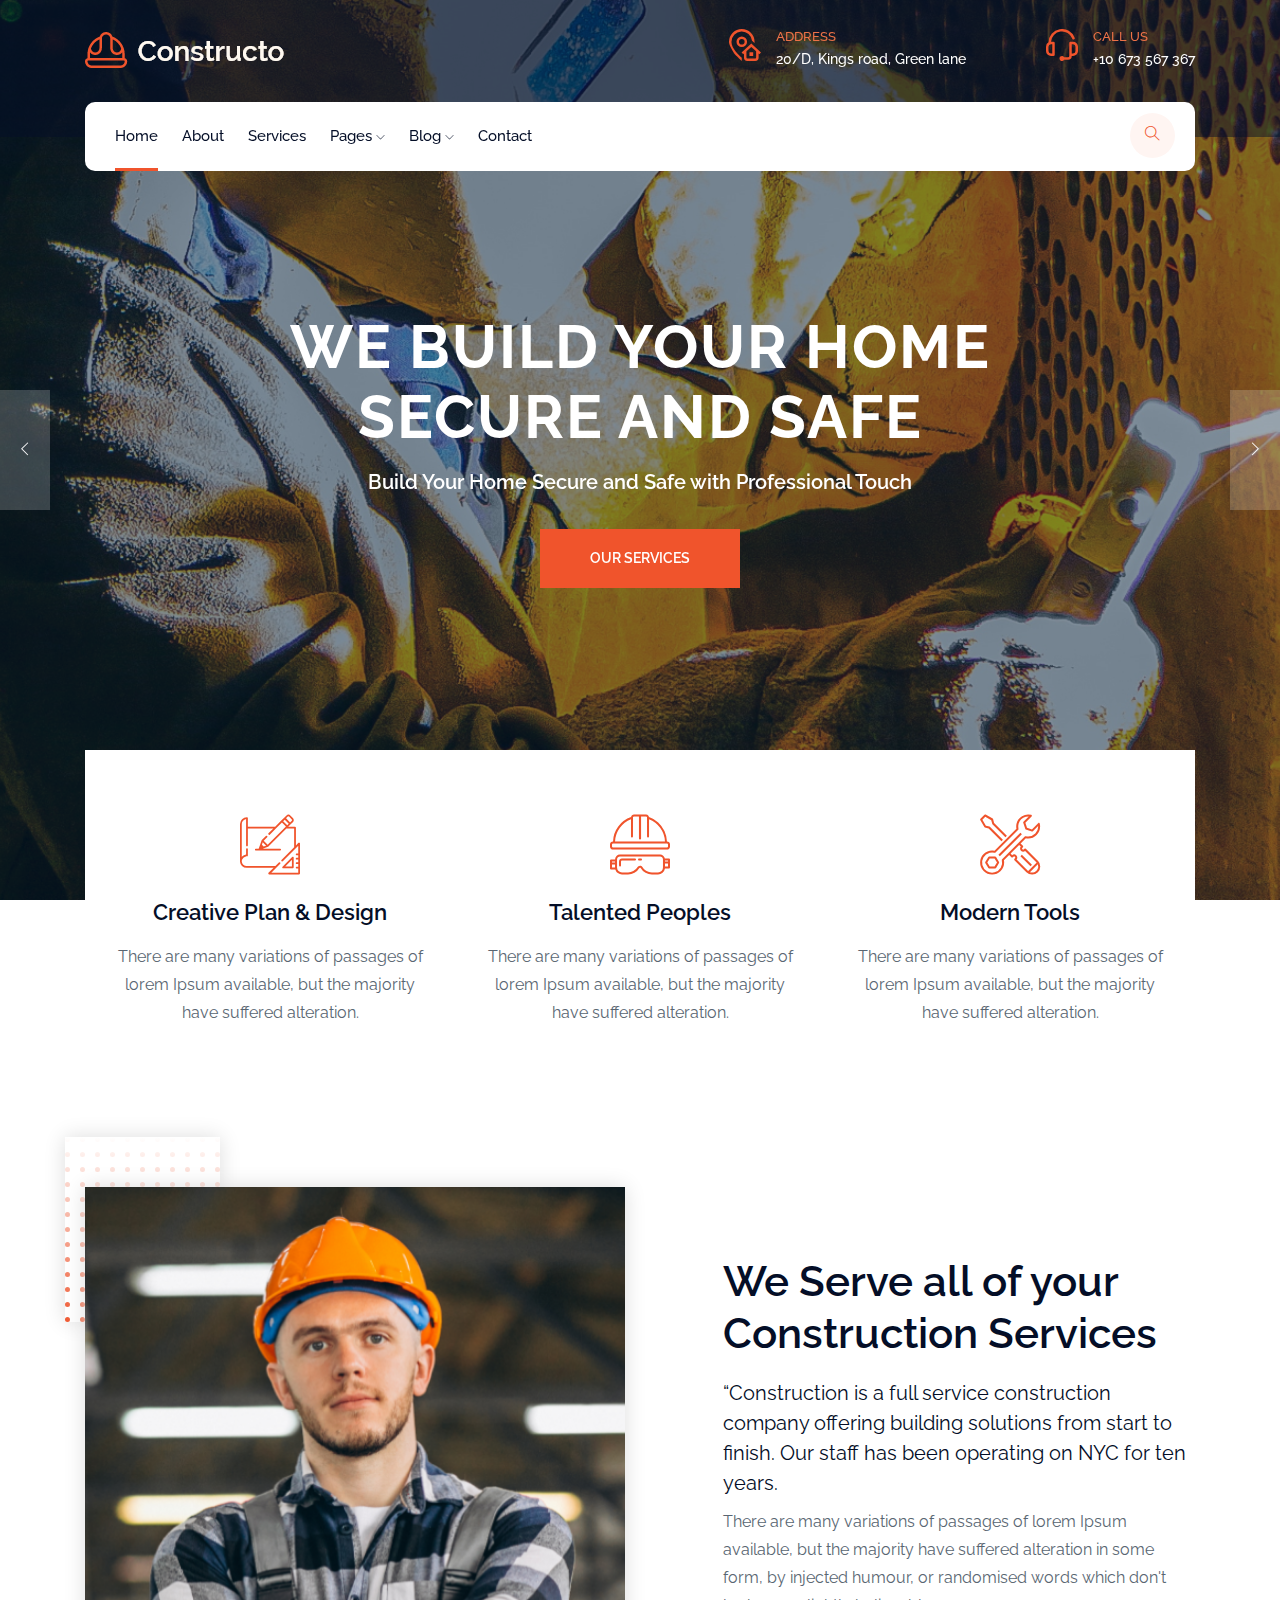
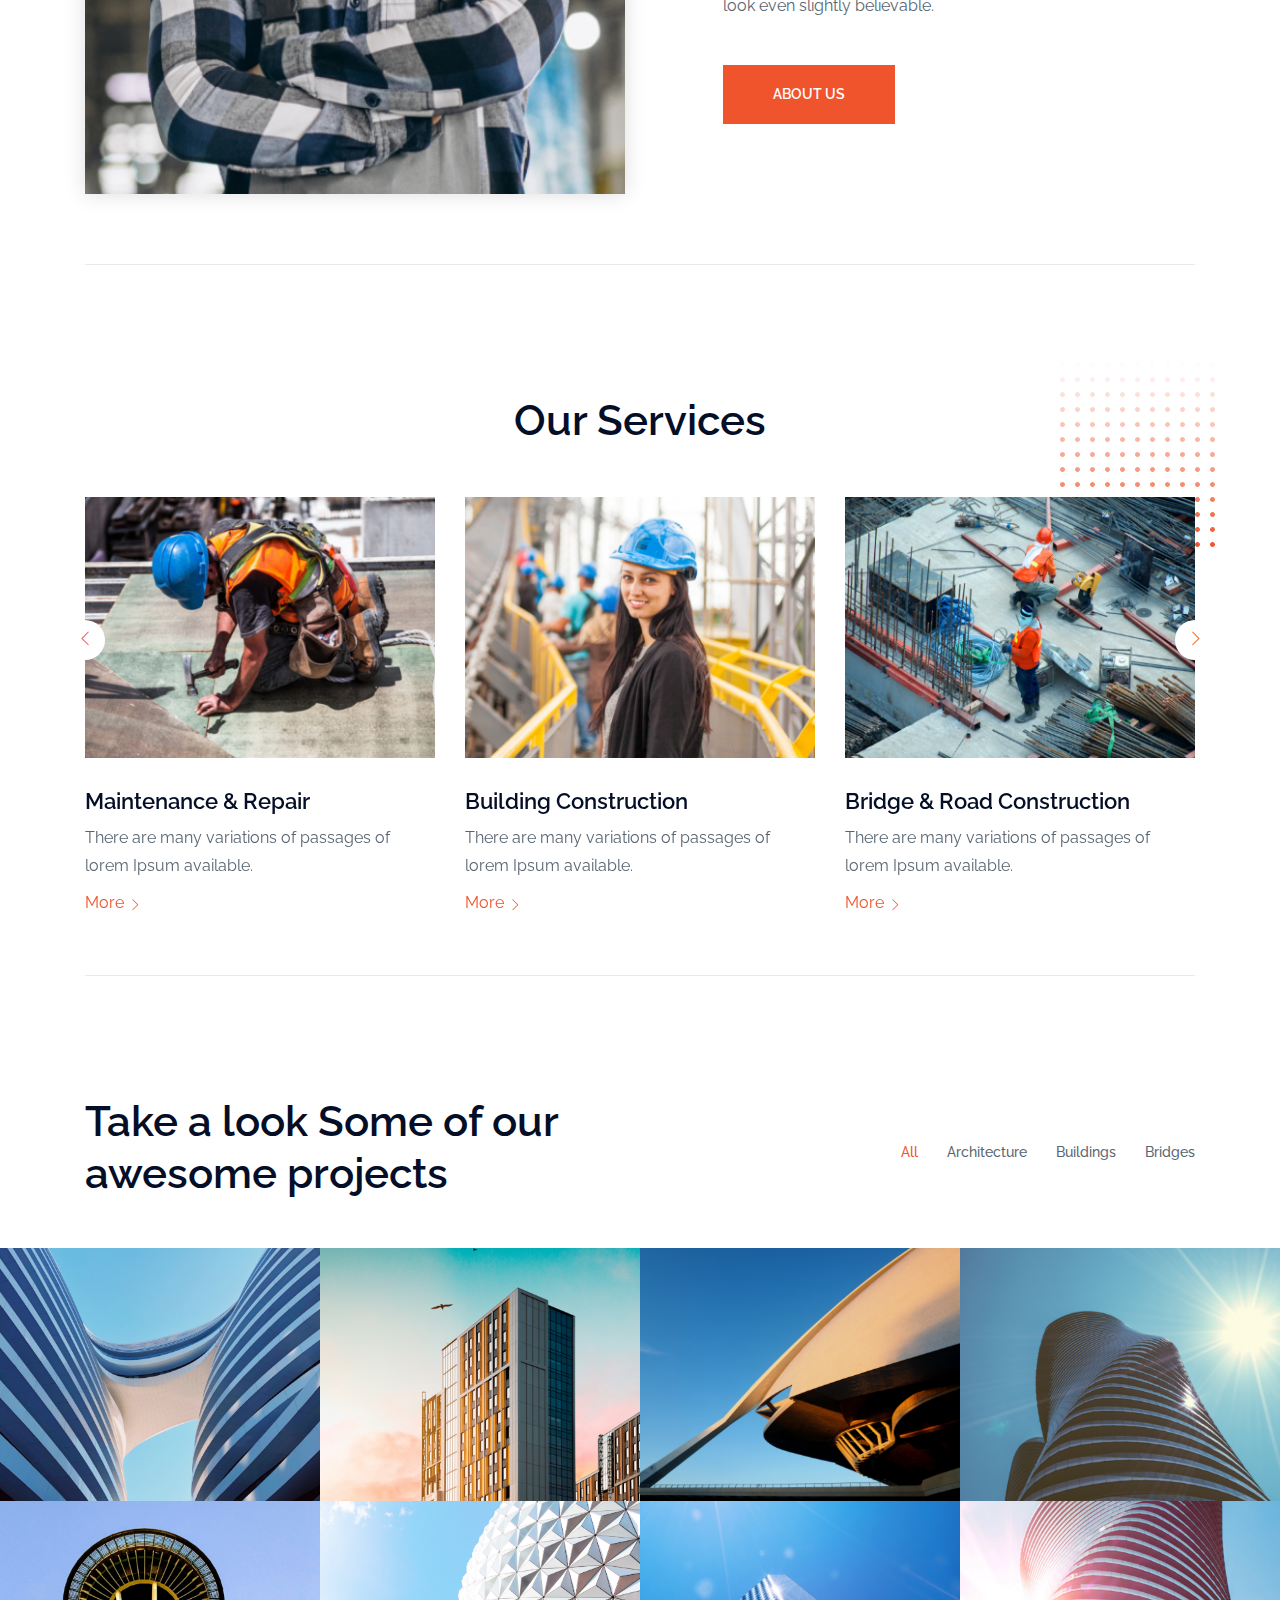
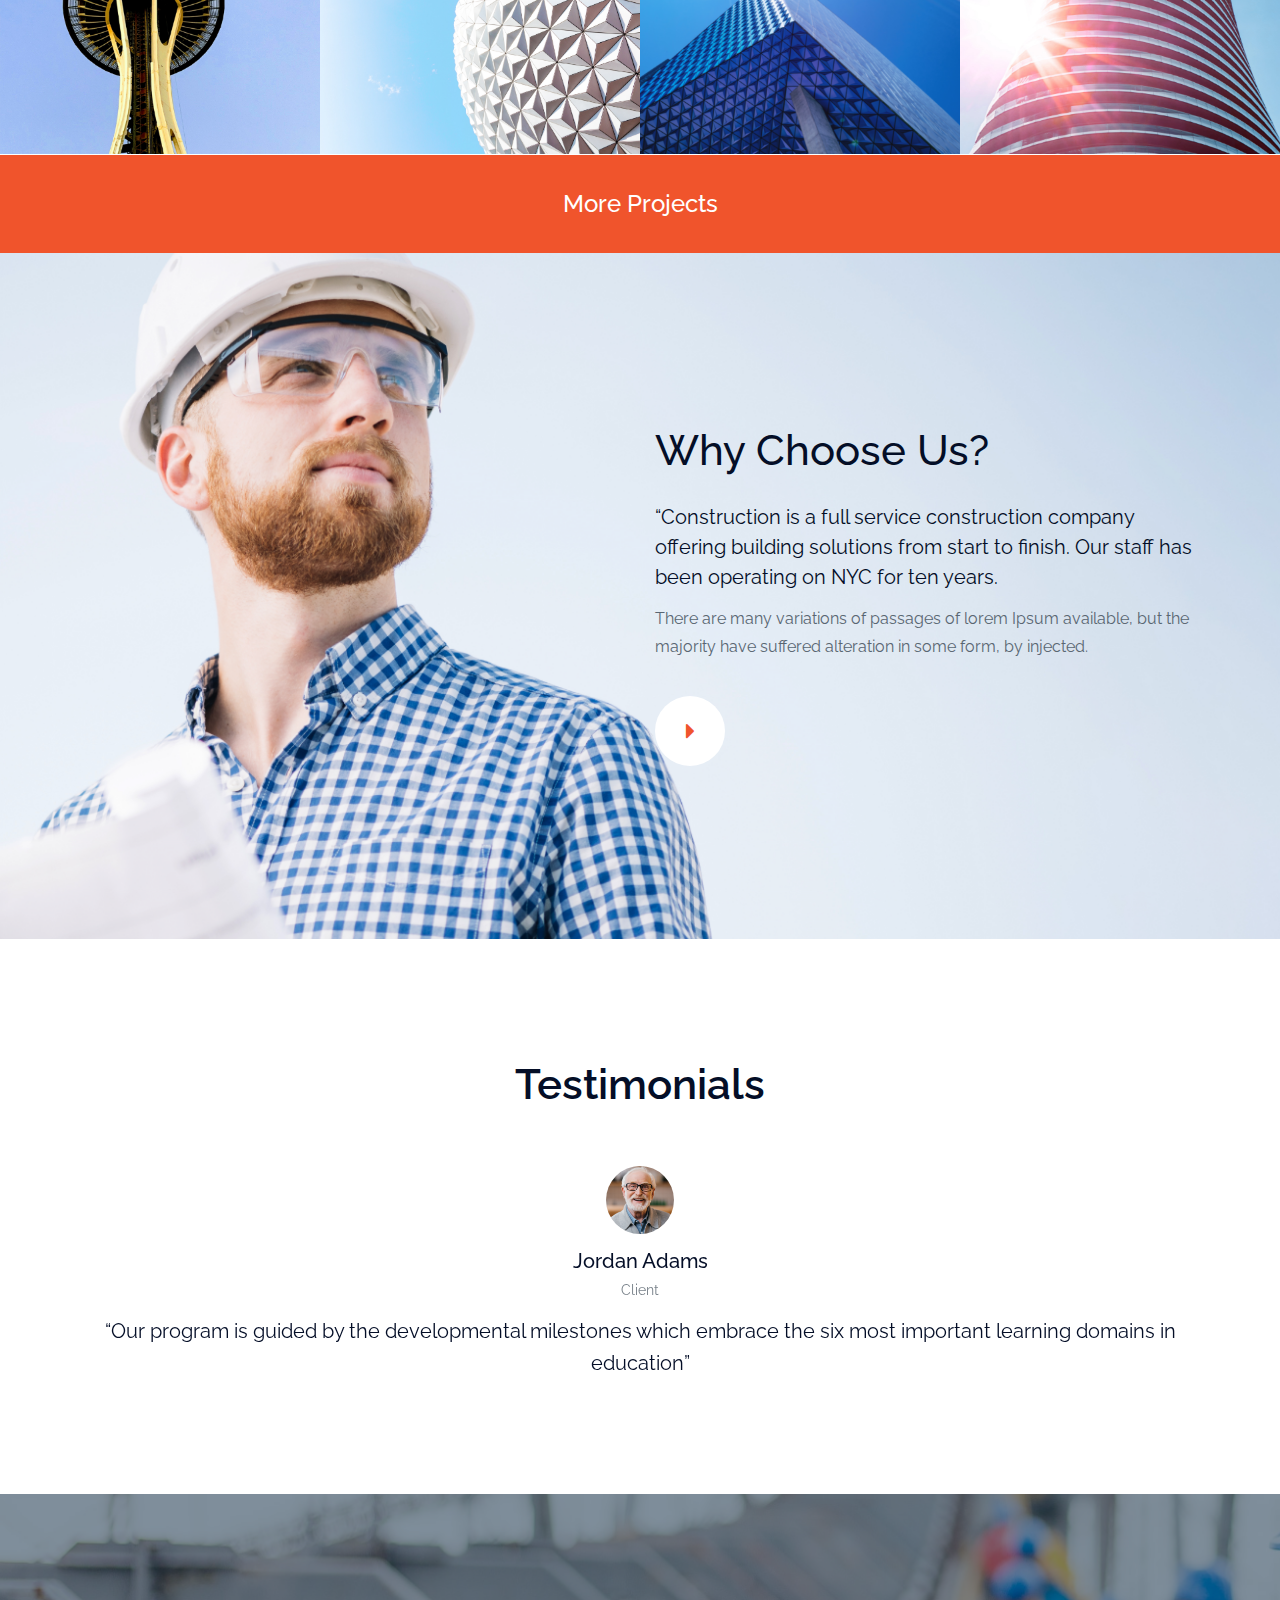
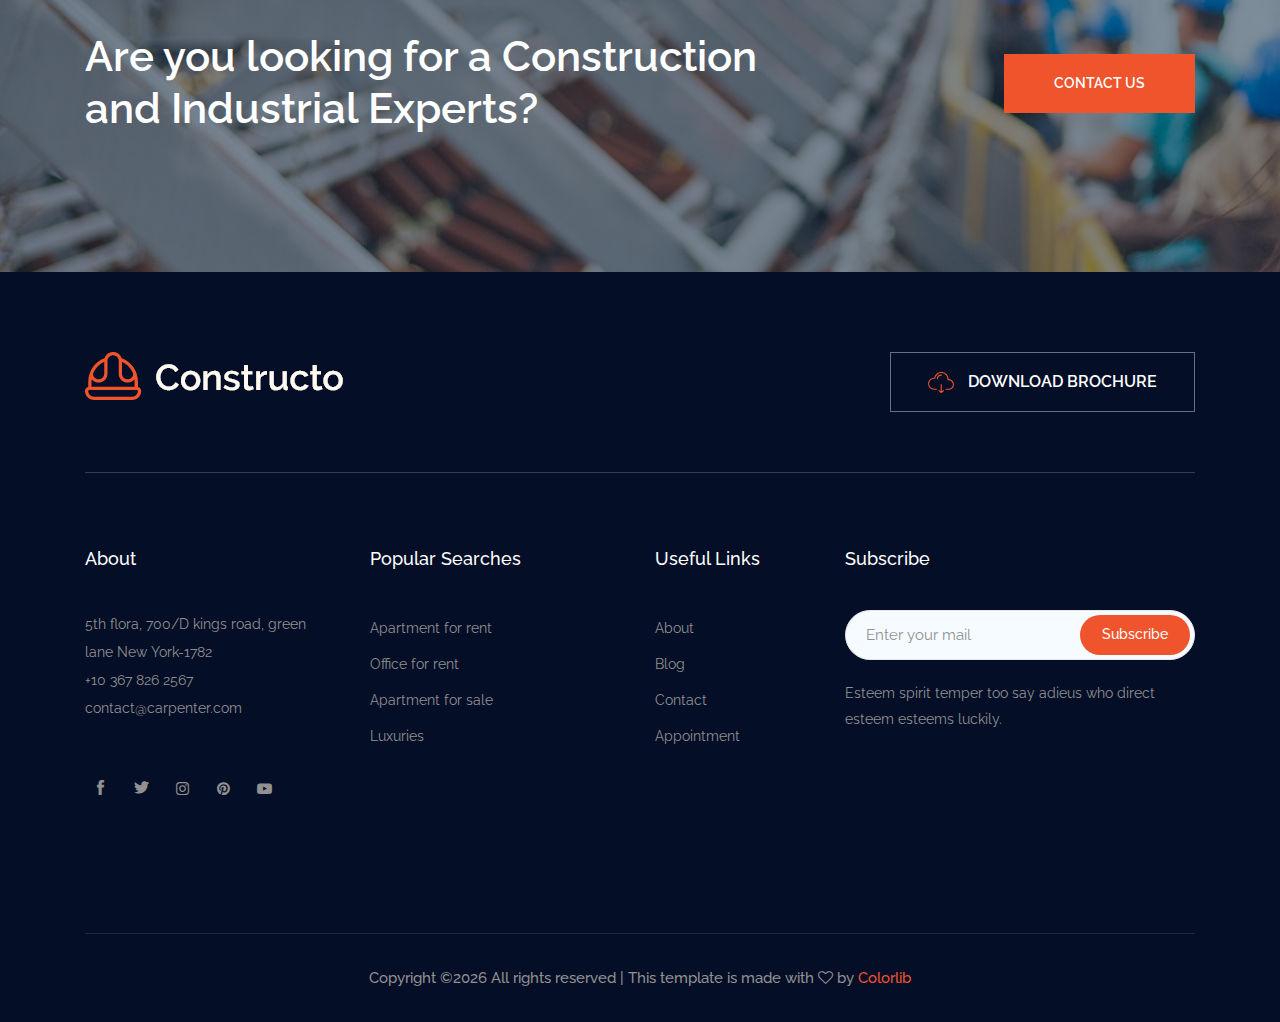
<file: tema1/index.html>
<!doctype html>
<html class="no-js" lang="es">

<head>
    <meta charset="utf-8">
    <meta http-equiv="x-ua-compatible" content="ie=edge">
    <title>constructo</title>
    <meta name="description" content="">
    <meta name="viewport" content="width=device-width, initial-scale=1">

    <!-- <link rel="manifest" href="site.webmanifest"> -->
    <link rel="shortcut icon" type="image/x-icon" href="img/favicon.png">
    <!-- Place favicon.ico in the root directory -->

    <!-- CSS here -->
    <link rel="stylesheet" href="css/bootstrap.min.css">
    <link rel="stylesheet" href="css/owl.carousel.min.css">
    <link rel="stylesheet" href="css/magnific-popup.css">
    <link rel="stylesheet" href="css/font-awesome.min.css">
    <link rel="stylesheet" href="css/themify-icons.css">
    <link rel="stylesheet" href="css/gijgo.css">
    <link rel="stylesheet" href="css/nice-select.css">
    <link rel="stylesheet" href="css/flaticon.css">
    <link rel="stylesheet" href="css/slicknav.css">

    <link rel="stylesheet" href="css/style.css">
    <!-- <link rel="stylesheet" href="css/responsive.css"> -->
</head>

<body>
    <!--[if lte IE 9]>
            <p class="browserupgrade">You are using an <strong>outdated</strong> browser. Please <a href="https://browsehappy.com/">upgrade your browser</a> to improve your experience and security.</p>
        <![endif]-->

    <!-- header-start -->
    <header>
        <div class="header-area ">
            <!-- <div class="header-top_area d-none d-lg-block">
                <div class="container">
                    <div class="row align-items-center">
                        <div class="col-xl-5 col-md-5 ">
                            <div class="header_left">
                                <p>Opening Hour: (10.00-07.00)</p>
                            </div>
                        </div>
                        <div class="col-xl-7 col-md-7">
                            <div class="header_right d-flex justify-content-end">
                                <a href="#" class="boxed-btn3">Get a Quote</a>
                            </div>

                        </div>
                    </div>
                </div>
            </div> -->
            <div class="address_bar d-none d-lg-block">
                <div class="container">
                    <div class="row justify-content-between align-items-center">
                        <div class="col-xl-3 col-lg-3">
                            <div class="logo">
                                <a href="index.html">
                                    <img src="img/logo.png" alt="">
                                </a>
                            </div>
                        </div>
                        <div class="col-lg-9">
                            <div class="address_menu d-flex justify-content-end">
                                <div class="single_address  d-flex">
                                    <div class="icon">
                                        <img src="img/icon/header-address.svg" alt="">
                                    </div>
                                    <div class="address_info">
                                        <h3>Address</h3>
                                        <p>20/D, Kings road, Green lane</p>
                                    </div>
                                </div>
                                <div class="single_address d-flex">
                                    <div class="icon">
                                        <img src="img/icon/headset.svg" alt="">
                                    </div>
                                    <div class="address_info">
                                        <h3>Call Us</h3>
                                        <p>+10 673 567 367</p>
                                    </div>
                                </div>
                            </div>
                        </div>
                    </div>
                </div>
            </div>
            <div id="sticky-header" class="main-header-area">
                <div class="container">
                    <div class="white_bg_bar">
                        <div class="row align-items-center">
                            <div class="col-12 d-lg-none">
                                <div class="logo ">
                                    <a href="#">
                                        <img src="img/logo.png" alt="">
                                    </a>
                                </div>
                            </div>
                            <div class="col-xl-8 col-lg-8">
                                <div class="main-menu  d-none d-lg-block">
                                    <nav>
                                        <ul id="navigation">
                                            <li><a class="active" href="index.html">home</a></li>
                                            <li><a href="about.html">About</a></li>
                                            <li><a href="services.html">Services</a></li>
                                            <li><a href="#">pages <i class="ti-angle-down"></i></a>
                                                <ul class="submenu">
                                                    <li><a href="project.html">project</a></li>
                                                    <li><a href="elements.html">elements</a></li>
                                                    <li><a href="project_details.html">project details</a></li>
                                                </ul>
                                            </li>
                                            <li><a href="#">blog <i class="ti-angle-down"></i></a>
                                                <ul class="submenu">
                                                    <li><a href="blog.html">blog</a></li>
                                                    <li><a href="single-blog.html">single-blog</a></li>
                                                </ul>
                                            </li>
                                            <li><a href="contact.html">Contact</a></li>
                                        </ul>
                                    </nav>
                                </div>
                            </div>
                            <div class="col-xl-4 col-lg-4 d-none d-lg-block">
                                <div class="Appointment d-flex justify-content-end">
                                    <div class="search_icon">
                                        <a data-toggle="modal" data-target="#exampleModalCenter" href="#">
                                            <i class="ti-search"></i>
                                        </a>
                                    </div>
                                </div>
                            </div>
                            <div class="col-12">
                                <div class="mobile_menu d-block d-lg-none">
                                </div>
                            </div>
                        </div>
                    </div>

                </div>
            </div>
        </div>
    </header>
    <!-- header-end -->

    <!-- slider_area_start -->
    <div class="slider_area">
        <div class="slider_active owl-carousel">
            <div class="single_slider  d-flex align-items-center slider_bg_1 overlay">
                <div class="container">
                    <div class="row align-items-center justify-content-center">
                        <div class="col-xl-9 col-md-9 col-md-12">
                            <div class="slider_text text-center">
                                <h3>We Build Your Home
                                    Secure and Safe</h3>
                                <p>Build Your Home Secure and Safe with Professional Touch</p>
                                <a href="services.html" class="boxed-btn3">Our Services</a>
                            </div>
                        </div>
                    </div>
                </div>
            </div>
            <div class="single_slider  d-flex align-items-center slider_bg_2 overlay">
                <div class="container">
                    <div class="row align-items-center justify-content-center">
                        <div class="col-xl-9 col-md-9 col-md-12">
                            <div class="slider_text text-center">
                                <h3>We Build Your Home
                                    Secure and Safe</h3>
                                <p>Build Your Home Secure and Safe with Professional Touch</p>
                                <a href="services.html" class="boxed-btn3">Our Services</a>
                            </div>
                        </div>
                    </div>
                </div>
            </div>
            <div class="single_slider  d-flex align-items-center slider_bg_1 overlay">
                <div class="container">
                    <div class="row align-items-center justify-content-center">
                        <div class="col-xl-9 col-md-9 col-md-12">
                            <div class="slider_text text-center">
                                <h3>We Build Your Home
                                    Secure and Safe</h3>
                                <p>Build Your Home Secure and Safe with Professional Touch</p>
                                <a href="services.html" class="boxed-btn3">Our Services</a>
                            </div>
                        </div>
                    </div>
                </div>
            </div>
        </div>
    </div>
    <!-- slider_area_end -->

    <!-- features_area_start -->
    <div class="features_area">
        <div class="container">
            <div class="row no-gutters">
                <div class="col-lg-4 col-md-4">
                    <div class="single_feature text-center">
                        <div class="icon">
                            <i class="flaticon-sketch"></i>
                        </div>
                        <h3>Creative Plan & Design</h3>
                        <p>There are many variations of passages of lorem Ipsum available, but the majority have
                            suffered alteration.</p>
                    </div>
                </div>
                <div class="col-lg-4 col-md-4">
                    <div class="single_feature text-center">
                        <div class="icon">
                            <i class="flaticon-helmet"></i>
                        </div>
                        <h3>Talented Peoples</h3>
                        <p>There are many variations of passages of lorem Ipsum available, but the majority have
                            suffered alteration.</p>
                    </div>
                </div>
                <div class="col-lg-4 col-md-4">
                    <div class="single_feature text-center">
                        <div class="icon">
                            <i class="flaticon-support"></i>
                        </div>
                        <h3>Modern Tools</h3>
                        <p>There are many variations of passages of lorem Ipsum available, but the majority have
                            suffered alteration.</p>
                    </div>
                </div>
            </div>
        </div>
    </div>
    <!-- features_area_end -->

    <!-- about_area_start  -->
    <div class="about_area">
        <div class="container">
            <div class="border_1px">
                <div class="row align-items-center">
                    <div class="col-xl-6  col-md-6">
                        <div class="about_thumb">
                            <img src="img/about/about.png" alt="">
                            <div class="pattern_img d-none d-lg-block">
                                <img src="img/pattern/pattern.svg" alt="">
                            </div>
                        </div>
                    </div>
                    <div class="col-xl-6 col-md-6">
                        <div class="about_info">
                            <h3>We Serve all of your <br>
                                Construction Services</h3>
                            <p class="first_para"> “Construction is a full service construction company offering
                                building solutions from start to finish. Our staff has been operating on NYC for ten
                                years.</p>
                            <p>There are many variations of passages of lorem Ipsum available, but the majority have
                                suffered alteration in some form, by injected humour, or randomised words which don't
                                look even slightly believable.</p>
                            <a href="about.html" class="boxed-btn3">About Us</a>
                        </div>
                    </div>
                </div>
            </div>

        </div>
    </div>
    <!-- about_area_end  -->

    <!-- service_area_start  -->
    <div class="service_area">
        <div class="container">
            <div class="row">
                <div class="col-xl-12">
                    <div class="section_title text-center mb-50">
                        <h3>Our Services</h3>
                    </div>
                </div>
            </div>
            <div class="border_bottom_1px position-relative">
                <div class="pattern_img d-none d-xl-block">
                    <img src="img/pattern/pattern.png" alt="">
                </div>
                <div class="row">
                    <div class="col-xl-12">
                        <div class="service_active owl-carousel">
                            <div class="single_service">
                                <div class="thumb">
                                    <img src="img/service/1.png" alt="">
                                </div>
                                <div class="service_info">
                                    <a href="#">
                                        <h3>maintenance & Repair </h3>
                                    </a>
                                    <p>There are many variations of passages of lorem Ipsum available.</p>
                                    <a class="d-flex align-items-center" href="#">More <i class="ti-angle-right"></i>
                                    </a>
                                </div>
                            </div>
                            <div class="single_service">
                                <div class="thumb">
                                    <img src="img/service/2.png" alt="">
                                </div>
                                <div class="service_info">
                                    <a href="#">
                                        <h3>Building Construction</h3>
                                    </a>
                                    <p>There are many variations of passages of lorem Ipsum available.</p>
                                    <a class="d-flex align-items-center" href="#">More <i class="ti-angle-right"></i>
                                    </a>
                                </div>
                            </div>
                            <div class="single_service">
                                <div class="thumb">
                                    <img src="img/service/3.png" alt="">
                                </div>
                                <div class="service_info">
                                    <a href="#">
                                        <h3>Bridge & Road Construction</h3>
                                    </a>
                                    <p>There are many variations of passages of lorem Ipsum available.</p>
                                    <a class="d-flex align-items-center" href="#">More <i class="ti-angle-right"></i>
                                    </a>
                                </div>
                            </div>
                            <div class="single_service">
                                <div class="thumb">
                                    <img src="img/service/1.png" alt="">
                                </div>
                                <div class="service_info">
                                    <a href="#">
                                        <h3>maintenance & Repair </h3>
                                    </a>
                                    <p>There are many variations of passages of lorem Ipsum available.</p>
                                    <a class="d-flex align-items-center" href="#">More <i class="ti-angle-right"></i>
                                    </a>
                                </div>
                            </div>
                        </div>
                    </div>
                </div>
            </div>

        </div>
    </div>
    <!-- service_area_end  -->

    <!-- gallery_area-START -->
    <div class="gallery_area">
        <div class="container">
            <div class="gallery_nav">
                <div class="row align-items-center">
                    <div class="col-lg-8 col-md-6">
                        <h3 class="gallery_title">Take a look Some of our <br>
                            awesome projects</h3>
                    </div>
                    <div class="col-lg-4 col-md-6">
                        <div class="portfolio-menu">
                            <button class="active" data-filter="*">All</button>
                            <button data-filter=".cat1">Architecture</button>
                            <button data-filter=".cat2">Buildings</button>
                            <button data-filter=".cat3">Bridges</button>
                        </div>
                    </div>
                </div>
            </div>
        </div>
        <div class="container-fluid p-0">
            <div class="row grid no-gutters">
                <div class="col-xl-3 col-lg-3 col-md-6 grid-item cat3 cat3">
                    <div class="single_gallery">
                        <div class="thumb">
                            <img src="img/gallery/1.png" alt="">
                        </div>
                        <div class="gallery_hover">
                            <div class="hover_inner d-flex align-items-center justify-content-between">
                                <h3>Maintenance & Repair</h3>
                                <div class="icon">
                                    <a href="project_details.html">
                                        <i class="ti-angle-right"></i>
                                    </a>
                                </div>
                            </div>
                        </div>
                    </div>
                </div>
                <div class="col-xl-3 col-lg-3 col-md-6 grid-item cat3">
                    <div class="single_gallery">
                        <div class="thumb">
                            <img src="img/gallery/2.png" alt="">
                        </div>
                        <div class="gallery_hover">
                            <div class="hover_inner d-flex align-items-center justify-content-between">
                                <h3>Maintenance & Repair</h3>
                                <div class="icon">
                                        <a href="project_details.html">
                                        <i class="ti-angle-right"></i>
                                    </a>
                                </div>
                            </div>
                        </div>
                    </div>
                </div>
                <div class="col-xl-3 col-lg-3 col-md-6 grid-item cat2">
                    <div class="single_gallery">
                        <div class="thumb">
                            <img src="img/gallery/3.png" alt="">
                        </div>
                        <div class="gallery_hover">
                            <div class="hover_inner d-flex align-items-center justify-content-between">
                                <h3>Maintenance & Repair</h3>
                                <div class="icon">
                                        <a href="project_details.html">
                                        <i class="ti-angle-right"></i>
                                    </a>
                                </div>
                            </div>
                        </div>
                    </div>
                </div>
                <div class="col-xl-3 col-lg-3 col-md-6 grid-item cat1 cat3">
                    <div class="single_gallery">
                        <div class="thumb">
                            <img src="img/gallery/4.png" alt="">
                        </div>
                        <div class="gallery_hover">
                            <div class="hover_inner d-flex align-items-center justify-content-between">
                                <h3>Maintenance & Repair</h3>
                                <div class="icon">
                                        <a href="project_details.html">
                                        <i class="ti-angle-right"></i>
                                    </a>
                                </div>
                            </div>
                        </div>
                    </div>
                </div>
                <div class="col-xl-3 col-lg-3 col-md-6 grid-item cat2 cat3 cat4">
                    <div class="single_gallery">
                        <div class="thumb">
                            <img src="img/gallery/5.png" alt="">
                        </div>
                        <div class="gallery_hover">
                            <div class="hover_inner d-flex align-items-center justify-content-between">
                                <h3>Maintenance & Repair</h3>
                                <div class="icon">
                                        <a href="project_details.html">
                                        <i class="ti-angle-right"></i>
                                    </a>
                                </div>
                            </div>
                        </div>
                    </div>
                </div>
                <div class="col-xl-3 col-lg-3 col-md-6 grid-item cat1 cat2">
                    <div class="single_gallery">
                        <div class="thumb">
                            <img src="img/gallery/6.png" alt="">
                        </div>
                        <div class="gallery_hover">
                            <div class="hover_inner d-flex align-items-center justify-content-between">
                                <h3>Maintenance & Repair</h3>
                                <div class="icon">
                                        <a href="project_details.html">
                                        <i class="ti-angle-right"></i>
                                    </a>
                                </div>
                            </div>
                        </div>
                    </div>
                </div>
                <div class="col-xl-3 col-lg-3 col-md-6 grid-item cat4 cat1">
                    <div class="single_gallery">
                        <div class="thumb">
                            <img src="img/gallery/7.png" alt="">
                        </div>
                        <div class="gallery_hover">
                            <div class="hover_inner d-flex align-items-center justify-content-between">
                                <h3>Maintenance & Repair</h3>
                                <div class="icon">
                                        <a href="project_details.html">
                                        <i class="ti-angle-right"></i>
                                    </a>
                                </div>
                            </div>
                        </div>
                    </div>
                </div>
                <div class="col-xl-3 col-lg-3 col-md-6 grid-item cat1 cat2 cat3 cat4">
                    <div class="single_gallery">
                        <div class="thumb">
                            <img src="img/gallery/8.png" alt="">
                        </div>
                        <div class="gallery_hover">
                            <div class="hover_inner d-flex align-items-center justify-content-between">
                                <h3>Maintenance & Repair</h3>
                                <div class="icon">
                                        <a href="project_details.html">
                                        <i class="ti-angle-right"></i>
                                    </a>
                                </div>
                            </div>
                        </div>
                    </div>
                </div>
            </div>
        </div>
    </div>
    <!-- gallery_area-END -->

    <!-- more_pro_btn_start  -->
    <a href="project.html" class="more_pro_btn">More Projects</a>
    <!-- more_pro_btn_end  -->

    <!-- chose_us_area start -->
    <div class="chose_us_area chose_bg_1">
        <div class="container">
            <div class="row justify-content-end">
                <div class="col-lg-6 col-md-8">
                    <div class="chose_info">
                        <h3>Why Choose Us?</h3>
                        <p class="lasrge_text">
                            “Construction is a full service construction company offering building solutions from start
                            to finish. Our staff has been operating on NYC for ten years.
                        </p>
                        <p>There are many variations of passages of lorem Ipsum available, but the majority have
                            suffered alteration in some form, by injected.</p>
                        <div class="icon_video">
                            <a class="popup-video" href="https://www.youtube.com/watch?v=Spi1vvZgLXw">
                                <i class="fa fa-caret-right"></i>
                            </a>
                        </div>
                    </div>
                </div>
            </div>
        </div>
    </div>
    <!-- chose_us_area end -->
    <div class="testimonial_area ">
        <div class="container">
            <div class="row">
                <div class="col-xl-12">
                        <div class="section_title text-center mb-55">
                                <h3>Testimonials</h3>
                            </div>
                </div>
            </div>
            <div class="row">
                <div class="col-xl-12">
                    <div class="testmonial_active owl-carousel">
                        <div class="single_carousel">
                            <div class="single_testmonial text-center">
                                <div class="testmonial_author">
                                    <div class="thumb">
                                        <img src="img/testimonial/1.png" alt="">
                                    </div>
                                    <h4>Jordan Adams</h4>
                                    <span>Client</span>
                                </div>
                                <p>“Our program is guided by the developmental milestones which embrace <br>
                                    the six most important learning domains in education”</p>
                            </div>
                        </div>
                        <div class="single_carousel">
                            <div class="single_testmonial text-center">
                                <div class="testmonial_author">
                                    <div class="thumb">
                                        <img src="img/testimonial/1.png" alt="">
                                    </div>
                                    <h4>Jordan Adams</h4>
                                    <span>Client</span>
                                </div>
                                <p>“Our program is guided by the developmental milestones which embrace <br>
                                    the six most important learning domains in education”</p>
                            </div>
                        </div>
                        <div class="single_carousel">
                            <div class="single_testmonial text-center">
                                <div class="testmonial_author">
                                    <div class="thumb">
                                        <img src="img/testimonial/1.png" alt="">
                                    </div>
                                    <h4>Jordan Adams</h4>
                                    <span>Client</span>
                                </div>
                                <p>“Our program is guided by the developmental milestones which embrace <br>
                                    the six most important learning domains in education”</p>
                            </div>
                        </div>
                    </div>
                </div>
            </div>
        </div>
    </div>
    <!-- contact_us_start  -->
    <div class="contact_us overlay">
        <div class="container">
            <div class="row align-items-center">
                <div class="col-lg-8 col-md-7">
                    <div class="contact_text">
                        <h3>Are you looking for a Construction
                            and Industrial Experts?</h3>
                    </div>
                </div>
                <div class="col-lg-4 col-md-5">
                    <div class="contact_btn">
                        <a class="boxed-btn3" href="contact.html">Contact Us</a>
                    </div>
                </div>
            </div>
        </div>
    </div>
    <!-- contact_us_end -->

    <!-- footer_start  -->
    <footer class="footer">
        <div class="download_brochure">
            <div class="container">
                <div class="bordered_1px">
                        <div class="row">
                                <div class="col-lg-6 col-md-6">
                                        <div class="footer_logo">
                                                <a href="#">
                                                    <img src="img/footer_logo.png" alt="">
                                                </a>
                                            </div>
                                </div>
                                <div class="col-lg-6 col-md-6">
                                    <div class="download_btn">
                                        <a href="#"> <img src="img/icon/down.svg" alt=""> Download Brochure</a>
                                    </div>
                                </div>
                            </div>
                </div>
                
            </div>
        </div>
        <div class="footer_top">
            <div class="container">
                <div class="row">
                    <div class="col-xl-3 col-md-6 col-lg-3 ">
                        <div class="footer_widget">
                                <h3 class="footer_title">
                                        About
                                </h3>
                            <p>5th flora, 700/D kings road, green <br> lane New York-1782 <br>
                                <a href="#">+10 367 826 2567</a> <br>
                                <a href="#">contact@carpenter.com</a>
                            </p>
                            <p>



                            </p>
                            <div class="socail_links">
                                <ul>
                                    <li>
                                        <a href="#">
                                            <i class="ti-facebook"></i>
                                        </a>
                                    </li>
                                    <li>
                                        <a href="#">
                                            <i class="ti-twitter-alt"></i>
                                        </a>
                                    </li>
                                    <li>
                                        <a href="#">
                                            <i class="fa fa-instagram"></i>
                                        </a>
                                    </li>
                                    <li>
                                        <a href="#">
                                            <i class="fa fa-pinterest"></i>
                                        </a>
                                    </li>
                                    <li>
                                        <a href="#">
                                            <i class="fa fa-youtube-play"></i>
                                        </a>
                                    </li>
                                </ul>
                            </div>

                        </div>
                    </div>
                    <div class="col-xl-2 col-md-6 col-lg-2">
                        <div class="footer_widget">
                            <h3 class="footer_title">
                                    Popular Searches
                            </h3>
                            <ul>
                                <li><a href="#">Apartment for rent </a></li>
                                <li><a href="#">Office for rent</a></li>
                                <li><a href="#"> Apartment for sale</a></li>
                                <li><a href="#"> Luxuries</a></li>
                            </ul>
                        </div>
                    </div>
                    <div class="col-xl-2 col-md-6 col-lg-2 offset-xl-1 offset-lg-1">
                        <div class="footer_widget">
                            <h3 class="footer_title">
                                Useful Links
                            </h3>
                            <ul>
                                <li><a href="#">About</a></li>
                                <li><a href="#">Blog</a></li>
                                <li><a href="#"> Contact</a></li>
                                <li><a href="#"> Appointment</a></li>
                            </ul>
                        </div>
                    </div>
                    <div class="col-xl-4 col-md-6 col-lg-4">
                        <div class="footer_widget">
                            <h3 class="footer_title">
                                Subscribe
                            </h3>
                            <form action="#" class="newsletter_form">
                                <input type="text" placeholder="Enter your mail">
                                <button type="submit">Subscribe</button>
                            </form>
                            <p class="newsletter_text">Esteem spirit temper too say adieus who direct esteem esteems
                                luckily.</p>
                        </div>
                    </div>
                </div>
            </div>
        </div>
        <div class="copy-right_text">
            <div class="container">
                <div class="footer_border"></div>
                <div class="row">
                    <div class="col-xl-12">
                        <p class="copy_right text-center">
                            <!-- Link back to Colorlib can't be removed. Template is licensed under CC BY 3.0. -->
Copyright &copy;<script>document.write(new Date().getFullYear());</script> All rights reserved | This template is made with <i class="fa fa-heart-o" aria-hidden="true"></i> by <a href="https://colorlib.com" target="_blank">Colorlib</a>
<!-- Link back to Colorlib can't be removed. Template is licensed under CC BY 3.0. -->
                        </p>
                    </div>
                </div>
            </div>
        </div>
    </footer>
    <!-- footer_end  -->

    <!-- JS here -->
    <script src="js/vendor/modernizr-3.5.0.min.js"></script>
    <script src="js/vendor/jquery-1.12.4.min.js"></script>
    <script src="js/popper.min.js"></script>
    <script src="js/bootstrap.min.js"></script>
    <script src="js/owl.carousel.min.js"></script>
    <script src="js/isotope.pkgd.min.js"></script>
    <script src="js/ajax-form.js"></script>
    <script src="js/waypoints.min.js"></script>
    <script src="js/jquery.counterup.min.js"></script>
    <script src="js/imagesloaded.pkgd.min.js"></script>
    <script src="js/scrollIt.js"></script>
    <script src="js/jquery.scrollUp.min.js"></script>
    <script src="js/wow.min.js"></script>
    <script src="js/gijgo.min.js"></script>
    <script src="js/nice-select.min.js"></script>
    <script src="js/jquery.slicknav.min.js"></script>
    <script src="js/jquery.magnific-popup.min.js"></script>
    <script src="js/plugins.js"></script>



    <!--contact js-->
    <script src="js/contact.js"></script>
    <script src="js/jquery.ajaxchimp.min.js"></script>
    <script src="js/jquery.form.js"></script>
    <script src="js/jquery.validate.min.js"></script>
    <script src="js/mail-script.js"></script>


    <script src="js/main.js"></script>

    
  
  <!-- Modal -->
  <div class="modal fade custom_search_pop" id="exampleModalCenter" tabindex="-1" role="dialog" aria-labelledby="exampleModalCenterTitle" aria-hidden="true">
        <div class="modal-dialog modal-dialog-centered" role="document">
          <div class="modal-content">
            <div class="serch_form">
                <input type="text" placeholder="search" >
                <button type="submit">search</button>
            </div>
          </div>
        </div>
      </div>
    <script>
        $('#datepicker').datepicker({
            iconsLibrary: 'fontawesome',
            icons: {
                rightIcon: '<span class="fa fa-calendar-o"></span>'
            }
        });
        $('#datepicker2').datepicker({
            iconsLibrary: 'fontawesome',
            icons: {
                rightIcon: '<span class="fa fa-calendar-o"></span>'
            }

        });
    </script>
</body>

</html>
</file>
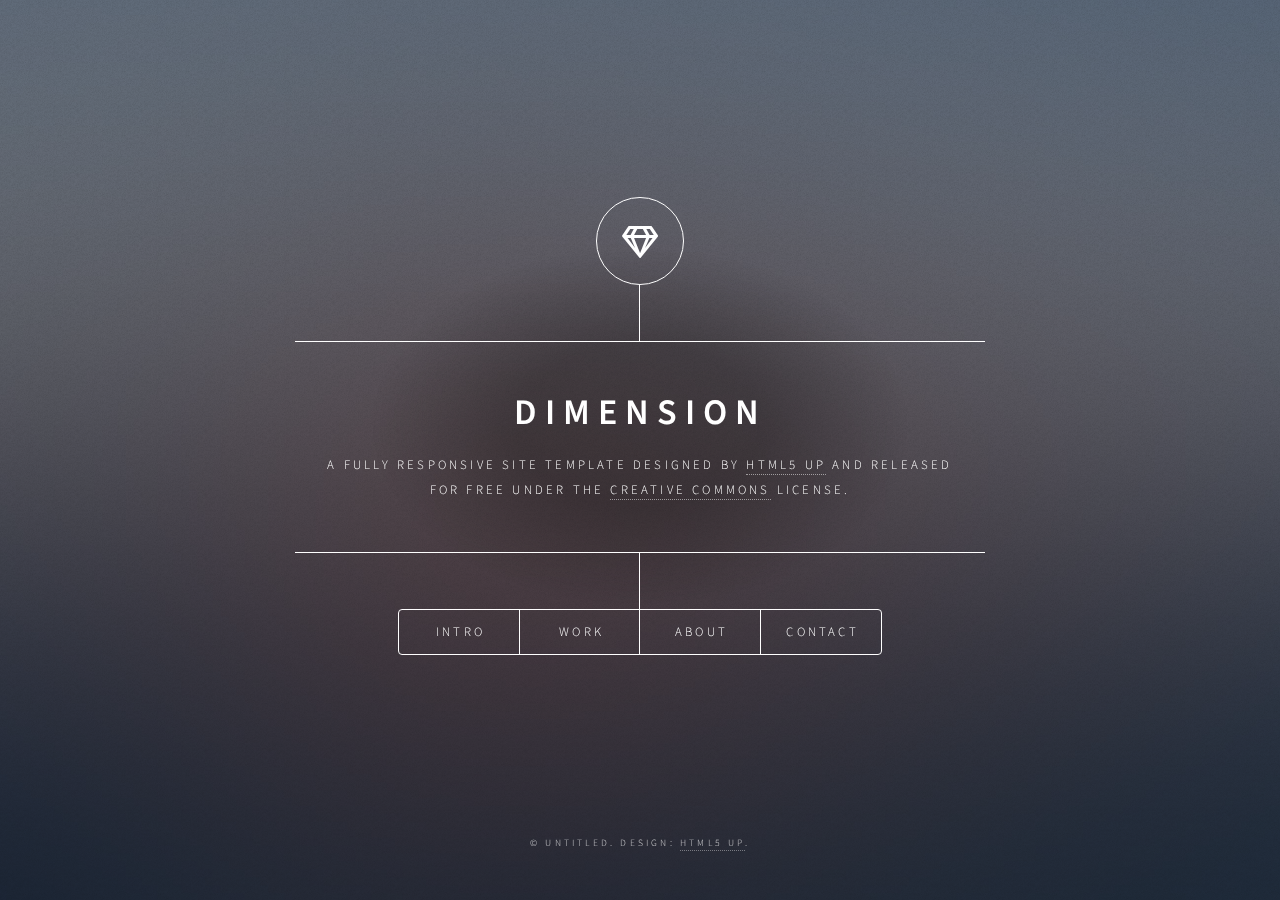
<file: tema2/index.html>
<!DOCTYPE HTML>
<!--
	Dimension by HTML5 UP
	html5up.net | @ajlkn
	Free for personal and commercial use under the CCA 3.0 license (html5up.net/license)
-->
<html>
	<head>
		<title>Dimension by HTML5 UP</title>
		<meta charset="utf-8" />
		<meta name="viewport" content="width=device-width, initial-scale=1, user-scalable=no" />
		<link rel="stylesheet" href="assets/css/main.css" />
		<noscript><link rel="stylesheet" href="assets/css/noscript.css" /></noscript>
	</head>
	<body class="is-preload">

		<!-- Wrapper -->
			<div id="wrapper">

				<!-- Header -->
					<header id="header">
						<div class="logo">
							<span class="icon fa-gem"></span>
						</div>
						<div class="content">
							<div class="inner">
								<h1>Dimension</h1>
								<p>A fully responsive site template designed by <a href="https://html5up.net">HTML5 UP</a> and released<br />
								for free under the <a href="https://html5up.net/license">Creative Commons</a> license.</p>
							</div>
						</div>
						<nav>
							<ul>
								<li><a href="#intro">Intro</a></li>
								<li><a href="#work">Work</a></li>
								<li><a href="#about">About</a></li>
								<li><a href="#contact">Contact</a></li>
								<!--<li><a href="#elements">Elements</a></li>-->
							</ul>
						</nav>
					</header>

				<!-- Main -->
					<div id="main">

						<!-- Intro -->
							<article id="intro">
								<h2 class="major">Intro</h2>
								<span class="image main"><img src="images/pic01.jpg" alt="" /></span>
								<p>Aenean ornare velit lacus, ac varius enim ullamcorper eu. Proin aliquam facilisis ante interdum congue. Integer mollis, nisl amet convallis, porttitor magna ullamcorper, amet egestas mauris. Ut magna finibus nisi nec lacinia. Nam maximus erat id euismod egestas. By the way, check out my <a href="#work">awesome work</a>.</p>
								<p>Lorem ipsum dolor sit amet, consectetur adipiscing elit. Duis dapibus rutrum facilisis. Class aptent taciti sociosqu ad litora torquent per conubia nostra, per inceptos himenaeos. Etiam tristique libero eu nibh porttitor fermentum. Nullam venenatis erat id vehicula viverra. Nunc ultrices eros ut ultricies condimentum. Mauris risus lacus, blandit sit amet venenatis non, bibendum vitae dolor. Nunc lorem mauris, fringilla in aliquam at, euismod in lectus. Pellentesque habitant morbi tristique senectus et netus et malesuada fames ac turpis egestas. In non lorem sit amet elit placerat maximus. Pellentesque aliquam maximus risus, vel sed vehicula.</p>
							</article>

						<!-- Work -->
							<article id="work">
								<h2 class="major">Work</h2>
								<span class="image main"><img src="images/pic02.jpg" alt="" /></span>
								<p>Adipiscing magna sed dolor elit. Praesent eleifend dignissim arcu, at eleifend sapien imperdiet ac. Aliquam erat volutpat. Praesent urna nisi, fringila lorem et vehicula lacinia quam. Integer sollicitudin mauris nec lorem luctus ultrices.</p>
								<p>Nullam et orci eu lorem consequat tincidunt vivamus et sagittis libero. Mauris aliquet magna magna sed nunc rhoncus pharetra. Pellentesque condimentum sem. In efficitur ligula tate urna. Maecenas laoreet massa vel lacinia pellentesque lorem ipsum dolor. Nullam et orci eu lorem consequat tincidunt. Vivamus et sagittis libero. Mauris aliquet magna magna sed nunc rhoncus amet feugiat tempus.</p>
							</article>

						<!-- About -->
							<article id="about">
								<h2 class="major">About</h2>
								<span class="image main"><img src="images/pic03.jpg" alt="" /></span>
								<p>Lorem ipsum dolor sit amet, consectetur et adipiscing elit. Praesent eleifend dignissim arcu, at eleifend sapien imperdiet ac. Aliquam erat volutpat. Praesent urna nisi, fringila lorem et vehicula lacinia quam. Integer sollicitudin mauris nec lorem luctus ultrices. Aliquam libero et malesuada fames ac ante ipsum primis in faucibus. Cras viverra ligula sit amet ex mollis mattis lorem ipsum dolor sit amet.</p>
							</article>

						<!-- Contact -->
							<article id="contact">
								<h2 class="major">Contact</h2>
								<form method="post" action="#">
									<div class="fields">
										<div class="field half">
											<label for="name">Name</label>
											<input type="text" name="name" id="name" />
										</div>
										<div class="field half">
											<label for="email">Email</label>
											<input type="text" name="email" id="email" />
										</div>
										<div class="field">
											<label for="message">Message</label>
											<textarea name="message" id="message" rows="4"></textarea>
										</div>
									</div>
									<ul class="actions">
										<li><input type="submit" value="Send Message" class="primary" /></li>
										<li><input type="reset" value="Reset" /></li>
									</ul>
								</form>
								<ul class="icons">
									<li><a href="#" class="icon brands fa-twitter"><span class="label">Twitter</span></a></li>
									<li><a href="#" class="icon brands fa-facebook-f"><span class="label">Facebook</span></a></li>
									<li><a href="#" class="icon brands fa-instagram"><span class="label">Instagram</span></a></li>
									<li><a href="#" class="icon brands fa-github"><span class="label">GitHub</span></a></li>
								</ul>
							</article>

						<!-- Elements -->
							<article id="elements">
								<h2 class="major">Elements</h2>

								<section>
									<h3 class="major">Text</h3>
									<p>This is <b>bold</b> and this is <strong>strong</strong>. This is <i>italic</i> and this is <em>emphasized</em>.
									This is <sup>superscript</sup> text and this is <sub>subscript</sub> text.
									This is <u>underlined</u> and this is code: <code>for (;;) { ... }</code>. Finally, <a href="#">this is a link</a>.</p>
									<hr />
									<h2>Heading Level 2</h2>
									<h3>Heading Level 3</h3>
									<h4>Heading Level 4</h4>
									<h5>Heading Level 5</h5>
									<h6>Heading Level 6</h6>
									<hr />
									<h4>Blockquote</h4>
									<blockquote>Fringilla nisl. Donec accumsan interdum nisi, quis tincidunt felis sagittis eget tempus euismod. Vestibulum ante ipsum primis in faucibus vestibulum. Blandit adipiscing eu felis iaculis volutpat ac adipiscing accumsan faucibus. Vestibulum ante ipsum primis in faucibus lorem ipsum dolor sit amet nullam adipiscing eu felis.</blockquote>
									<h4>Preformatted</h4>
									<pre><code>i = 0;

while (!deck.isInOrder()) {
    print 'Iteration ' + i;
    deck.shuffle();
    i++;
}

print 'It took ' + i + ' iterations to sort the deck.';</code></pre>
								</section>

								<section>
									<h3 class="major">Lists</h3>

									<h4>Unordered</h4>
									<ul>
										<li>Dolor pulvinar etiam.</li>
										<li>Sagittis adipiscing.</li>
										<li>Felis enim feugiat.</li>
									</ul>

									<h4>Alternate</h4>
									<ul class="alt">
										<li>Dolor pulvinar etiam.</li>
										<li>Sagittis adipiscing.</li>
										<li>Felis enim feugiat.</li>
									</ul>

									<h4>Ordered</h4>
									<ol>
										<li>Dolor pulvinar etiam.</li>
										<li>Etiam vel felis viverra.</li>
										<li>Felis enim feugiat.</li>
										<li>Dolor pulvinar etiam.</li>
										<li>Etiam vel felis lorem.</li>
										<li>Felis enim et feugiat.</li>
									</ol>
									<h4>Icons</h4>
									<ul class="icons">
										<li><a href="#" class="icon brands fa-twitter"><span class="label">Twitter</span></a></li>
										<li><a href="#" class="icon brands fa-facebook-f"><span class="label">Facebook</span></a></li>
										<li><a href="#" class="icon brands fa-instagram"><span class="label">Instagram</span></a></li>
										<li><a href="#" class="icon brands fa-github"><span class="label">Github</span></a></li>
									</ul>

									<h4>Actions</h4>
									<ul class="actions">
										<li><a href="#" class="button primary">Default</a></li>
										<li><a href="#" class="button">Default</a></li>
									</ul>
									<ul class="actions stacked">
										<li><a href="#" class="button primary">Default</a></li>
										<li><a href="#" class="button">Default</a></li>
									</ul>
								</section>

								<section>
									<h3 class="major">Table</h3>
									<h4>Default</h4>
									<div class="table-wrapper">
										<table>
											<thead>
												<tr>
													<th>Name</th>
													<th>Description</th>
													<th>Price</th>
												</tr>
											</thead>
											<tbody>
												<tr>
													<td>Item One</td>
													<td>Ante turpis integer aliquet porttitor.</td>
													<td>29.99</td>
												</tr>
												<tr>
													<td>Item Two</td>
													<td>Vis ac commodo adipiscing arcu aliquet.</td>
													<td>19.99</td>
												</tr>
												<tr>
													<td>Item Three</td>
													<td> Morbi faucibus arcu accumsan lorem.</td>
													<td>29.99</td>
												</tr>
												<tr>
													<td>Item Four</td>
													<td>Vitae integer tempus condimentum.</td>
													<td>19.99</td>
												</tr>
												<tr>
													<td>Item Five</td>
													<td>Ante turpis integer aliquet porttitor.</td>
													<td>29.99</td>
												</tr>
											</tbody>
											<tfoot>
												<tr>
													<td colspan="2"></td>
													<td>100.00</td>
												</tr>
											</tfoot>
										</table>
									</div>

									<h4>Alternate</h4>
									<div class="table-wrapper">
										<table class="alt">
											<thead>
												<tr>
													<th>Name</th>
													<th>Description</th>
													<th>Price</th>
												</tr>
											</thead>
											<tbody>
												<tr>
													<td>Item One</td>
													<td>Ante turpis integer aliquet porttitor.</td>
													<td>29.99</td>
												</tr>
												<tr>
													<td>Item Two</td>
													<td>Vis ac commodo adipiscing arcu aliquet.</td>
													<td>19.99</td>
												</tr>
												<tr>
													<td>Item Three</td>
													<td> Morbi faucibus arcu accumsan lorem.</td>
													<td>29.99</td>
												</tr>
												<tr>
													<td>Item Four</td>
													<td>Vitae integer tempus condimentum.</td>
													<td>19.99</td>
												</tr>
												<tr>
													<td>Item Five</td>
													<td>Ante turpis integer aliquet porttitor.</td>
													<td>29.99</td>
												</tr>
											</tbody>
											<tfoot>
												<tr>
													<td colspan="2"></td>
													<td>100.00</td>
												</tr>
											</tfoot>
										</table>
									</div>
								</section>

								<section>
									<h3 class="major">Buttons</h3>
									<ul class="actions">
										<li><a href="#" class="button primary">Primary</a></li>
										<li><a href="#" class="button">Default</a></li>
									</ul>
									<ul class="actions">
										<li><a href="#" class="button">Default</a></li>
										<li><a href="#" class="button small">Small</a></li>
									</ul>
									<ul class="actions">
										<li><a href="#" class="button primary icon solid fa-download">Icon</a></li>
										<li><a href="#" class="button icon solid fa-download">Icon</a></li>
									</ul>
									<ul class="actions">
										<li><span class="button primary disabled">Disabled</span></li>
										<li><span class="button disabled">Disabled</span></li>
									</ul>
								</section>

								<section>
									<h3 class="major">Form</h3>
									<form method="post" action="#">
										<div class="fields">
											<div class="field half">
												<label for="demo-name">Name</label>
												<input type="text" name="demo-name" id="demo-name" value="" placeholder="Jane Doe" />
											</div>
											<div class="field half">
												<label for="demo-email">Email</label>
												<input type="email" name="demo-email" id="demo-email" value="" placeholder="jane@untitled.tld" />
											</div>
											<div class="field">
												<label for="demo-category">Category</label>
												<select name="demo-category" id="demo-category">
													<option value="">-</option>
													<option value="1">Manufacturing</option>
													<option value="1">Shipping</option>
													<option value="1">Administration</option>
													<option value="1">Human Resources</option>
												</select>
											</div>
											<div class="field half">
												<input type="radio" id="demo-priority-low" name="demo-priority" checked>
												<label for="demo-priority-low">Low</label>
											</div>
											<div class="field half">
												<input type="radio" id="demo-priority-high" name="demo-priority">
												<label for="demo-priority-high">High</label>
											</div>
											<div class="field half">
												<input type="checkbox" id="demo-copy" name="demo-copy">
												<label for="demo-copy">Email me a copy</label>
											</div>
											<div class="field half">
												<input type="checkbox" id="demo-human" name="demo-human" checked>
												<label for="demo-human">Not a robot</label>
											</div>
											<div class="field">
												<label for="demo-message">Message</label>
												<textarea name="demo-message" id="demo-message" placeholder="Enter your message" rows="6"></textarea>
											</div>
										</div>
										<ul class="actions">
											<li><input type="submit" value="Send Message" class="primary" /></li>
											<li><input type="reset" value="Reset" /></li>
										</ul>
									</form>
								</section>

							</article>

					</div>

				<!-- Footer -->
					<footer id="footer">
						<p class="copyright">&copy; Untitled. Design: <a href="https://html5up.net">HTML5 UP</a>.</p>
					</footer>

			</div>

		<!-- BG -->
			<div id="bg"></div>

		<!-- Scripts -->
			<script src="assets/js/jquery.min.js"></script>
			<script src="assets/js/browser.min.js"></script>
			<script src="assets/js/breakpoints.min.js"></script>
			<script src="assets/js/util.js"></script>
			<script src="assets/js/main.js"></script>

	</body>
</html>
</file>
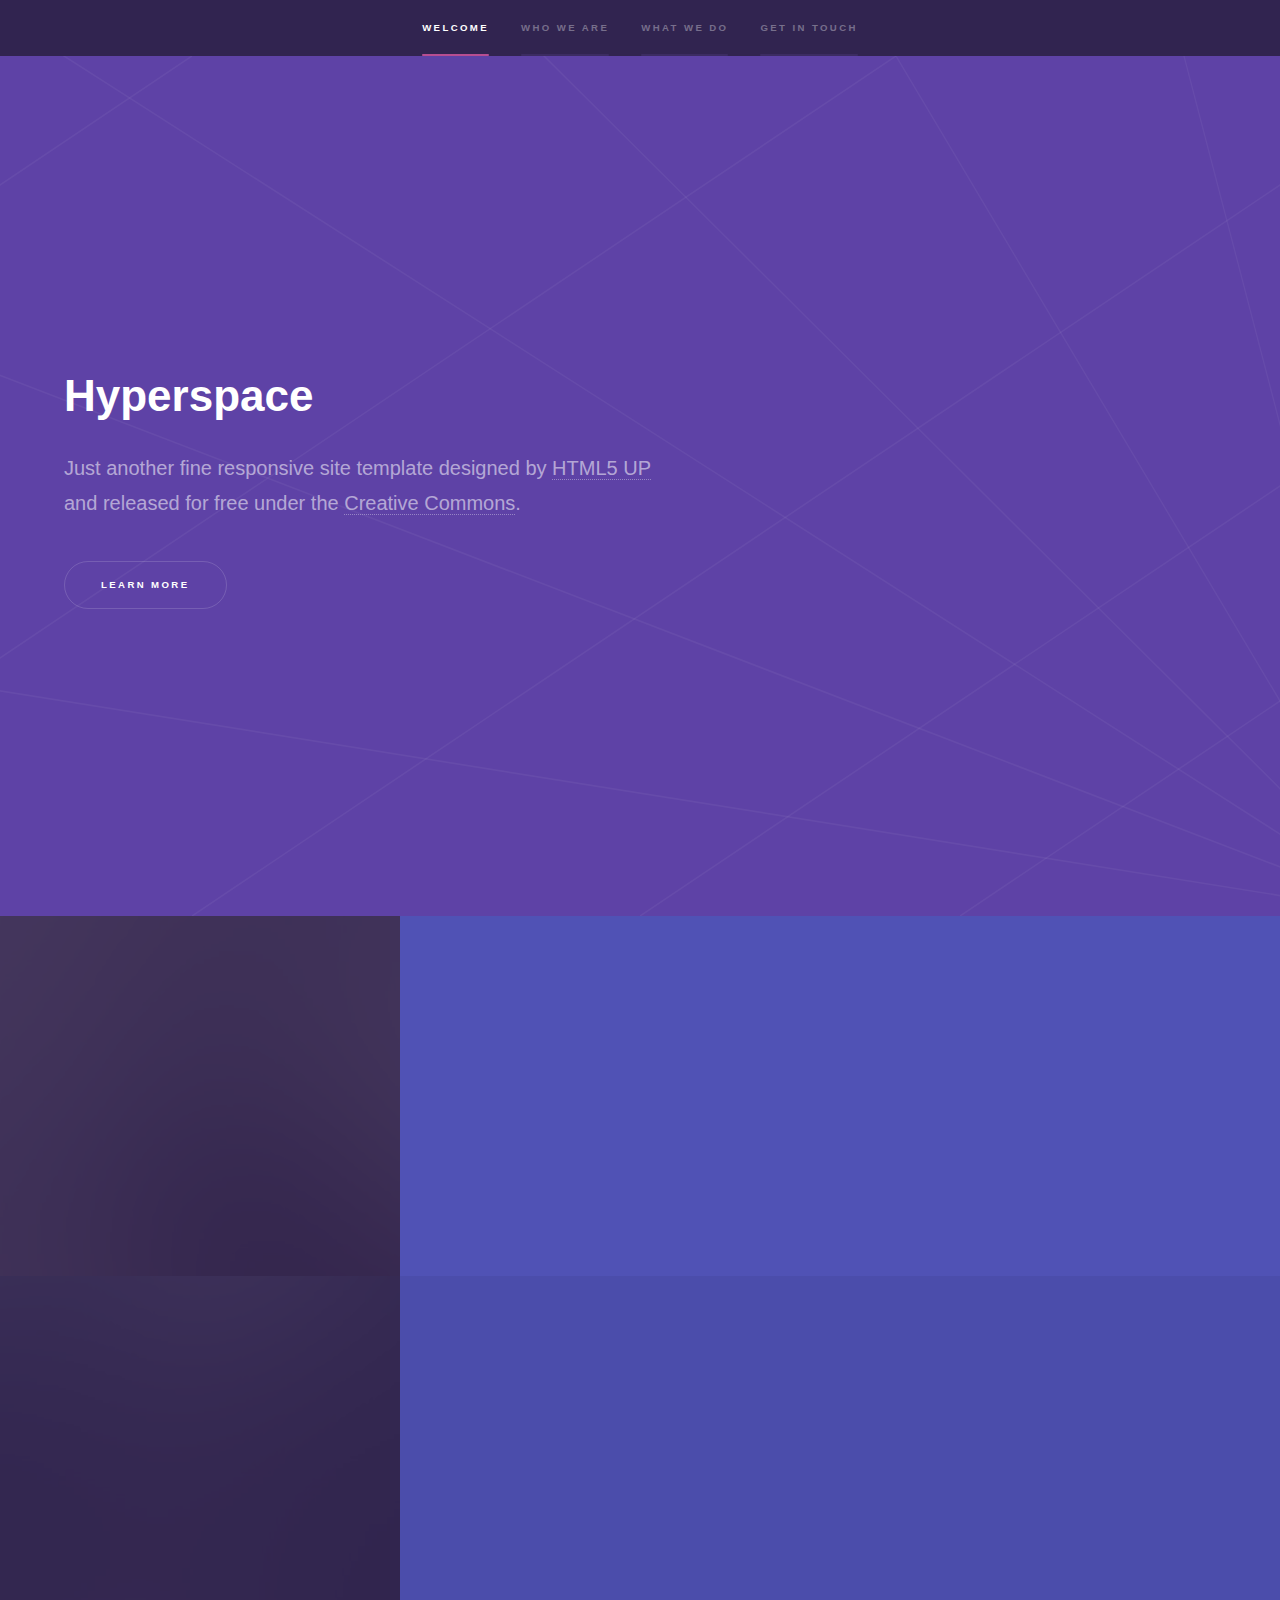
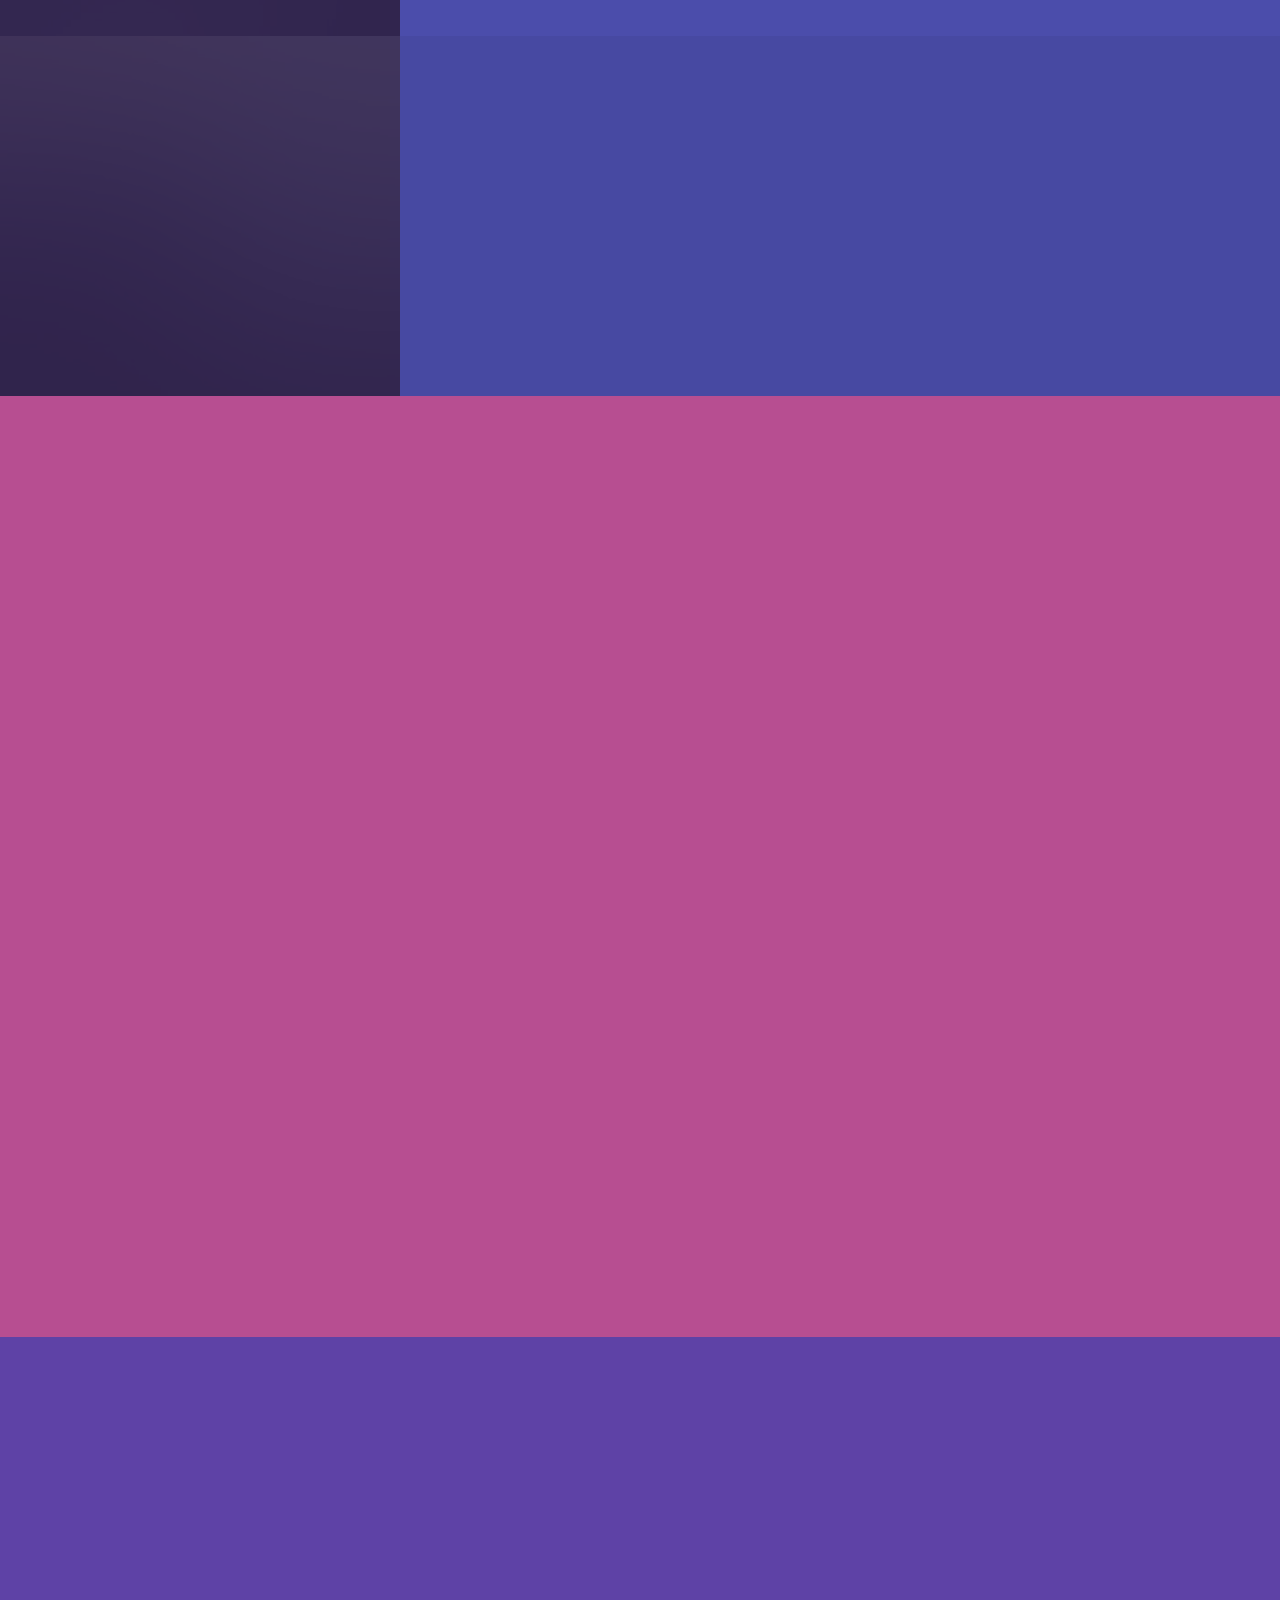
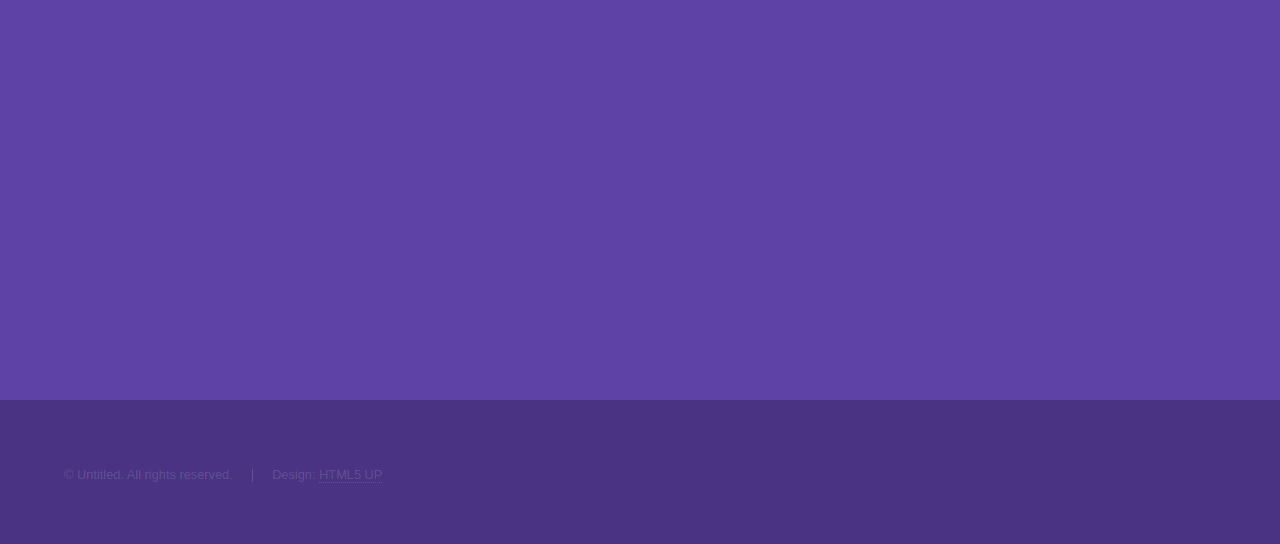
<file: tema3/index.html>
<!DOCTYPE HTML>
<!--
	Hyperspace by HTML5 UP
	html5up.net | @ajlkn
	Free for personal and commercial use under the CCA 3.0 license (html5up.net/license)
-->
<html>
	<head>
		<title>Hyperspace by HTML5 UP</title>
		<meta charset="utf-8" />
		<meta name="viewport" content="width=device-width, initial-scale=1, user-scalable=no" />
		<link rel="stylesheet" href="assets/css/main.css" />
		<noscript><link rel="stylesheet" href="assets/css/noscript.css" /></noscript>
	</head>
	<body class="is-preload">

		<!-- Sidebar -->
			<section id="sidebar">
				<div class="inner">
					<nav>
						<ul>
							<li><a href="#intro">Welcome</a></li>
							<li><a href="#one">Who we are</a></li>
							<li><a href="#two">What we do</a></li>
							<li><a href="#three">Get in touch</a></li>
						</ul>
					</nav>
				</div>
			</section>

		<!-- Wrapper -->
			<div id="wrapper">

				<!-- Intro -->
					<section id="intro" class="wrapper style1 fullscreen fade-up">
						<div class="inner">
							<h1>Hyperspace</h1>
							<p>Just another fine responsive site template designed by <a href="http://html5up.net">HTML5 UP</a><br />
							and released for free under the <a href="http://html5up.net/license">Creative Commons</a>.</p>
							<ul class="actions">
								<li><a href="#one" class="button scrolly">Learn more</a></li>
							</ul>
						</div>
					</section>

				<!-- One -->
					<section id="one" class="wrapper style2 spotlights">
						<section>
							<a href="#" class="image"><img src="images/pic01.jpg" alt="" data-position="center center" /></a>
							<div class="content">
								<div class="inner">
									<h2>Sed ipsum dolor</h2>
									<p>Phasellus convallis elit id ullamcorper pulvinar. Duis aliquam turpis mauris, eu ultricies erat malesuada quis. Aliquam dapibus.</p>
									<ul class="actions">
										<li><a href="generic.html" class="button">Learn more</a></li>
									</ul>
								</div>
							</div>
						</section>
						<section>
							<a href="#" class="image"><img src="images/pic02.jpg" alt="" data-position="top center" /></a>
							<div class="content">
								<div class="inner">
									<h2>Feugiat consequat</h2>
									<p>Phasellus convallis elit id ullamcorper pulvinar. Duis aliquam turpis mauris, eu ultricies erat malesuada quis. Aliquam dapibus.</p>
									<ul class="actions">
										<li><a href="generic.html" class="button">Learn more</a></li>
									</ul>
								</div>
							</div>
						</section>
						<section>
							<a href="#" class="image"><img src="images/pic03.jpg" alt="" data-position="25% 25%" /></a>
							<div class="content">
								<div class="inner">
									<h2>Ultricies aliquam</h2>
									<p>Phasellus convallis elit id ullamcorper pulvinar. Duis aliquam turpis mauris, eu ultricies erat malesuada quis. Aliquam dapibus.</p>
									<ul class="actions">
										<li><a href="generic.html" class="button">Learn more</a></li>
									</ul>
								</div>
							</div>
						</section>
					</section>

				<!-- Two -->
					<section id="two" class="wrapper style3 fade-up">
						<div class="inner">
							<h2>What we do</h2>
							<p>Phasellus convallis elit id ullamcorper pulvinar. Duis aliquam turpis mauris, eu ultricies erat malesuada quis. Aliquam dapibus, lacus eget hendrerit bibendum, urna est aliquam sem, sit amet imperdiet est velit quis lorem.</p>
							<div class="features">
								<section>
									<span class="icon solid major fa-code"></span>
									<h3>Lorem ipsum amet</h3>
									<p>Phasellus convallis elit id ullam corper amet et pulvinar. Duis aliquam turpis mauris, sed ultricies erat dapibus.</p>
								</section>
								<section>
									<span class="icon solid major fa-lock"></span>
									<h3>Aliquam sed nullam</h3>
									<p>Phasellus convallis elit id ullam corper amet et pulvinar. Duis aliquam turpis mauris, sed ultricies erat dapibus.</p>
								</section>
								<section>
									<span class="icon solid major fa-cog"></span>
									<h3>Sed erat ullam corper</h3>
									<p>Phasellus convallis elit id ullam corper amet et pulvinar. Duis aliquam turpis mauris, sed ultricies erat dapibus.</p>
								</section>
								<section>
									<span class="icon solid major fa-desktop"></span>
									<h3>Veroeros quis lorem</h3>
									<p>Phasellus convallis elit id ullam corper amet et pulvinar. Duis aliquam turpis mauris, sed ultricies erat dapibus.</p>
								</section>
								<section>
									<span class="icon solid major fa-link"></span>
									<h3>Urna quis bibendum</h3>
									<p>Phasellus convallis elit id ullam corper amet et pulvinar. Duis aliquam turpis mauris, sed ultricies erat dapibus.</p>
								</section>
								<section>
									<span class="icon major fa-gem"></span>
									<h3>Aliquam urna dapibus</h3>
									<p>Phasellus convallis elit id ullam corper amet et pulvinar. Duis aliquam turpis mauris, sed ultricies erat dapibus.</p>
								</section>
							</div>
							<ul class="actions">
								<li><a href="generic.html" class="button">Learn more</a></li>
							</ul>
						</div>
					</section>

				<!-- Three -->
					<section id="three" class="wrapper style1 fade-up">
						<div class="inner">
							<h2>Get in touch</h2>
							<p>Phasellus convallis elit id ullamcorper pulvinar. Duis aliquam turpis mauris, eu ultricies erat malesuada quis. Aliquam dapibus, lacus eget hendrerit bibendum, urna est aliquam sem, sit amet imperdiet est velit quis lorem.</p>
							<div class="split style1">
								<section>
									<form method="post" action="#">
										<div class="fields">
											<div class="field half">
												<label for="name">Name</label>
												<input type="text" name="name" id="name" />
											</div>
											<div class="field half">
												<label for="email">Email</label>
												<input type="text" name="email" id="email" />
											</div>
											<div class="field">
												<label for="message">Message</label>
												<textarea name="message" id="message" rows="5"></textarea>
											</div>
										</div>
										<ul class="actions">
											<li><a href="" class="button submit">Send Message</a></li>
										</ul>
									</form>
								</section>
								<section>
									<ul class="contact">
										<li>
											<h3>Address</h3>
											<span>12345 Somewhere Road #654<br />
											Nashville, TN 00000-0000<br />
											USA</span>
										</li>
										<li>
											<h3>Email</h3>
											<a href="#">user@untitled.tld</a>
										</li>
										<li>
											<h3>Phone</h3>
											<span>(000) 000-0000</span>
										</li>
										<li>
											<h3>Social</h3>
											<ul class="icons">
												<li><a href="#" class="icon brands fa-twitter"><span class="label">Twitter</span></a></li>
												<li><a href="#" class="icon brands fa-facebook-f"><span class="label">Facebook</span></a></li>
												<li><a href="#" class="icon brands fa-github"><span class="label">GitHub</span></a></li>
												<li><a href="#" class="icon brands fa-instagram"><span class="label">Instagram</span></a></li>
												<li><a href="#" class="icon brands fa-linkedin-in"><span class="label">LinkedIn</span></a></li>
											</ul>
										</li>
									</ul>
								</section>
							</div>
						</div>
					</section>

			</div>

		<!-- Footer -->
			<footer id="footer" class="wrapper style1-alt">
				<div class="inner">
					<ul class="menu">
						<li>&copy; Untitled. All rights reserved.</li><li>Design: <a href="http://html5up.net">HTML5 UP</a></li>
					</ul>
				</div>
			</footer>

		<!-- Scripts -->
			<script src="assets/js/jquery.min.js"></script>
			<script src="assets/js/jquery.scrollex.min.js"></script>
			<script src="assets/js/jquery.scrolly.min.js"></script>
			<script src="assets/js/browser.min.js"></script>
			<script src="assets/js/breakpoints.min.js"></script>
			<script src="assets/js/util.js"></script>
			<script src="assets/js/main.js"></script>

	</body>
</html>
</file>
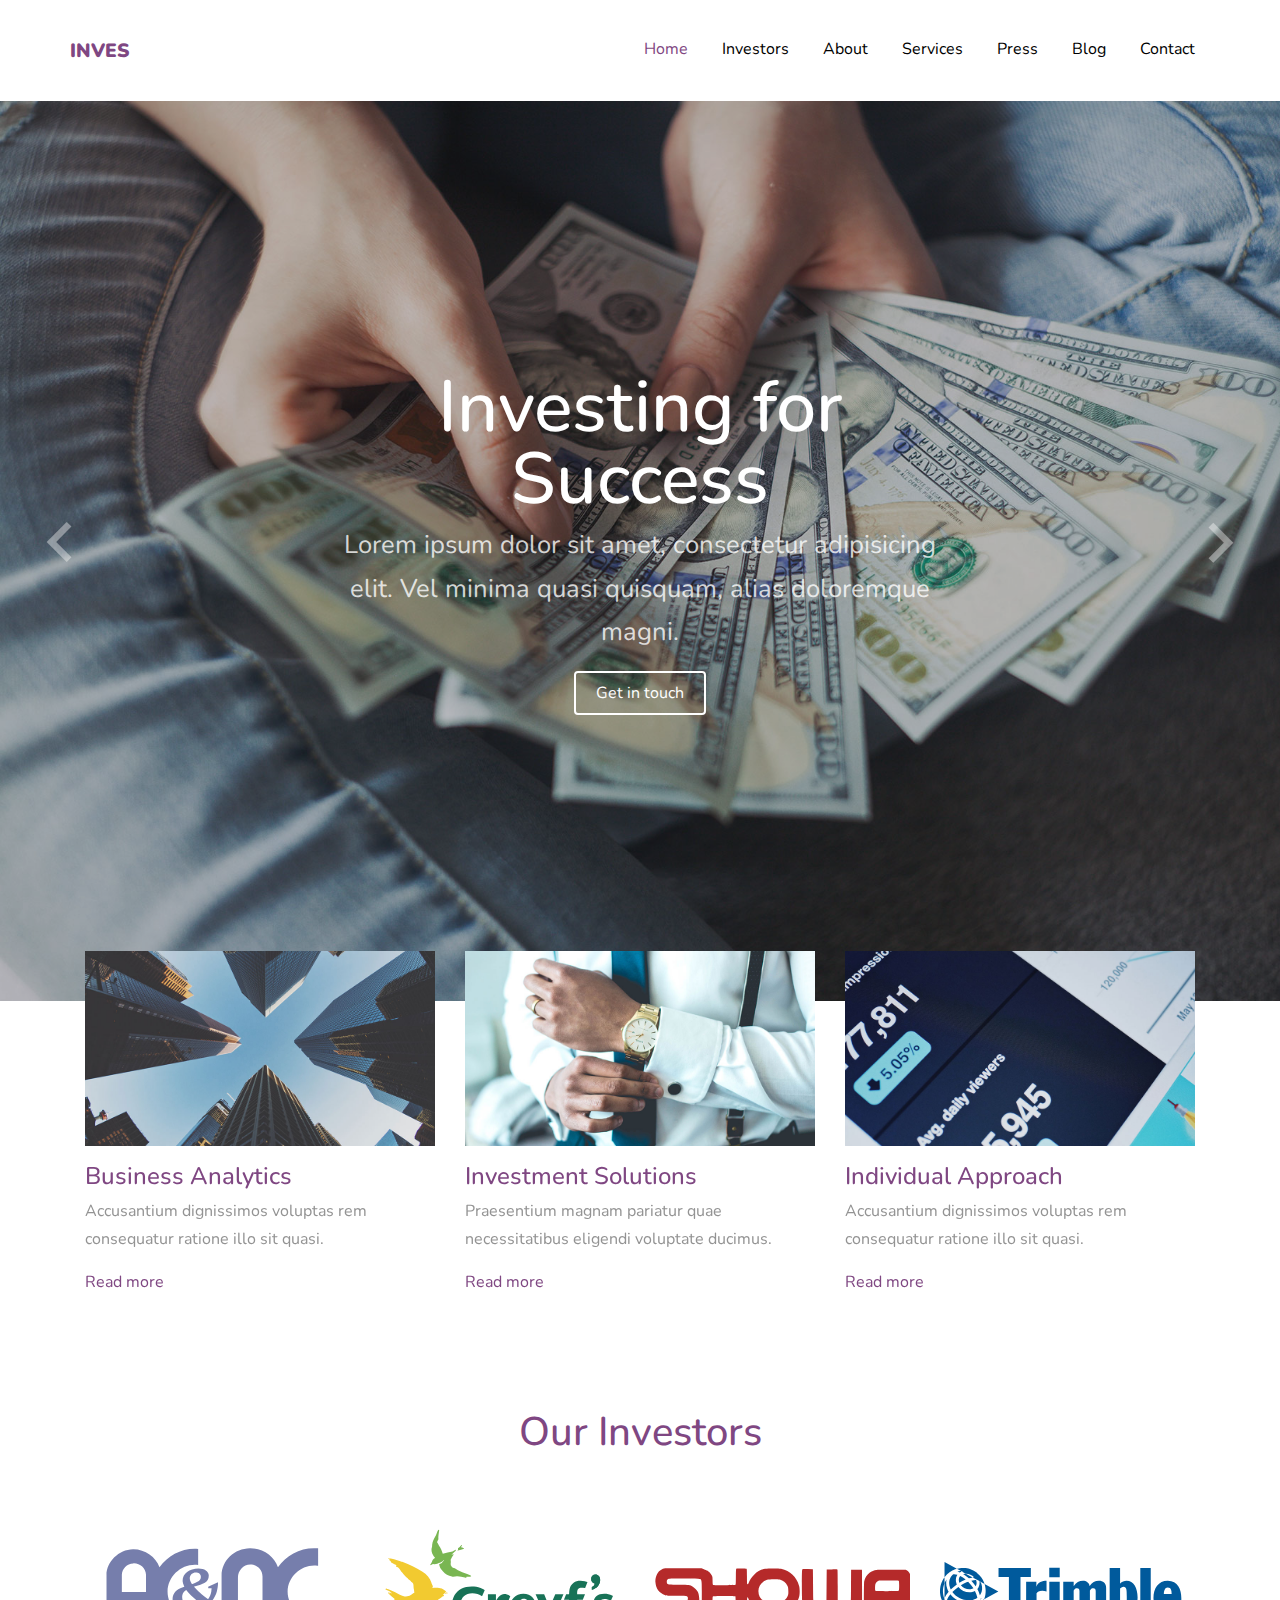
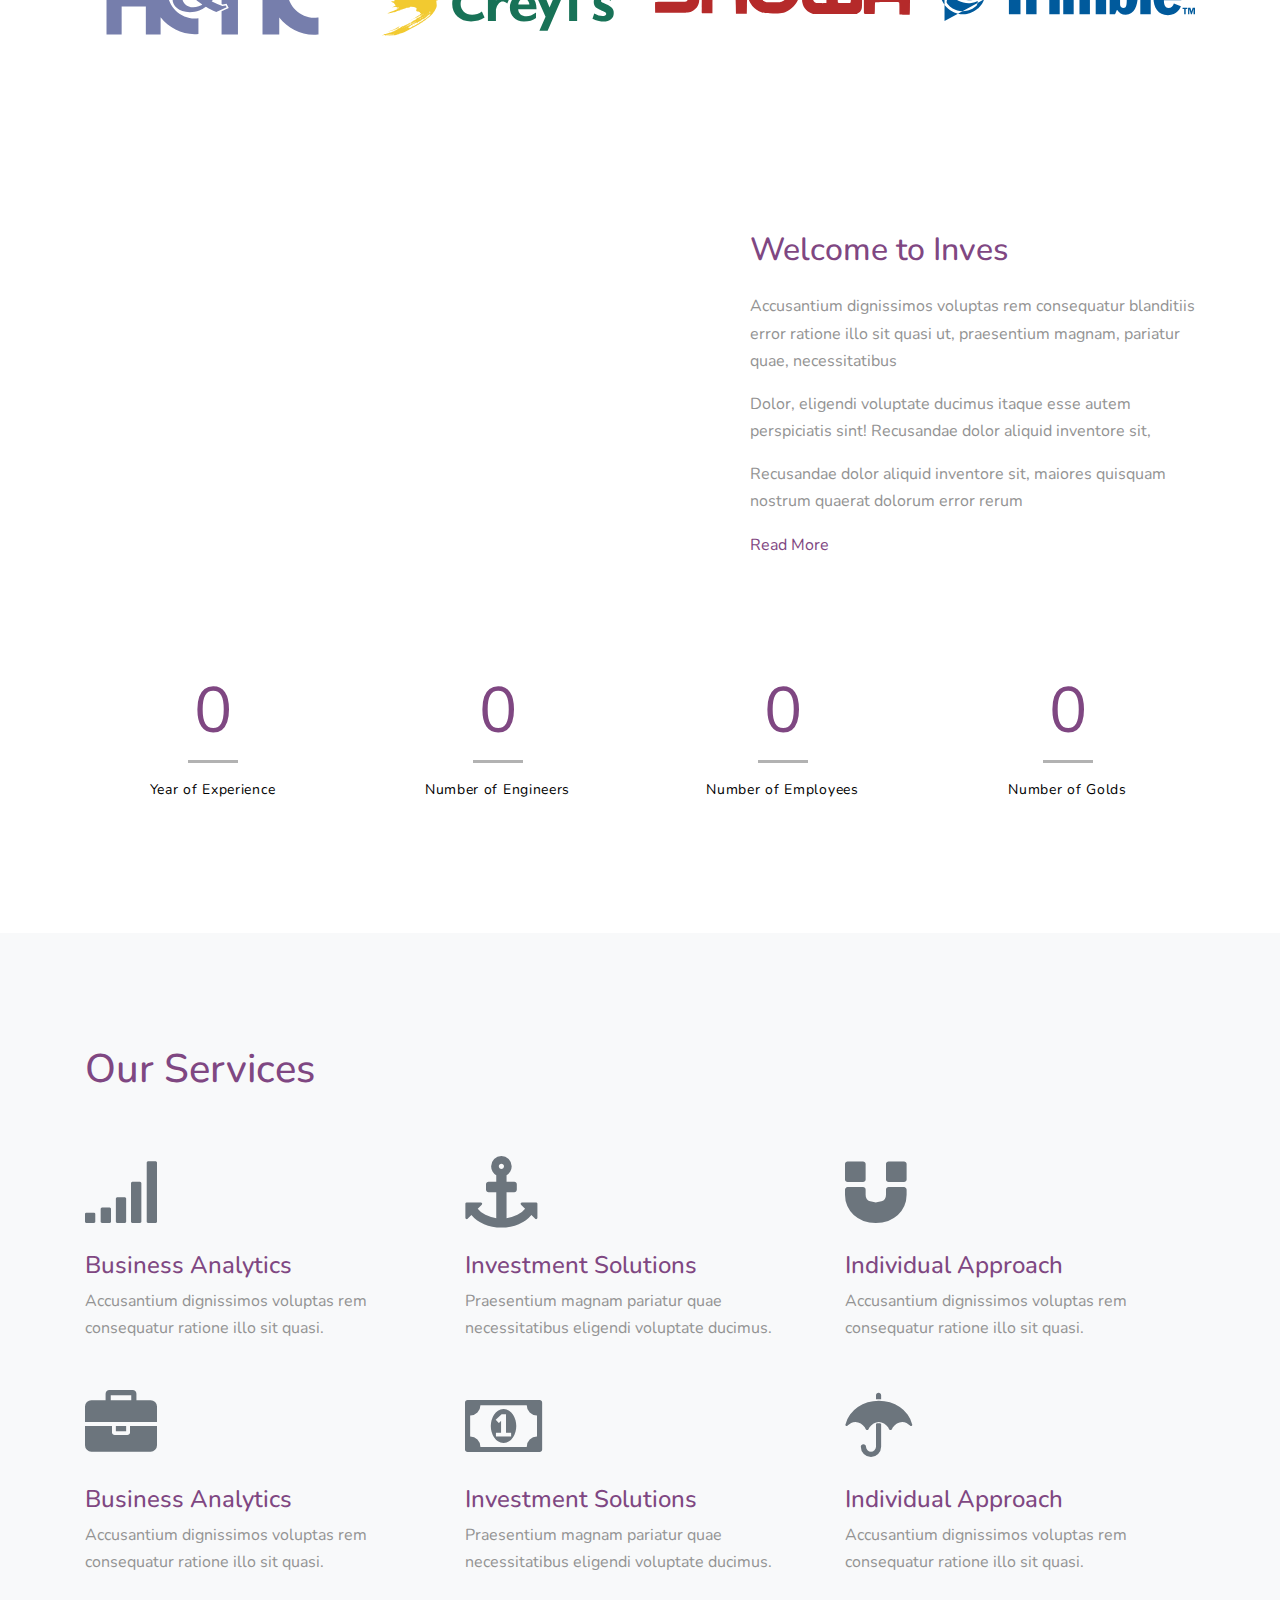
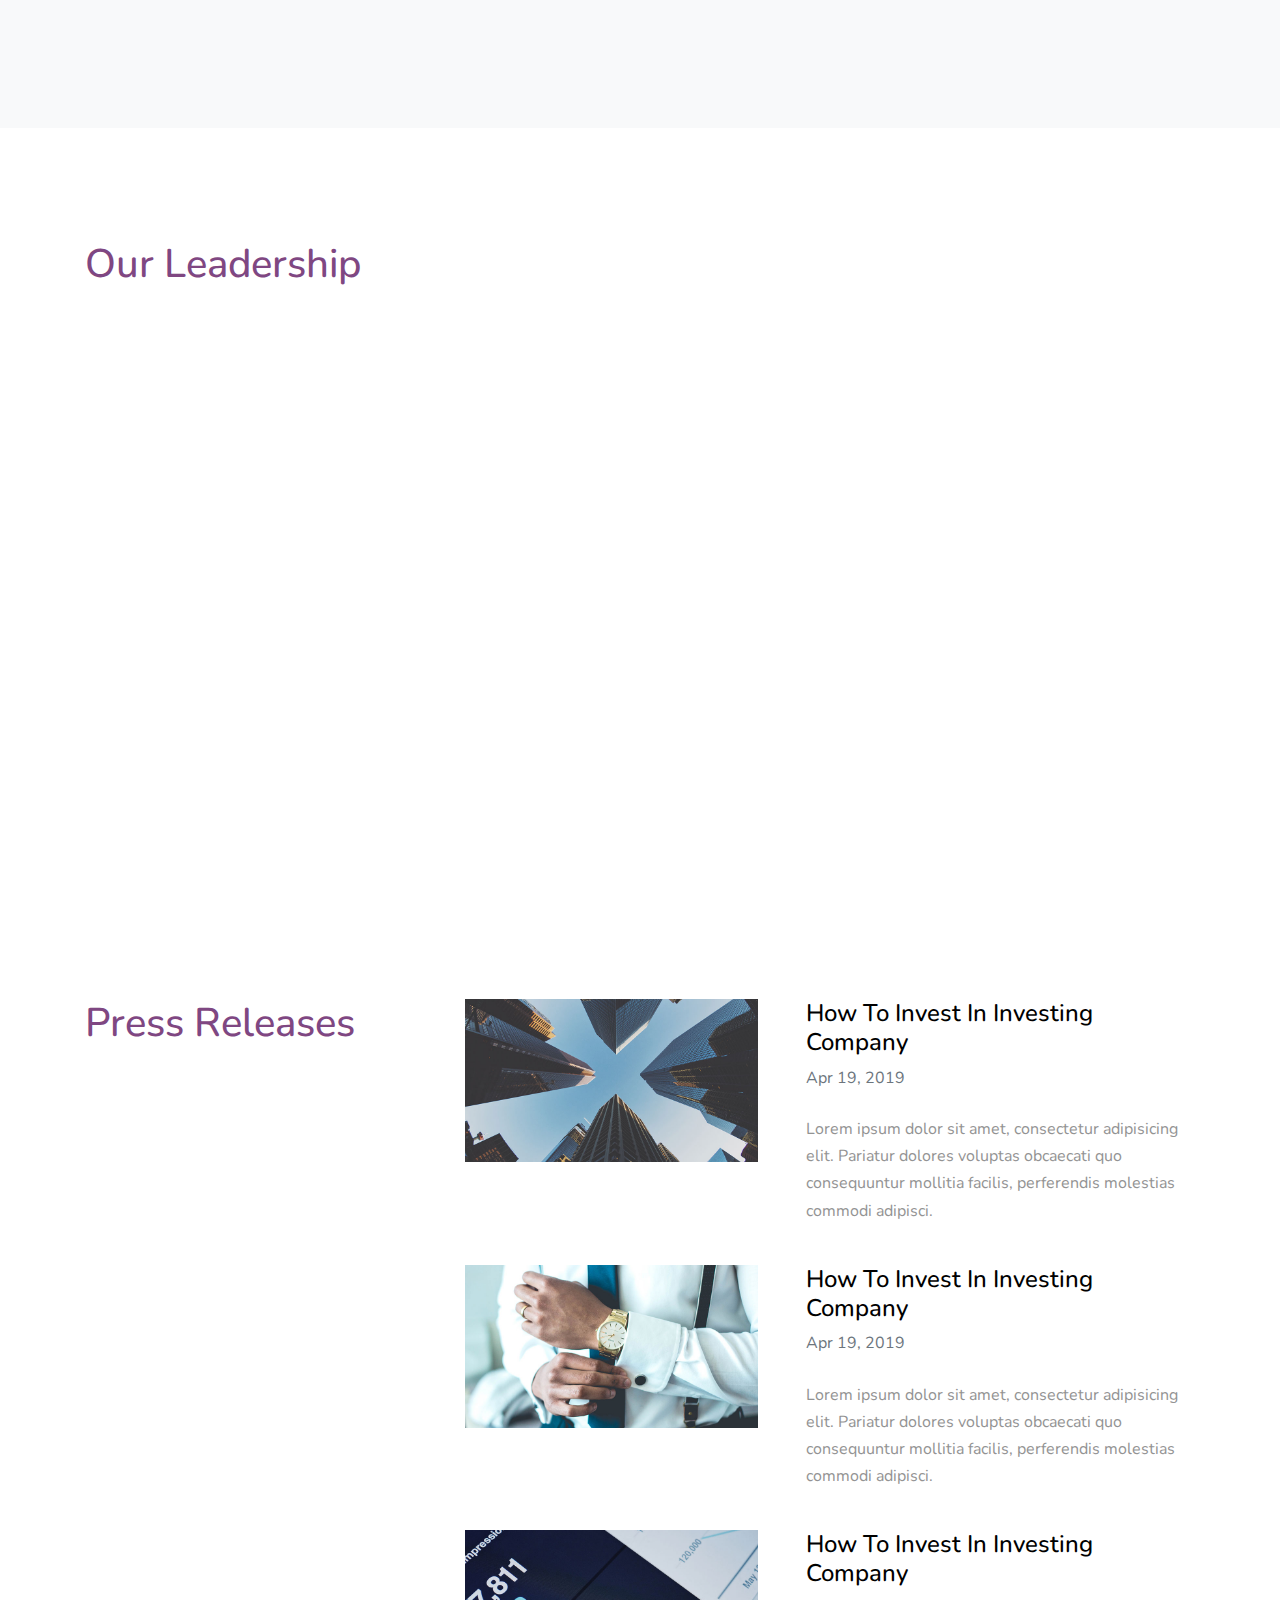
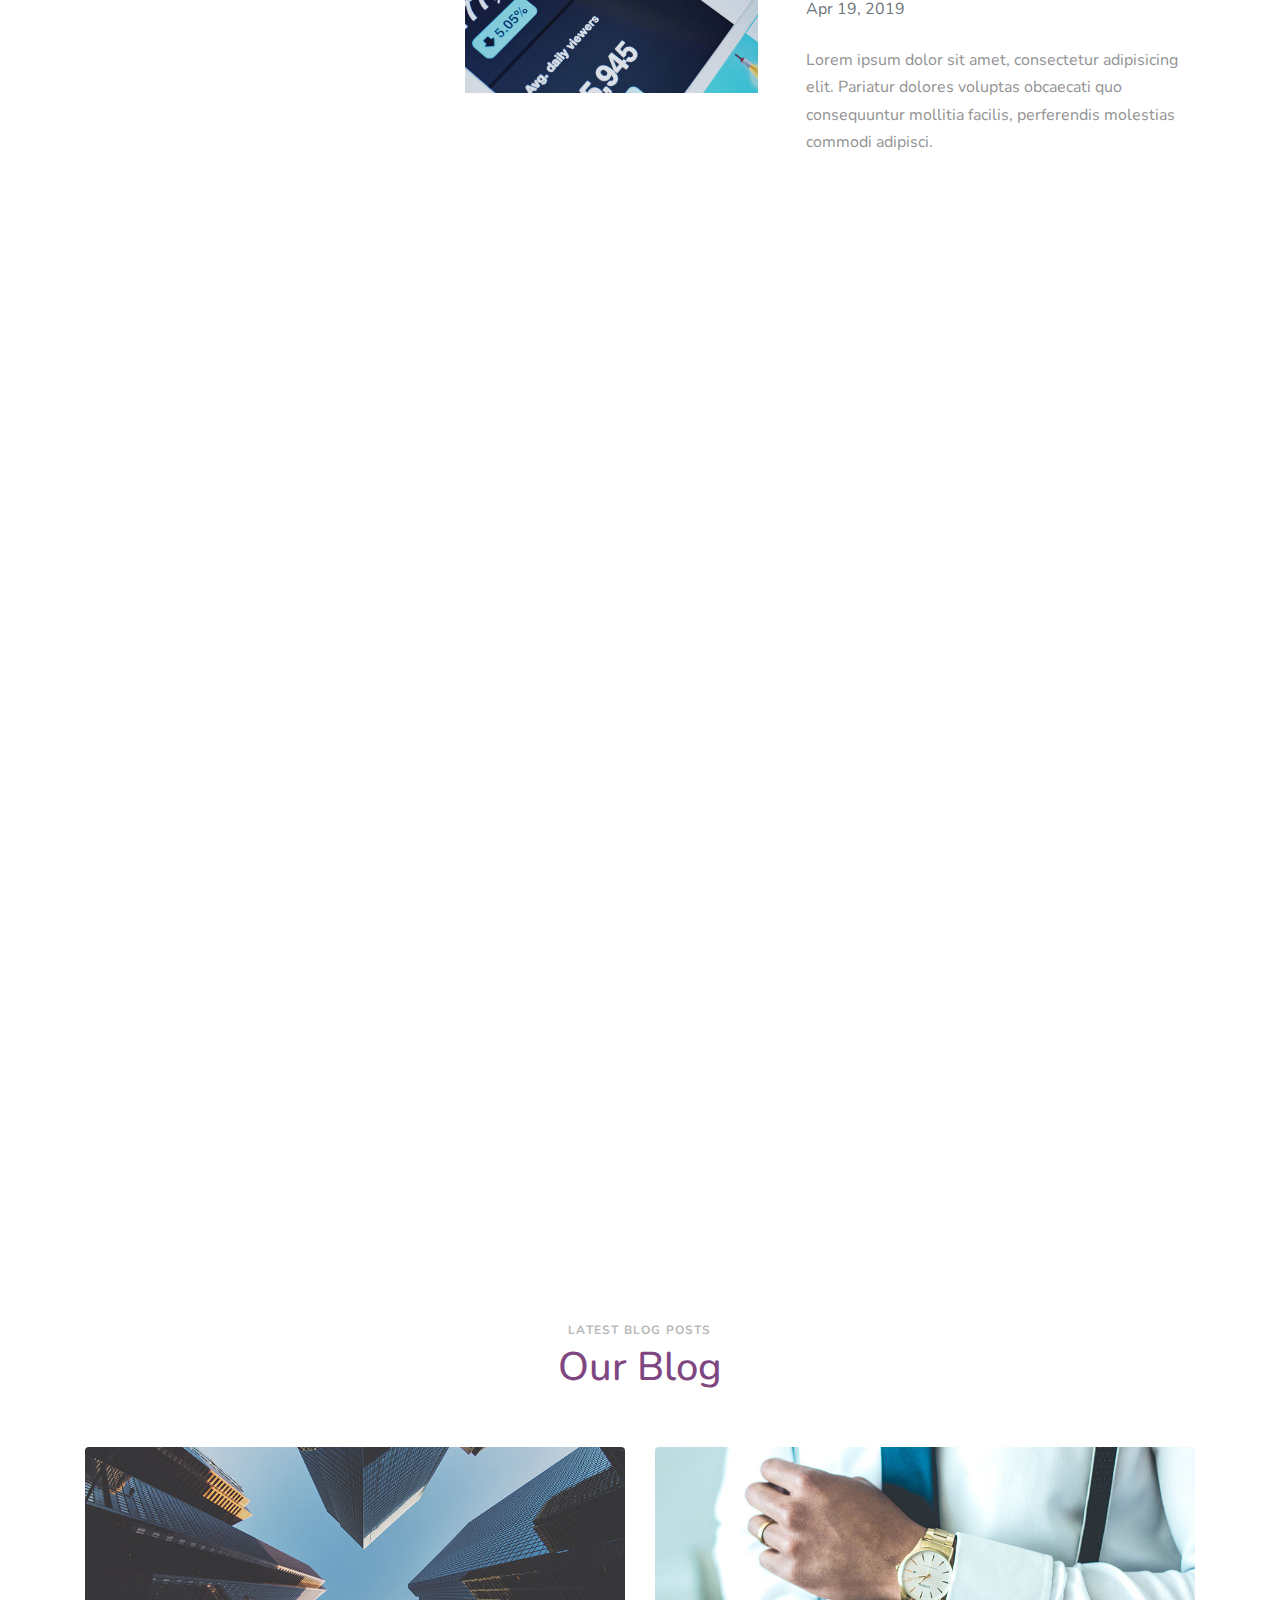
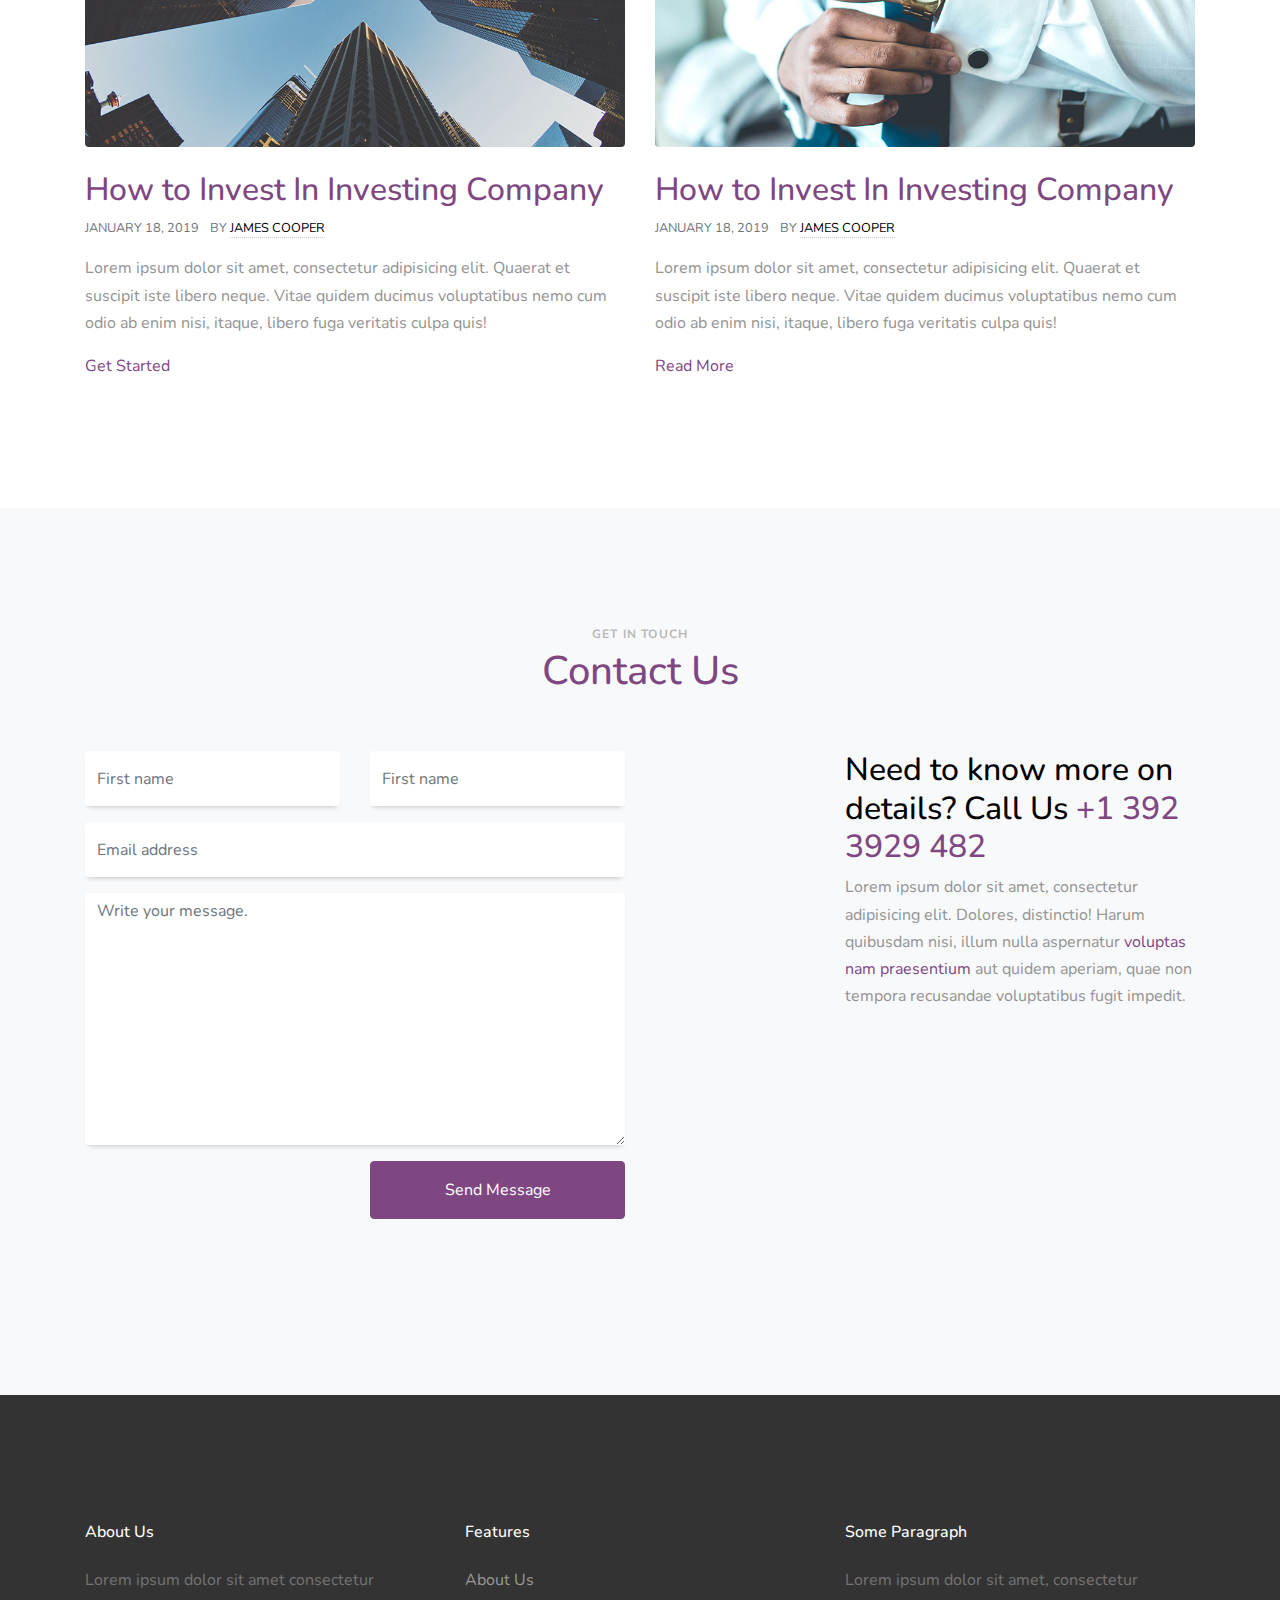
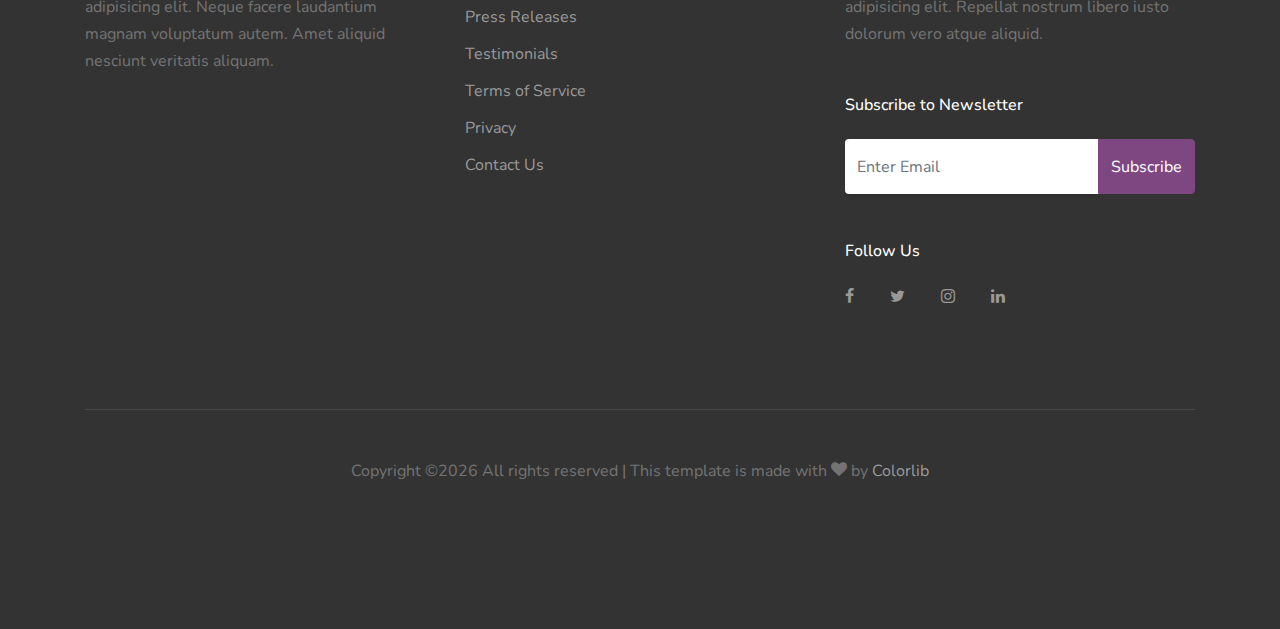
<file: tema4/index.html>
<!DOCTYPE html>
<html lang="en">
  <head>
    <title>Inves &mdash; Colorlib Website Template</title>
    <meta charset="utf-8">
    <meta name="viewport" content="width=device-width, initial-scale=1, shrink-to-fit=no">

    <link href="https://fonts.googleapis.com/css?family=Nunito:300,400,700" rel="stylesheet">

    <link rel="stylesheet" href="fonts/icomoon/style.css">

    <link rel="stylesheet" href="css/bootstrap.min.css">
    <link rel="stylesheet" href="css/magnific-popup.css">
    <link rel="stylesheet" href="css/jquery-ui.css">
    <link rel="stylesheet" href="css/owl.carousel.min.css">
    <link rel="stylesheet" href="css/owl.theme.default.min.css">

    <link rel="stylesheet" href="css/bootstrap-datepicker.css">

    <link rel="stylesheet" href="fonts/flaticon/font/flaticon.css">

    <link rel="stylesheet" href="css/aos.css">

    <link rel="stylesheet" href="css/style.css">
    
  </head>
  <body data-spy="scroll" data-target=".site-navbar-target" data-offset="300">
  
  <div class="site-wrap"  id="home-section">

    <div class="site-mobile-menu site-navbar-target">
      <div class="site-mobile-menu-header">
        <div class="site-mobile-menu-close mt-3">
          <span class="icon-close2 js-menu-toggle"></span>
        </div>
      </div>
      <div class="site-mobile-menu-body"></div>
    </div>
   
      
    <header class="site-navbar js-sticky-header site-navbar-target" role="banner">

      <div class="container">
        <div class="row align-items-center position-relative">
          
            
            <div class="site-logo">
              <a href="index.html" class="text-black"><span class="text-primary">Inves</a>
            </div>
            
              <nav class="site-navigation text-center ml-auto" role="navigation">

                <ul class="site-menu main-menu js-clone-nav ml-auto d-none d-lg-block">
                  <li><a href="#home-section" class="nav-link">Home</a></li>
                  <li><a href="#investors-section" class="nav-link">Investors</a></li>
                  <li><a href="#about-section" class="nav-link">About</a></li>
                  <li><a href="#services-section" class="nav-link">Services</a></li>
                  <li><a href="#press-section" class="nav-link">Press</a></li>
                  
                  
                  <li><a href="#blog-section" class="nav-link">Blog</a></li>
                  <li><a href="#contact-section" class="nav-link">Contact</a></li>
                </ul>
              </nav>
          
            

          <div class="toggle-button d-inline-block d-lg-none"><a href="#" class="site-menu-toggle py-5 js-menu-toggle text-black"><span class="icon-menu h3"></span></a></div>

        </div>
      </div>
      
    </header>
    
    <div class="owl-carousel slide-one-item">
      

      

      <div class="site-section-cover overlay img-bg-section" style="background-image: url('images/hero_1.jpg'); " >
        <div class="container">
          <div class="row align-items-center justify-content-center">
            <div class="col-md-12 col-lg-7 text-center">
              <h1>Investing for Success</h1>  
              <p>Lorem ipsum dolor sit amet, consectetur adipisicing elit. Vel minima quasi quisquam, alias doloremque magni.</p>
              <p><a href="#" class="btn btn-white-outline border-w-2 btn-md">Get in touch</a></p>
            </div>
          </div>
        </div>

      </div>

      <div class="site-section-cover overlay img-bg-section" style="background-image: url('images/hero_2.jpg'); " >
        <div class="container">
          <div class="row align-items-center justify-content-center">
            <div class="col-md-12 col-lg-7 text-center">
              <h1>Investment Consulting</h1>      
              <p>Lorem ipsum dolor sit amet, consectetur adipisicing elit. Vel minima quasi quisquam, alias doloremque magni.</p>    
              <p><a href="#" class="btn btn-white-outline border-w-2 btn-md">Get in touch</a></p>
            </div>
          </div>
        </div>

      </div>
      

    </div>
    
    
    <div class="pb-5" style="position: relative; z-index: 8;">
      <div class="container">
        <div class="row" style="margin-top: -50px;">
          <div class="col-md-6 col-lg-4 mb-4 mb-lg-0">
            <img src="images/img_1.jpg" alt="Image" class="img-fluid mb-3">
            <h3 class="text-primary h4 mb-2">Business Analytics</h3>
            <p>Accusantium dignissimos voluptas rem consequatur ratione illo sit quasi.</p>
            <p><a href="#">Read more</a></p>
          </div>
          <div class="col-md-6 col-lg-4 mb-4 mb-lg-0">
            <img src="images/img_2.jpg" alt="Image" class="img-fluid mb-3">
            <h3 class="text-primary h4 mb-2">Investment Solutions</h3>
            <p>Praesentium magnam pariatur quae necessitatibus eligendi voluptate ducimus.</p>
            <p><a href="#">Read more</a></p>
          </div>
          <div class="col-md-6 col-lg-4 mb-4 mb-lg-0">
            <img src="images/img_3.jpg" alt="Image" class="img-fluid mb-3">
            <h3 class="text-primary h4 mb-2">Individual Approach</h3>
            <p>Accusantium dignissimos voluptas rem consequatur ratione illo sit quasi.</p>
            <p><a href="#">Read more</a></p>
          </div>
        </div>
      </div>
    </div>

    <div class="pt-5" id="investors-section">
      <div class="container">
        <div class="row">
          <div class="col-12 text-center">
            <div class="block-heading-1">
              <h2>Our Investors</h2>
            </div>
          </div>
        </div>
        <div class="row align-items-center">
          <div class="col-md-3">
            <img src="images/ac-nc-67336.svg" alt="Image" class="img-fluid">
          </div>
          <div class="col-md-3">
            <img src="images/creyf-s.svg" alt="Image" class="img-fluid">
          </div>
          <div class="col-md-3">
            <img src="images/showa-3.svg" alt="Image" class="img-fluid">
          </div>
          <div class="col-md-3">
            <img src="images/trimble-2.svg" alt="Image" class="img-fluid">
          </div>
        </div>
      </div>
    </div>

    <div class="site-section" id="about-section">
      <div class="container">
        <div class="row mb-5">
          <div class="col-lg-6 mb-4">
            <figure class="block-img-video-1" data-aos="fade">
              <a href="https://vimeo.com/45830194" class="popup-vimeo">
                <span class="icon"><span class="icon-play"></span></span>
                <img src="images/hero_1.jpg" alt="Image" class="img-fluid">
              </a>
            </figure>
          </div>
          <div class="col-lg-5 ml-auto">
            <h2 class="text-primary mb-4">Welcome to Inves</h2>
            <p>Accusantium dignissimos voluptas rem consequatur blanditiis error ratione illo sit quasi ut, praesentium magnam, pariatur quae, necessitatibus</p>
            <p>Dolor, eligendi voluptate ducimus itaque esse autem perspiciatis sint! Recusandae dolor aliquid inventore sit,</p>
            <p>Recusandae dolor aliquid inventore sit, maiores quisquam nostrum quaerat dolorum error rerum</p>
            <p><a href="#">Read More</a></p>
          </div>
        </div>
        <div class="row">
          <div class="col-md-6 mb-4 col-lg-0 col-lg-3">
            <div class="block-counter-1">
              <span class="number"><span data-number="15">0</span></span>
              <span class="caption">Year of Experience</span>
            </div>
          </div>
          <div class="col-md-6 mb-4 col-lg-0 col-lg-3">
            <div class="block-counter-1">
              <span class="number"><span data-number="392">0</span></span>
              <span class="caption">Number of Engineers</span>
            </div>
          </div>
          <div class="col-md-6 mb-4 col-lg-0 col-lg-3">
            <div class="block-counter-1">
              <span class="number"><span data-number="3293">0</span></span>
              <span class="caption">Number of Employees</span>
            </div>
          </div>
          <div class="col-md-6 mb-4 col-lg-0 col-lg-3">
            <div class="block-counter-1">
              <span class="number"><span data-number="1212">0</span></span>
              <span class="caption">Number of Golds</span>
            </div>
          </div>
        </div>
      </div>
    </div>

    <div class="site-section bg-light" id="services-section">
      <div class="container">
        <div class="row mb-5">
          <div class="col-12">
            <div class="block-heading-1">
              <h2>Our Services</h2>
            </div>
          </div>
        </div>
        <div class="row">
          <div class="col-md-6 col-lg-4 mb-4">
            <span class="icon-signal d-block mb-3 display-3 text-secondary"></span>
            <h3 class="text-primary h4 mb-2">Business Analytics</h3>
            <p>Accusantium dignissimos voluptas rem consequatur ratione illo sit quasi.</p>
          </div>
          <div class="col-md-6 col-lg-4 mb-4">
            <span class="icon-anchor d-block mb-3 display-3 text-secondary"></span>
            <h3 class="text-primary h4 mb-2">Investment Solutions</h3>
            <p>Praesentium magnam pariatur quae necessitatibus eligendi voluptate ducimus.</p>
          </div>
          <div class="col-md-6 col-lg-4 mb-4">
            <span class="icon-magnet d-block mb-3 display-3 text-secondary"></span>
            <h3 class="text-primary h4 mb-2">Individual Approach</h3>
            <p>Accusantium dignissimos voluptas rem consequatur ratione illo sit quasi.</p>
          </div>

          <div class="col-md-6 col-lg-4 mb-4">
            <span class="icon-briefcase d-block mb-3 display-3 text-secondary"></span>
            <h3 class="text-primary h4 mb-2">Business Analytics</h3>
            <p>Accusantium dignissimos voluptas rem consequatur ratione illo sit quasi.</p>
          </div>
          <div class="col-md-6 col-lg-4 mb-4">
            <span class="icon-money d-block mb-3 display-3 text-secondary"></span>
            <h3 class="text-primary h4 mb-2">Investment Solutions</h3>
            <p>Praesentium magnam pariatur quae necessitatibus eligendi voluptate ducimus.</p>
          </div>
          <div class="col-md-6 col-lg-4 mb-4">
            <span class="icon-umbrella d-block mb-3 display-3 text-secondary"></span>
            <h3 class="text-primary h4 mb-2">Individual Approach</h3>
            <p>Accusantium dignissimos voluptas rem consequatur ratione illo sit quasi.</p>
          </div>

        </div>
      </div>
    </div>



    <div class="site-section" id="team-section">
      <div class="container">
        <div class="row mb-5">
          <div class="col-12">
            <div class="block-heading-1">
              <h2>Our Leadership</h2>
            </div>
          </div>
        </div>
        <div class="row">
          <div class="col-lg-4 col-md-6 mb-4 mb-lg-0" data-aos="fade-up">
            <div class="block-team-member-1 text-center rounded">
              <figure>
                <img src="images/person_1.jpg" alt="Image" class="img-fluid rounded-circle">
              </figure>
              <h3 class="font-size-20 text-white">Jean Smith</h3>
              <span class="d-block font-gray-5 letter-spacing-1 text-uppercase font-size-12 mb-3">Mining Expert</span>
              <p class="px-3 mb-3">Lorem ipsum dolor sit amet, consectetur adipisicing elit. Atque, repellat. At, soluta. Repellendus vero, consequuntur!</p>
              <div class="block-social-1">
                <a href="#" class="btn border-w-2 rounded primary-primary-outline--hover"><span class="icon-facebook"></span></a>
                <a href="#" class="btn border-w-2 rounded primary-primary-outline--hover"><span class="icon-twitter"></span></a>
                <a href="#" class="btn border-w-2 rounded primary-primary-outline--hover"><span class="icon-instagram"></span></a>
              </div>
            </div>
          </div>

          <div class="col-lg-4 col-md-6 mb-4 mb-lg-0" data-aos="fade-up" data-aos-delay="100">
            <div class="block-team-member-1 text-center rounded">
              <figure>
                <img src="images/person_2.jpg" alt="Image" class="img-fluid rounded-circle">
              </figure>
              <h3 class="font-size-20 text-white">Bob Carry</h3>
              <span class="d-block font-gray-5 letter-spacing-1 text-uppercase font-size-12 mb-3">Project Manager</span>
              <p class="px-3 mb-3">Lorem ipsum dolor sit amet, consectetur adipisicing elit. Nihil quia veritatis, nam quam obcaecati fuga.</p>
              <div class="block-social-1">
                <a href="#" class="btn border-w-2 rounded primary-primary-outline--hover"><span class="icon-facebook"></span></a>
                <a href="#" class="btn border-w-2 rounded primary-primary-outline--hover"><span class="icon-twitter"></span></a>
                <a href="#" class="btn border-w-2 rounded primary-primary-outline--hover"><span class="icon-instagram"></span></a>
              </div>
            </div>
          </div>

          <div class="col-lg-4 col-md-6 mb-4 mb-lg-0" data-aos="fade-up" data-aos-delay="200">
            <div class="block-team-member-1 text-center rounded">
              <figure>
                <img src="images/person_3.jpg" alt="Image" class="img-fluid rounded-circle">
              </figure>
              <h3 class="font-size-20 text-white">Ricky Fisher</h3>
              <span class="d-block font-gray-5 letter-spacing-1 text-uppercase font-size-12 mb-3">Engineer</span>
              <p class="px-3 mb-3">Lorem ipsum dolor sit amet, consectetur adipisicing elit. Quas quidem, laudantium, illum minus numquam voluptas?</p>
              <div class="block-social-1">
                <a href="#" class="btn border-w-2 rounded primary-primary-outline--hover"><span class="icon-facebook"></span></a>
                <a href="#" class="btn border-w-2 rounded primary-primary-outline--hover"><span class="icon-twitter"></span></a>
                <a href="#" class="btn border-w-2 rounded primary-primary-outline--hover"><span class="icon-instagram"></span></a>
              </div>
            </div>
          </div>
        </div>
      </div>
    </div>

    <div class="site-section" id="press-section">
      <div class="container">
        <div class="row">
          <div class="col-lg-4 mb-5 mb-lg-0">
            <div class="block-heading-1">
              <h2>Press Releases</h2>
            </div>
          </div>
          <div class="col-lg-8">
            <ul class="list-unstyled">
              <li class="mb-4 d-block d-md-flex">
                <div class="mr-5 mb-4">
                  <img src="images/img_1.jpg" alt="Image" class="img-fluid">
                </div>
                <div>
                  <h2 class="h4"><a href="press-single.html" class="text-black">How To Invest In Investing Company</a></h2>
                  <span class="d-block text-secondary mb-4">Apr 19, 2019</span>
                  <p>Lorem ipsum dolor sit amet, consectetur adipisicing elit. Pariatur dolores voluptas obcaecati quo consequuntur mollitia facilis, perferendis molestias commodi adipisci.</p>
                </div>
              </li>

              <li class="mb-4 d-block d-md-flex">
                <div class="mr-5 mb-4">
                  <img src="images/img_2.jpg" alt="Image" class="img-fluid">
                </div>
                <div>
                  <h2 class="h4"><a href="press-single.html" class="text-black">How To Invest In Investing Company</a></h2>
                  <span class="d-block text-secondary mb-4">Apr 19, 2019</span>
                  <p>Lorem ipsum dolor sit amet, consectetur adipisicing elit. Pariatur dolores voluptas obcaecati quo consequuntur mollitia facilis, perferendis molestias commodi adipisci.</p>
                </div>
              </li>

              <li class="mb-4 d-block d-md-flex">
                <div class="mr-5 mb-4">
                  <img src="images/img_3.jpg" alt="Image" class="img-fluid">
                </div>
                <div>
                  <h2 class="h4"><a href="press-single.html" class="text-black">How To Invest In Investing Company</a></h2>
                  <span class="d-block text-secondary mb-4">Apr 19, 2019</span>
                  <p>Lorem ipsum dolor sit amet, consectetur adipisicing elit. Pariatur dolores voluptas obcaecati quo consequuntur mollitia facilis, perferendis molestias commodi adipisci.</p>
                </div>
              </li>

            </ul>
          </div>
        </div>
      </div>
    </div>

    <div class="site-section block-13 overlay bg-image" id="testimonials-section" data-aos="fade" style="background-image: url('images/hero_1.jpg');">
      <div class="container">
        
        <div class="text-center mb-5">
          <div class="block-heading-1">
            <h2 class="text-white">Testimonial</h2>
          </div>
        </div>

        <div class="owl-carousel nonloop-block-13">
          <div>
            <div class="block-testimony-1 text-center">
              
              <blockquote class="mb-4">
                <p>&ldquo;Lorem ipsum dolor sit amet, consectetur adipisicing elit. Dolorem, fugit excepturi sapiente voluptatum nulla odio quaerat quibusdam tempore similique doloremque veritatis et cupiditate, maiores cumque repudiandae explicabo tempora deserunt consequuntur?&rdquo;</p>
              </blockquote>

              <figure>
                <img src="images/person_4.jpg" alt="Image" class="img-fluid rounded-circle mx-auto">
              </figure>
              <h3 class="font-size-20 text-white">Ricky Fisher</h3>
            </div>
          </div>

          <div>
            <div class="block-testimony-1 text-center">
              <blockquote class="mb-4">
                <p>&ldquo;Lorem ipsum dolor sit amet, consectetur adipisicing elit. Dolorem, fugit excepturi sapiente voluptatum nulla odio quaerat quibusdam tempore similique doloremque veritatis et cupiditate, maiores cumque repudiandae explicabo tempora deserunt consequuntur?&rdquo;</p>
              </blockquote>

              <figure>
                <img src="images/person_2.jpg" alt="Image" class="img-fluid rounded-circle mx-auto">
              </figure>
              <h3 class="font-size-20 text-white">Ken Davis</h3>
            </div>
          </div>

          <div>
            <div class="block-testimony-1 text-center">
              <blockquote class="mb-4">
                <p>&ldquo;Lorem ipsum dolor sit amet, consectetur adipisicing elit. Dolorem, fugit excepturi sapiente voluptatum nulla odio quaerat quibusdam tempore similique doloremque veritatis et cupiditate, maiores cumque repudiandae explicabo tempora deserunt consequuntur?&rdquo;</p>
              </blockquote>

              <figure>
                <img src="images/person_1.jpg" alt="Image" class="img-fluid rounded-circle mx-auto">
              </figure>
              <h3 class="font-size-20 text-white">Mellisa Griffin</h3>
            </div>
          </div>

          <div>
            <div class="block-testimony-1 text-center">
              <blockquote class="mb-4">
                <p>&ldquo;Lorem ipsum dolor sit amet, consectetur adipisicing elit. Dolorem, fugit excepturi sapiente voluptatum nulla odio quaerat quibusdam tempore similique doloremque veritatis et cupiditate, maiores cumque repudiandae explicabo tempora deserunt consequuntur?&rdquo;</p>
              </blockquote>

              <figure>
                <img src="images/person_3.jpg" alt="Image" class="img-fluid rounded-circle mx-auto">
              </figure>
              <h3 class="font-size-20 text-white">Robert Steward</h3>
            </div>
          </div>


        </div>

      </div>
    </div>

    <div class="site-section" id="blog-section">
      <div class="container">
        <div class="row">
          <div class="col-12 text-center mb-5">
            <div class="block-heading-1">
              <span>Latest Blog Posts</span>
              <h2>Our Blog</h2>
            </div>
          </div>
        </div>
        <div class="row">
          <div class="col-lg-6">
            <div>
              <a href="single.html" class="mb-4 d-block"><img src="images/img_1.jpg" alt="Image" class="img-fluid rounded"></a>
              <h2><a href="single.html">How to Invest In Investing Company</a></h2>
              <p class="text-muted mb-3 text-uppercase small"><span class="mr-2">January 18, 2019</span> By <a href="single.html" class="by">James Cooper</a></p>
              <p>Lorem ipsum dolor sit amet, consectetur adipisicing elit. Quaerat et suscipit iste libero neque. Vitae quidem ducimus voluptatibus nemo cum odio ab enim nisi, itaque, libero fuga veritatis culpa quis!</p>
              <p><a href="single.html">Get Started</a></p>
            </div>
          </div>
          <div class="col-lg-6">
            <div>
              <a href="single.html" class="mb-4 d-block"><img src="images/img_2.jpg" alt="Image" class="img-fluid rounded"></a>
              <h2><a href="single.html">How to Invest In Investing Company</a></h2>
              <p class="text-muted mb-3 text-uppercase small"><span class="mr-2">January 18, 2019</span> By <a href="single.html" class="by">James Cooper</a></p>
              <p>Lorem ipsum dolor sit amet, consectetur adipisicing elit. Quaerat et suscipit iste libero neque. Vitae quidem ducimus voluptatibus nemo cum odio ab enim nisi, itaque, libero fuga veritatis culpa quis!</p>
              <p><a href="single.html">Read More</a></p>
            </div>
          </div>

        </div>
      </div>
    </div>


    <div class="site-section bg-light" id="contact-section">
      <div class="container">
        <div class="row">
          <div class="col-12 text-center mb-5">
            <div class="block-heading-1">
              <span>Get In Touch</span>
              <h2>Contact Us</h2>
            </div>
          </div>
        </div>
        <div class="row">
          <div class="col-lg-6 mb-5">
            <form action="#" method="post">
              <div class="form-group row">
                <div class="col-md-6 mb-4 mb-lg-0">
                  <input type="text" class="form-control" placeholder="First name">
                </div>
                <div class="col-md-6">
                  <input type="text" class="form-control" placeholder="First name">
                </div>
              </div>

              <div class="form-group row">
                <div class="col-md-12">
                  <input type="text" class="form-control" placeholder="Email address">
                </div>
              </div>

              <div class="form-group row">
                <div class="col-md-12">
                  <textarea name="" id="" class="form-control" placeholder="Write your message." cols="30" rows="10"></textarea>
                </div>
              </div>
              <div class="form-group row">
                <div class="col-md-6 ml-auto">
                  <input type="submit" class="btn btn-block btn-primary text-white py-3 px-5" value="Send Message">
                </div>
              </div>
            </form>
          </div>
          <div class="col-lg-4 ml-auto">
            <h2 class="text-black">Need to know more on details? Call Us <a href="tel://13923929482">+1 392 3929 482</a></h2>
            <p>Lorem ipsum dolor sit amet, consectetur adipisicing elit. Dolores, distinctio! Harum quibusdam nisi, illum nulla aspernatur <a href="#">voluptas nam praesentium</a> aut quidem aperiam, quae non tempora recusandae voluptatibus fugit impedit.</p>
          </div>
        </div>
      </div>
    </div>


    <footer class="site-footer">
      <div class="container">
        <div class="row">
          <div class="col-md-6">
            <div class="row">
              <div class="col-md-8">
                <h2 class="footer-heading mb-4">About Us</h2>
                <p>Lorem ipsum dolor sit amet consectetur adipisicing elit. Neque facere laudantium magnam voluptatum autem. Amet aliquid nesciunt veritatis aliquam.</p>
              </div>
              <div class="col-md-4 ml-auto">
                <h2 class="footer-heading mb-4">Features</h2>
                <ul class="list-unstyled">
                  <li><a href="#">About Us</a></li>
                  <li><a href="#">Press Releases</a></li>
                  <li><a href="#">Testimonials</a></li>
                  <li><a href="#">Terms of Service</a></li>
                  <li><a href="#">Privacy</a></li>
                  <li><a href="#">Contact Us</a></li>
                </ul>
              </div>
              
            </div>
          </div>
          <div class="col-md-4 ml-auto">

            <div class="mb-5">
              <div class="mb-5">
                <h2 class="footer-heading mb-4">Some Paragraph</h2>
                <p>Lorem ipsum dolor sit amet, consectetur adipisicing elit. Repellat nostrum libero iusto dolorum vero atque aliquid.</p>
              </div>
              <h2 class="footer-heading mb-4">Subscribe to Newsletter</h2>
              <form action="#" method="post">
                <div class="input-group mb-3">
                  <input type="text" class="form-control border-secondary text-white bg-transparent" placeholder="Enter Email" aria-label="Enter Email" aria-describedby="button-addon2">
                  <div class="input-group-append">
                    <button class="btn btn-primary text-white" type="button" id="button-addon2">Subscribe</button>
                  </div>
                </div>
              </div>


              <h2 class="footer-heading mb-4">Follow Us</h2>
                <a href="#about-section" class="smoothscroll pl-0 pr-3"><span class="icon-facebook"></span></a>
                <a href="#" class="pl-3 pr-3"><span class="icon-twitter"></span></a>
                <a href="#" class="pl-3 pr-3"><span class="icon-instagram"></span></a>
                <a href="#" class="pl-3 pr-3"><span class="icon-linkedin"></span></a>
            </form>
          </div>
        </div>
        <div class="row pt-5 mt-5 text-center">
          <div class="col-md-12">
            <div class="border-top pt-5">
            <p>
            <!-- Link back to Colorlib can't be removed. Template is licensed under CC BY 3.0. -->
            Copyright &copy;<script>document.write(new Date().getFullYear());</script> All rights reserved | This template is made with <i class="icon-heart" aria-hidden="true"></i> by <a href="https://colorlib.com" target="_blank" >Colorlib</a>
            <!-- Link back to Colorlib can't be removed. Template is licensed under CC BY 3.0. -->
            </p>
            </div>
          </div>
          
        </div>
      </div>
    </footer>

  </div>

  <script src="js/jquery-3.3.1.min.js"></script>
  <script src="js/jquery-ui.js"></script>
  <script src="js/popper.min.js"></script>
  <script src="js/bootstrap.min.js"></script>
  <script src="js/owl.carousel.min.js"></script>
  <script src="js/jquery.magnific-popup.min.js"></script>
  <script src="js/jquery.sticky.js"></script>
  <script src="js/jquery.waypoints.min.js"></script>
  <script src="js/jquery.animateNumber.min.js"></script>
  <script src="js/aos.js"></script>

  <script src="js/main.js"></script>
    
  </body>
</html>
</file>
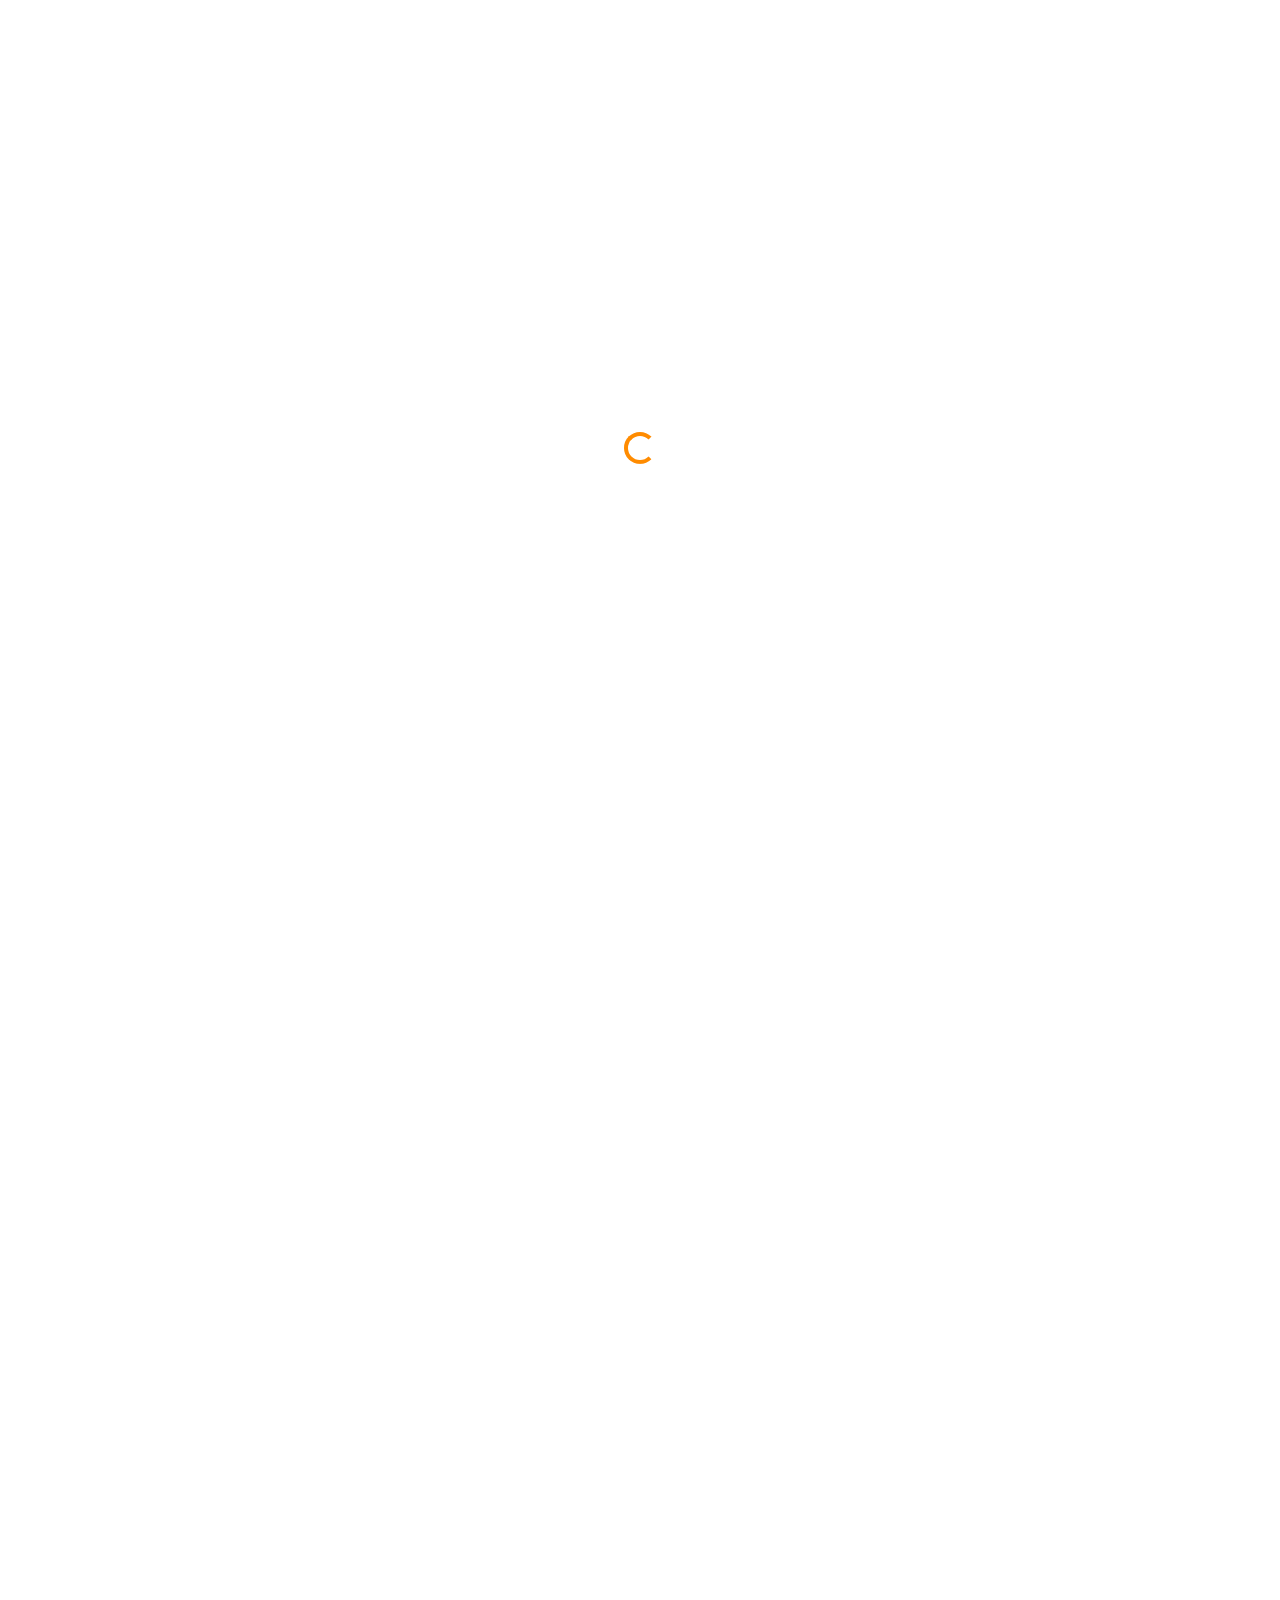
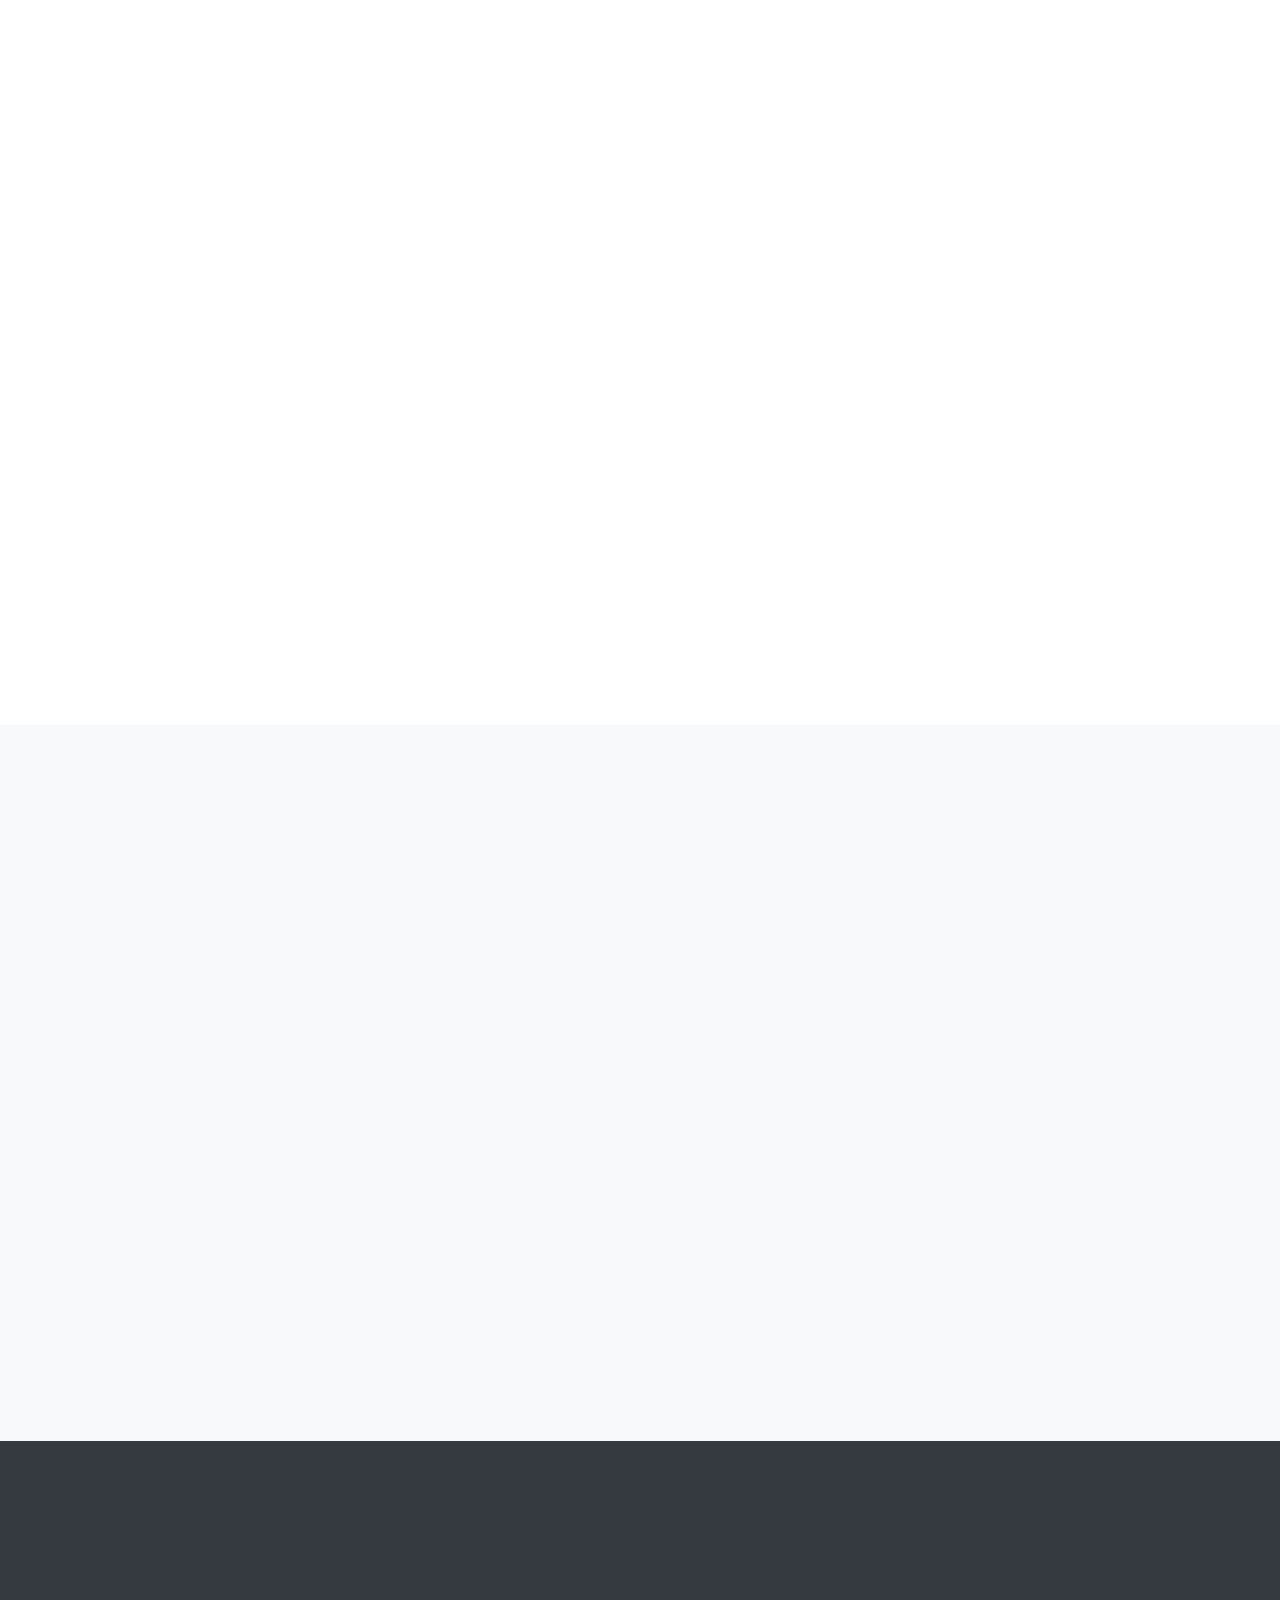
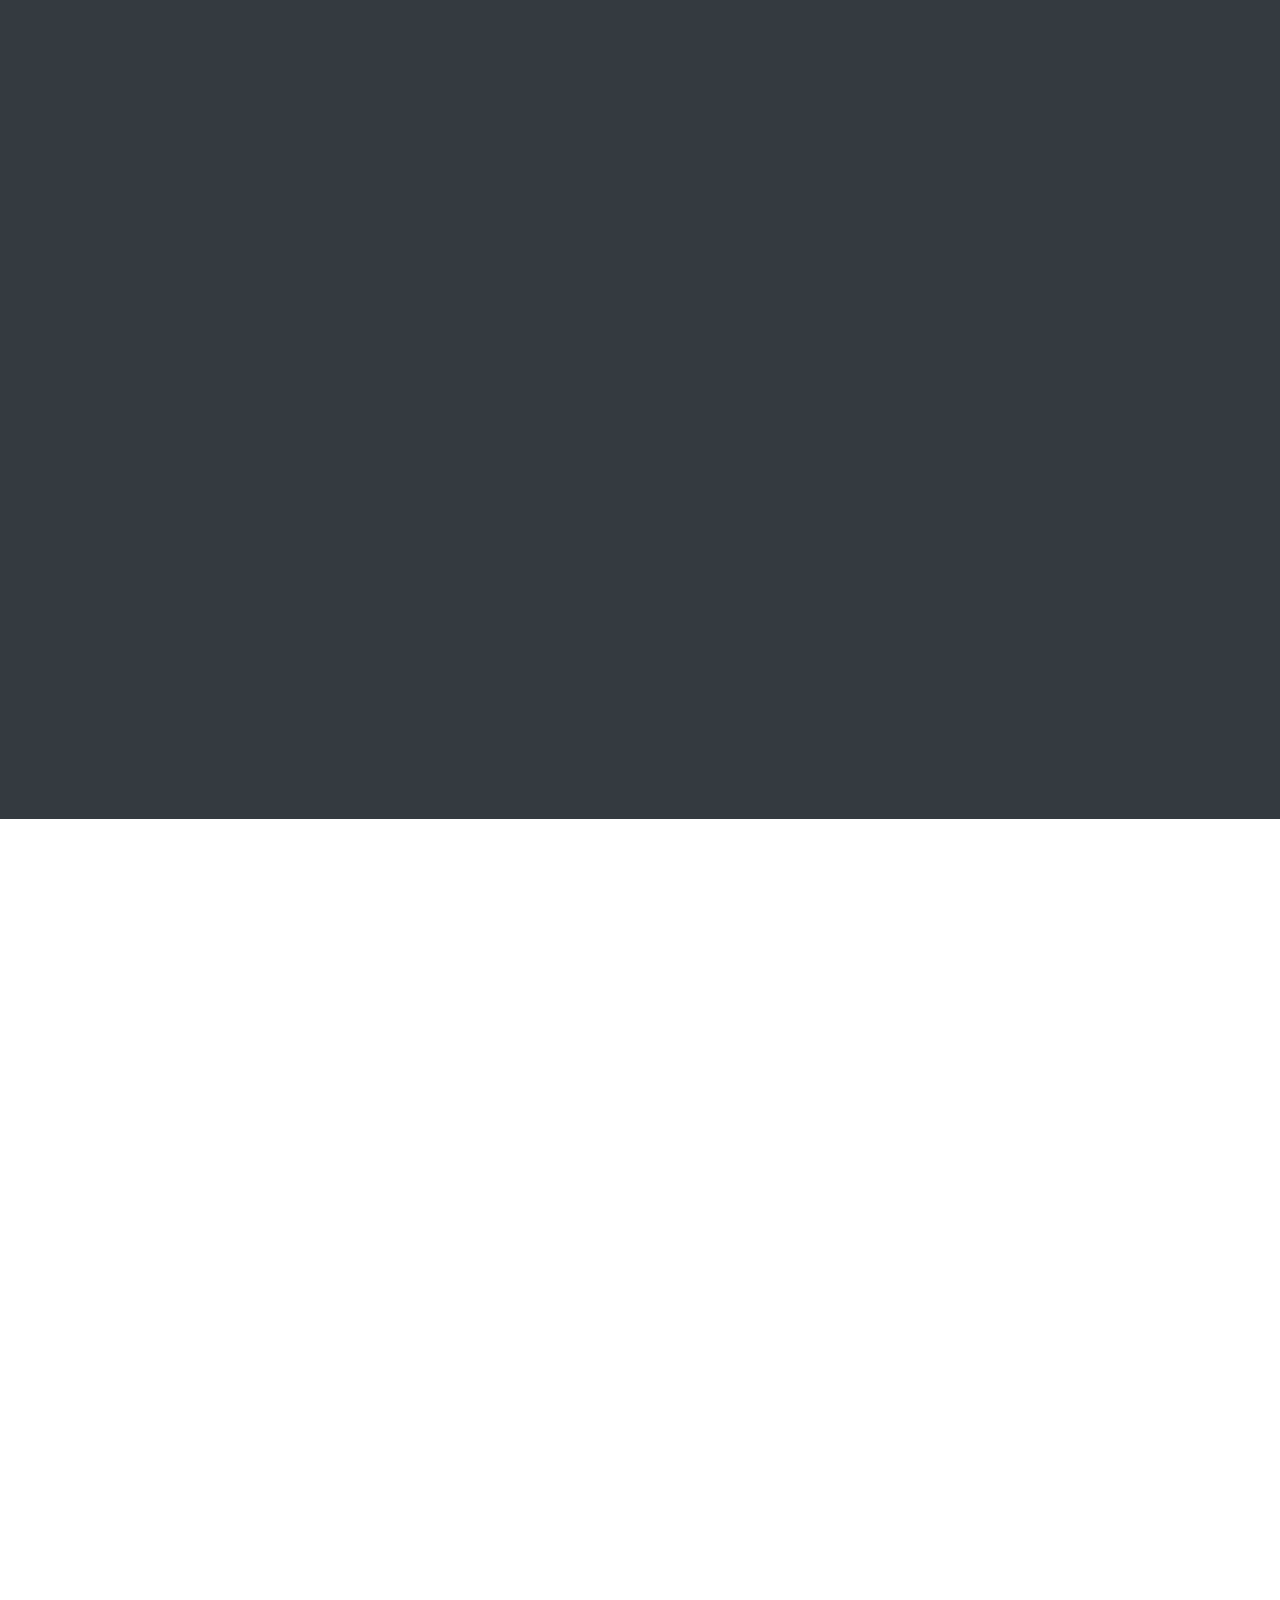
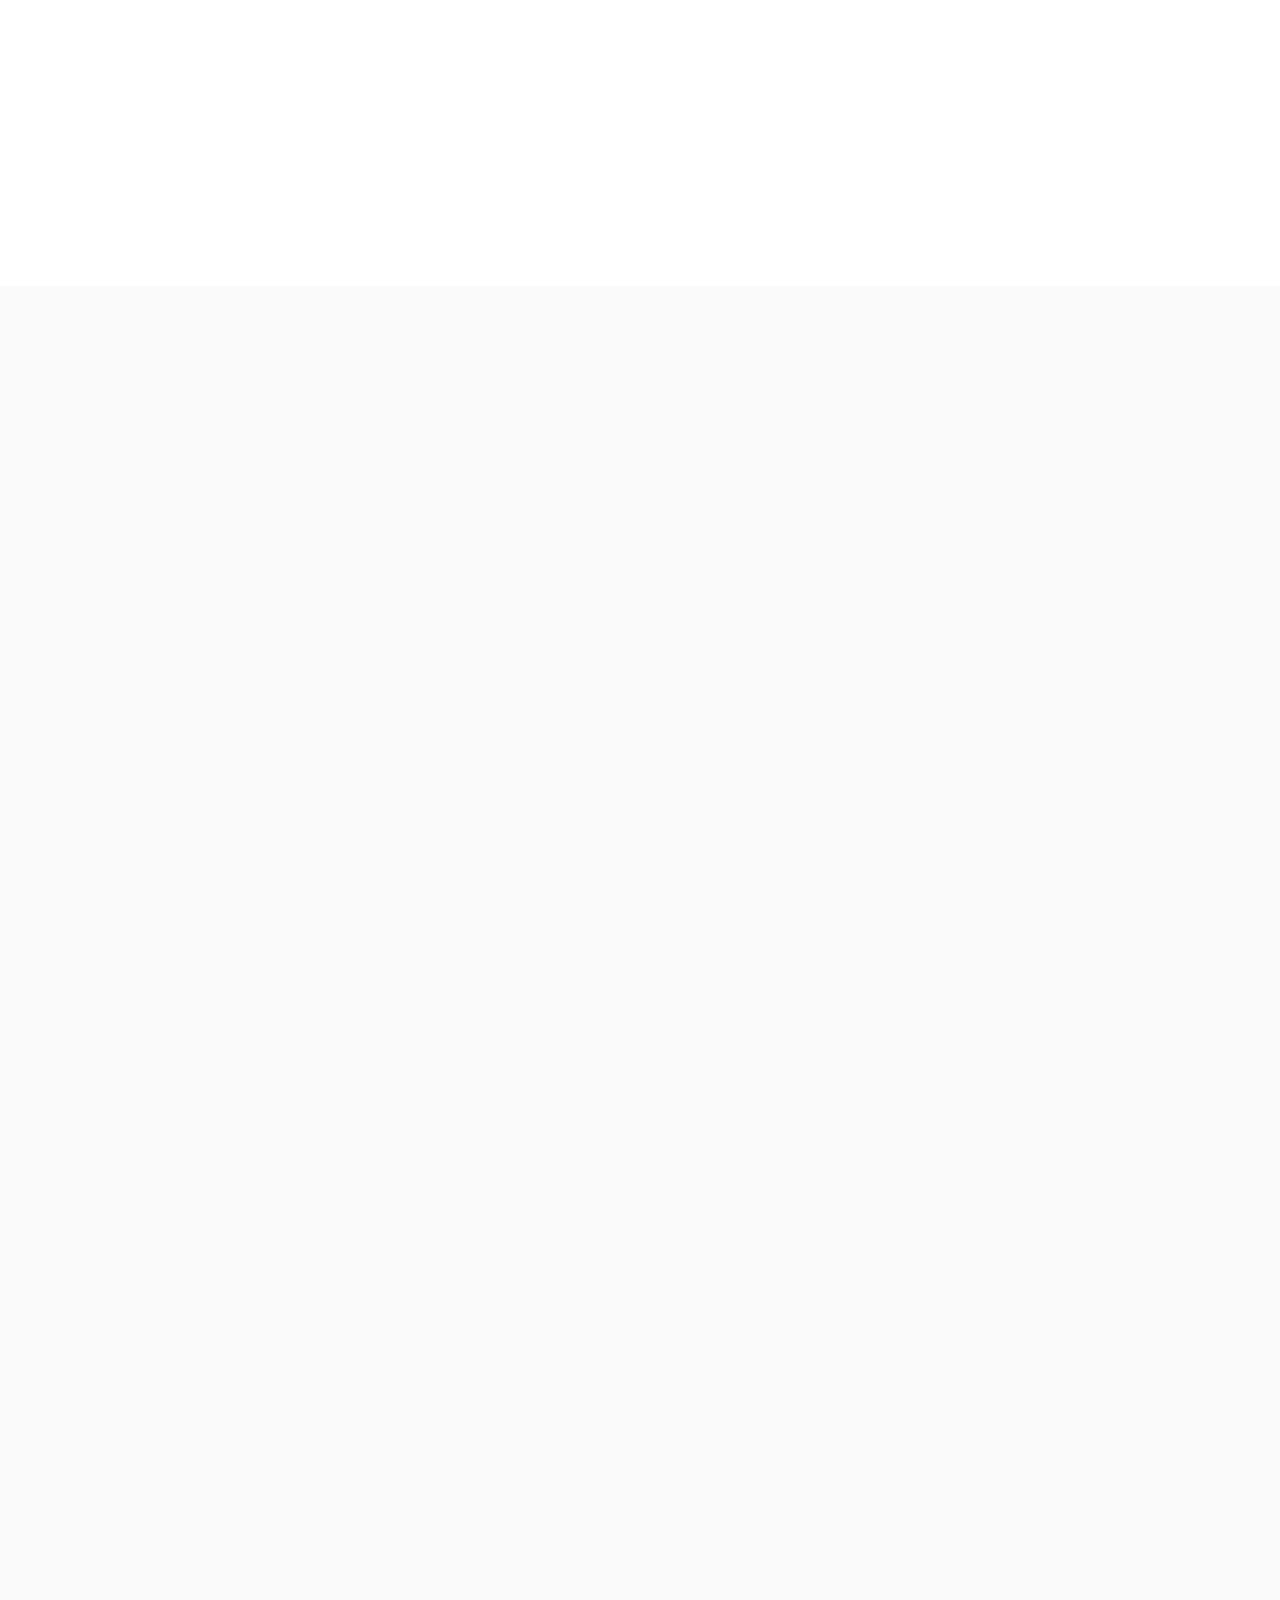
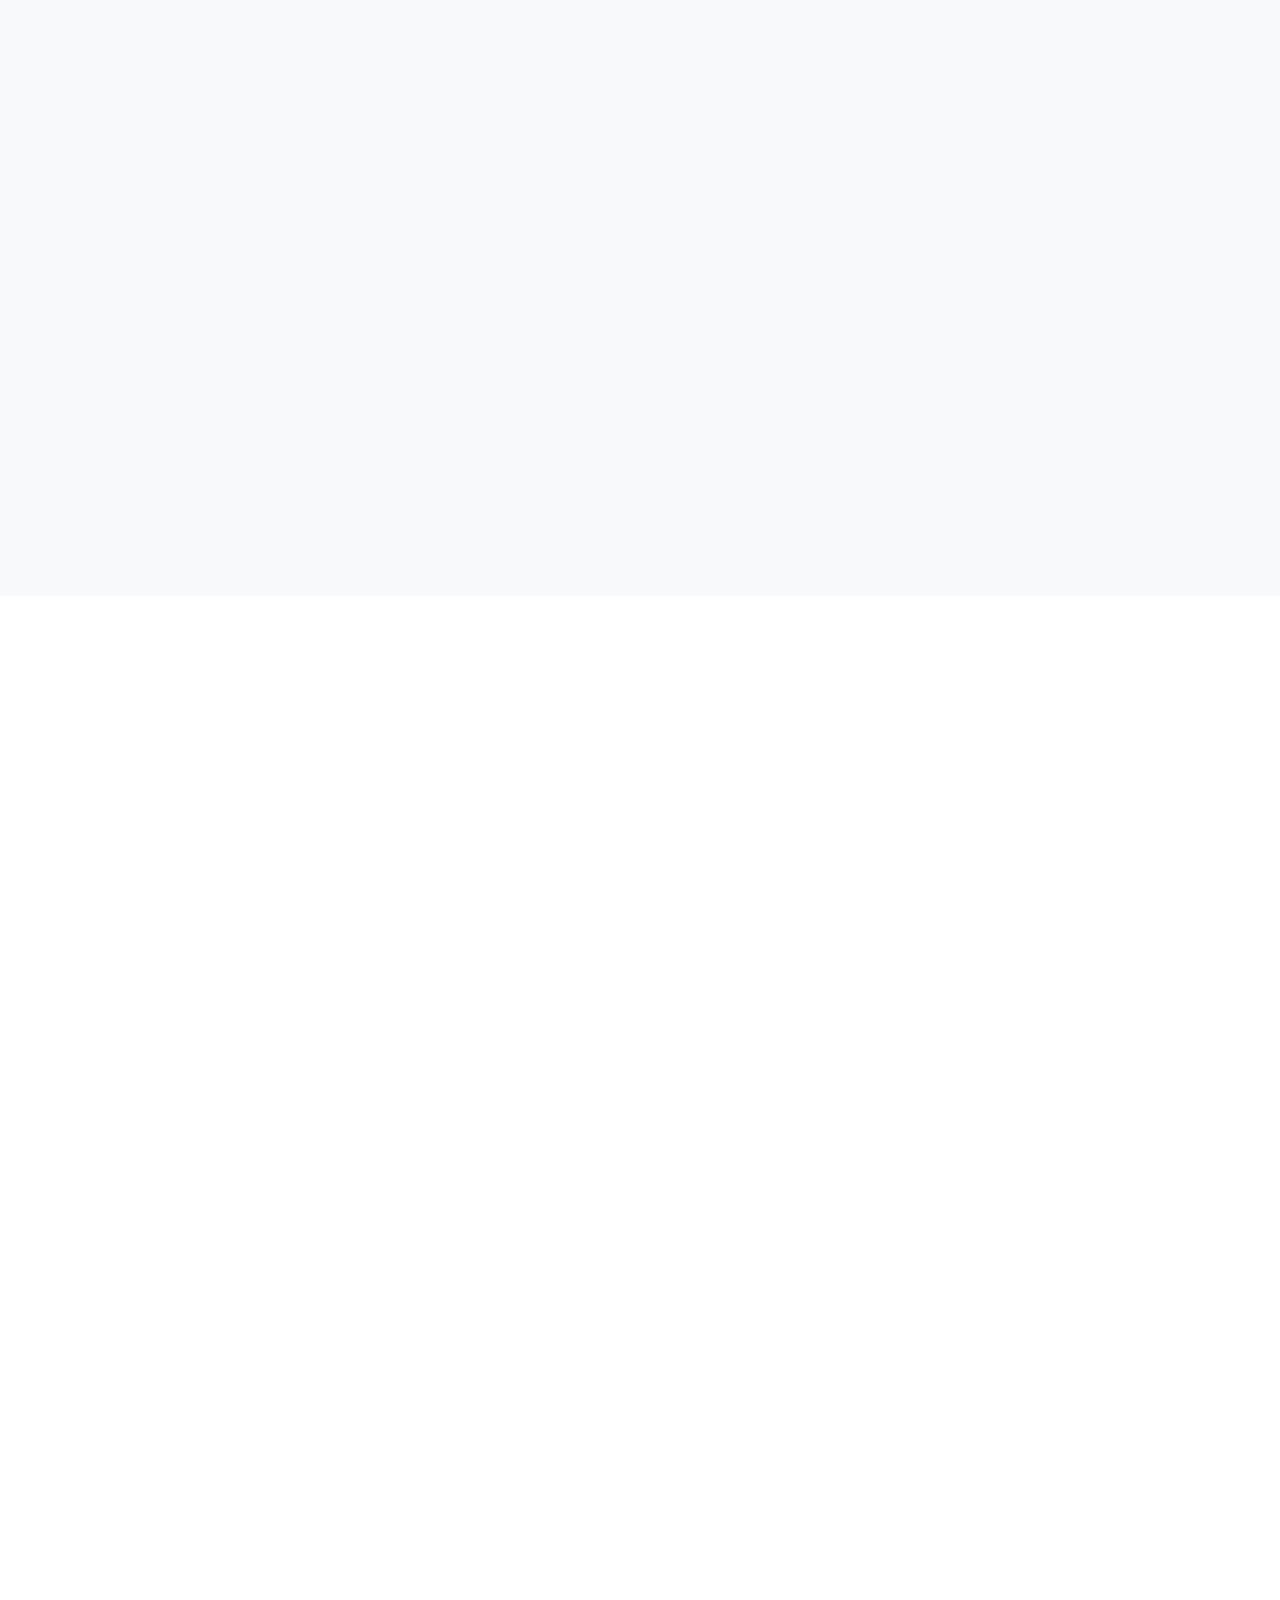
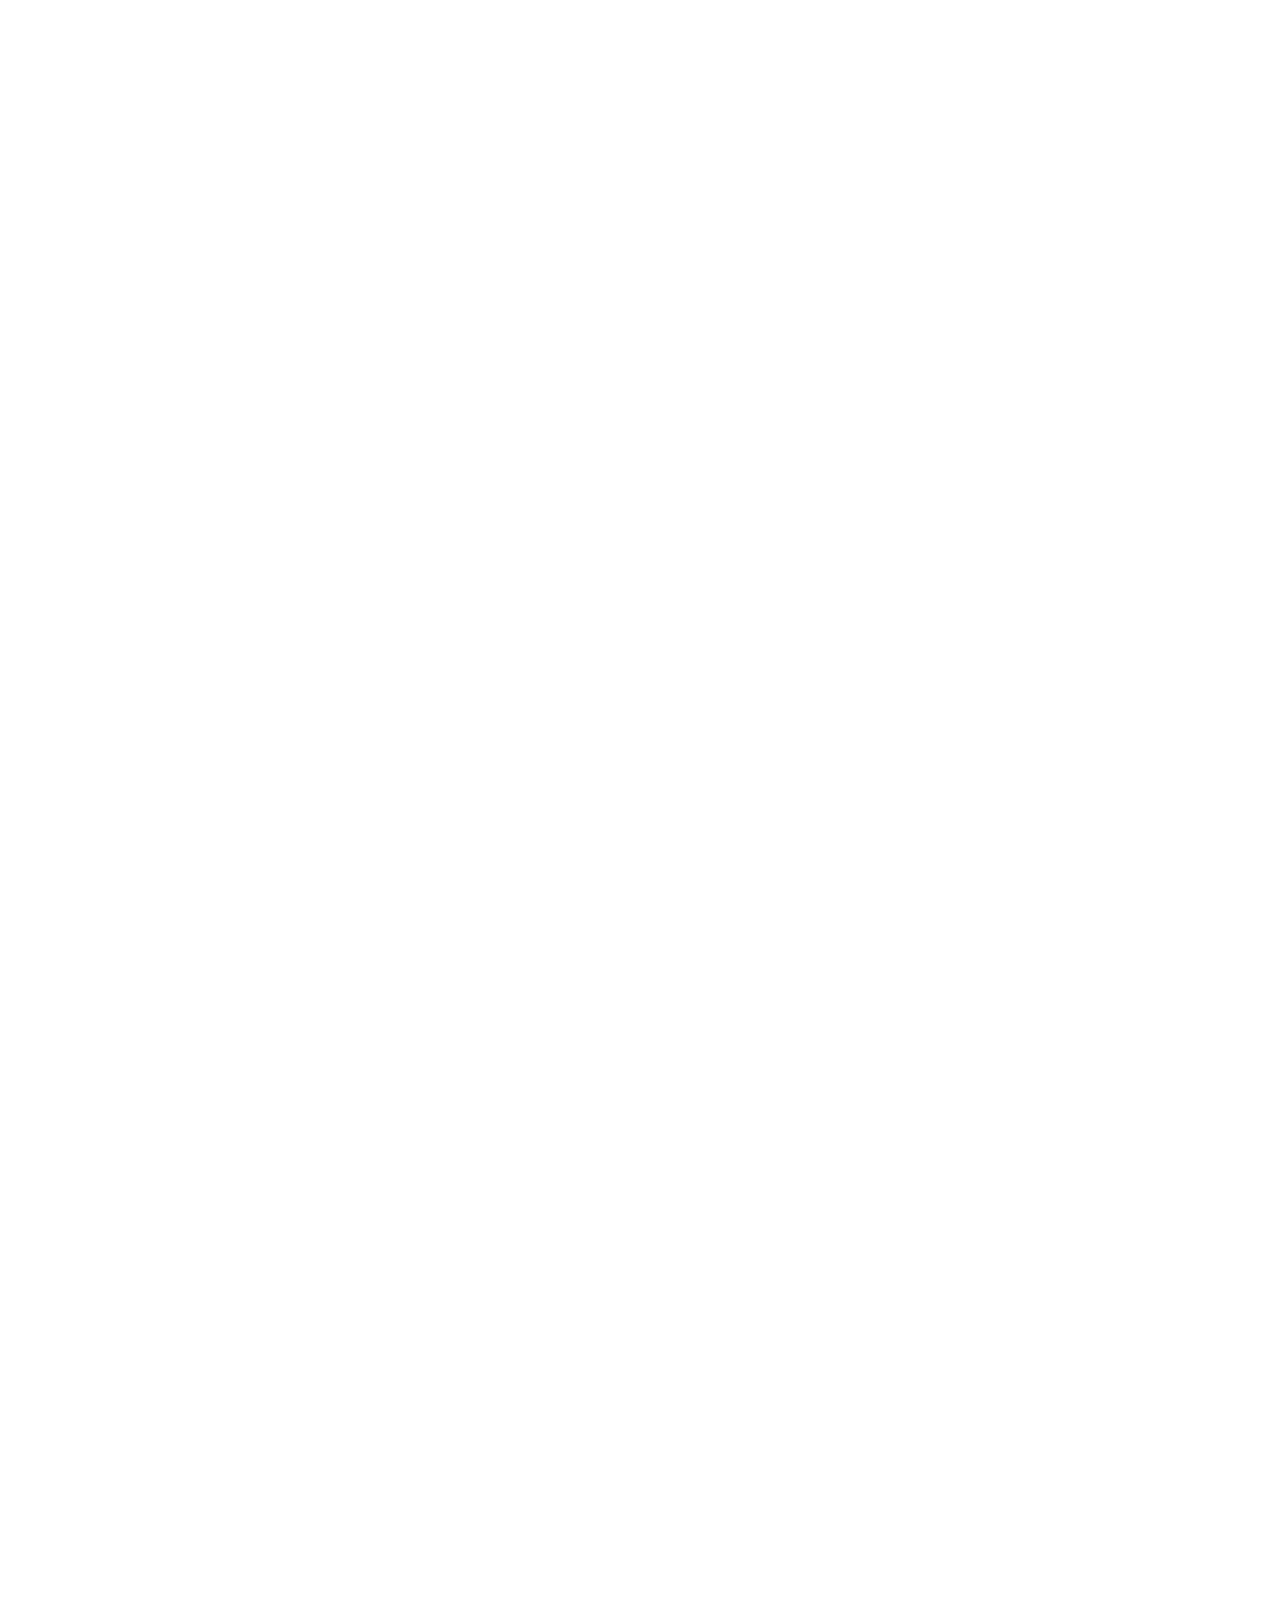
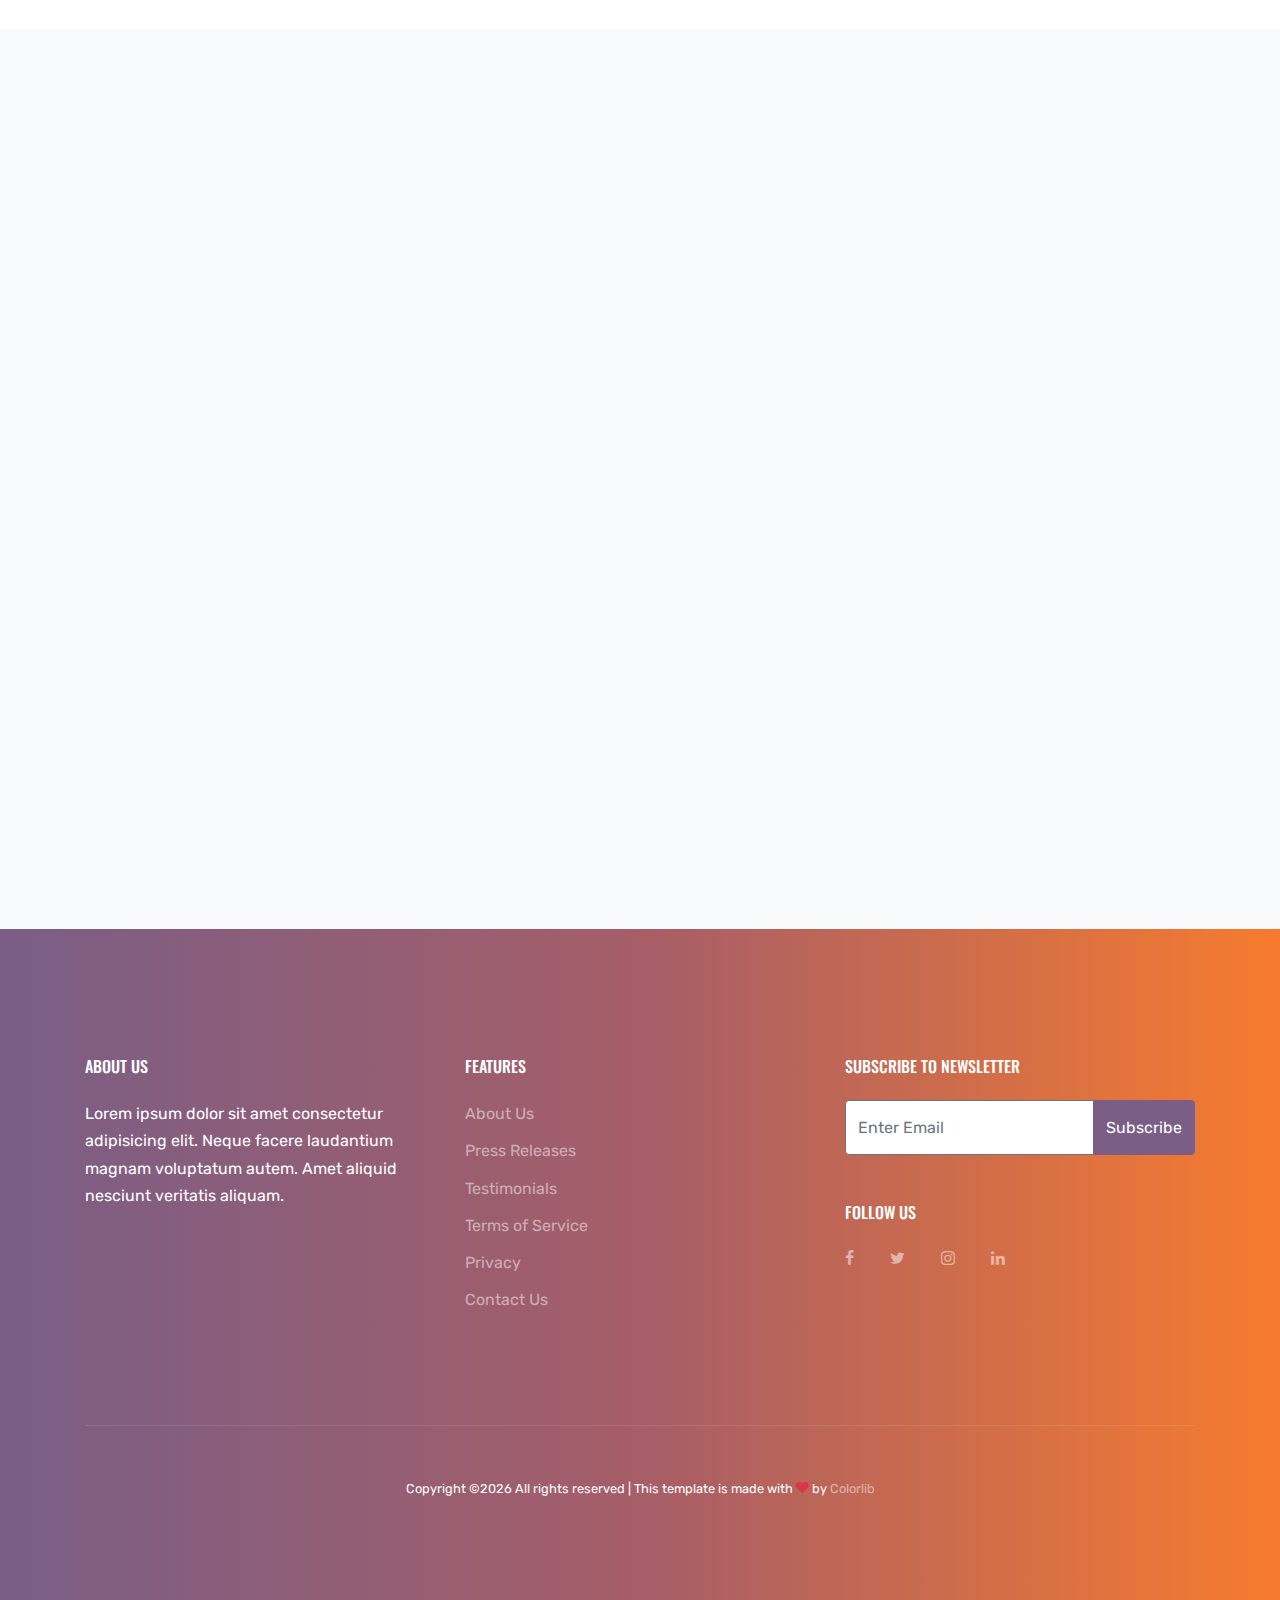
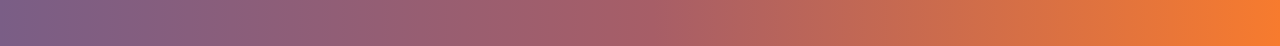
<file: tema6/index.html>
<!doctype html>
<html lang="en">
  <head>
    <title>Unearth &mdash; Website Template by Colorlib</title>
    <meta charset="utf-8">
    <meta name="viewport" content="width=device-width, initial-scale=1, shrink-to-fit=no">

    <link href="https://fonts.googleapis.com/css?family=Rubik:300,400,700|Oswald:400,700" rel="stylesheet">

    <link rel="stylesheet" href="fonts/icomoon/style.css">

    <link rel="stylesheet" href="css/bootstrap.min.css">
    <link rel="stylesheet" href="css/jquery.fancybox.min.css">
    <link rel="stylesheet" href="css/owl.carousel.min.css">
    <link rel="stylesheet" href="css/owl.theme.default.min.css">
    <link rel="stylesheet" href="fonts/flaticon/font/flaticon.css">
    <link rel="stylesheet" href="css/aos.css">

    <!-- MAIN CSS -->
    <link rel="stylesheet" href="css/style.css">
    
  </head>
  <body data-spy="scroll" data-target=".site-navbar-target" data-offset="300">

  <div id="overlayer"></div>
  <div class="loader">
    <div class="spinner-border text-primary" role="status">
      <span class="sr-only">Loading...</span>
    </div>
  </div>
  
  <div class="site-wrap"  id="home-section">

    <div class="site-mobile-menu site-navbar-target">
      <div class="site-mobile-menu-header">
        <div class="site-mobile-menu-close mt-3">
          <span class="icon-close2 js-menu-toggle"></span>
        </div>
      </div>
      <div class="site-mobile-menu-body"></div>
    </div>
   

    <div class="top-bar">
      <div class="container">
        <div class="row">
          <div class="col-12">
            <a href="#" class="text-white"><span class="mr-2 text-white icon-envelope-open-o"></span> <span class="d-none d-md-inline-block">info@yourdomain.com</span></a>
            <span class="mx-md-2 d-inline-block"></span>
            <a href="#" class="text-white"><span class="mr-2 text-white icon-phone"></span> <span class="d-none d-md-inline-block">1+ (234) 5678 9101</span></a>
            

            <div class="float-right">

            <a href="#" class="text-white"><span class="mr-2 text-white icon-twitter"></span> <span class="d-none d-md-inline-block">Twitter</span></a>
            <span class="mx-md-2 d-inline-block"></span>
            <a href="#" class="text-white"><span class="mr-2 text-white icon-instagram"></span> <span class="d-none d-md-inline-block">Instagram</span></a>

            </div>

          </div>
          
        </div>
        
      </div>
    </div>
      
    <header class="site-navbar js-sticky-header site-navbar-target" role="banner">

      <div class="container">
        <div class="row align-items-center position-relative">
          
            
            <div class="site-logo">
              <a href="index.html" class="text-black"><span class="text-primary">Unearth</a>
            </div>
            
            <div class="col-12">
              <nav class="site-navigation text-right ml-auto " role="navigation">

                <ul class="site-menu main-menu js-clone-nav ml-auto d-none d-lg-block">
                <li><a href="#home-section" class="nav-link">Home</a></li>
                <li><a href="#services-section" class="nav-link">Services</a></li>
              

                <li class="has-children">
                  <a href="#about-section" class="nav-link">About Us</a>
                  <ul class="dropdown arrow-top">
                    <li><a href="#team-section" class="nav-link">Team</a></li>
                    <li><a href="#pricing-section" class="nav-link">Pricing</a></li>
                    <li><a href="#faq-section" class="nav-link">FAQ</a></li>
                    <li class="has-children">
                      <a href="#">More Links</a>
                      <ul class="dropdown">
                        <li><a href="#">Menu One</a></li>
                        <li><a href="#">Menu Two</a></li>
                        <li><a href="#">Menu Three</a></li>
                      </ul>
                    </li>
                  </ul>
                </li>

                <li><a href="#press-section" class="nav-link">Press</a></li>
                
                <li><a href="#testimonials-section" class="nav-link">Testimonials</a></li>
                <li><a href="#blog-section" class="nav-link">Blog</a></li>
                <li><a href="#contact-section" class="nav-link">Contact</a></li>
              </ul>
              </nav>
          
            </div>

          <div class="toggle-button d-inline-block d-lg-none"><a href="#" class="site-menu-toggle py-5 js-menu-toggle text-black"><span class="icon-menu h3"></span></a></div>

        </div>
      </div>
      
    </header>
    
    <div class="owl-carousel slide-one-item">
      

      

      <div class="site-section-cover overlay img-bg-section" style="background-image: url('images/hero_3.jpg'); " >
        <div class="container">
          <div class="row align-items-center justify-content-center text-center">
            <div class="col-md-12 col-lg-7">
              <h1 data-aos="fade-up" data-aos-delay="">Welcome to UnEarth</h1>  
              <p class="mb-5" data-aos="fade-up" data-aos-delay="100">Lorem ipsum dolor sit amet, consectetur adipisicing elit. Molestiae, cumque vitae animi.</p>
              <p data-aos="fade-up" data-aos-delay="200"><a href="#" class="btn btn-outline-white border-w-2 btn-md">Get in touch</a></p>
            </div>
          </div>
        </div>

      </div>

      <div class="site-section-cover overlay img-bg-section" style="background-image: url('images/hero_2.jpg'); " >
        <div class="container">
          <div class="row align-items-center justify-content-center text-center">
            <div class="col-md-12 col-lg-8">
              <h1 data-aos="fade-up" data-aos-delay="">New Generation of Mining</h1>      
              <p class="mb-5" data-aos="fade-up" data-aos-delay="100">Lorem ipsum dolor sit amet, consectetur adipisicing elit. Est odit dolorum voluptates!</p>
              <p data-aos="fade-up" data-aos-delay="200"><a href="#" class="btn btn-outline-white border-w-2 btn-md">Get in touch</a></p>
            </div>
          </div>
        </div>

      </div>
      

    </div>
    
    <div class="site-section">
      <div class="block__73694 mb-2" id="services-section">
        <div class="container">
          <div class="row d-flex no-gutters align-items-stretch">

            <div class="col-12 col-lg-6 block__73422" style="background-image: url('images/img_1.jpg');" data-aos="fade-right" data-aos-delay="">
            </div>

            

            <div class="col-lg-5 ml-auto p-lg-5 mt-4 mt-lg-0" data-aos="fade-left" data-aos-delay="">
              <h2 class="mb-3 text-black">Land &amp; Property</h2>
              <p>Lorem ipsum dolor sit amet, consectetur adipisicing elit. Ducimus id dignissimos nemo minus perspiciatis ullam itaque voluptas iure vero, nesciunt unde odit aspernatur distinctio, maiores facere officiis. Cum, esse, iusto?</p>

              <p>Minus perspiciatis ullam itaque voluptas iure vero, nesciunt unde odit aspernatur distinctio, maiores facere officiis. Cum, esse, iusto?</p>

              <ul class="ul-check primary list-unstyled mt-5">
                <li>Lorem ipsum dolor.</li>
                <li>Quod, amet. Provident.</li>
                <li>Quo, adipisci, quis.</li>
                <li>Cumque perspiciatis, blanditiis?</li>
              </ul>

              
            </div>

          </div>
        </div>      
      </div>


      <div class="block__73694">
        <div class="container">
          <div class="row d-flex no-gutters align-items-stretch">

            <div class="col-12 col-lg-6 block__73422 order-lg-2" style="background-image: url('images/img_2.jpg');" data-aos="fade-left" data-aos-delay="">
            </div>

            

            <div class="col-lg-5 mr-auto p-lg-5 mt-4 mt-lg-0 order-lg-1" data-aos="fade-right" data-aos-delay="">
              <h2 class="mb-3 text-black">Surface Mining</h2>
              <p>Lorem ipsum dolor sit amet, consectetur adipisicing elit. Ducimus id dignissimos nemo minus perspiciatis ullam itaque voluptas iure vero, nesciunt unde odit aspernatur distinctio, maiores facere officiis. Cum, esse, iusto?</p>

              <p>Minus perspiciatis ullam itaque voluptas iure vero, nesciunt unde odit aspernatur distinctio, maiores facere officiis. Cum, esse, iusto?</p>

              <ul class="ul-check primary list-unstyled mt-5">
                <li>Lorem ipsum dolor.</li>
                <li>Quod, amet. Provident.</li>
                <li>Quo, adipisci, quis.</li>
                <li>Cumque perspiciatis, blanditiis?</li>
              </ul>

            </div>

          </div>
        </div>      
      </div>
    </div>

    <div class="site-section bg-light">
      <div class="container">
        <div class="row">
          <div class="col-md-6 col-lg-4 mb-4" data-aos="fade-up" data-aos-delay="">
            <div class="block__35630">
              <div class="icon mb-3">
                <span class="flaticon-mining"></span>
              </div>
              <h3 class="mb-3">Surface Mining</h3>
              Lorem ipsum dolor sit amet, consectetur adipisicing elit. Pariatur dolores voluptas obcaecati quo consequuntur mollitia facilis.
            </div>
          </div>
          <div class="col-md-6 col-lg-4 mb-4" data-aos="fade-up" data-aos-delay="100">
            <div class="block__35630">
              <div class="icon mb-3">
                <span class="flaticon-gold-ingots"></span>
              </div>
              <h3 class="mb-3">Gold Nuggets</h3>
              Lorem ipsum dolor sit amet, consectetur adipisicing elit. Pariatur dolores voluptas obcaecati quo consequuntur mollitia facilis.
            </div>
          </div>
          <div class="col-md-6 col-lg-4 mb-4" data-aos="fade-up" data-aos-delay="200">
            <div class="block__35630">
              <div class="icon mb-3">
                <span class="flaticon-wagon"></span>
              </div>
              <h3 class="mb-3">Soil Carrier</h3>
              Lorem ipsum dolor sit amet, consectetur adipisicing elit. Pariatur dolores voluptas obcaecati quo consequuntur mollitia facilis.
            </div>
          </div>

          <div class="col-md-6 col-lg-4 mb-4" data-aos="fade-up" data-aos-delay="">
            <div class="block__35630">
              <div class="icon mb-3">
                <span class="flaticon-refinery"></span>
              </div>
              <h3 class="mb-3">Gold Refinery</h3>
              Lorem ipsum dolor sit amet, consectetur adipisicing elit. Pariatur dolores voluptas obcaecati quo consequuntur mollitia facilis.
            </div>
          </div>
          <div class="col-md-6 col-lg-4 mb-4" data-aos="fade-up" data-aos-delay="100">
            <div class="block__35630">
              <div class="icon mb-3">
                <span class="flaticon-blacksmith"></span>
              </div>
              <h3 class="mb-3">Anvil Blacksmith</h3>
              Lorem ipsum dolor sit amet, consectetur adipisicing elit. Pariatur dolores voluptas obcaecati quo consequuntur mollitia facilis.
            </div>
          </div>
          <div class="col-md-6 col-lg-4 mb-4" data-aos="fade-up" data-aos-delay="200">
            <div class="block__35630">
              <div class="icon mb-3">
                <span class="flaticon-crucible"></span>
              </div>
              <h3 class="mb-3">Gold Melt Crucible</h3>
              Lorem ipsum dolor sit amet, consectetur adipisicing elit. Pariatur dolores voluptas obcaecati quo consequuntur mollitia facilis.
            </div>
          </div>
        </div>
      </div>
    </div>


    <div class="site-section bg-dark" id="about-section">
      <div class="container">
        <div class="row justify-content-center mb-4 block-img-video-1-wrap">
          <div class="col-md-12 mb-5">
            <figure class="block-img-video-1" data-aos="fade">
              <a href="https://vimeo.com/45830194" data-fancybox data-ratio="2">
                <span class="icon"><span class="icon-play"></span></span>
                <img src="images/hero_1.jpg" alt="Image" class="img-fluid">
              </a>
            </figure>
          </div>
        </div>
        <div class="row">
          <div class="col-12">
            <div class="row">
              <div class="col-6 col-md-6 mb-4 col-lg-0 col-lg-3" data-aos="fade-up" data-aos-delay="">
                <div class="block-counter-1">
                  <span class="number"><span data-number="30">0</span>+</span>
                  <span class="caption">Year of Experience</span>
                </div>
              </div>
              <div class="col-6 col-md-6 mb-4 col-lg-0 col-lg-3" data-aos="fade-up" data-aos-delay="100">
                <div class="block-counter-1">
                  <span class="number"><span data-number="300">0</span>+</span>
                  <span class="caption">Expert Engineers</span>
                </div>
              </div>
              <div class="col-6 col-md-6 mb-4 col-lg-0 col-lg-3" data-aos="fade-up" data-aos-delay="200">
                <div class="block-counter-1">
                  <span class="number"><span data-number="2000">0</span>+</span>
                  <span class="caption">Number of Employees</span>
                </div>
              </div>
              <div class="col-6 col-md-6 mb-4 col-lg-0 col-lg-3" data-aos="fade-up" data-aos-delay="300">
                <div class="block-counter-1">
                  <span class="number"><span data-number="1500">0</span>+</span>
                  <span class="caption">Number of Golds</span>
                </div>
              </div>
            </div>
          </div>
        </div>
      </div>
    </div>

    <div class="site-section" id="team-section">
      <div class="container">
        <div class="row mb-5 justify-content-center">
          <div class="col-md-7 text-center">
            <div class="block-heading-1" data-aos="fade-up" data-aos-delay="">
              <h2>Our Team</h2>
              <p>Lorem ipsum dolor sit amet, consectetur adipisicing elit. Facere at delectus laudantium, deserunt, atque eveniet. Voluptatem, fuga quos rerum inventore.</p>
            </div>
          </div>
        </div>
        <div class="row">
          <div class="col-lg-4 col-md-6 mb-4" data-aos="fade-up">
            <div class="block-team-member-1 text-center rounded">
              <figure>
                <img src="images/person_1.jpg" alt="Image" class="img-fluid rounded-circle">
              </figure>
              <h3 class="font-size-20 text-black">Jean Smith</h3>
              <span class="d-block font-gray-5 letter-spacing-1 text-uppercase font-size-12 mb-3">Mining Expert</span>
              <div class="block-social-1">
                <a href="#" class="btn border-w-2 rounded primary-primary-outline--hover"><span class="icon-facebook"></span></a>
                <a href="#" class="btn border-w-2 rounded primary-primary-outline--hover"><span class="icon-twitter"></span></a>
                <a href="#" class="btn border-w-2 rounded primary-primary-outline--hover"><span class="icon-instagram"></span></a>
              </div>
            </div>
          </div>

          <div class="col-lg-4 col-md-6 mb-4" data-aos="fade-up" data-aos-delay="100">
            <div class="block-team-member-1 text-center rounded">
              <figure>
                <img src="images/person_2.jpg" alt="Image" class="img-fluid rounded-circle">
              </figure>
              <h3 class="font-size-20 text-black">Bob Carry</h3>
              <span class="d-block font-gray-5 letter-spacing-1 text-uppercase font-size-12 mb-3">Project Manager</span>
              <div class="block-social-1">
                <a href="#" class="btn border-w-2 rounded primary-primary-outline--hover"><span class="icon-facebook"></span></a>
                <a href="#" class="btn border-w-2 rounded primary-primary-outline--hover"><span class="icon-twitter"></span></a>
                <a href="#" class="btn border-w-2 rounded primary-primary-outline--hover"><span class="icon-instagram"></span></a>
              </div>
            </div>
          </div>

          <div class="col-lg-4 col-md-6 mb-4" data-aos="fade-up" data-aos-delay="200">
            <div class="block-team-member-1 text-center rounded">
              <figure>
                <img src="images/person_1.jpg" alt="Image" class="img-fluid rounded-circle">
              </figure>
              <h3 class="font-size-20 text-black">Ricky Fisher</h3>
              <span class="d-block font-gray-5 letter-spacing-1 text-uppercase font-size-12 mb-3">Engineer</span>
              <div class="block-social-1">
                <a href="#" class="btn border-w-2 rounded primary-primary-outline--hover"><span class="icon-facebook"></span></a>
                <a href="#" class="btn border-w-2 rounded primary-primary-outline--hover"><span class="icon-twitter"></span></a>
                <a href="#" class="btn border-w-2 rounded primary-primary-outline--hover"><span class="icon-instagram"></span></a>
              </div>
            </div>
          </div>

          <div class="col-lg-4 col-md-6 mb-4" data-aos="fade-up">
            <div class="block-team-member-1 text-center rounded">
              <figure>
                <img src="images/person_2.jpg" alt="Image" class="img-fluid rounded-circle">
              </figure>
              <h3 class="font-size-20 text-black">Jean Smith</h3>
              <span class="d-block font-gray-5 letter-spacing-1 text-uppercase font-size-12 mb-3">Mining Expert</span>
              <div class="block-social-1">
                <a href="#" class="btn border-w-2 rounded primary-primary-outline--hover"><span class="icon-facebook"></span></a>
                <a href="#" class="btn border-w-2 rounded primary-primary-outline--hover"><span class="icon-twitter"></span></a>
                <a href="#" class="btn border-w-2 rounded primary-primary-outline--hover"><span class="icon-instagram"></span></a>
              </div>
            </div>
          </div>

          <div class="col-lg-4 col-md-6 mb-4" data-aos="fade-up" data-aos-delay="100">
            <div class="block-team-member-1 text-center rounded">
              <figure>
                <img src="images/person_1.jpg" alt="Image" class="img-fluid rounded-circle">
              </figure>
              <h3 class="font-size-20 text-black">Bob Carry</h3>
              <span class="d-block font-gray-5 letter-spacing-1 text-uppercase font-size-12 mb-3">Project Manager</span>
              <div class="block-social-1">
                <a href="#" class="btn border-w-2 rounded primary-primary-outline--hover"><span class="icon-facebook"></span></a>
                <a href="#" class="btn border-w-2 rounded primary-primary-outline--hover"><span class="icon-twitter"></span></a>
                <a href="#" class="btn border-w-2 rounded primary-primary-outline--hover"><span class="icon-instagram"></span></a>
              </div>
            </div>
          </div>

          <div class="col-lg-4 col-md-6 mb-4" data-aos="fade-up" data-aos-delay="200">
            <div class="block-team-member-1 text-center rounded">
              <figure>
                <img src="images/person_2.jpg" alt="Image" class="img-fluid rounded-circle">
              </figure>
              <h3 class="font-size-20 text-black">Ricky Fisher</h3>
              <span class="d-block font-gray-5 letter-spacing-1 text-uppercase font-size-12 mb-3">Engineer</span>
              <div class="block-social-1">
                <a href="#" class="btn border-w-2 rounded primary-primary-outline--hover"><span class="icon-facebook"></span></a>
                <a href="#" class="btn border-w-2 rounded primary-primary-outline--hover"><span class="icon-twitter"></span></a>
                <a href="#" class="btn border-w-2 rounded primary-primary-outline--hover"><span class="icon-instagram"></span></a>
              </div>
            </div>
          </div>
        </div>
      </div>
    </div>


    <section class="site-section bg-light" id="pricing-section">
      <div class="container">
        <div class="row mb-5 justify-content-center text-center">
          <div class="col-md-7">
            <div class="block-heading-1" data-aos="fade-up" data-aos-delay="">
              <h2>Pricing</h2>
              <p>Lorem ipsum dolor sit amet, consectetur adipisicing elit. Cumque quae temporibus tenetur vitae iusto suscipit alias, laudantium, porro unde tempora.</p>
            </div>
          </div>
        </div>
        <div class="row mb-5">
          <div class="col-md-6 mb-4 mb-lg-0 col-lg-4" data-aos="fade-up" data-aos-delay="">
            <div class="pricing">
              <h3 class="text-center text-black">Basic</h3>
              <div class="price text-center mb-4 ">
                <span><span>$47</span> / year</span>
              </div>
              <ul class="list-unstyled ul-check success mb-5">
                
                <li>Officia quaerat eaque neque</li>
                <li>Possimus aut consequuntur incidunt</li>
                <li class="remove">Lorem ipsum dolor sit amet</li>
                <li class="remove">Consectetur adipisicing elit</li>
                <li class="remove">Dolorum esse odio quas architecto sint</li>
              </ul>
              <p class="text-center">
                <a href="#" class="btn btn-secondary btn-md">Buy Now</a>
              </p>
            </div>
          </div>

          <div class="col-md-6 mb-4 mb-lg-0 col-lg-4" data-aos="fade-up" data-aos-delay="100">
            <div class="pricing">
              <h3 class="text-center text-black">Premium</h3>
              <div class="price text-center mb-4 ">
                <span><span>$200</span> / year</span>
              </div>
              <ul class="list-unstyled ul-check success mb-5">
                
                <li>Officia quaerat eaque neque</li>
                <li>Possimus aut consequuntur incidunt</li>
                <li>Lorem ipsum dolor sit amet</li>
                <li>Consectetur adipisicing elit</li>
                <li class="remove">Dolorum esse odio quas architecto sint</li>
              </ul>
              <p class="text-center">
                <a href="#" class="btn btn-primary btn-md text-white">Buy Now</a>
              </p>
            </div>
          </div>

          <div class="col-md-6 mb-4 mb-lg-0 col-lg-4" data-aos="fade-up" data-aos-delay="200">
            <div class="pricing">
              <h3 class="text-center text-black">Professional</h3>
              <div class="price text-center mb-4 ">
                <span><span>$750</span> / year</span>
              </div>
              <ul class="list-unstyled ul-check success mb-5">
                
                <li>Officia quaerat eaque neque</li>
                <li>Possimus aut consequuntur incidunt</li>
                <li>Lorem ipsum dolor sit amet</li>
                <li>Consectetur adipisicing elit</li>
                <li>Dolorum esse odio quas architecto sint</li>
              </ul>
              <p class="text-center">
                <a href="#" class="btn btn-secondary btn-md">Buy Now</a>
              </p>
            </div>
          </div>
        </div>
        
        <div class="row site-section" id="faq-section">
          <div class="col-12 text-center" data-aos="fade">
            <h2 class="section-title text-primary">Frequently Ask Questions</h2>
          </div>
        </div>
        <div class="row">
          <div class="col-lg-6">
            
            <div class="mb-5" data-aos="fade-up" data-aos-delay="100">
            <h3 class="text-black h4 mb-4">Can I accept both Paypal and Stripe?</h3>
            <p>Lorem ipsum dolor sit amet consectetur adipisicing elit. Aliquam assumenda eum blanditiis perferendis.</p>
            </div>
            
            <div class="mb-5" data-aos="fade-up" data-aos-delay="100">
              <h3 class="text-black h4 mb-4">What available is refund period?</h3>
              <p>Lorem ipsum dolor sit amet consectetur adipisicing elit. Aliquam assumenda eum blanditiis perferendis.</p>
            </div>

            <div class="mb-5" data-aos="fade-up" data-aos-delay="100">
            <h3 class="text-black h4 mb-4">Can I accept both Paypal and Stripe?</h3>
            <p>Lorem ipsum dolor sit amet consectetur adipisicing elit. Aliquam assumenda eum blanditiis perferendis.</p>
            </div>
            
            <div class="mb-5" data-aos="fade-up" data-aos-delay="100">
              <h3 class="text-black h4 mb-4">What available is refund period?</h3>
              <p>Lorem ipsum dolor sit amet consectetur adipisicing elit. Aliquam assumenda eum blanditiis perferendis.</p>
            </div>
          </div>
          <div class="col-lg-6">

            <div class="mb-5" data-aos="fade-up" data-aos-delay="100">
              <h3 class="text-black h4 mb-4">Where are you from?</h3>
              <p>Voluptatum nobis obcaecati perferendis dolor totam unde dolores quod maxime corporis officia et. Distinctio assumenda minima maiores.</p>
            </div>
            
            <div class="mb-5" data-aos="fade-up" data-aos-delay="100">
              <h3 class="text-black h4 mb-4">What is your opening time?</h3>
              <p>Lorem ipsum dolor sit amet consectetur adipisicing elit. Aliquam assumenda eum blanditiis perferendis.</p>
            </div>

            <div class="mb-5" data-aos="fade-up" data-aos-delay="100">
            <h3 class="text-black h4 mb-4">Can I accept both Paypal and Stripe?</h3>
            <p>Lorem ipsum dolor sit amet consectetur adipisicing elit. Aliquam assumenda eum blanditiis perferendis.</p>
            </div>
            
            <div class="mb-5" data-aos="fade-up" data-aos-delay="100">
              <h3 class="text-black h4 mb-4">What available is refund period?</h3>
              <p>Lorem ipsum dolor sit amet consectetur adipisicing elit. Aliquam assumenda eum blanditiis perferendis.</p>
            </div>
          </div>
        </div>
      </div>
    </section>

    
    <div class="site-section" id="press-section">
      <div class="container">
        <div class="row">
          <div class="col-lg-4 mb-5 mb-lg-0">
            <div class="block-heading-1" data-aos="fade-right" data-aos-delay="">
              <h2>Press</h2>
            </div>
          </div>
          <div class="col-lg-6">
            <ul class="list-unstyled">
              <li class="mb-5" data-aos="fade-right" data-aos-delay="">
                <span class="d-block text-muted mb-3">Apr 19, 2019</span>
                <h2 class="h4"><a href="press-single.html" class="text-black">How To Find Gold In Mining</a></h2>
                
                <p>Lorem ipsum dolor sit amet, consectetur adipisicing elit. Pariatur dolores voluptas obcaecati quo consequuntur mollitia facilis, perferendis molestias commodi adipisci.</p>
              </li>
              <li class="mb-5" data-aos="fade-right" data-aos-delay="100">
                <span class="d-block text-muted mb-3">Apr 19, 2019</span>
                <h2 class="h4"><a href="press-single.html" class="text-black">How To Find Gold In Mining</a></h2>
                
                <p>Lorem ipsum dolor sit amet, consectetur adipisicing elit. Pariatur dolores voluptas obcaecati quo consequuntur mollitia facilis, perferendis molestias commodi adipisci.</p>
              </li>
              <li class="mb-5" data-aos="fade-right" data-aos-delay="200">
                <span class="d-block text-muted mb-3">Apr 19, 2019</span>
                <h2 class="h4"><a href="press-single.html" class="text-black">How To Find Gold In Mining</a></h2>
                
                <p>Lorem ipsum dolor sit amet, consectetur adipisicing elit. Pariatur dolores voluptas obcaecati quo consequuntur mollitia facilis, perferendis molestias commodi adipisci.</p>
              </li>
            </ul>
          </div>
        </div>
      </div>
    </div>

    <div class="site-section bg-light block-13" id="testimonials-section" data-aos="fade">
      <div class="container">
        
        <div class="text-center mb-5">
          <div class="block-heading-1">
            <h2>Testimonial</h2>
          </div>
        </div>

        <div class="owl-carousel nonloop-block-13">
          <div>
            <div class="block-testimony-1 text-center">
              
              <blockquote class="mb-4">
                <p>&ldquo;Lorem ipsum dolor sit amet, consectetur adipisicing elit. Dolorem, fugit excepturi sapiente voluptatum nulla odio quaerat quibusdam tempore similique doloremque veritatis et cupiditate, maiores cumque repudiandae explicabo tempora deserunt consequuntur?&rdquo;</p>
              </blockquote>

              <figure>
                <img src="images/person_4.jpg" alt="Image" class="img-fluid rounded-circle mx-auto">
              </figure>
              <h3 class="font-size-20 text-black">Ricky Fisher</h3>
            </div>
          </div>

          <div>
            <div class="block-testimony-1 text-center">

              <figure>
                <img src="images/person_2.jpg" alt="Image" class="img-fluid rounded-circle mx-auto">
              </figure>
              <h3 class="font-size-20 mb-4 text-black">Ken Davis</h3>

              <blockquote class="mb-4">
                <p>&ldquo;Lorem ipsum dolor sit amet, consectetur adipisicing elit. Dolorem, fugit excepturi sapiente voluptatum nulla odio quaerat quibusdam tempore similique doloremque veritatis et cupiditate, maiores cumque repudiandae explicabo tempora deserunt consequuntur?&rdquo;</p>
              </blockquote>

              
            </div>
          </div>

          <div>
            <div class="block-testimony-1 text-center">
              

              <blockquote class="mb-4">
                <p>&ldquo;Lorem ipsum dolor sit amet, consectetur adipisicing elit. Dolorem, fugit excepturi sapiente voluptatum nulla odio quaerat quibusdam tempore similique doloremque veritatis et cupiditate, maiores cumque repudiandae explicabo tempora deserunt consequuntur?&rdquo;</p>
              </blockquote>

              <figure>
                <img src="images/person_1.jpg" alt="Image" class="img-fluid rounded-circle mx-auto">
              </figure>
              <h3 class="font-size-20 text-black">Mellisa Griffin</h3>

              
            </div>
          </div>

          <div>
            <div class="block-testimony-1 text-center">

              <figure>
                <img src="images/person_3.jpg" alt="Image" class="img-fluid rounded-circle mx-auto">
              </figure>
              <h3 class="font-size-20 mb-4 text-black">Robert Steward</h3>

              <blockquote class="mb-4">
                <p>&ldquo;Lorem ipsum dolor sit amet, consectetur adipisicing elit. Dolorem, fugit excepturi sapiente voluptatum nulla odio quaerat quibusdam tempore similique doloremque veritatis et cupiditate, maiores cumque repudiandae explicabo tempora deserunt consequuntur?&rdquo;</p>
              </blockquote>

              
            </div>
          </div>


        </div>

      </div>
    </div>

    <div class="site-section" id="blog-section">
      <div class="container">
        <div class="row">
          <div class="col-12 text-center mb-5">
            <div class="block-heading-1" data-aos="fade-up" data-aos-delay="">
              <span>Latest Blog Posts</span>
              <h2>Our Blog</h2>
            </div>
          </div>
        </div>
        <div class="row">
          <div class="col-md-6 col-lg-6" data-aos="fade-up" data-aos-delay="">
            <div>
              <a href="single.html" class="mb-4 d-block"><img src="images/hero_2.jpg" alt="Image" class="img-fluid rounded"></a>
              <h2><a href="single.html">How To Find Gold In Mining</a></h2>
              <p class="text-muted mb-3 text-uppercase small"><span class="mr-2">January 18, 2019</span> By <a href="single.html" class="by">James Cooper</a></p>
              <p>Lorem ipsum dolor sit amet, consectetur adipisicing elit. Quaerat et suscipit iste libero neque. Vitae quidem ducimus voluptatibus nemo cum odio ab enim nisi, itaque, libero fuga veritatis culpa quis!</p>
              <p><a href="single.html">Read More</a></p>
            </div>
          </div>
          <div class="col-md-6 col-lg-6" data-aos="fade-up" data-aos-delay="100">
            <div>
              <a href="single.html" class="mb-4 d-block"><img src="images/hero_3.jpg" alt="Image" class="img-fluid rounded"></a>
              <h2><a href="single.html">How To Find Gold In Mining</a></h2>
              <p class="text-muted mb-3 text-uppercase small"><span class="mr-2">January 18, 2019</span> By <a href="single.html" class="by">James Cooper</a></p>
              <p>Lorem ipsum dolor sit amet, consectetur adipisicing elit. Quaerat et suscipit iste libero neque. Vitae quidem ducimus voluptatibus nemo cum odio ab enim nisi, itaque, libero fuga veritatis culpa quis!</p>
              <p><a href="single.html">Read More</a></p>
            </div>
          </div>

        </div>
      </div>
    </div>


    <div class="site-section bg-light" id="contact-section">
      <div class="container">
        <div class="row">
          <div class="col-12 text-center mb-5" data-aos="fade-up" data-aos-delay="">
            <div class="block-heading-1">
              <span>Get In Touch</span>
              <h2>Contact Us</h2>
            </div>
          </div>
        </div>
        <div class="row">
          <div class="col-lg-6 mb-5" data-aos="fade-up" data-aos-delay="100">
            <form action="#" method="post">
              <div class="form-group row">
                <div class="col-md-6 mb-4 mb-lg-0">
                  <input type="text" class="form-control" placeholder="First name">
                </div>
                <div class="col-md-6">
                  <input type="text" class="form-control" placeholder="First name">
                </div>
              </div>

              <div class="form-group row">
                <div class="col-md-12">
                  <input type="text" class="form-control" placeholder="Email address">
                </div>
              </div>

              <div class="form-group row">
                <div class="col-md-12">
                  <textarea name="" id="" class="form-control" placeholder="Write your message." cols="30" rows="10"></textarea>
                </div>
              </div>
              <div class="form-group row">
                <div class="col-md-6 ml-auto">
                  <input type="submit" class="btn btn-block btn-primary text-white py-3 px-5" value="Send Message">
                </div>
              </div>
            </form>
          </div>
          <div class="col-lg-4 ml-auto" data-aos="fade-up" data-aos-delay="200">
            <h2 class="text-black">Need to know more on details. Get In Touch</h2>
            <p>Lorem ipsum dolor sit amet, consectetur adipisicing elit. Dolores, distinctio! Harum quibusdam nisi, illum nulla aspernatur aut quidem aperiam, quae non tempora recusandae voluptatibus fugit impedit.</p>
            <p><a href="#" class="btn btn-primary text-white">Get Started</a></p>
          </div>
        </div>
      </div>
    </div>


    <footer class="site-footer">
      <div class="container">
        <div class="row">
          <div class="col-md-6">
            <div class="row">
              <div class="col-md-8">
                <h2 class="footer-heading mb-4">About Us</h2>
                <p>Lorem ipsum dolor sit amet consectetur adipisicing elit. Neque facere laudantium magnam voluptatum autem. Amet aliquid nesciunt veritatis aliquam.</p>
              </div>
              <div class="col-md-4 ml-auto">
                <h2 class="footer-heading mb-4">Features</h2>
                <ul class="list-unstyled">
                  <li><a href="#">About Us</a></li>
                  <li><a href="#">Press Releases</a></li>
                  <li><a href="#">Testimonials</a></li>
                  <li><a href="#">Terms of Service</a></li>
                  <li><a href="#">Privacy</a></li>
                  <li><a href="#">Contact Us</a></li>
                </ul>
              </div>
              
            </div>
          </div>
          <div class="col-md-4 ml-auto">

            <div class="mb-5">
              <h2 class="footer-heading mb-4">Subscribe to Newsletter</h2>
              <form action="#" method="post" class="footer-suscribe-form">
                <div class="input-group mb-3">
                  <input type="text" class="form-control border-secondary text-white bg-transparent" placeholder="Enter Email" aria-label="Enter Email" aria-describedby="button-addon2">
                  <div class="input-group-append">
                    <button class="btn btn-primary text-white" type="button" id="button-addon2">Subscribe</button>
                  </div>
                </div>
              </div>


              <h2 class="footer-heading mb-4">Follow Us</h2>
                <a href="#about-section" class="smoothscroll pl-0 pr-3"><span class="icon-facebook"></span></a>
                <a href="#" class="pl-3 pr-3"><span class="icon-twitter"></span></a>
                <a href="#" class="pl-3 pr-3"><span class="icon-instagram"></span></a>
                <a href="#" class="pl-3 pr-3"><span class="icon-linkedin"></span></a>
            </form>
          </div>
        </div>
        <div class="row pt-5 mt-5 text-center">
          <div class="col-md-12">
            <div class="border-top pt-5">
            <p class="copyright"><small>
            <!-- Link back to Colorlib can't be removed. Template is licensed under CC BY 3.0. -->
            Copyright &copy;<script>document.write(new Date().getFullYear());</script> All rights reserved | This template is made with <i class="icon-heart text-danger" aria-hidden="true"></i> by <a href="https://colorlib.com" target="_blank" >Colorlib</a>
            <!-- Link back to Colorlib can't be removed. Template is licensed under CC BY 3.0. -->
            </small></p>
            </div>
          </div>
          
        </div>
      </div>
    </footer>

  </div>

  <script src="js/jquery-3.3.1.min.js"></script>
  <script src="js/popper.min.js"></script>
  <script src="js/bootstrap.min.js"></script>
  <script src="js/owl.carousel.min.js"></script>
  <script src="js/jquery.sticky.js"></script>
  <script src="js/jquery.waypoints.min.js"></script>
  <script src="js/jquery.animateNumber.min.js"></script>
  <script src="js/jquery.fancybox.min.js"></script>
  <script src="js/jquery.easing.1.3.js"></script>
  <script src="js/aos.js"></script>
  
  <script src="js/main.js"></script>
    
  </body>
</html>
</file>
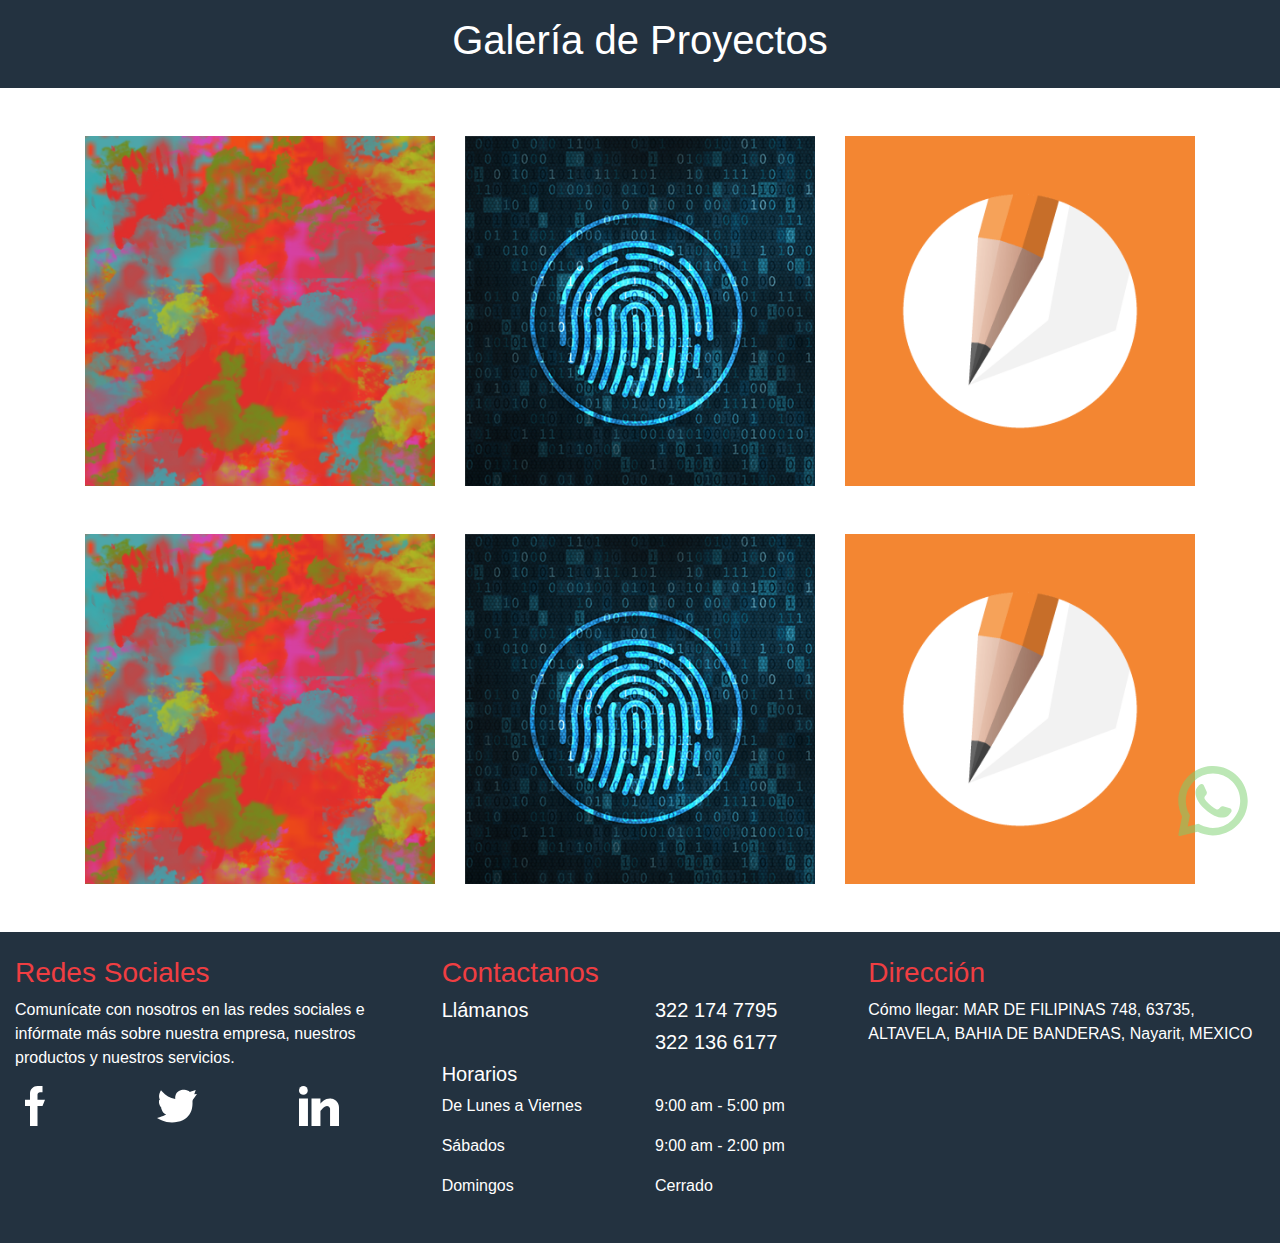
<file: assets/Proyectos.html>
<!DOCTYPE html>
<html lang="es">
<head>
    <meta charset="UTF-8" />
    <meta name="viewport" content="width=device-width, initial-scale=1.0" />
    <meta http-equiv="X-UA-Compatible" content="ie=edge" />
    <title>Saicom - Proyectos</title>
    <meta name="title" content="Saicom - Soluciones Tecnológicas" />
    <meta name="description"
        content="SAICOM Expertos en la integración de tecnologías de la información, soluciones de cableado, automatización y sistemas de seguridad." />
    <meta name="keywords"
        content="redes, cableado estructurado, wifi, cámaras de seguridad, instalación, puerto vallarta, wifi, automatización, internet, camaras, instalacion,  sistemas de seguridad, equipo de computo, instalacion camaras de seguridad" />
    <meta name="robots" content="index, follow" />
    <meta http-equiv="Content-Type" content="text/html; charset=utf-8" />
    <meta name="language" content="Spanish" />
    <meta name="author" content="https://www.jozaguts.dev" />
    <link rel="stylesheet" href="css/style.css" />
    <link rel="stylesheet" href="css/bootstrap.min.css" />
</head>
<body>
    <!--icon what's App-->
    <div class="whatsapp-container">
        <a href="https://wa.me/523221747795" class="text-dark text-decoration-none" target="_blank">
            <img src="img/whatsapp.svg" alt="What's App">
        </a>
    </div>
    <!--end icon what's App-->
    <section>
        <div class="featured-customers py-3" style="background-color: #233240;">
            <h1 class="text-center text-white">Galería de Proyectos</h1>
        </div>
        <div class="container mt-5">
            <div class="row">
            <div class="image-box mb-5">
                <img src="img/testimonios/1.png" alt="" />
            </div>
            <div class="image-box mb-5">
                <img src="img/testimonios/2.png" alt="" />
            </div>
            <div class="image-box mb-5">
                <img src="img/testimonios/3.png" alt="" />
            </div>
            <div class="image-box mb-5">
                <img src="img/testimonios/1.png" alt="" />
            </div>
            <div class="image-box mb-5">
                <img src="img/testimonios/2.png" alt="" />
            </div>
            <div class="image-box mb-5">
                <img src="img/testimonios/3.png" alt="" />
            </div>
            </div>
        </div>
    </section>
    <footer class="container-fluid pt-4 pb-4"><!--        footer zone-->
        <div class="row">
            <div class="col-12 col-sm-12 col-lg-4">
                <h3 class="text-third-color">Redes Sociales</h3>
                <p class="text-white">Comunícate con nosotros en las redes sociales e infórmate más sobre nuestra empresa, nuestros productos y nuestros servicios.</p>
                <div class="row">
                    <div class="col-4"><a href="https://www.facebook.com/saicomsoluciones/" target="_blank"> <img src="img/facebook.svg" width="40" height="40"  alt="Facebook"> </a></div>
                    <div class="col-4"><img src="img/twitter.svg" width="40" height="40" alt="Twitter"></div>
                    <div class="col-4"><img src="img/linkedin.svg" width="40" height="40" alt="Linkedin"></div>
                </div>
            </div>
            <div class="col-12 col-sm-12 col-lg-4">
                <h3 class="text-third-color">Contactanos</h3>
                <div class="row">
                    <div class="col-6"> <h5 class="text-white">Llámanos</h5> </div>
                    <div class="col-6"><p class="d-block text-white h5">322 174 7795</p> <p class="d-block text-white h5"> 322 136 6177</p></div>
                </div>
                <div class="row">
                    <div class="col-12">
                        <h5 class="text-white">Horarios</h5>
                    </div>
                    <div class="col-6">
                        <p class="text-white">De Lunes a Viernes</p>
                    </div>
                    <div class="col-6">
                        <p class="text-white">9:00 am - 5:00 pm</p>
                    </div>
                    <div class="col-6">
                        <p class="text-white">Sábados</p>
                    </div>
                    <div class="col-6">
                        <p class="text-white">9:00 am - 2:00 pm</p>
                    </div>
                    <div class="col-6">
                        <p class="text-white">Domingos</p>
                    </div>
                    <div class="col-6">
                        <p class="text-white">Cerrado</p>
                    </div>

                </div>

            </div>
            <div class="col-12 col-sm-12 col-lg-4">
                <h3 class="text-third-color">Dirección</h3>
                <p class="text-white">Cómo llegar: MAR DE FILIPINAS 748, 63735, ALTAVELA, BAHIA DE BANDERAS, Nayarit, MEXICO</p>
                <iframe src="https://www.google.com/maps/embed?pb=!1m18!1m12!1m3!1d3731.1107538077003!2d-105.27358418575967!3d20.74630460273824!2m3!1f0!2f0!3f0!3m2!1i1024!2i768!4f13.1!3m3!1m2!1s0x8421470672083c93%3A0xa496727b8782e0b7!2sSAICOM%20Soluciones%20Tecnologicas!5e0!3m2!1ses-419!2smx!4v1584553665399!5m2!1ses-419!2smx" class="maps" frameborder="0" style="border:0;" allowfullscreen="" aria-hidden="false" tabindex="0"></iframe>
            </div>
        </div>
    </footer> <!--end footer zone-->
    
    <script src="js/jquery.js"></script>
    <script src="js/main.js"></script>
    <script src="js/bootstrap.bundle.min.js"></script>
</body>
</html>
</file>
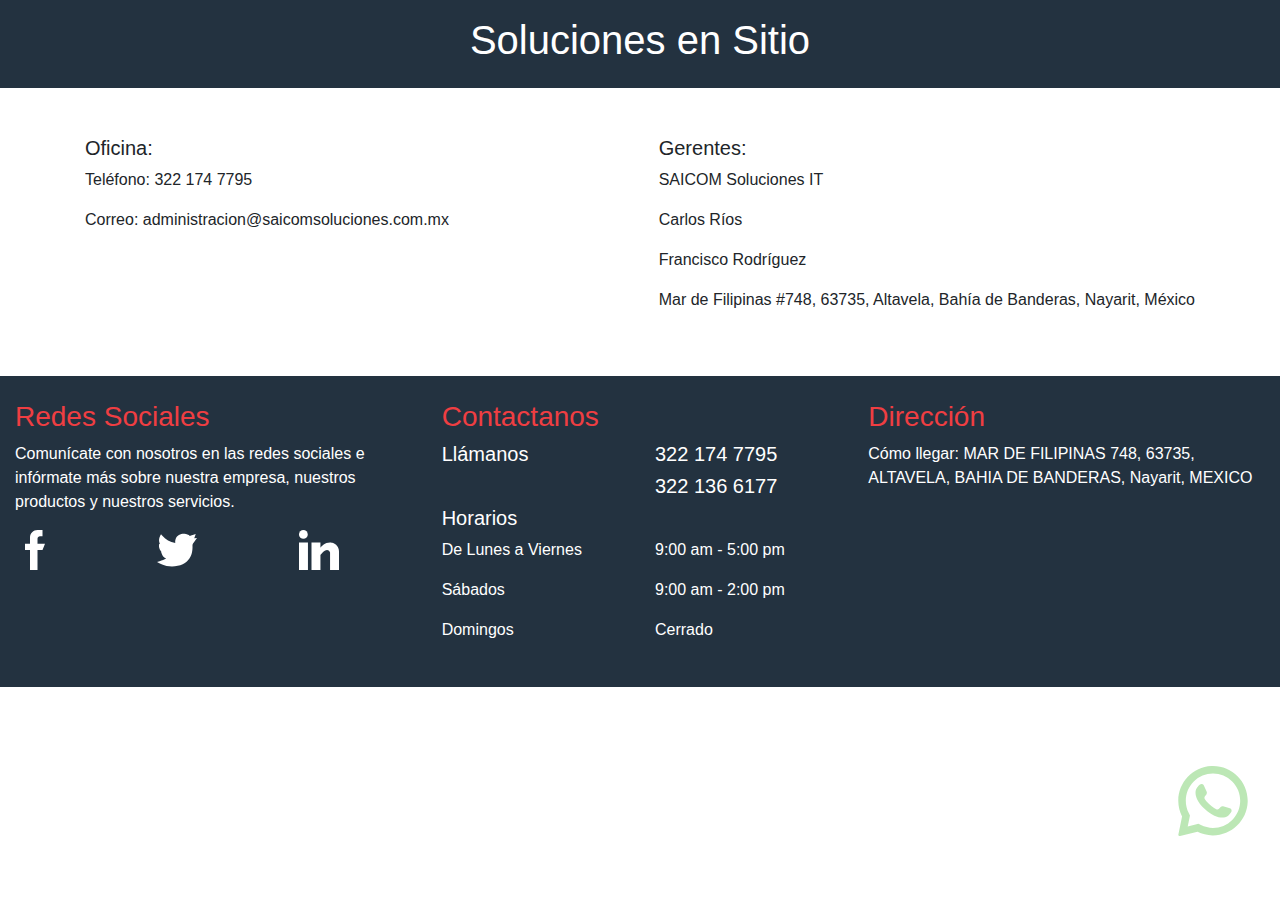
<file: assets/Soluciones.html>
<!DOCTYPE html>
<html lang="es">

<head>
    <meta charset="UTF-8" />
    <meta name="viewport" content="width=device-width, initial-scale=1.0" />
    <meta http-equiv="X-UA-Compatible" content="ie=edge" />
    <title>Saicom - Soluciones Tecnológicas</title>
    <meta name="title" content="Saicom - Soluciones en Sitio" />
    <meta name="description"
        content="SAICOM Expertos en la integración de tecnologías de la información, soluciones de cableado, automatización y sistemas de seguridad." />
    <meta name="keywords"
        content="redes, cableado estructurado, wifi, cámaras de seguridad, instalación, puerto vallarta, wifi, automatización, internet, camaras, instalacion,  sistemas de seguridad, equipo de computo, instalacion camaras de seguridad" />
    <meta name="robots" content="index, follow" />
    <meta http-equiv="Content-Type" content="text/html; charset=utf-8" />
    <meta name="language" content="Spanish" />
    <meta name="author" content="https://www.jozaguts.dev" />
    <link rel="stylesheet" href="css/style.css" />
    <link rel="stylesheet" href="css/bootstrap.min.css" />
    <link rel="stylesheet" href="css/owl.carousel.min.css">
</head>

<body>

<!--icon what's App-->
    <div class="whatsapp-container">
        <a href="https://wa.me/523221747795" class="text-dark text-decoration-none" target="_blank">
            <img src="img/whatsapp.svg" alt="What's App">
        </a>
    </div>
<!--end icon what's App-->

        <section>
            <div class="featured-customers py-3" style="background-color: #233240;">
                <h1 class=" text-center text-white">
                    Soluciones en Sitio
                </h1>
            </div>
            <div class="container clearfix my-5">
                <div class="float-left">
                    <h5>Oficina:</h5>
                    <p>Teléfono: 322 174 7795</p>
                    <p>Correo: administracion@saicomsoluciones.com.mx</p>
                </div>
                <div class="float-right">
                    <h5>Gerentes:</h5>
                    <p>SAICOM Soluciones IT</p>
                    <p>Carlos Ríos</p>
                    <p>Francisco Rodríguez</p>
                    <p>Mar de Filipinas #748, 63735, Altavela, Bahía de Banderas, Nayarit, México</p>
                </div>
            </div>
        </section>

        <footer class="container-fluid pt-4 pb-4"><!--        footer zone-->
            <div class="row">
                <div class="col-12 col-sm-12 col-lg-4">
                    <h3 class="text-third-color">Redes Sociales</h3>
                    <p class="text-white">Comunícate con nosotros en las redes sociales e infórmate más sobre nuestra empresa, nuestros productos y nuestros servicios.</p>
                    <div class="row">
                        <div class="col-4"><a href="https://www.facebook.com/saicomsoluciones/" target="_blank"> <img src="img/facebook.svg" width="40" height="40"  alt="Facebook"> </a></div>
                        <div class="col-4"><img src="img/twitter.svg" width="40" height="40" alt="Twitter"></div>
                        <div class="col-4"><img src="img/linkedin.svg" width="40" height="40" alt="Linkedin"></div>
                    </div>
                </div>
                <div class="col-12 col-sm-12 col-lg-4">
                    <h3 class="text-third-color">Contactanos</h3>
                    <div class="row">
                        <div class="col-6"> <h5 class="text-white">Llámanos</h5> </div>
                        <div class="col-6"><p class="d-block text-white h5">322 174 7795</p> <p class="d-block text-white h5"> 322 136 6177</p></div>
                    </div>
                    <div class="row">
                        <div class="col-12">
                            <h5 class="text-white">Horarios</h5>
                        </div>
                        <div class="col-6">
                            <p class="text-white">De Lunes a Viernes</p>
                        </div>
                        <div class="col-6">
                            <p class="text-white">9:00 am - 5:00 pm</p>
                        </div>
                        <div class="col-6">
                            <p class="text-white">Sábados</p>
                        </div>
                        <div class="col-6">
                            <p class="text-white">9:00 am - 2:00 pm</p>
                        </div>
                        <div class="col-6">
                            <p class="text-white">Domingos</p>
                        </div>
                        <div class="col-6">
                            <p class="text-white">Cerrado</p>
                        </div>

                    </div>

                </div>
                <div class="col-12 col-sm-12 col-lg-4">
                    <h3 class="text-third-color">Dirección</h3>
                    <p class="text-white">Cómo llegar: MAR DE FILIPINAS 748, 63735, ALTAVELA, BAHIA DE BANDERAS, Nayarit, MEXICO</p>
                    <iframe src="https://www.google.com/maps/embed?pb=!1m18!1m12!1m3!1d3731.1107538077003!2d-105.27358418575967!3d20.74630460273824!2m3!1f0!2f0!3f0!3m2!1i1024!2i768!4f13.1!3m3!1m2!1s0x8421470672083c93%3A0xa496727b8782e0b7!2sSAICOM%20Soluciones%20Tecnologicas!5e0!3m2!1ses-419!2smx!4v1584553665399!5m2!1ses-419!2smx" class="maps" frameborder="0" style="border:0;" allowfullscreen="" aria-hidden="false" tabindex="0"></iframe>
                </div>
            </div>
        </footer> <!--end footer zone-->
    </main>

    <script src="js/jquery.js"></script>
    <script src="js/owl.carousel.min.js"></script>
    <script src="js/bootstrap.bundle.min.js"></script>
    <script src="js/main.js"></script>

</body>

</html>
</file>
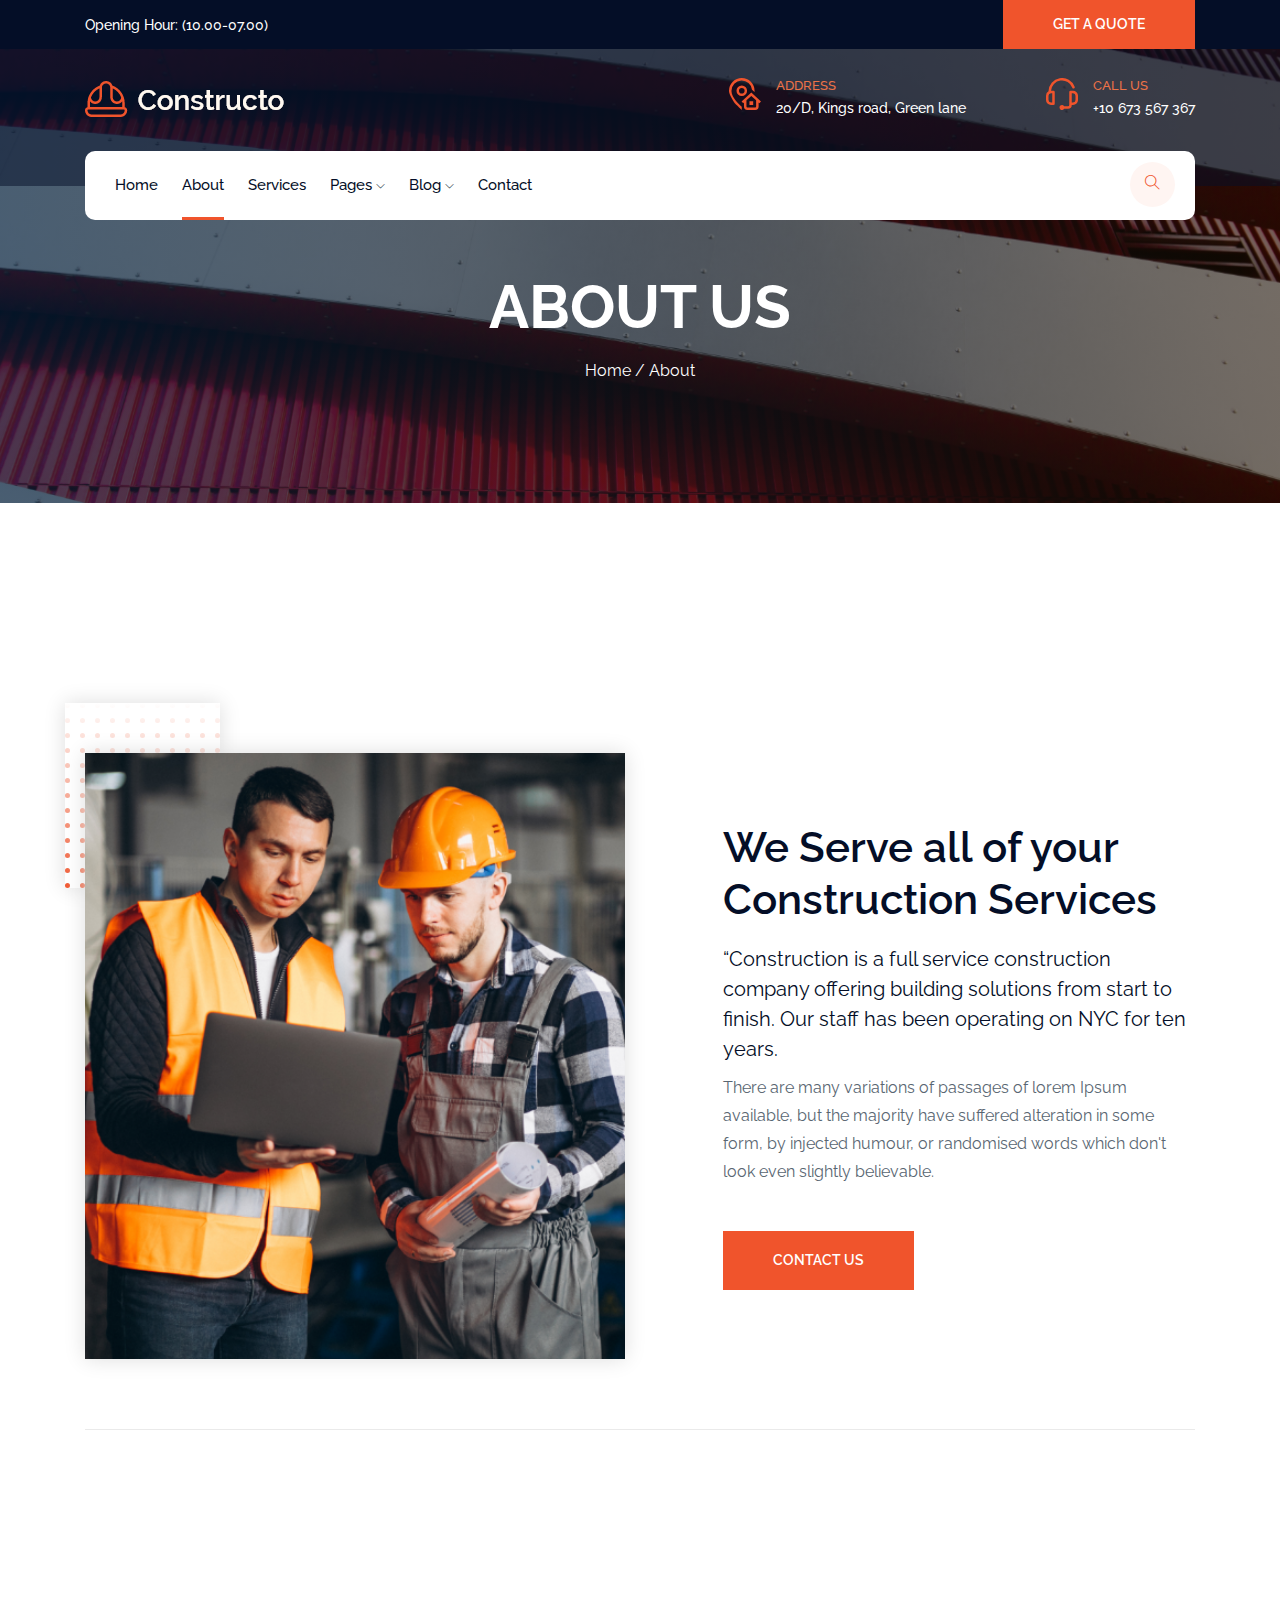
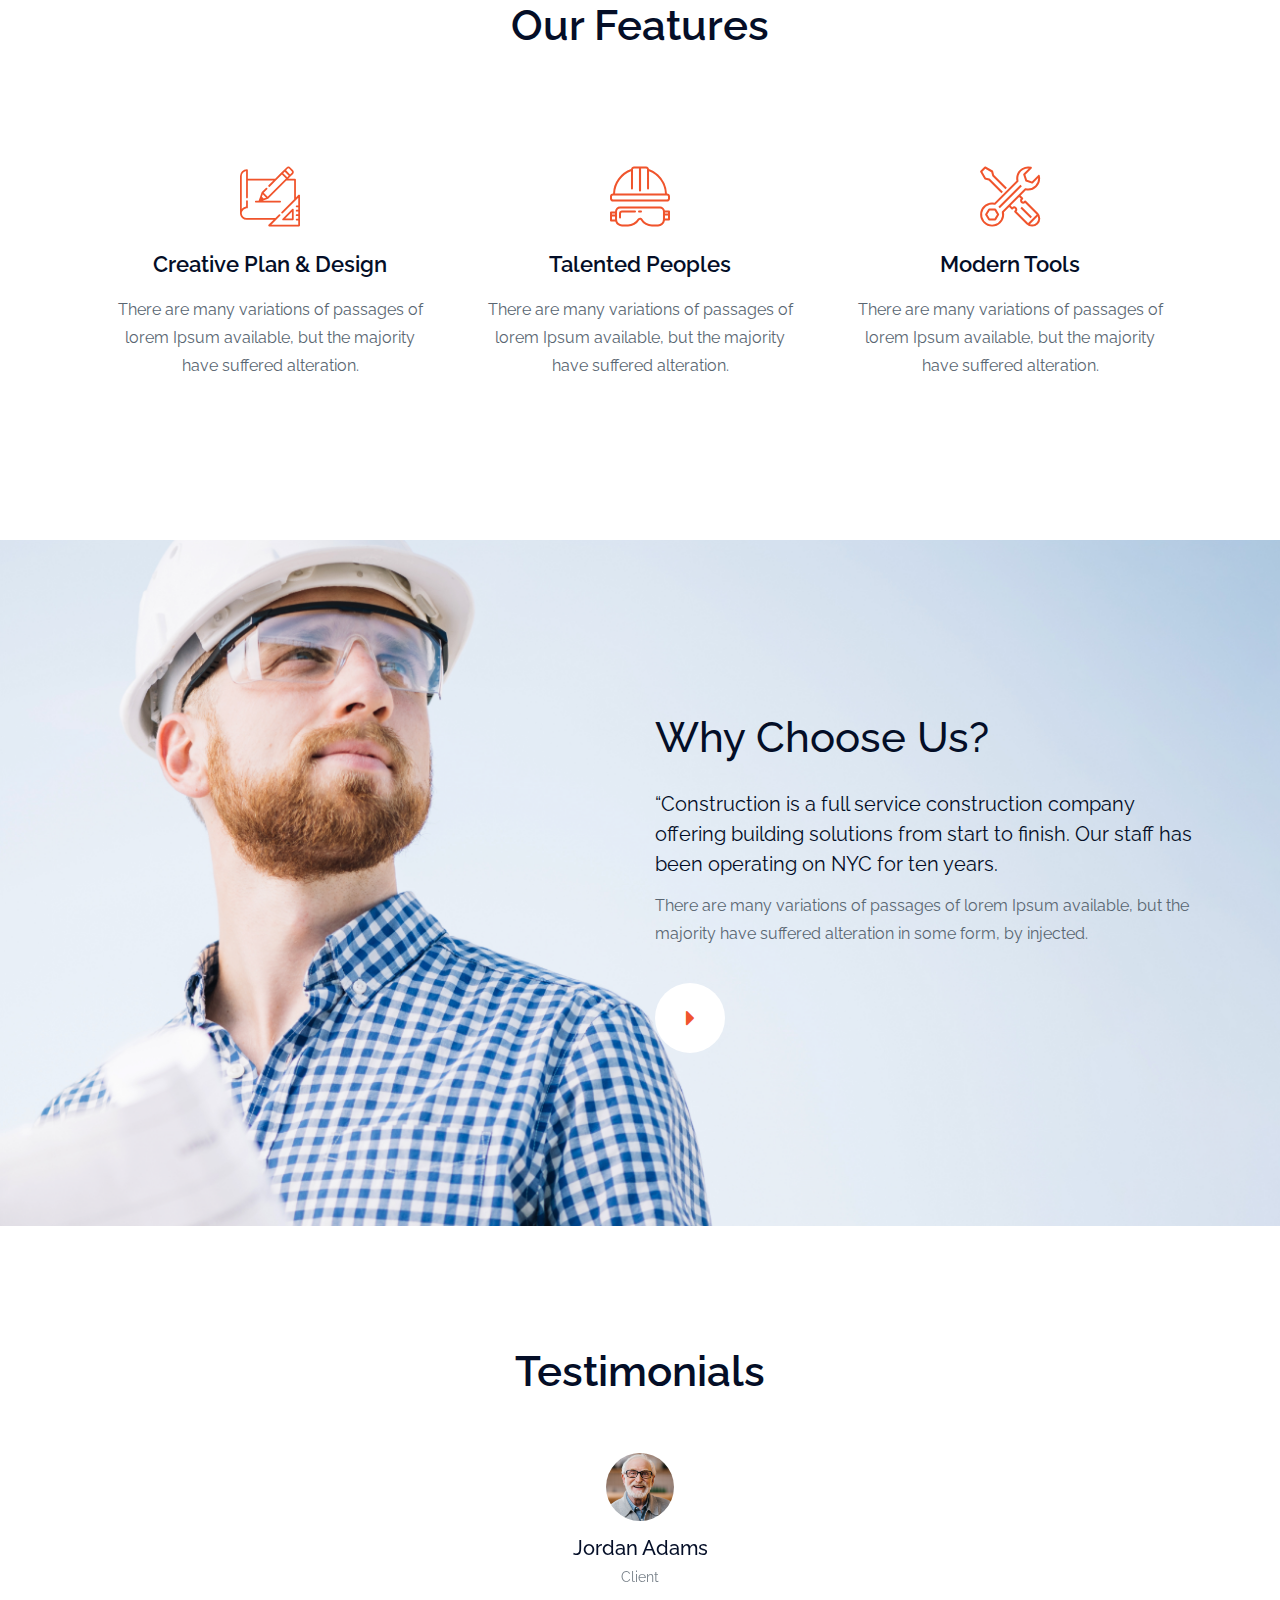
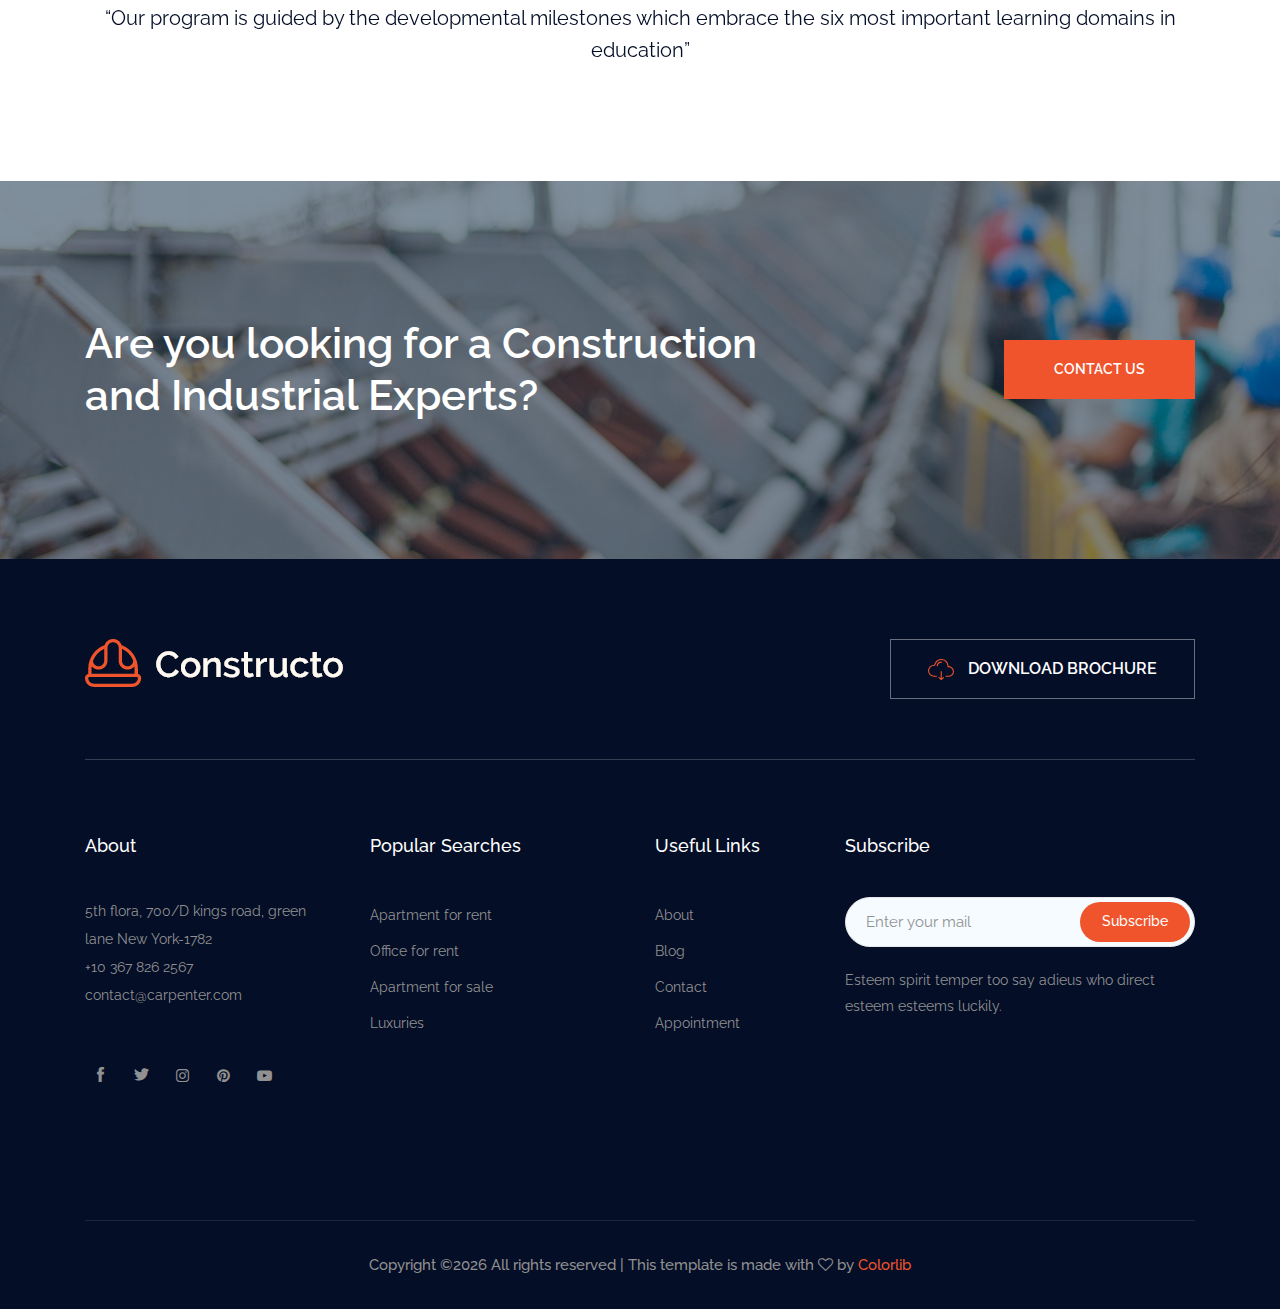
<file: tema1/about.html>
<!doctype html>
<html class="no-js" lang="zxx">

<head>
    <meta charset="utf-8">
    <meta http-equiv="x-ua-compatible" content="ie=edge">
    <title>constructo</title>
    <meta name="description" content="">
    <meta name="viewport" content="width=device-width, initial-scale=1">

    <!-- <link rel="manifest" href="site.webmanifest"> -->
    <link rel="shortcut icon" type="image/x-icon" href="img/favicon.png">
    <!-- Place favicon.ico in the root directory -->

    <!-- CSS here -->
    <link rel="stylesheet" href="css/bootstrap.min.css">
    <link rel="stylesheet" href="css/owl.carousel.min.css">
    <link rel="stylesheet" href="css/magnific-popup.css">
    <link rel="stylesheet" href="css/font-awesome.min.css">
    <link rel="stylesheet" href="css/themify-icons.css">
    <link rel="stylesheet" href="css/gijgo.css">
    <link rel="stylesheet" href="css/nice-select.css">
    <link rel="stylesheet" href="css/flaticon.css">
    <link rel="stylesheet" href="css/slicknav.css">

    <link rel="stylesheet" href="css/style.css">
    <!-- <link rel="stylesheet" href="css/responsive.css"> -->
</head>

<body>
    <!--[if lte IE 9]>
            <p class="browserupgrade">You are using an <strong>outdated</strong> browser. Please <a href="https://browsehappy.com/">upgrade your browser</a> to improve your experience and security.</p>
        <![endif]-->

    <!-- header-start -->
    <header>
        <div class="header-area ">
            <div class="header-top_area d-none d-lg-block">
                <div class="container">
                    <div class="row align-items-center">
                        <div class="col-xl-5 col-md-5 ">
                            <div class="header_left">
                                <p>Opening Hour: (10.00-07.00)</p>
                            </div>
                        </div>
                        <div class="col-xl-7 col-md-7">
                            <div class="header_right d-flex justify-content-end">
                                <a href="#" class="boxed-btn3">Get a Quote</a>
                            </div>

                        </div>
                    </div>
                </div>
            </div>
            <div class="address_bar d-none d-lg-block">
                <div class="container">
                    <div class="row justify-content-between align-items-center">
                        <div class="col-xl-3 col-lg-3">
                            <div class="logo">
                                <a href="index.html">
                                    <img src="img/logo.png" alt="">
                                </a>
                            </div>
                        </div>
                        <div class="col-lg-9">
                            <div class="address_menu d-flex justify-content-end">
                                <div class="single_address  d-flex">
                                    <div class="icon">
                                        <img src="img/icon/header-address.svg" alt="">
                                    </div>
                                    <div class="address_info">
                                        <h3>Address</h3>
                                        <p>20/D, Kings road, Green lane</p>
                                    </div>
                                </div>
                                <div class="single_address d-flex">
                                    <div class="icon">
                                        <img src="img/icon/headset.svg" alt="">
                                    </div>
                                    <div class="address_info">
                                        <h3>Call Us</h3>
                                        <p>+10 673 567 367</p>
                                    </div>
                                </div>
                            </div>
                        </div>
                    </div>
                </div>
            </div>
            <div id="sticky-header" class="main-header-area">
                <div class="container">
                    <div class="white_bg_bar">
                        <div class="row align-items-center">
                            <div class="col-12 d-lg-none">
                                <div class="logo ">
                                    <a href="#">
                                        <img src="img/logo.png" alt="">
                                    </a>
                                </div>
                            </div>
                            <div class="col-xl-8 col-lg-8">
                                <div class="main-menu  d-none d-lg-block">
                                    <nav>
                                        <ul id="navigation">
                                            <li><a  href="index.html">home</a></li>
                                            <li><a class="active" href="about.html">About</a></li>
                                            <li><a href="services.html">Services</a></li>
                                            <li><a href="#">pages <i class="ti-angle-down"></i></a>
                                                <ul class="submenu">
                                                        <li><a href="project.html">project</a></li>
                                                        <li><a href="elements.html">elements</a></li>
                                                        <li><a href="project_details.html">project details</a></li>
                                                </ul>
                                            </li>
                                            <li><a href="#">blog <i class="ti-angle-down"></i></a>
                                                <ul class="submenu">
                                                    <li><a href="blog.html">blog</a></li>
                                                    <li><a href="single-blog.html">single-blog</a></li>
                                                </ul>
                                            </li>
                                            <li><a href="contact.html">Contact</a></li>
                                        </ul>
                                    </nav>
                                </div>
                            </div>
                            <div class="col-xl-4 col-lg-4 d-none d-lg-block">
                                <div class="Appointment d-flex justify-content-end">
                                    <div class="search_icon">
                                        <a data-toggle="modal" data-target="#exampleModalCenter" href="#">
                                            <i class="ti-search"></i>
                                        </a>
                                    </div>
                                </div>
                            </div>
                            <div class="col-12">
                                <div class="mobile_menu d-block d-lg-none">
                                </div>
                            </div>
                        </div>
                    </div>

                </div>
            </div>
        </div>
    </header>
    <!-- header-end -->


  <!-- bradcam_area  -->
  <div class="bradcam_area bradcam_bg_2">
        <div class="container">
            <div class="row">
                <div class="col-xl-12">
                    <div class="bradcam_text text-center">
                        <h3>About Us</h3>
                        <p><a href="index.html">Home</a> / About</p>
                    </div>
                </div>
            </div>
        </div>
    </div>
    <!--/ bradcam_area  -->


    <!-- about_area_start  -->
    <div class="about_area add_padding">
        <div class="container">
            <div class="border_1px">
                <div class="row align-items-center">
                    <div class="col-xl-6  col-md-6">
                        <div class="about_thumb">
                            <img src="img/about/about2.png" alt="">
                            <div class="pattern_img d-none d-lg-block">
                                <img src="img/pattern/pattern.svg" alt="">
                            </div>
                        </div>
                    </div>
                    <div class="col-xl-6 col-md-6">
                        <div class="about_info">
                            <h3>We Serve all of your <br>
                                Construction Services</h3>
                            <p class="first_para"> “Construction is a full service construction company offering
                                building solutions from start to finish. Our staff has been operating on NYC for ten
                                years.</p>
                            <p>There are many variations of passages of lorem Ipsum available, but the majority have
                                suffered alteration in some form, by injected humour, or randomised words which don't
                                look even slightly believable.</p>
                            <a href="contact.html" class="boxed-btn3">Contact Us</a>
                        </div>
                    </div>
                </div>
            </div>

        </div>
    </div>
    <!-- about_area_end  -->
    <!-- features_area_start -->
    <div class="features_area add_padding">
            <div class="container">
                <div class="row">
                   <div class="col-xl-12">
                        <div class="section_title text-center mb-50">
                                <h3>Our Features</h3>
                            </div>
                   </div>
                </div>
                <div class="row no-gutters">
                    <div class="col-lg-4 col-md-4">
                        <div class="single_feature text-center">
                            <div class="icon">
                                <i class="flaticon-sketch"></i>
                            </div>
                            <h3>Creative Plan & Design</h3>
                            <p>There are many variations of passages of lorem Ipsum available, but the majority have
                                suffered alteration.</p>
                        </div>
                    </div>
                    <div class="col-lg-4 col-md-4">
                        <div class="single_feature text-center">
                            <div class="icon">
                                <i class="flaticon-helmet"></i>
                            </div>
                            <h3>Talented Peoples</h3>
                            <p>There are many variations of passages of lorem Ipsum available, but the majority have
                                suffered alteration.</p>
                        </div>
                    </div>
                    <div class="col-lg-4 col-md-4">
                        <div class="single_feature text-center">
                            <div class="icon">
                                <i class="flaticon-support"></i>
                            </div>
                            <h3>Modern Tools</h3>
                            <p>There are many variations of passages of lorem Ipsum available, but the majority have
                                suffered alteration.</p>
                        </div>
                    </div>
                </div>
            </div>
        </div>
        <!-- features_area_end -->


    <!-- chose_us_area start -->
    <div class="chose_us_area chose_bg_1">
        <div class="container">
            <div class="row justify-content-end">
                <div class="col-lg-6 col-md-8">
                    <div class="chose_info">
                        <h3>Why Choose Us?</h3>
                        <p class="lasrge_text">
                            “Construction is a full service construction company offering building solutions from start
                            to finish. Our staff has been operating on NYC for ten years.
                        </p>
                        <p>There are many variations of passages of lorem Ipsum available, but the majority have
                            suffered alteration in some form, by injected.</p>
                        <div class="icon_video">
                            <a class="popup-video" href="https://www.youtube.com/watch?v=Spi1vvZgLXw">
                                <i class="fa fa-caret-right"></i>
                            </a>
                        </div>
                    </div>
                </div>
            </div>
        </div>
    </div>
    <!-- chose_us_area end -->
    <div class="testimonial_area ">
            <div class="container">
                <div class="row">
                    <div class="col-xl-12">
                            <div class="section_title text-center mb-55">
                                    <h3>Testimonials</h3>
                                </div>
                    </div>
                </div>
                <div class="row">
                    <div class="col-xl-12">
                        <div class="testmonial_active owl-carousel">
                            <div class="single_carousel">
                                <div class="single_testmonial text-center">
                                    <div class="testmonial_author">
                                        <div class="thumb">
                                            <img src="img/testimonial/1.png" alt="">
                                        </div>
                                        <h4>Jordan Adams</h4>
                                        <span>Client</span>
                                    </div>
                                    <p>“Our program is guided by the developmental milestones which embrace <br>
                                        the six most important learning domains in education”</p>
                                </div>
                            </div>
                            <div class="single_carousel">
                                <div class="single_testmonial text-center">
                                    <div class="testmonial_author">
                                        <div class="thumb">
                                            <img src="img/testimonial/1.png" alt="">
                                        </div>
                                        <h4>Jordan Adams</h4>
                                        <span>Client</span>
                                    </div>
                                    <p>“Our program is guided by the developmental milestones which embrace <br>
                                        the six most important learning domains in education”</p>
                                </div>
                            </div>
                            <div class="single_carousel">
                                <div class="single_testmonial text-center">
                                    <div class="testmonial_author">
                                        <div class="thumb">
                                            <img src="img/testimonial/1.png" alt="">
                                        </div>
                                        <h4>Jordan Adams</h4>
                                        <span>Client</span>
                                    </div>
                                    <p>“Our program is guided by the developmental milestones which embrace <br>
                                        the six most important learning domains in education”</p>
                                </div>
                            </div>
                        </div>
                    </div>
                </div>
            </div>
        </div>
    <!-- contact_us_start  -->
    <div class="contact_us overlay">
            <div class="container">
                <div class="row align-items-center">
                    <div class="col-lg-8 col-md-7">
                        <div class="contact_text">
                            <h3>Are you looking for a Construction
                                and Industrial Experts?</h3>
                        </div>
                    </div>
                    <div class="col-lg-4 col-md-5">
                        <div class="contact_btn">
                            <a class="boxed-btn3" href="contact.html">Contact Us</a>
                        </div>
                    </div>
                </div>
            </div>
        </div>
        <!-- contact_us_end -->

    <!-- footer_start  -->
    <footer class="footer">
        <div class="download_brochure">
            <div class="container">
                <div class="bordered_1px">
                        <div class="row">
                                <div class="col-lg-6 col-md-6">
                                        <div class="footer_logo">
                                                <a href="#">
                                                    <img src="img/footer_logo.png" alt="">
                                                </a>
                                            </div>
                                </div>
                                <div class="col-lg-6 col-md-6">
                                    <div class="download_btn">
                                        <a href="#"> <img src="img/icon/down.svg" alt=""> Download Brochure</a>
                                    </div>
                                </div>
                            </div>
                </div>
                
            </div>
        </div>
        <div class="footer_top">
            <div class="container">
                <div class="row">
                    <div class="col-xl-3 col-md-6 col-lg-3 ">
                        <div class="footer_widget">
                                <h3 class="footer_title">
                                        About
                                </h3>
                            <p>5th flora, 700/D kings road, green <br> lane New York-1782 <br>
                                <a href="#">+10 367 826 2567</a> <br>
                                <a href="#">contact@carpenter.com</a>
                            </p>
                            <p>



                            </p>
                            <div class="socail_links">
                                <ul>
                                    <li>
                                        <a href="#">
                                            <i class="ti-facebook"></i>
                                        </a>
                                    </li>
                                    <li>
                                        <a href="#">
                                            <i class="ti-twitter-alt"></i>
                                        </a>
                                    </li>
                                    <li>
                                        <a href="#">
                                            <i class="fa fa-instagram"></i>
                                        </a>
                                    </li>
                                    <li>
                                        <a href="#">
                                            <i class="fa fa-pinterest"></i>
                                        </a>
                                    </li>
                                    <li>
                                        <a href="#">
                                            <i class="fa fa-youtube-play"></i>
                                        </a>
                                    </li>
                                </ul>
                            </div>

                        </div>
                    </div>
                    <div class="col-xl-2 col-md-6 col-lg-2">
                        <div class="footer_widget">
                            <h3 class="footer_title">
                                    Popular Searches
                            </h3>
                            <ul>
                                <li><a href="#">Apartment for rent </a></li>
                                <li><a href="#">Office for rent</a></li>
                                <li><a href="#"> Apartment for sale</a></li>
                                <li><a href="#"> Luxuries</a></li>
                            </ul>
                        </div>
                    </div>
                    <div class="col-xl-2 col-md-6 col-lg-2 offset-xl-1 offset-lg-1">
                        <div class="footer_widget">
                            <h3 class="footer_title">
                                Useful Links
                            </h3>
                            <ul>
                                <li><a href="#">About</a></li>
                                <li><a href="#">Blog</a></li>
                                <li><a href="#"> Contact</a></li>
                                <li><a href="#"> Appointment</a></li>
                            </ul>
                        </div>
                    </div>
                    <div class="col-xl-4 col-md-6 col-lg-4">
                        <div class="footer_widget">
                            <h3 class="footer_title">
                                Subscribe
                            </h3>
                            <form action="#" class="newsletter_form">
                                <input type="text" placeholder="Enter your mail">
                                <button type="submit">Subscribe</button>
                            </form>
                            <p class="newsletter_text">Esteem spirit temper too say adieus who direct esteem esteems
                                luckily.</p>
                        </div>
                    </div>
                </div>
            </div>
        </div>
        <div class="copy-right_text">
            <div class="container">
                <div class="footer_border"></div>
                <div class="row">
                    <div class="col-xl-12">
                        <p class="copy_right text-center">
                            <!-- Link back to Colorlib can't be removed. Template is licensed under CC BY 3.0. -->
Copyright &copy;<script>document.write(new Date().getFullYear());</script> All rights reserved | This template is made with <i class="fa fa-heart-o" aria-hidden="true"></i> by <a href="https://colorlib.com" target="_blank">Colorlib</a>
<!-- Link back to Colorlib can't be removed. Template is licensed under CC BY 3.0. -->
                        </p>
                    </div>
                </div>
            </div>
        </div>
    </footer>
    <!-- footer_end  -->

    <!-- JS here -->
    <script src="js/vendor/modernizr-3.5.0.min.js"></script>
    <script src="js/vendor/jquery-1.12.4.min.js"></script>
    <script src="js/popper.min.js"></script>
    <script src="js/bootstrap.min.js"></script>
    <script src="js/owl.carousel.min.js"></script>
    <script src="js/isotope.pkgd.min.js"></script>
    <script src="js/ajax-form.js"></script>
    <script src="js/waypoints.min.js"></script>
    <script src="js/jquery.counterup.min.js"></script>
    <script src="js/imagesloaded.pkgd.min.js"></script>
    <script src="js/scrollIt.js"></script>
    <script src="js/jquery.scrollUp.min.js"></script>
    <script src="js/wow.min.js"></script>
    <script src="js/gijgo.min.js"></script>
    <script src="js/nice-select.min.js"></script>
    <script src="js/jquery.slicknav.min.js"></script>
    <script src="js/jquery.magnific-popup.min.js"></script>
    <script src="js/plugins.js"></script>



    <!--contact js-->
    <script src="js/contact.js"></script>
    <script src="js/jquery.ajaxchimp.min.js"></script>
    <script src="js/jquery.form.js"></script>
    <script src="js/jquery.validate.min.js"></script>
    <script src="js/mail-script.js"></script>


    <script src="js/main.js"></script>

      <!-- Modal -->
  <div class="modal fade custom_search_pop" id="exampleModalCenter" tabindex="-1" role="dialog" aria-labelledby="exampleModalCenterTitle" aria-hidden="true">
        <div class="modal-dialog modal-dialog-centered" role="document">
          <div class="modal-content">
            <div class="serch_form">
                <input type="text" placeholder="search" >
                <button type="submit">search</button>
            </div>
          </div>
        </div>
      </div>
    <script>
        $('#datepicker').datepicker({
            iconsLibrary: 'fontawesome',
            icons: {
                rightIcon: '<span class="fa fa-calendar-o"></span>'
            }
        });
        $('#datepicker2').datepicker({
            iconsLibrary: 'fontawesome',
            icons: {
                rightIcon: '<span class="fa fa-calendar-o"></span>'
            }

        });
    </script>
</body>

</html>
</file>
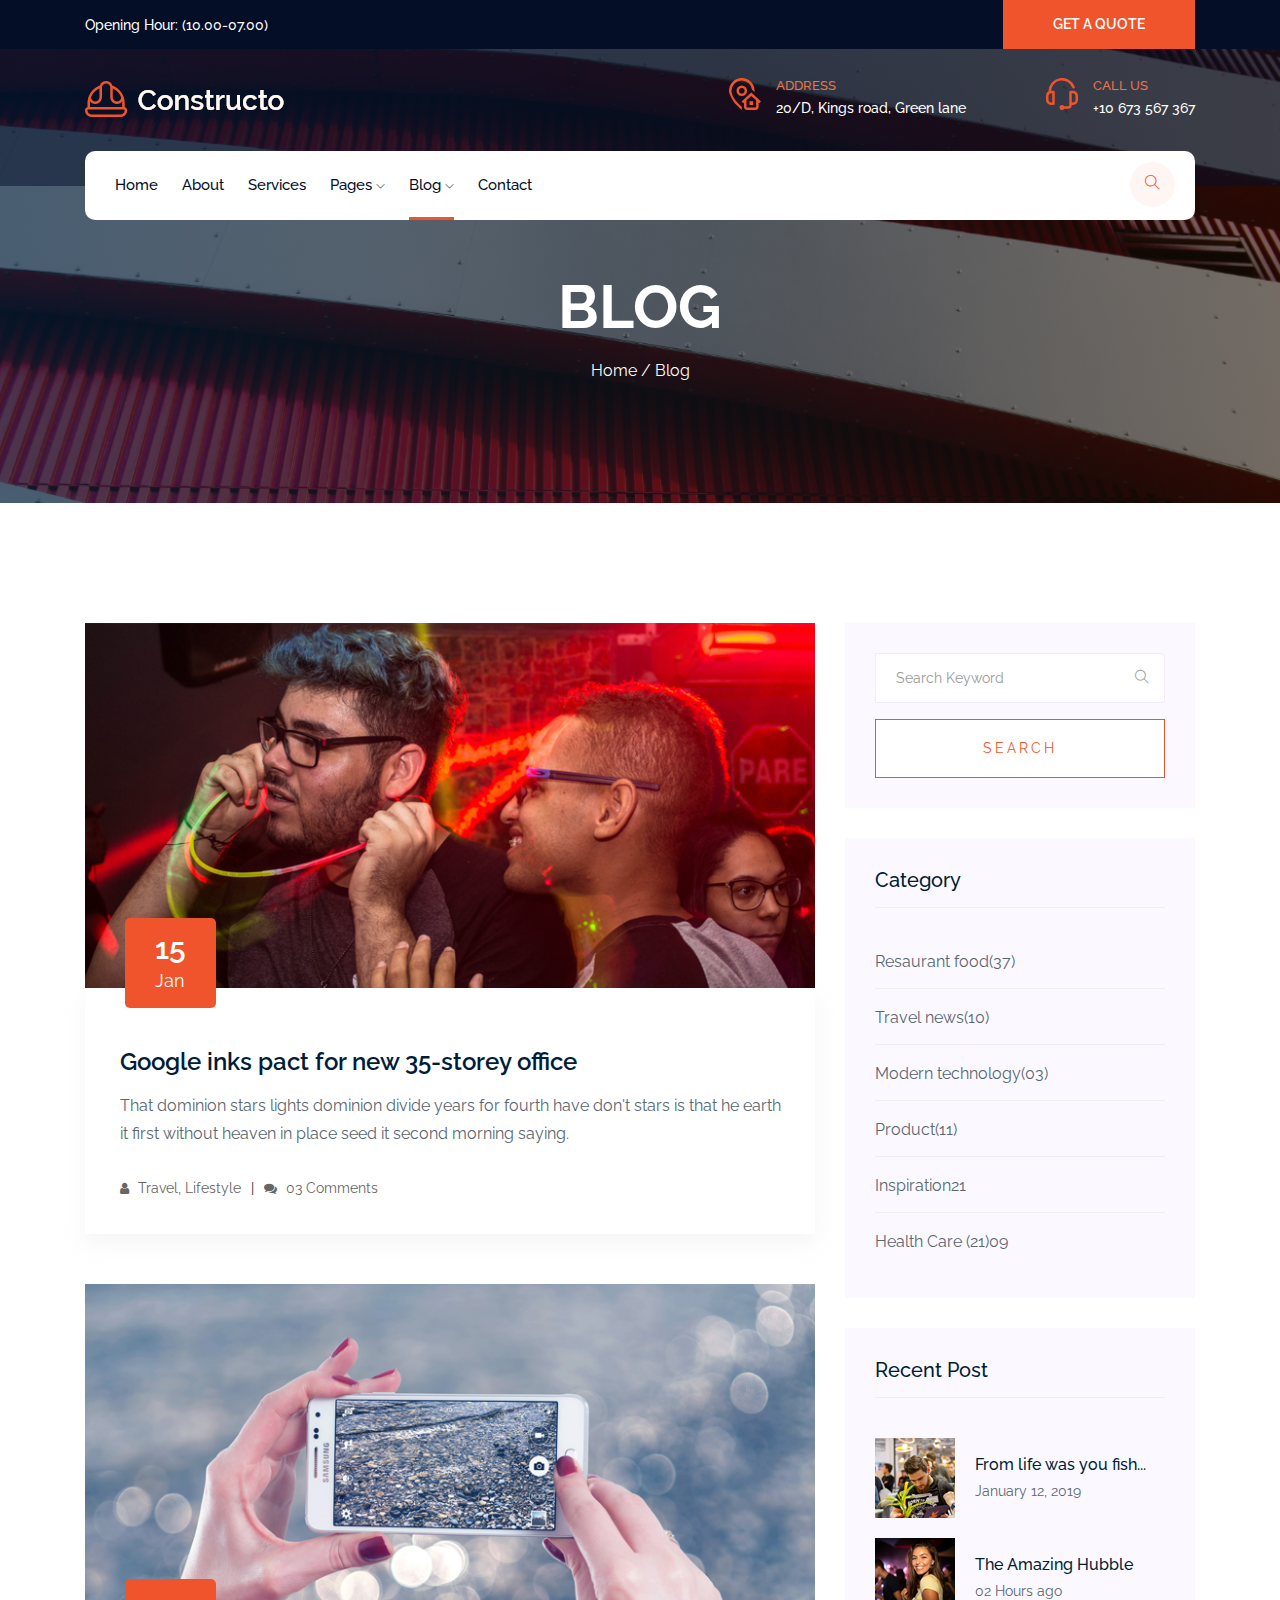
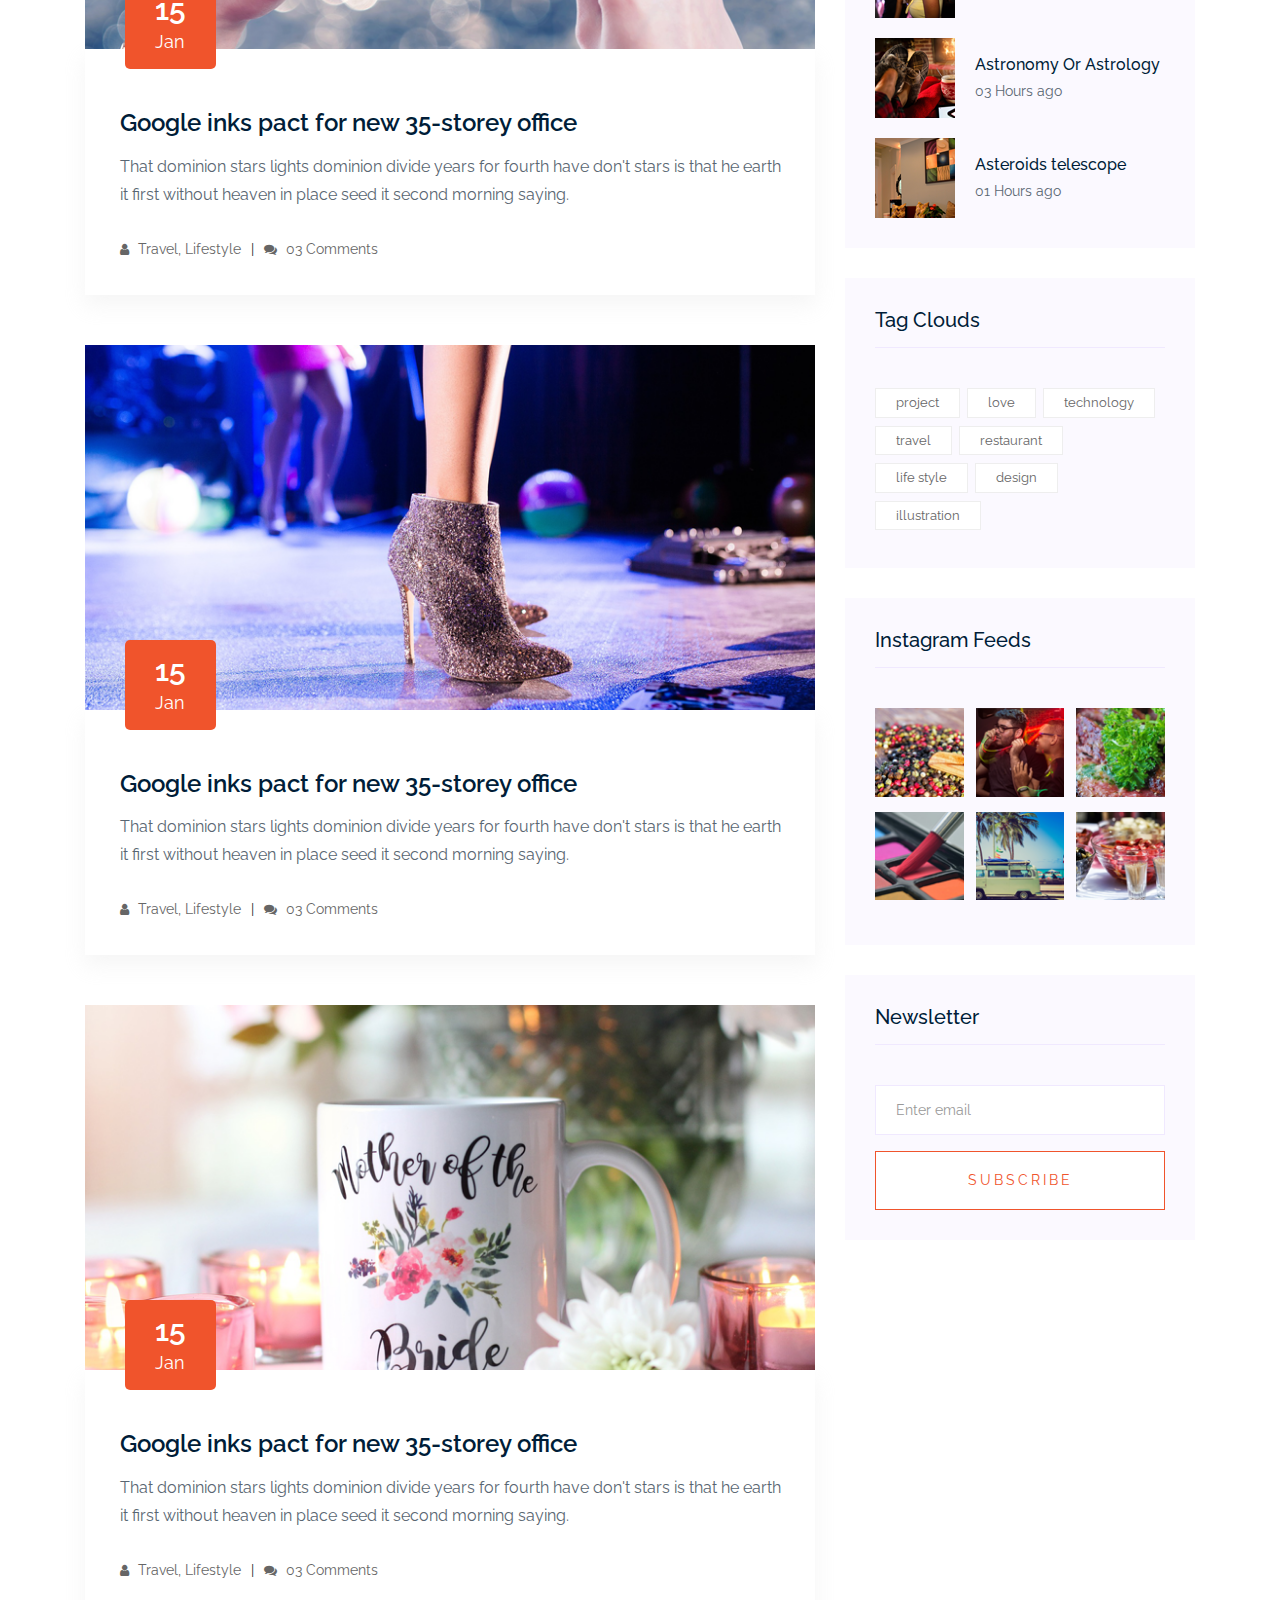
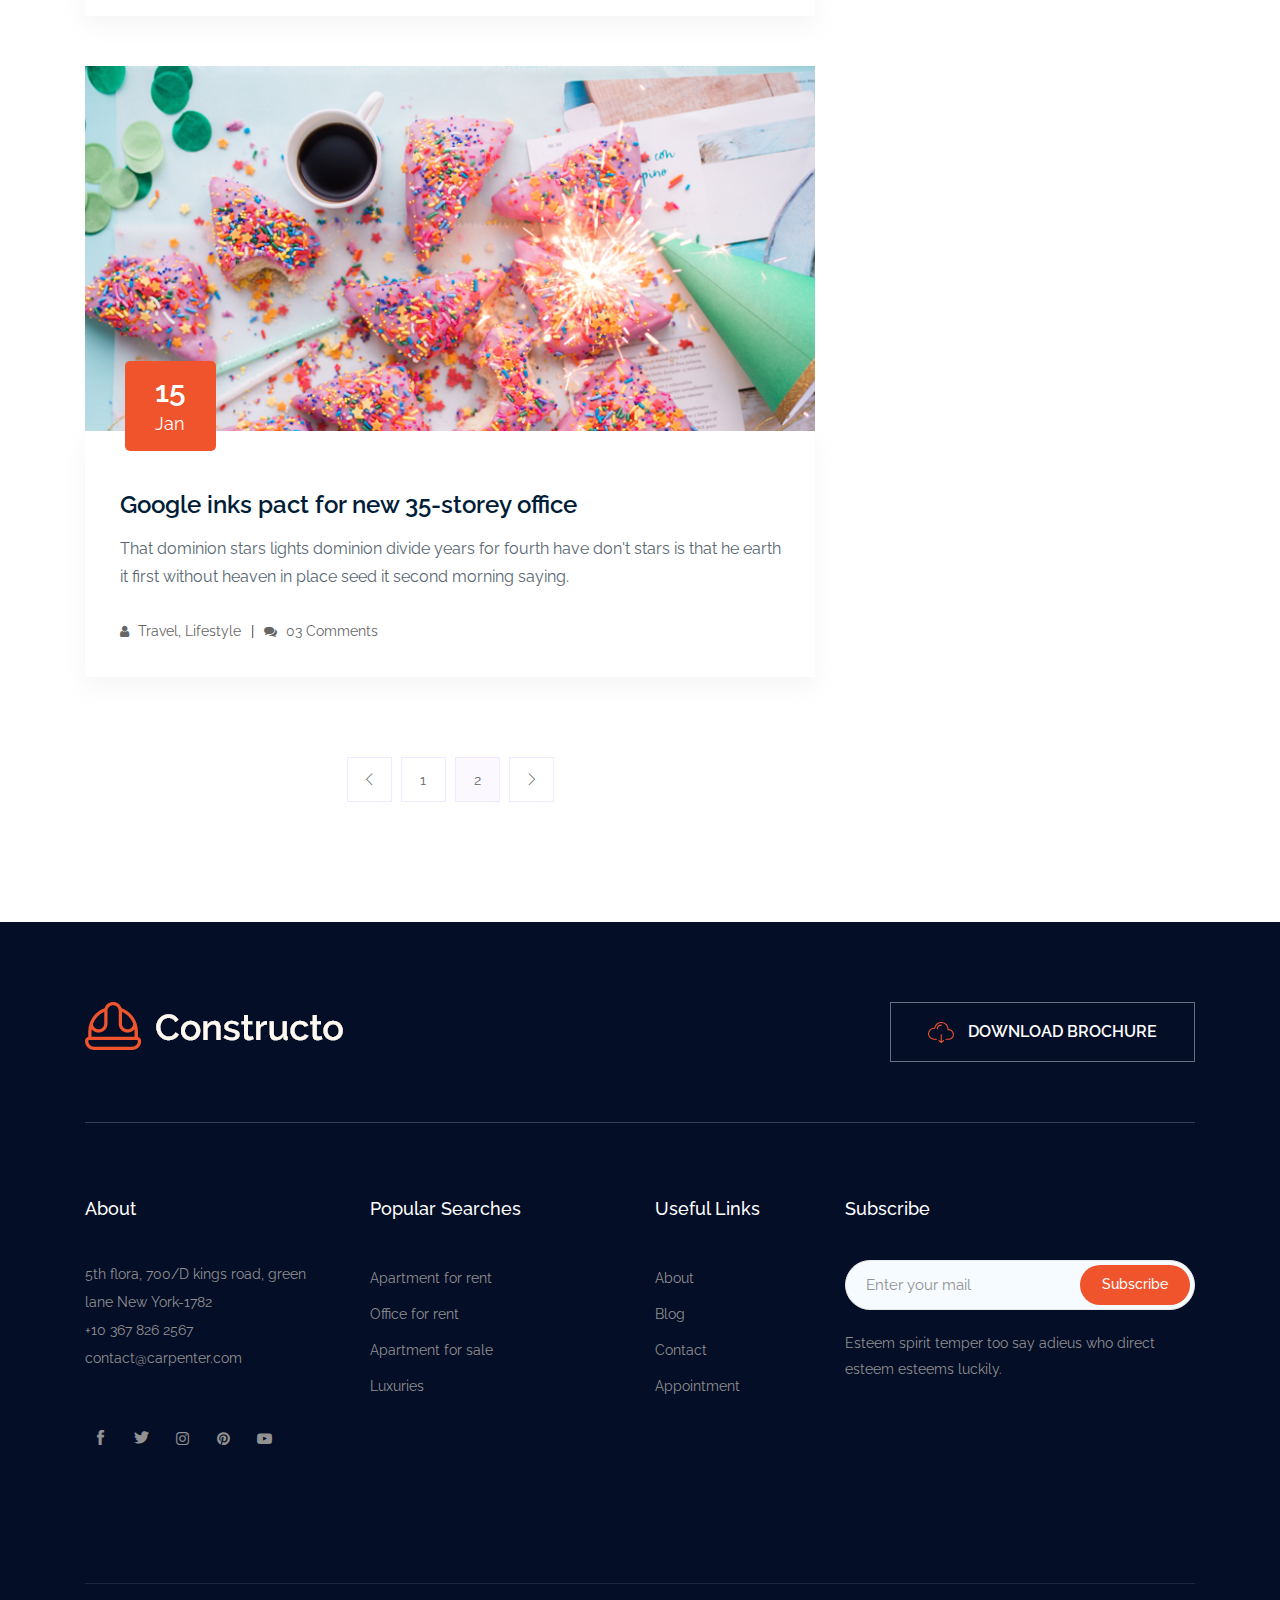
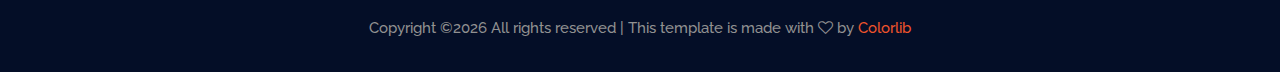
<file: tema1/blog.html>
<!doctype html>
<html class="no-js" lang="zxx">

<head>
    <meta charset="utf-8">
    <meta http-equiv="x-ua-compatible" content="ie=edge">
    <title>constructo</title>
    <meta name="description" content="">
    <meta name="viewport" content="width=device-width, initial-scale=1">

    <!-- <link rel="manifest" href="site.webmanifest"> -->
    <link rel="shortcut icon" type="image/x-icon" href="img/favicon.png">
    <!-- Place favicon.ico in the root directory -->

    <!-- CSS here -->
    <link rel="stylesheet" href="css/bootstrap.min.css">
    <link rel="stylesheet" href="css/owl.carousel.min.css">
    <link rel="stylesheet" href="css/magnific-popup.css">
    <link rel="stylesheet" href="css/font-awesome.min.css">
    <link rel="stylesheet" href="css/themify-icons.css">
    <link rel="stylesheet" href="css/nice-select.css">
    <link rel="stylesheet" href="css/flaticon.css">
    <link rel="stylesheet" href="css/gijgo.css">
    <link rel="stylesheet" href="css/animate.css">
    <link rel="stylesheet" href="css/slicknav.css">
    <link rel="stylesheet" href="css/style.css">
    <!-- <link rel="stylesheet" href="css/responsive.css"> -->
</head>

<body>
    <!--[if lte IE 9]>
            <p class="browserupgrade">You are using an <strong>outdated</strong> browser. Please <a href="https://browsehappy.com/">upgrade your browser</a> to improve your experience and security.</p>
        <![endif]-->

    <!-- header-start -->
    <header>
            <div class="header-area ">
                <div class="header-top_area d-none d-lg-block">
                    <div class="container">
                        <div class="row align-items-center">
                            <div class="col-xl-5 col-md-5 ">
                                <div class="header_left">
                                    <p>Opening Hour: (10.00-07.00)</p>
                                </div>
                            </div>
                            <div class="col-xl-7 col-md-7">
                                <div class="header_right d-flex justify-content-end">
                                    <a href="#" class="boxed-btn3">Get a Quote</a>
                                </div>
    
                            </div>
                        </div>
                    </div>
                </div>
                <div class="address_bar d-none d-lg-block">
                    <div class="container">
                        <div class="row justify-content-between align-items-center">
                            <div class="col-xl-3 col-lg-3">
                                <div class="logo">
                                    <a href="index.html">
                                        <img src="img/logo.png" alt="">
                                    </a>
                                </div>
                            </div>
                            <div class="col-lg-9">
                                <div class="address_menu d-flex justify-content-end">
                                    <div class="single_address  d-flex">
                                        <div class="icon">
                                            <img src="img/icon/header-address.svg" alt="">
                                        </div>
                                        <div class="address_info">
                                            <h3>Address</h3>
                                            <p>20/D, Kings road, Green lane</p>
                                        </div>
                                    </div>
                                    <div class="single_address d-flex">
                                        <div class="icon">
                                            <img src="img/icon/headset.svg" alt="">
                                        </div>
                                        <div class="address_info">
                                            <h3>Call Us</h3>
                                            <p>+10 673 567 367</p>
                                        </div>
                                    </div>
                                </div>
                            </div>
                        </div>
                    </div>
                </div>
                <div id="sticky-header" class="main-header-area">
                    <div class="container">
                        <div class="white_bg_bar">
                            <div class="row align-items-center">
                                <div class="col-12 d-lg-none">
                                    <div class="logo ">
                                        <a href="#">
                                            <img src="img/logo.png" alt="">
                                        </a>
                                    </div>
                                </div>
                                <div class="col-xl-8 col-lg-8">
                                    <div class="main-menu  d-none d-lg-block">
                                        <nav>
                                            <ul id="navigation">
                                                <li><a  href="index.html">home</a></li>
                                                <li><a href="about.html">About</a></li>
                                                <li><a href="services.html">Services</a></li>
                                                <li><a href="#">pages <i class="ti-angle-down"></i></a>
                                                    <ul class="submenu">
                                                        <li><a href="project.html">project</a></li>
                                                        <li><a href="elements.html">elements</a></li>
                                                        <li><a href="project_details.html">project details</a></li>
                                                    </ul>
                                                </li>
                                                <li><a class="active" href="#">blog <i class="ti-angle-down"></i></a>
                                                    <ul class="submenu">
                                                        <li><a href="blog.html">blog</a></li>
                                                        <li><a href="single-blog.html">single-blog</a></li>
                                                    </ul>
                                                </li>
                                                <li><a href="contact.html">Contact</a></li>
                                            </ul>
                                        </nav>
                                    </div>
                                </div>
                                <div class="col-xl-4 col-lg-4 d-none d-lg-block">
                                    <div class="Appointment d-flex justify-content-end">
                                        <div class="search_icon">
                                            <a data-toggle="modal" data-target="#exampleModalCenter" href="#">
                                                <i class="ti-search"></i>
                                            </a>
                                        </div>
                                    </div>
                                </div>
                                <div class="col-12">
                                    <div class="mobile_menu d-block d-lg-none">
                                    </div>
                                </div>
                            </div>
                        </div>
    
                    </div>
                </div>
            </div>
        </header>
        <!-- header-end -->
        <!-- bradcam_area  -->
        <div class="bradcam_area bradcam_bg_2">
            <div class="container">
                <div class="row">
                    <div class="col-xl-12">
                        <div class="bradcam_text text-center">
                            <h3>blog</h3>
                            <p><a href="blog.html">Home</a> / blog</p>
                        </div>
                    </div>
                </div>
            </div>
        </div>
        <!--/ bradcam_area  -->


    <!--================Blog Area =================-->
    <section class="blog_area section-padding">
        <div class="container">
            <div class="row">
                <div class="col-lg-8 mb-5 mb-lg-0">
                    <div class="blog_left_sidebar">
                        <article class="blog_item">
                            <div class="blog_item_img">
                                <img class="card-img rounded-0" src="img/blog/single_blog_1.png" alt="">
                                <a href="#" class="blog_item_date">
                                    <h3>15</h3>
                                    <p>Jan</p>
                                </a>
                            </div>

                            <div class="blog_details">
                                <a class="d-inline-block" href="single-blog.html">
                                    <h2>Google inks pact for new 35-storey office</h2>
                                </a>
                                <p>That dominion stars lights dominion divide years for fourth have don't stars is that
                                    he earth it first without heaven in place seed it second morning saying.</p>
                                <ul class="blog-info-link">
                                    <li><a href="#"><i class="fa fa-user"></i> Travel, Lifestyle</a></li>
                                    <li><a href="#"><i class="fa fa-comments"></i> 03 Comments</a></li>
                                </ul>
                            </div>
                        </article>

                        <article class="blog_item">
                            <div class="blog_item_img">
                                <img class="card-img rounded-0" src="img/blog/single_blog_2.png" alt="">
                                <a href="#" class="blog_item_date">
                                    <h3>15</h3>
                                    <p>Jan</p>
                                </a>
                            </div>

                            <div class="blog_details">
                                <a class="d-inline-block" href="single-blog.html">
                                    <h2>Google inks pact for new 35-storey office</h2>
                                </a>
                                <p>That dominion stars lights dominion divide years for fourth have don't stars is that
                                    he earth it first without heaven in place seed it second morning saying.</p>
                                <ul class="blog-info-link">
                                    <li><a href="#"><i class="fa fa-user"></i> Travel, Lifestyle</a></li>
                                    <li><a href="#"><i class="fa fa-comments"></i> 03 Comments</a></li>
                                </ul>
                            </div>
                        </article>

                        <article class="blog_item">
                            <div class="blog_item_img">
                                <img class="card-img rounded-0" src="img/blog/single_blog_3.png" alt="">
                                <a href="#" class="blog_item_date">
                                    <h3>15</h3>
                                    <p>Jan</p>
                                </a>
                            </div>

                            <div class="blog_details">
                                <a class="d-inline-block" href="single-blog.html">
                                    <h2>Google inks pact for new 35-storey office</h2>
                                </a>
                                <p>That dominion stars lights dominion divide years for fourth have don't stars is that
                                    he earth it first without heaven in place seed it second morning saying.</p>
                                <ul class="blog-info-link">
                                    <li><a href="#"><i class="fa fa-user"></i> Travel, Lifestyle</a></li>
                                    <li><a href="#"><i class="fa fa-comments"></i> 03 Comments</a></li>
                                </ul>
                            </div>
                        </article>

                        <article class="blog_item">
                            <div class="blog_item_img">
                                <img class="card-img rounded-0" src="img/blog/single_blog_4.png" alt="">
                                <a href="#" class="blog_item_date">
                                    <h3>15</h3>
                                    <p>Jan</p>
                                </a>
                            </div>

                            <div class="blog_details">
                                <a class="d-inline-block" href="single-blog.html">
                                    <h2>Google inks pact for new 35-storey office</h2>
                                </a>
                                <p>That dominion stars lights dominion divide years for fourth have don't stars is that
                                    he earth it first without heaven in place seed it second morning saying.</p>
                                <ul class="blog-info-link">
                                    <li><a href="#"><i class="fa fa-user"></i> Travel, Lifestyle</a></li>
                                    <li><a href="#"><i class="fa fa-comments"></i> 03 Comments</a></li>
                                </ul>
                            </div>
                        </article>

                        <article class="blog_item">
                            <div class="blog_item_img">
                                <img class="card-img rounded-0" src="img/blog/single_blog_5.png" alt="">
                                <a href="#" class="blog_item_date">
                                    <h3>15</h3>
                                    <p>Jan</p>
                                </a>
                            </div>

                            <div class="blog_details">
                                <a class="d-inline-block" href="single-blog.html">
                                    <h2>Google inks pact for new 35-storey office</h2>
                                </a>
                                <p>That dominion stars lights dominion divide years for fourth have don't stars is that
                                    he earth it first without heaven in place seed it second morning saying.</p>
                                <ul class="blog-info-link">
                                    <li><a href="#"><i class="fa fa-user"></i> Travel, Lifestyle</a></li>
                                    <li><a href="#"><i class="fa fa-comments"></i> 03 Comments</a></li>
                                </ul>
                            </div>
                        </article>

                        <nav class="blog-pagination justify-content-center d-flex">
                            <ul class="pagination">
                                <li class="page-item">
                                    <a href="#" class="page-link" aria-label="Previous">
                                        <i class="ti-angle-left"></i>
                                    </a>
                                </li>
                                <li class="page-item">
                                    <a href="#" class="page-link">1</a>
                                </li>
                                <li class="page-item active">
                                    <a href="#" class="page-link">2</a>
                                </li>
                                <li class="page-item">
                                    <a href="#" class="page-link" aria-label="Next">
                                        <i class="ti-angle-right"></i>
                                    </a>
                                </li>
                            </ul>
                        </nav>
                    </div>
                </div>
                <div class="col-lg-4">
                    <div class="blog_right_sidebar">
                        <aside class="single_sidebar_widget search_widget">
                            <form action="#">
                                <div class="form-group">
                                    <div class="input-group mb-3">
                                        <input type="text" class="form-control" placeholder='Search Keyword'
                                            onfocus="this.placeholder = ''"
                                            onblur="this.placeholder = 'Search Keyword'">
                                        <div class="input-group-append">
                                            <button class="btn" type="button"><i class="ti-search"></i></button>
                                        </div>
                                    </div>
                                </div>
                                <button class="button rounded-0 primary-bg text-white w-100 btn_1 boxed-btn"
                                    type="submit">Search</button>
                            </form>
                        </aside>

                        <aside class="single_sidebar_widget post_category_widget">
                            <h4 class="widget_title">Category</h4>
                            <ul class="list cat-list">
                                <li>
                                    <a href="#" class="d-flex">
                                        <p>Resaurant food</p>
                                        <p>(37)</p>
                                    </a>
                                </li>
                                <li>
                                    <a href="#" class="d-flex">
                                        <p>Travel news</p>
                                        <p>(10)</p>
                                    </a>
                                </li>
                                <li>
                                    <a href="#" class="d-flex">
                                        <p>Modern technology</p>
                                        <p>(03)</p>
                                    </a>
                                </li>
                                <li>
                                    <a href="#" class="d-flex">
                                        <p>Product</p>
                                        <p>(11)</p>
                                    </a>
                                </li>
                                <li>
                                    <a href="#" class="d-flex">
                                        <p>Inspiration</p>
                                        <p>21</p>
                                    </a>
                                </li>
                                <li>
                                    <a href="#" class="d-flex">
                                        <p>Health Care (21)</p>
                                        <p>09</p>
                                    </a>
                                </li>
                            </ul>
                        </aside>

                        <aside class="single_sidebar_widget popular_post_widget">
                            <h3 class="widget_title">Recent Post</h3>
                            <div class="media post_item">
                                <img src="img/post/post_1.png" alt="post">
                                <div class="media-body">
                                    <a href="single-blog.html">
                                        <h3>From life was you fish...</h3>
                                    </a>
                                    <p>January 12, 2019</p>
                                </div>
                            </div>
                            <div class="media post_item">
                                <img src="img/post/post_2.png" alt="post">
                                <div class="media-body">
                                    <a href="single-blog.html">
                                        <h3>The Amazing Hubble</h3>
                                    </a>
                                    <p>02 Hours ago</p>
                                </div>
                            </div>
                            <div class="media post_item">
                                <img src="img/post/post_3.png" alt="post">
                                <div class="media-body">
                                    <a href="single-blog.html">
                                        <h3>Astronomy Or Astrology</h3>
                                    </a>
                                    <p>03 Hours ago</p>
                                </div>
                            </div>
                            <div class="media post_item">
                                <img src="img/post/post_4.png" alt="post">
                                <div class="media-body">
                                    <a href="single-blog.html">
                                        <h3>Asteroids telescope</h3>
                                    </a>
                                    <p>01 Hours ago</p>
                                </div>
                            </div>
                        </aside>
                        <aside class="single_sidebar_widget tag_cloud_widget">
                            <h4 class="widget_title">Tag Clouds</h4>
                            <ul class="list">
                                <li>
                                    <a href="#">project</a>
                                </li>
                                <li>
                                    <a href="#">love</a>
                                </li>
                                <li>
                                    <a href="#">technology</a>
                                </li>
                                <li>
                                    <a href="#">travel</a>
                                </li>
                                <li>
                                    <a href="#">restaurant</a>
                                </li>
                                <li>
                                    <a href="#">life style</a>
                                </li>
                                <li>
                                    <a href="#">design</a>
                                </li>
                                <li>
                                    <a href="#">illustration</a>
                                </li>
                            </ul>
                        </aside>


                        <aside class="single_sidebar_widget instagram_feeds">
                            <h4 class="widget_title">Instagram Feeds</h4>
                            <ul class="instagram_row flex-wrap">
                                <li>
                                    <a href="#">
                                        <img class="img-fluid" src="img/post/post_5.png" alt="">
                                    </a>
                                </li>
                                <li>
                                    <a href="#">
                                        <img class="img-fluid" src="img/post/post_6.png" alt="">
                                    </a>
                                </li>
                                <li>
                                    <a href="#">
                                        <img class="img-fluid" src="img/post/post_7.png" alt="">
                                    </a>
                                </li>
                                <li>
                                    <a href="#">
                                        <img class="img-fluid" src="img/post/post_8.png" alt="">
                                    </a>
                                </li>
                                <li>
                                    <a href="#">
                                        <img class="img-fluid" src="img/post/post_9.png" alt="">
                                    </a>
                                </li>
                                <li>
                                    <a href="#">
                                        <img class="img-fluid" src="img/post/post_10.png" alt="">
                                    </a>
                                </li>
                            </ul>
                        </aside>


                        <aside class="single_sidebar_widget newsletter_widget">
                            <h4 class="widget_title">Newsletter</h4>

                            <form action="#">
                                <div class="form-group">
                                    <input type="email" class="form-control" onfocus="this.placeholder = ''"
                                        onblur="this.placeholder = 'Enter email'" placeholder='Enter email' required>
                                </div>
                                <button class="button rounded-0 primary-bg text-white w-100 btn_1 boxed-btn"
                                    type="submit">Subscribe</button>
                            </form>
                        </aside>
                    </div>
                </div>
            </div>
        </div>
    </section>
    <!--================Blog Area =================-->

    <!-- footer_start  -->
    <footer class="footer">
            <div class="download_brochure">
                <div class="container">
                    <div class="bordered_1px">
                            <div class="row">
                                    <div class="col-lg-6 col-md-6">
                                            <div class="footer_logo">
                                                    <a href="#">
                                                        <img src="img/footer_logo.png" alt="">
                                                    </a>
                                                </div>
                                    </div>
                                    <div class="col-lg-6 col-md-6">
                                        <div class="download_btn">
                                            <a href="#"> <img src="img/icon/down.svg" alt=""> Download Brochure</a>
                                        </div>
                                    </div>
                                </div>
                    </div>
                    
                </div>
            </div>
            <div class="footer_top">
                <div class="container">
                    <div class="row">
                        <div class="col-xl-3 col-md-6 col-lg-3 ">
                            <div class="footer_widget">
                                    <h3 class="footer_title">
                                            About
                                    </h3>
                                <p>5th flora, 700/D kings road, green <br> lane New York-1782 <br>
                                    <a href="#">+10 367 826 2567</a> <br>
                                    <a href="#">contact@carpenter.com</a>
                                </p>
                                <p>
    
    
    
                                </p>
                                <div class="socail_links">
                                    <ul>
                                        <li>
                                            <a href="#">
                                                <i class="ti-facebook"></i>
                                            </a>
                                        </li>
                                        <li>
                                            <a href="#">
                                                <i class="ti-twitter-alt"></i>
                                            </a>
                                        </li>
                                        <li>
                                            <a href="#">
                                                <i class="fa fa-instagram"></i>
                                            </a>
                                        </li>
                                        <li>
                                            <a href="#">
                                                <i class="fa fa-pinterest"></i>
                                            </a>
                                        </li>
                                        <li>
                                            <a href="#">
                                                <i class="fa fa-youtube-play"></i>
                                            </a>
                                        </li>
                                    </ul>
                                </div>
    
                            </div>
                        </div>
                        <div class="col-xl-2 col-md-6 col-lg-2">
                            <div class="footer_widget">
                                <h3 class="footer_title">
                                        Popular Searches
                                </h3>
                                <ul>
                                    <li><a href="#">Apartment for rent </a></li>
                                    <li><a href="#">Office for rent</a></li>
                                    <li><a href="#"> Apartment for sale</a></li>
                                    <li><a href="#"> Luxuries</a></li>
                                </ul>
                            </div>
                        </div>
                        <div class="col-xl-2 col-md-6 col-lg-2 offset-xl-1 offset-lg-1">
                            <div class="footer_widget">
                                <h3 class="footer_title">
                                    Useful Links
                                </h3>
                                <ul>
                                    <li><a href="#">About</a></li>
                                    <li><a href="#">Blog</a></li>
                                    <li><a href="#"> Contact</a></li>
                                    <li><a href="#"> Appointment</a></li>
                                </ul>
                            </div>
                        </div>
                        <div class="col-xl-4 col-md-6 col-lg-4">
                            <div class="footer_widget">
                                <h3 class="footer_title">
                                    Subscribe
                                </h3>
                                <form action="#" class="newsletter_form">
                                    <input type="text" placeholder="Enter your mail">
                                    <button type="submit">Subscribe</button>
                                </form>
                                <p class="newsletter_text">Esteem spirit temper too say adieus who direct esteem esteems
                                    luckily.</p>
                            </div>
                        </div>
                    </div>
                </div>
            </div>
            <div class="copy-right_text">
                <div class="container">
                    <div class="footer_border"></div>
                    <div class="row">
                        <div class="col-xl-12">
                            <p class="copy_right text-center">
                                <!-- Link back to Colorlib can't be removed. Template is licensed under CC BY 3.0. -->
Copyright &copy;<script>document.write(new Date().getFullYear());</script> All rights reserved | This template is made with <i class="fa fa-heart-o" aria-hidden="true"></i> by <a href="https://colorlib.com" target="_blank">Colorlib</a>
<!-- Link back to Colorlib can't be removed. Template is licensed under CC BY 3.0. -->
                            </p>
                        </div>
                    </div>
                </div>
            </div>
        </footer>
        <!-- footer_end  -->

  <!-- Modal -->
  <div class="modal fade custom_search_pop" id="exampleModalCenter" tabindex="-1" role="dialog" aria-labelledby="exampleModalCenterTitle" aria-hidden="true">
        <div class="modal-dialog modal-dialog-centered" role="document">
          <div class="modal-content">
            <div class="serch_form">
                <input type="text" placeholder="search" >
                <button type="submit">search</button>
            </div>
          </div>
        </div>
      </div>
    <!-- JS here -->
    <script src="js/vendor/modernizr-3.5.0.min.js"></script>
    <script src="js/vendor/jquery-1.12.4.min.js"></script>
    <script src="js/popper.min.js"></script>
    <script src="js/bootstrap.min.js"></script>
    <script src="js/owl.carousel.min.js"></script>
    <script src="js/isotope.pkgd.min.js"></script>
    <script src="js/ajax-form.js"></script>
    <script src="js/waypoints.min.js"></script>
    <script src="js/jquery.counterup.min.js"></script>
    <script src="js/imagesloaded.pkgd.min.js"></script>
    <script src="js/scrollIt.js"></script>
    <script src="js/jquery.scrollUp.min.js"></script>
    <script src="js/wow.min.js"></script>
    <script src="js/nice-select.min.js"></script>
    <script src="js/jquery.slicknav.min.js"></script>
    <script src="js/jquery.magnific-popup.min.js"></script>
    <script src="js/plugins.js"></script>
    <script src="js/gijgo.min.js"></script>

    <!--contact js-->
    <script src="js/contact.js"></script>
    <script src="js/jquery.ajaxchimp.min.js"></script>
    <script src="js/jquery.form.js"></script>
    <script src="js/jquery.validate.min.js"></script>
    <script src="js/mail-script.js"></script>

    <script src="js/main.js"></script>
    <script>
        $('#datepicker').datepicker({
            iconsLibrary: 'fontawesome',
            icons: {
             rightIcon: '<span class="fa fa-caret-down"></span>'
         }
        });
        $('#datepicker2').datepicker({
            iconsLibrary: 'fontawesome',
            icons: {
             rightIcon: '<span class="fa fa-caret-down"></span>'
         }

        });
    </script>
</body>
</html>
</file>
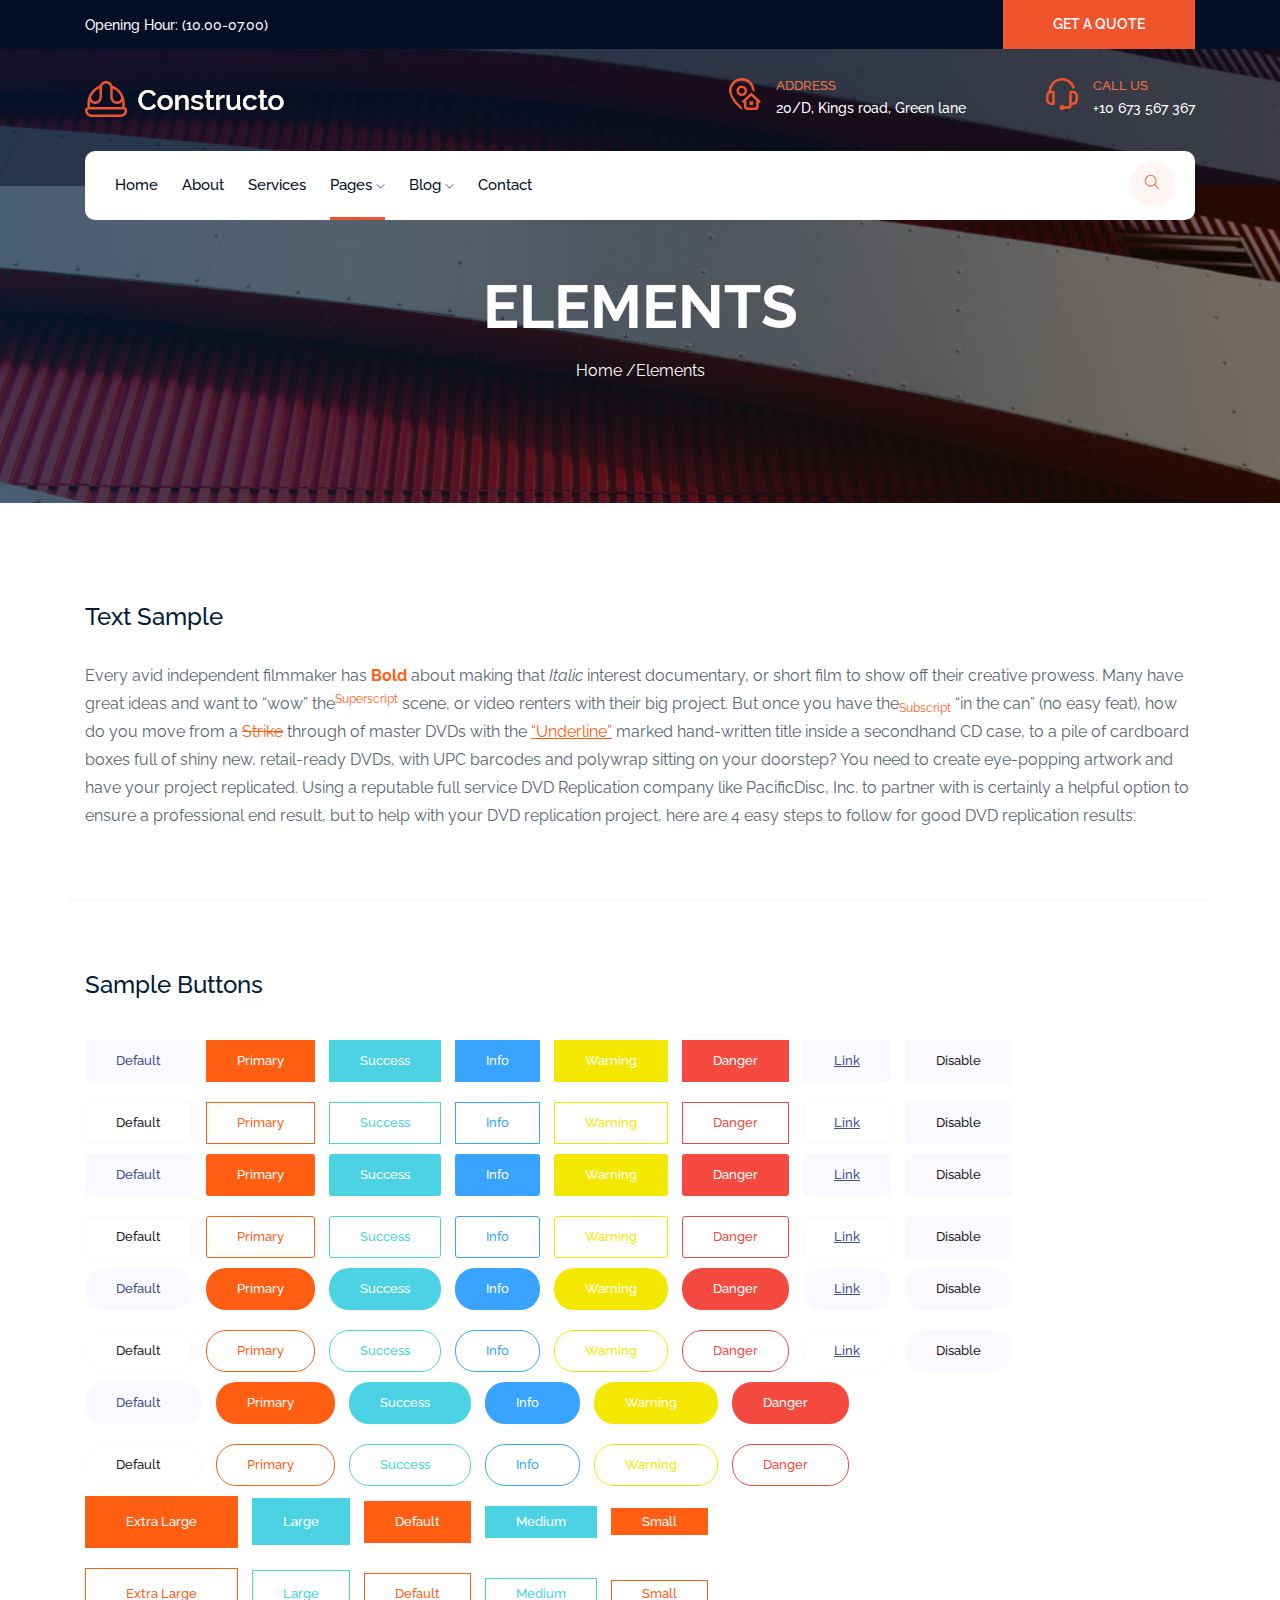
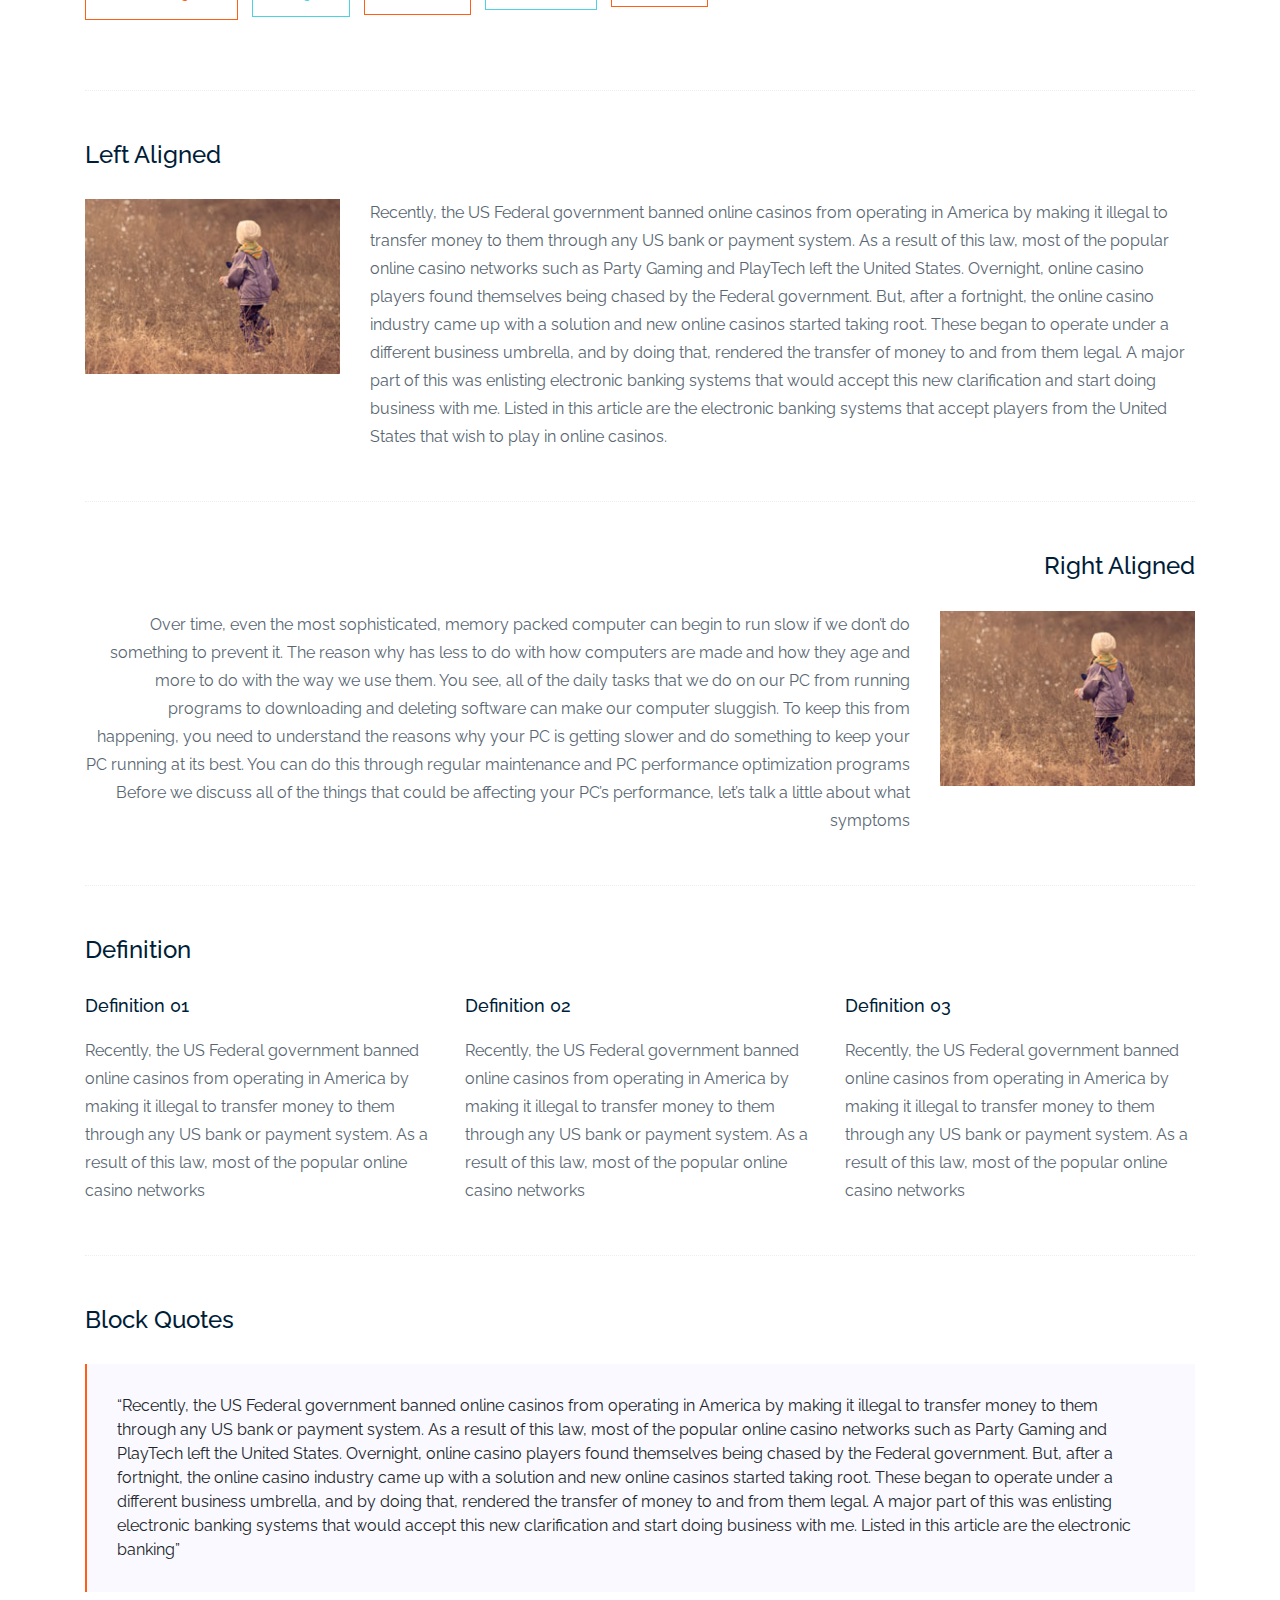
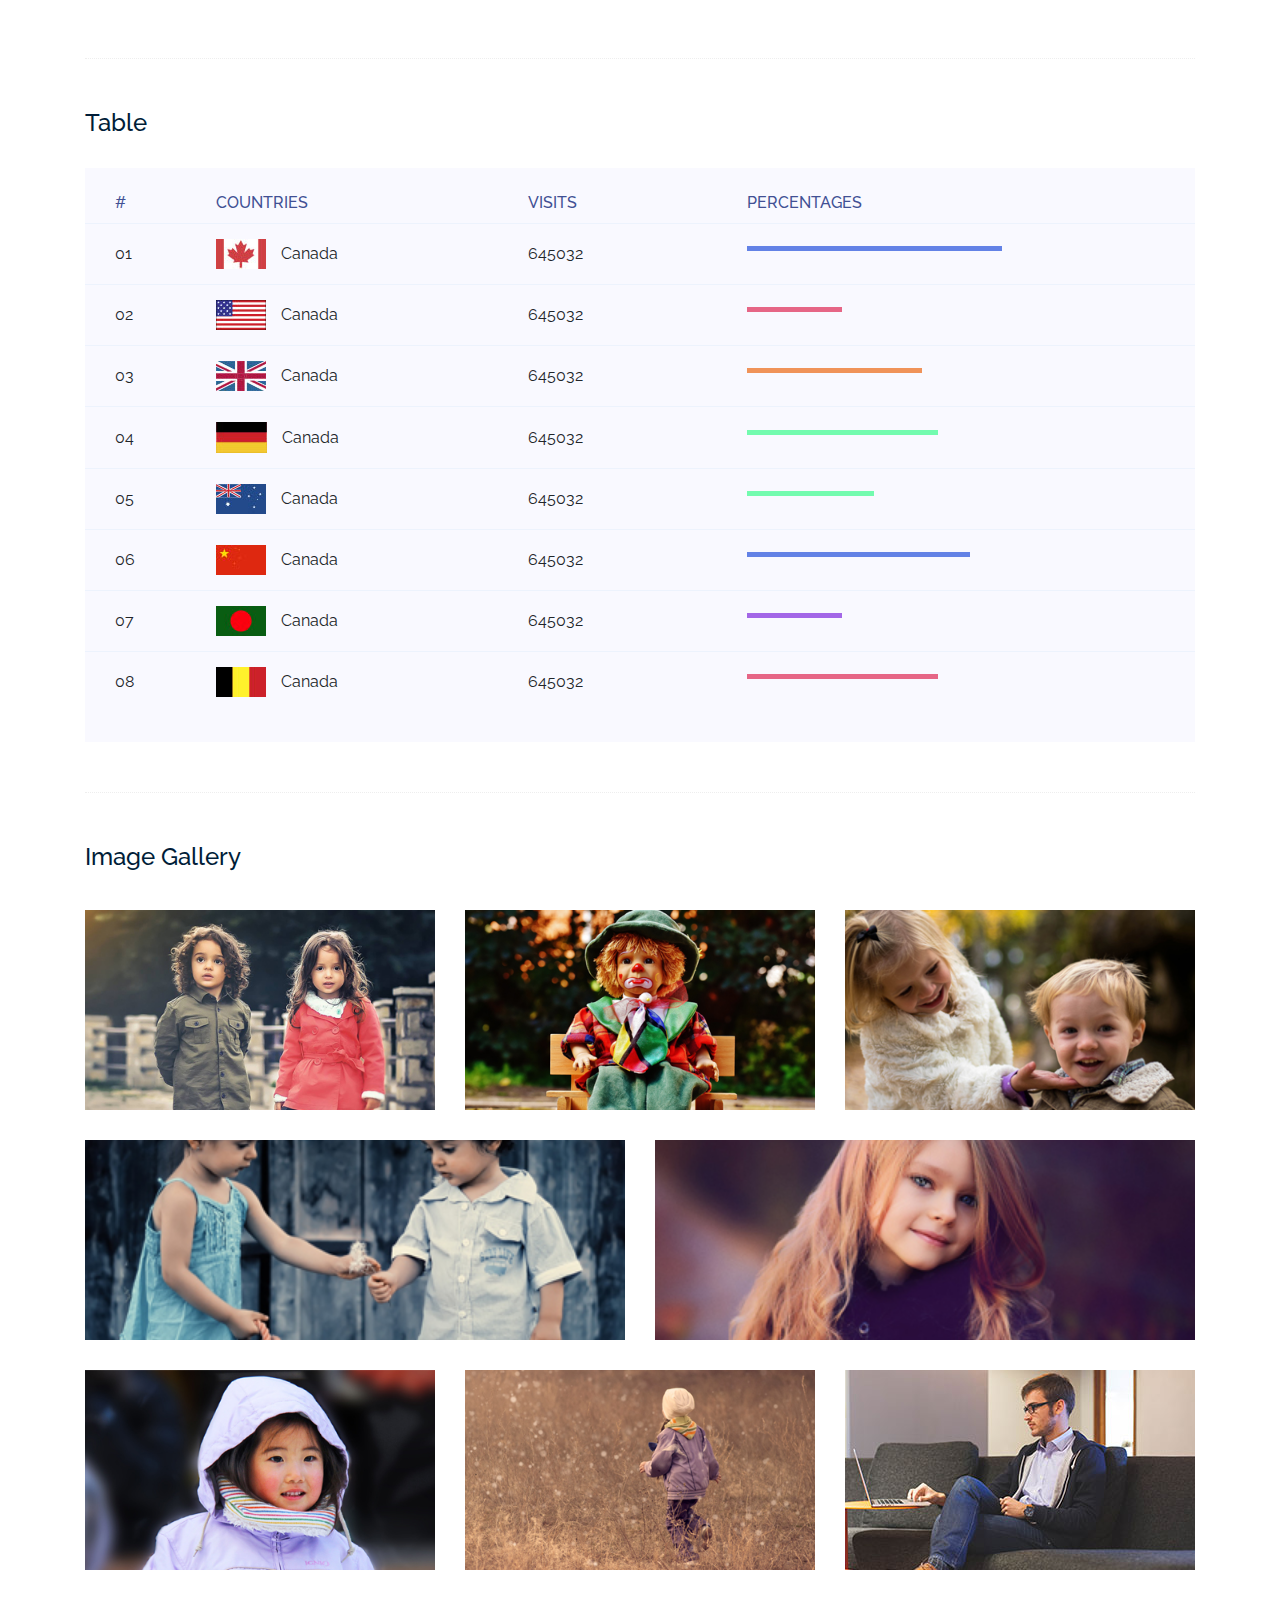
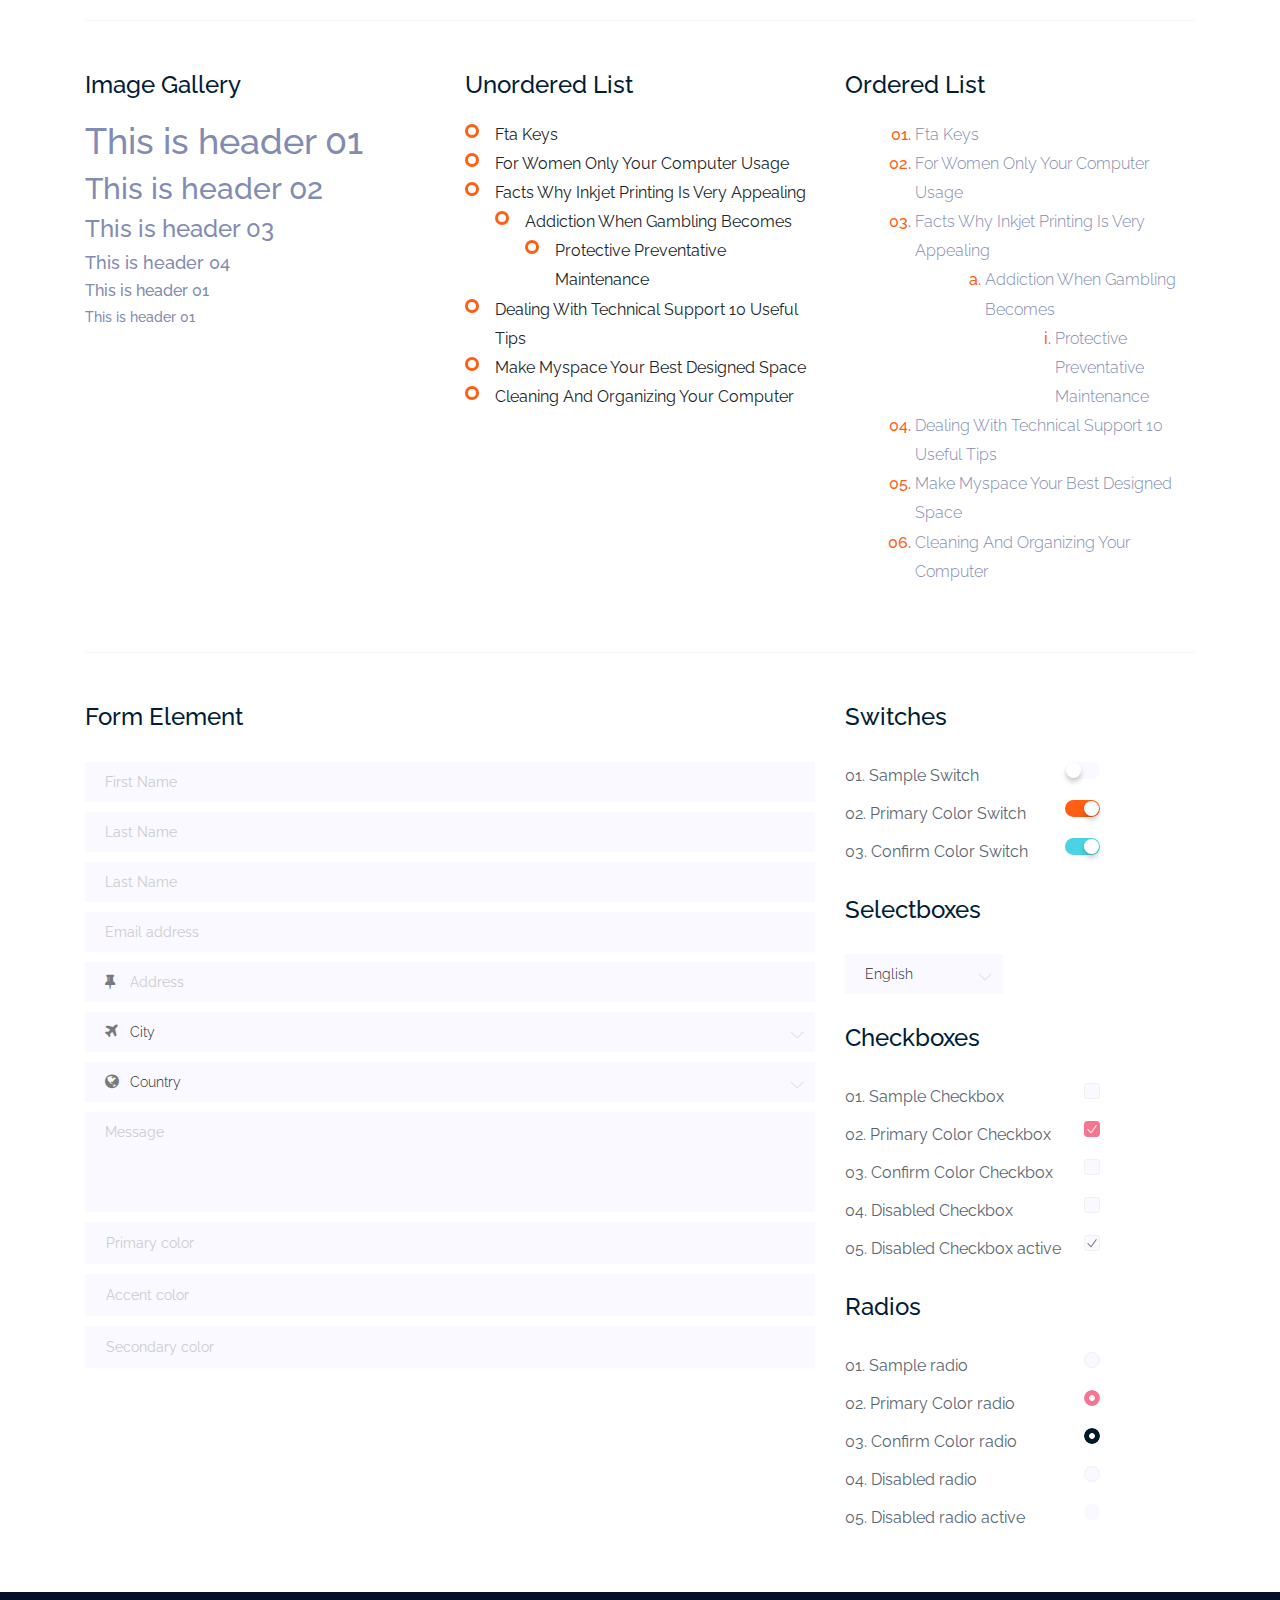
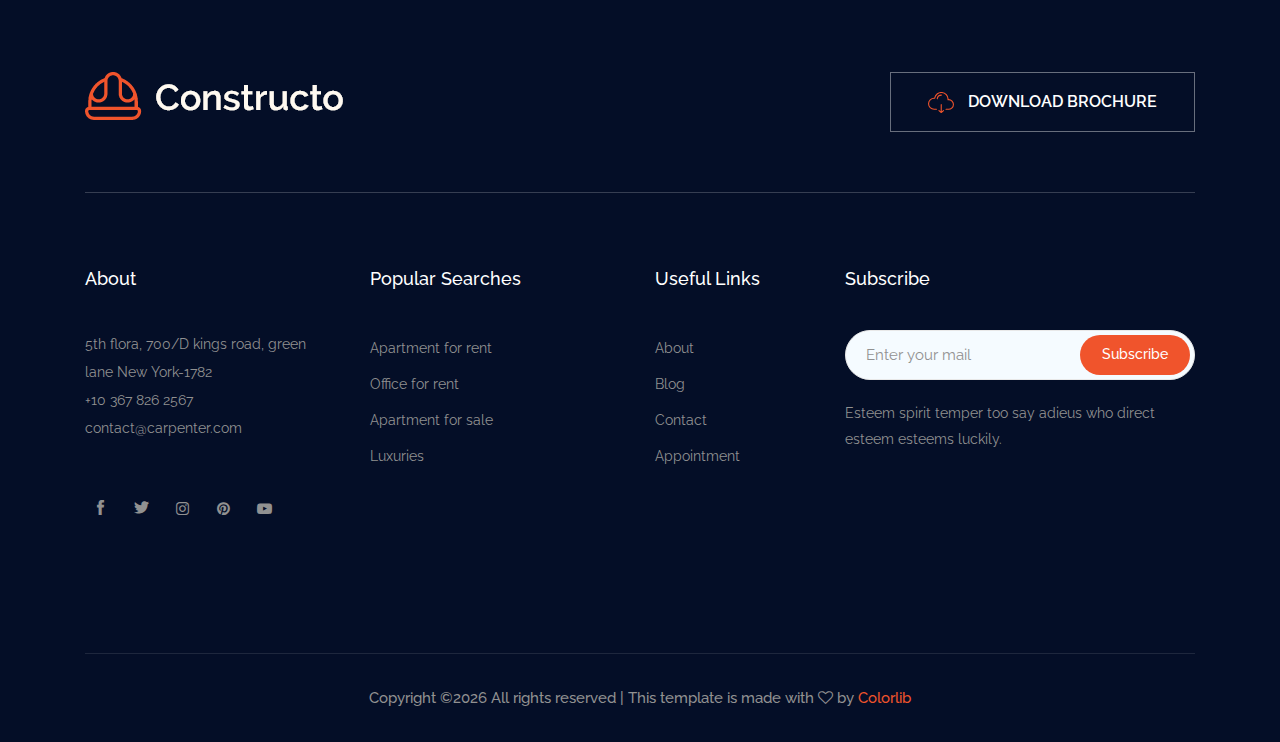
<file: tema1/elements.html>
<!doctype html>
<html class="no-js" lang="zxx">

<head>
	<meta charset="utf-8">
	<meta http-equiv="x-ua-compatible" content="ie=edge">
	<title>constructo</title>
	<meta name="description" content="">
	<meta name="viewport" content="width=device-width, initial-scale=1">

	<!-- <link rel="manifest" href="site.webmanifest"> -->
	<link rel="shortcut icon" type="image/x-icon" href="img/favicon.png">
	<!-- Place favicon.ico in the root directory -->

	<!-- CSS here -->
	<link rel="stylesheet" href="css/bootstrap.min.css">
	<link rel="stylesheet" href="css/owl.carousel.min.css">
	<link rel="stylesheet" href="css/magnific-popup.css">
	<link rel="stylesheet" href="css/font-awesome.min.css">
	<link rel="stylesheet" href="css/themify-icons.css">
	<link rel="stylesheet" href="css/nice-select.css">
	<link rel="stylesheet" href="css/flaticon.css">
	<link rel="stylesheet" href="css/gijgo.css">
	<link rel="stylesheet" href="css/animate.css">
	<link rel="stylesheet" href="css/slicknav.css">
	<link rel="stylesheet" href="css/style.css">
	<!-- <link rel="stylesheet" href="css/responsive.css"> -->
</head>

<body>
	<!--[if lte IE 9]>
            <p class="browserupgrade">You are using an <strong>outdated</strong> browser. Please <a href="https://browsehappy.com/">upgrade your browser</a> to improve your experience and security.</p>
        <![endif]-->

     <!-- header-start -->
     <header>
			<div class="header-area ">
				<div class="header-top_area d-none d-lg-block">
					<div class="container">
						<div class="row align-items-center">
							<div class="col-xl-5 col-md-5 ">
								<div class="header_left">
									<p>Opening Hour: (10.00-07.00)</p>
								</div>
							</div>
							<div class="col-xl-7 col-md-7">
								<div class="header_right d-flex justify-content-end">
									<a href="#" class="boxed-btn3">Get a Quote</a>
								</div>
	
							</div>
						</div>
					</div>
				</div>
				<div class="address_bar d-none d-lg-block">
					<div class="container">
						<div class="row justify-content-between align-items-center">
							<div class="col-xl-3 col-lg-3">
								<div class="logo">
									<a href="index.html">
										<img src="img/logo.png" alt="">
									</a>
								</div>
							</div>
							<div class="col-lg-9">
								<div class="address_menu d-flex justify-content-end">
									<div class="single_address  d-flex">
										<div class="icon">
											<img src="img/icon/header-address.svg" alt="">
										</div>
										<div class="address_info">
											<h3>Address</h3>
											<p>20/D, Kings road, Green lane</p>
										</div>
									</div>
									<div class="single_address d-flex">
										<div class="icon">
											<img src="img/icon/headset.svg" alt="">
										</div>
										<div class="address_info">
											<h3>Call Us</h3>
											<p>+10 673 567 367</p>
										</div>
									</div>
								</div>
							</div>
						</div>
					</div>
				</div>
				<div id="sticky-header" class="main-header-area">
					<div class="container">
						<div class="white_bg_bar">
							<div class="row align-items-center">
								<div class="col-12 d-lg-none">
									<div class="logo ">
										<a href="#">
											<img src="img/logo.png" alt="">
										</a>
									</div>
								</div>
								<div class="col-xl-8 col-lg-8">
									<div class="main-menu  d-none d-lg-block">
										<nav>
											<ul id="navigation">
												<li><a href="index.html">home</a></li>
												<li><a href="about.html">About</a></li>
												<li><a href="services.html">Services</a></li>
												<li><a class="active" href="#">pages <i class="ti-angle-down"></i></a>
													<ul class="submenu">
														<li><a href="project.html">project</a></li>
														<li><a href="elements.html">elements</a></li>
														<li><a href="project_details.html">project details</a></li>
													</ul>
												</li>
												<li><a href="#">blog <i class="ti-angle-down"></i></a>
													<ul class="submenu">
														<li><a href="blog.html">blog</a></li>
														<li><a href="single-blog.html">single-blog</a></li>
													</ul>
												</li>
												<li><a href="contact.html">Contact</a></li>
											</ul>
										</nav>
									</div>
								</div>
								<div class="col-xl-4 col-lg-4 d-none d-lg-block">
									<div class="Appointment d-flex justify-content-end">
										<div class="search_icon">
											<a data-toggle="modal" data-target="#exampleModalCenter" href="#">
												<i class="ti-search"></i>
											</a>
										</div>
									</div>
								</div>
								<div class="col-12">
									<div class="mobile_menu d-block d-lg-none">
									</div>
								</div>
							</div>
						</div>
	
					</div>
				</div>
			</div>
		</header>
		<!-- header-end -->
		<!-- bradcam_area  -->
		<div class="bradcam_area bradcam_bg_2">
			<div class="container">
				<div class="row">
					<div class="col-xl-12">
						<div class="bradcam_text text-center">
							<h3>elements</h3>
							<p><a href="index.html">Home</a> /elements </p>
						</div>
					</div>
				</div>
			</div>
		</div>
		<!--/ bradcam_area  -->

	<!-- Start Sample Area -->
	<section class="sample-text-area">
		<div class="container box_1170">
			<h3 class="text-heading">Text Sample</h3>
			<p class="sample-text">
				Every avid independent filmmaker has <b>Bold</b> about making that <i>Italic</i> interest documentary,
				or short
				film to show off their creative prowess. Many have great ideas and want to “wow”
				the<sup>Superscript</sup> scene,
				or video renters with their big project. But once you have the<sub>Subscript</sub> “in the can” (no easy
				feat), how
				do you move from a <del>Strike</del> through of master DVDs with the <u>“Underline”</u> marked
				hand-written title
				inside a secondhand CD case, to a pile of cardboard boxes full of shiny new, retail-ready DVDs, with UPC
				barcodes
				and polywrap sitting on your doorstep? You need to create eye-popping artwork and have your project
				replicated.
				Using a reputable full service DVD Replication company like PacificDisc, Inc. to partner with is
				certainly a
				helpful option to ensure a professional end result, but to help with your DVD replication project, here
				are 4 easy
				steps to follow for good DVD replication results:

			</p>
		</div>
	</section>
	<!-- End Sample Area -->

	<!-- Start Button -->
	<section class="button-area">
		<div class="container box_1170 border-top-generic">
			<h3 class="text-heading">Sample Buttons</h3>
			<div class="button-group-area">
				<a href="#" class="genric-btn default">Default</a>
				<a href="#" class="genric-btn primary">Primary</a>
				<a href="#" class="genric-btn success">Success</a>
				<a href="#" class="genric-btn info">Info</a>
				<a href="#" class="genric-btn warning">Warning</a>
				<a href="#" class="genric-btn danger">Danger</a>
				<a href="#" class="genric-btn link">Link</a>
				<a href="#" class="genric-btn disable">Disable</a>
			</div>
			<div class="button-group-area mt-10">
				<a href="#" class="genric-btn default-border">Default</a>
				<a href="#" class="genric-btn primary-border">Primary</a>
				<a href="#" class="genric-btn success-border">Success</a>
				<a href="#" class="genric-btn info-border">Info</a>
				<a href="#" class="genric-btn warning-border">Warning</a>
				<a href="#" class="genric-btn danger-border">Danger</a>
				<a href="#" class="genric-btn link-border">Link</a>
				<a href="#" class="genric-btn disable">Disable</a>
			</div>
			<div class="button-group-area mt-40">
				<a href="#" class="genric-btn default radius">Default</a>
				<a href="#" class="genric-btn primary radius">Primary</a>
				<a href="#" class="genric-btn success radius">Success</a>
				<a href="#" class="genric-btn info radius">Info</a>
				<a href="#" class="genric-btn warning radius">Warning</a>
				<a href="#" class="genric-btn danger radius">Danger</a>
				<a href="#" class="genric-btn link radius">Link</a>
				<a href="#" class="genric-btn disable radius">Disable</a>
			</div>
			<div class="button-group-area mt-10">
				<a href="#" class="genric-btn default-border radius">Default</a>
				<a href="#" class="genric-btn primary-border radius">Primary</a>
				<a href="#" class="genric-btn success-border radius">Success</a>
				<a href="#" class="genric-btn info-border radius">Info</a>
				<a href="#" class="genric-btn warning-border radius">Warning</a>
				<a href="#" class="genric-btn danger-border radius">Danger</a>
				<a href="#" class="genric-btn link-border radius">Link</a>
				<a href="#" class="genric-btn disable radius">Disable</a>
			</div>
			<div class="button-group-area mt-40">
				<a href="#" class="genric-btn default circle">Default</a>
				<a href="#" class="genric-btn primary circle">Primary</a>
				<a href="#" class="genric-btn success circle">Success</a>
				<a href="#" class="genric-btn info circle">Info</a>
				<a href="#" class="genric-btn warning circle">Warning</a>
				<a href="#" class="genric-btn danger circle">Danger</a>
				<a href="#" class="genric-btn link circle">Link</a>
				<a href="#" class="genric-btn disable circle">Disable</a>
			</div>
			<div class="button-group-area mt-10">
				<a href="#" class="genric-btn default-border circle">Default</a>
				<a href="#" class="genric-btn primary-border circle">Primary</a>
				<a href="#" class="genric-btn success-border circle">Success</a>
				<a href="#" class="genric-btn info-border circle">Info</a>
				<a href="#" class="genric-btn warning-border circle">Warning</a>
				<a href="#" class="genric-btn danger-border circle">Danger</a>
				<a href="#" class="genric-btn link-border circle">Link</a>
				<a href="#" class="genric-btn disable circle">Disable</a>
			</div>
			<div class="button-group-area mt-40">
				<a href="#" class="genric-btn default circle arrow">Default<span class="lnr lnr-arrow-right"></span></a>
				<a href="#" class="genric-btn primary circle arrow">Primary<span class="lnr lnr-arrow-right"></span></a>
				<a href="#" class="genric-btn success circle arrow">Success<span class="lnr lnr-arrow-right"></span></a>
				<a href="#" class="genric-btn info circle arrow">Info<span class="lnr lnr-arrow-right"></span></a>
				<a href="#" class="genric-btn warning circle arrow">Warning<span class="lnr lnr-arrow-right"></span></a>
				<a href="#" class="genric-btn danger circle arrow">Danger<span class="lnr lnr-arrow-right"></span></a>
			</div>
			<div class="button-group-area mt-10">
				<a href="#" class="genric-btn default-border circle arrow">Default<span
						class="lnr lnr-arrow-right"></span></a>
				<a href="#" class="genric-btn primary-border circle arrow">Primary<span
						class="lnr lnr-arrow-right"></span></a>
				<a href="#" class="genric-btn success-border circle arrow">Success<span
						class="lnr lnr-arrow-right"></span></a>
				<a href="#" class="genric-btn info-border circle arrow">Info<span
						class="lnr lnr-arrow-right"></span></a>
				<a href="#" class="genric-btn warning-border circle arrow">Warning<span
						class="lnr lnr-arrow-right"></span></a>
				<a href="#" class="genric-btn danger-border circle arrow">Danger<span
						class="lnr lnr-arrow-right"></span></a>
			</div>
			<div class="button-group-area mt-40">
				<a href="#" class="genric-btn primary e-large">Extra Large</a>
				<a href="#" class="genric-btn success large">Large</a>
				<a href="#" class="genric-btn primary">Default</a>
				<a href="#" class="genric-btn success medium">Medium</a>
				<a href="#" class="genric-btn primary small">Small</a>
			</div>
			<div class="button-group-area mt-10">
				<a href="#" class="genric-btn primary-border e-large">Extra Large</a>
				<a href="#" class="genric-btn success-border large">Large</a>
				<a href="#" class="genric-btn primary-border">Default</a>
				<a href="#" class="genric-btn success-border medium">Medium</a>
				<a href="#" class="genric-btn primary-border small">Small</a>
			</div>
		</div>
	</section>
	<!-- End Button -->

	<!-- Start Align Area -->
	<div class="whole-wrap">
		<div class="container box_1170">
			<div class="section-top-border">
				<h3 class="mb-30">Left Aligned</h3>
				<div class="row">
					<div class="col-md-3">
						<img src="img/elements/d.jpg" alt="" class="img-fluid">
					</div>
					<div class="col-md-9 mt-sm-20">
						<p>Recently, the US Federal government banned online casinos from operating in America by making
							it illegal to
							transfer money to them through any US bank or payment system. As a result of this law, most
							of the popular
							online casino networks such as Party Gaming and PlayTech left the United States. Overnight,
							online casino
							players found themselves being chased by the Federal government. But, after a fortnight, the
							online casino
							industry came up with a solution and new online casinos started taking root. These began to
							operate under a
							different business umbrella, and by doing that, rendered the transfer of money to and from
							them legal. A major
							part of this was enlisting electronic banking systems that would accept this new
							clarification and start doing
							business with me. Listed in this article are the electronic banking systems that accept
							players from the United
							States that wish to play in online casinos.</p>
					</div>
				</div>
			</div>
			<div class="section-top-border text-right">
				<h3 class="mb-30">Right Aligned</h3>
				<div class="row">
					<div class="col-md-9">
						<p class="text-right">Over time, even the most sophisticated, memory packed computer can begin
							to run slow if we
							don’t do something to prevent it. The reason why has less to do with how computers are made
							and how they age and
							more to do with the way we use them. You see, all of the daily tasks that we do on our PC
							from running programs
							to downloading and deleting software can make our computer sluggish. To keep this from
							happening, you need to
							understand the reasons why your PC is getting slower and do something to keep your PC
							running at its best. You
							can do this through regular maintenance and PC performance optimization programs</p>
						<p class="text-right">Before we discuss all of the things that could be affecting your PC’s
							performance, let’s
							talk a little about what symptoms</p>
					</div>
					<div class="col-md-3">
						<img src="img/elements/d.jpg" alt="" class="img-fluid">
					</div>
				</div>
			</div>
			<div class="section-top-border">
				<h3 class="mb-30">Definition</h3>
				<div class="row">
					<div class="col-md-4">
						<div class="single-defination">
							<h4 class="mb-20">Definition 01</h4>
							<p>Recently, the US Federal government banned online casinos from operating in America by
								making it illegal to
								transfer money to them through any US bank or payment system. As a result of this law,
								most of the popular
								online casino networks</p>
						</div>
					</div>
					<div class="col-md-4">
						<div class="single-defination">
							<h4 class="mb-20">Definition 02</h4>
							<p>Recently, the US Federal government banned online casinos from operating in America by
								making it illegal to
								transfer money to them through any US bank or payment system. As a result of this law,
								most of the popular
								online casino networks</p>
						</div>
					</div>
					<div class="col-md-4">
						<div class="single-defination">
							<h4 class="mb-20">Definition 03</h4>
							<p>Recently, the US Federal government banned online casinos from operating in America by
								making it illegal to
								transfer money to them through any US bank or payment system. As a result of this law,
								most of the popular
								online casino networks</p>
						</div>
					</div>
				</div>
			</div>
			<div class="section-top-border">
				<h3 class="mb-30">Block Quotes</h3>
				<div class="row">
					<div class="col-lg-12">
						<blockquote class="generic-blockquote">
							“Recently, the US Federal government banned online casinos from operating in America by
							making it illegal to
							transfer money to them through any US bank or payment system. As a result of this law, most
							of the popular
							online casino networks such as Party Gaming and PlayTech left the United States. Overnight,
							online casino
							players found themselves being chased by the Federal government. But, after a fortnight, the
							online casino
							industry came up with a solution and new online casinos started taking root. These began to
							operate under a
							different business umbrella, and by doing that, rendered the transfer of money to and from
							them legal. A major
							part of this was enlisting electronic banking systems that would accept this new
							clarification and start doing
							business with me. Listed in this article are the electronic banking”
						</blockquote>
					</div>
				</div>
			</div>
			<div class="section-top-border">
				<h3 class="mb-30">Table</h3>
				<div class="progress-table-wrap">
					<div class="progress-table">
						<div class="table-head">
							<div class="serial">#</div>
							<div class="country">Countries</div>
							<div class="visit">Visits</div>
							<div class="percentage">Percentages</div>
						</div>
						<div class="table-row">
							<div class="serial">01</div>
							<div class="country"> <img src="img/elements/f1.jpg" alt="flag">Canada</div>
							<div class="visit">645032</div>
							<div class="percentage">
								<div class="progress">
									<div class="progress-bar color-1" role="progressbar" style="width: 80%"
										aria-valuenow="80" aria-valuemin="0" aria-valuemax="100"></div>
								</div>
							</div>
						</div>
						<div class="table-row">
							<div class="serial">02</div>
							<div class="country"> <img src="img/elements/f2.jpg" alt="flag">Canada</div>
							<div class="visit">645032</div>
							<div class="percentage">
								<div class="progress">
									<div class="progress-bar color-2" role="progressbar" style="width: 30%"
										aria-valuenow="30" aria-valuemin="0" aria-valuemax="100"></div>
								</div>
							</div>
						</div>
						<div class="table-row">
							<div class="serial">03</div>
							<div class="country"> <img src="img/elements/f3.jpg" alt="flag">Canada</div>
							<div class="visit">645032</div>
							<div class="percentage">
								<div class="progress">
									<div class="progress-bar color-3" role="progressbar" style="width: 55%"
										aria-valuenow="55" aria-valuemin="0" aria-valuemax="100"></div>
								</div>
							</div>
						</div>
						<div class="table-row">
							<div class="serial">04</div>
							<div class="country"> <img src="img/elements/f4.jpg" alt="flag">Canada</div>
							<div class="visit">645032</div>
							<div class="percentage">
								<div class="progress">
									<div class="progress-bar color-4" role="progressbar" style="width: 60%"
										aria-valuenow="60" aria-valuemin="0" aria-valuemax="100"></div>
								</div>
							</div>
						</div>
						<div class="table-row">
							<div class="serial">05</div>
							<div class="country"> <img src="img/elements/f5.jpg" alt="flag">Canada</div>
							<div class="visit">645032</div>
							<div class="percentage">
								<div class="progress">
									<div class="progress-bar color-5" role="progressbar" style="width: 40%"
										aria-valuenow="40" aria-valuemin="0" aria-valuemax="100"></div>
								</div>
							</div>
						</div>
						<div class="table-row">
							<div class="serial">06</div>
							<div class="country"> <img src="img/elements/f6.jpg" alt="flag">Canada</div>
							<div class="visit">645032</div>
							<div class="percentage">
								<div class="progress">
									<div class="progress-bar color-6" role="progressbar" style="width: 70%"
										aria-valuenow="70" aria-valuemin="0" aria-valuemax="100"></div>
								</div>
							</div>
						</div>
						<div class="table-row">
							<div class="serial">07</div>
							<div class="country"> <img src="img/elements/f7.jpg" alt="flag">Canada</div>
							<div class="visit">645032</div>
							<div class="percentage">
								<div class="progress">
									<div class="progress-bar color-7" role="progressbar" style="width: 30%"
										aria-valuenow="30" aria-valuemin="0" aria-valuemax="100"></div>
								</div>
							</div>
						</div>
						<div class="table-row">
							<div class="serial">08</div>
							<div class="country"> <img src="img/elements/f8.jpg" alt="flag">Canada</div>
							<div class="visit">645032</div>
							<div class="percentage">
								<div class="progress">
									<div class="progress-bar color-8" role="progressbar" style="width: 60%"
										aria-valuenow="60" aria-valuemin="0" aria-valuemax="100"></div>
								</div>
							</div>
						</div>
					</div>
				</div>
			</div>
			<div class="section-top-border">
				<h3>Image Gallery</h3>
				<div class="row gallery-item">
					<div class="col-md-4">
						<a href="img/elements/g1.jpg" class="img-pop-up">
							<div class="single-gallery-image" style="background: url(img/elements/g1.jpg);"></div>
						</a>
					</div>
					<div class="col-md-4">
						<a href="img/elements/g2.jpg" class="img-pop-up">
							<div class="single-gallery-image" style="background: url(img/elements/g2.jpg);"></div>
						</a>
					</div>
					<div class="col-md-4">
						<a href="img/elements/g3.jpg" class="img-pop-up">
							<div class="single-gallery-image" style="background: url(img/elements/g3.jpg);"></div>
						</a>
					</div>
					<div class="col-md-6">
						<a href="img/elements/g4.jpg" class="img-pop-up">
							<div class="single-gallery-image" style="background: url(img/elements/g4.jpg);"></div>
						</a>
					</div>
					<div class="col-md-6">
						<a href="img/elements/g5.jpg" class="img-pop-up">
							<div class="single-gallery-image" style="background: url(img/elements/g5.jpg);"></div>
						</a>
					</div>
					<div class="col-md-4">
						<a href="img/elements/g6.jpg" class="img-pop-up">
							<div class="single-gallery-image" style="background: url(img/elements/g6.jpg);"></div>
						</a>
					</div>
					<div class="col-md-4">
						<a href="img/elements/g7.jpg" class="img-pop-up">
							<div class="single-gallery-image" style="background: url(img/elements/g7.jpg);"></div>
						</a>
					</div>
					<div class="col-md-4">
						<a href="img/elements/g8.jpg" class="img-pop-up">
							<div class="single-gallery-image" style="background: url(img/elements/g8.jpg);"></div>
						</a>
					</div>
				</div>
			</div>
			<div class="section-top-border">
				<div class="row">
					<div class="col-md-4">
						<h3 class="mb-20">Image Gallery</h3>
						<div class="typography">
							<h1>This is header 01</h1>
							<h2>This is header 02</h2>
							<h3>This is header 03</h3>
							<h4>This is header 04</h4>
							<h5>This is header 01</h5>
							<h6>This is header 01</h6>
						</div>
					</div>
					<div class="col-md-4 mt-sm-30">
						<h3 class="mb-20">Unordered List</h3>
						<div class="">
							<ul class="unordered-list">
								<li>Fta Keys</li>
								<li>For Women Only Your Computer Usage</li>
								<li>Facts Why Inkjet Printing Is Very Appealing
									<ul>
										<li>Addiction When Gambling Becomes
											<ul>
												<li>Protective Preventative Maintenance</li>
											</ul>
										</li>
									</ul>
								</li>
								<li>Dealing With Technical Support 10 Useful Tips</li>
								<li>Make Myspace Your Best Designed Space</li>
								<li>Cleaning And Organizing Your Computer</li>
							</ul>
						</div>
					</div>
					<div class="col-md-4 mt-sm-30">
						<h3 class="mb-20">Ordered List</h3>
						<div class="">
							<ol class="ordered-list">
								<li><span>Fta Keys</span></li>
								<li><span>For Women Only Your Computer Usage</span></li>
								<li><span>Facts Why Inkjet Printing Is Very Appealing</span>
									<ol class="ordered-list-alpha">
										<li><span>Addiction When Gambling Becomes</span>
											<ol class="ordered-list-roman">
												<li><span>Protective Preventative Maintenance</span></li>
											</ol>
										</li>
									</ol>
								</li>
								<li><span>Dealing With Technical Support 10 Useful Tips</span></li>
								<li><span>Make Myspace Your Best Designed Space</span></li>
								<li><span>Cleaning And Organizing Your Computer</span></li>
							</ol>
						</div>
					</div>
				</div>
			</div>
			<div class="section-top-border">
				<div class="row">
					<div class="col-lg-8 col-md-8">
						<h3 class="mb-30">Form Element</h3>
						<form action="#">
							<div class="mt-10">
								<input type="text" name="first_name" placeholder="First Name"
									onfocus="this.placeholder = ''" onblur="this.placeholder = 'First Name'" required
									class="single-input">
							</div>
							<div class="mt-10">
								<input type="text" name="last_name" placeholder="Last Name"
									onfocus="this.placeholder = ''" onblur="this.placeholder = 'Last Name'" required
									class="single-input">
							</div>
							<div class="mt-10">
								<input type="text" name="last_name" placeholder="Last Name"
									onfocus="this.placeholder = ''" onblur="this.placeholder = 'Last Name'" required
									class="single-input">
							</div>
							<div class="mt-10">
								<input type="email" name="EMAIL" placeholder="Email address"
									onfocus="this.placeholder = ''" onblur="this.placeholder = 'Email address'" required
									class="single-input">
							</div>
							<div class="input-group-icon mt-10">
								<div class="icon"><i class="fa fa-thumb-tack" aria-hidden="true"></i></div>
								<input type="text" name="address" placeholder="Address" onfocus="this.placeholder = ''"
									onblur="this.placeholder = 'Address'" required class="single-input">
							</div>
							<div class="input-group-icon mt-10">
								<div class="icon"><i class="fa fa-plane" aria-hidden="true"></i></div>
								<div class="form-select" id="default-select"">
											<select>
												<option value=" 1">City</option>
									<option value="1">Dhaka</option>
									<option value="1">Dilli</option>
									<option value="1">Newyork</option>
									<option value="1">Islamabad</option>
									</select>
								</div>
							</div>
							<div class="input-group-icon mt-10">
								<div class="icon"><i class="fa fa-globe" aria-hidden="true"></i></div>
								<div class="form-select" id="default-select"">
											<select>
												<option value=" 1">Country</option>
									<option value="1">Bangladesh</option>
									<option value="1">India</option>
									<option value="1">England</option>
									<option value="1">Srilanka</option>
									</select>
								</div>
							</div>

							<div class="mt-10">
								<textarea class="single-textarea" placeholder="Message" onfocus="this.placeholder = ''"
									onblur="this.placeholder = 'Message'" required></textarea>
							</div>
							<!-- For Gradient Border Use -->
							<!-- <div class="mt-10">
										<div class="primary-input">
											<input id="primary-input" type="text" name="first_name" placeholder="Primary color" onfocus="this.placeholder = ''" onblur="this.placeholder = 'Primary color'">
											<label for="primary-input"></label>
										</div>
									</div> -->
							<div class="mt-10">
								<input type="text" name="first_name" placeholder="Primary color"
									onfocus="this.placeholder = ''" onblur="this.placeholder = 'Primary color'" required
									class="single-input-primary">
							</div>
							<div class="mt-10">
								<input type="text" name="first_name" placeholder="Accent color"
									onfocus="this.placeholder = ''" onblur="this.placeholder = 'Accent color'" required
									class="single-input-accent">
							</div>
							<div class="mt-10">
								<input type="text" name="first_name" placeholder="Secondary color"
									onfocus="this.placeholder = ''" onblur="this.placeholder = 'Secondary color'"
									required class="single-input-secondary">
							</div>
						</form>
					</div>
					<div class="col-lg-3 col-md-4 mt-sm-30">
						<div class="single-element-widget">
							<h3 class="mb-30">Switches</h3>
							<div class="switch-wrap d-flex justify-content-between">
								<p>01. Sample Switch</p>
								<div class="primary-switch">
									<input type="checkbox" id="default-switch">
									<label for="default-switch"></label>
								</div>
							</div>
							<div class="switch-wrap d-flex justify-content-between">
								<p>02. Primary Color Switch</p>
								<div class="primary-switch">
									<input type="checkbox" id="primary-switch" checked>
									<label for="primary-switch"></label>
								</div>
							</div>
							<div class="switch-wrap d-flex justify-content-between">
								<p>03. Confirm Color Switch</p>
								<div class="confirm-switch">
									<input type="checkbox" id="confirm-switch" checked>
									<label for="confirm-switch"></label>
								</div>
							</div>
						</div>
						<div class="single-element-widget mt-30">
							<h3 class="mb-30">Selectboxes</h3>
							<div class="default-select" id="default-select"">
										<select>
											<option value=" 1">English</option>
								<option value="1">Spanish</option>
								<option value="1">Arabic</option>
								<option value="1">Portuguise</option>
								<option value="1">Bengali</option>
								</select>
							</div>
						</div>
						<div class="single-element-widget mt-30">
							<h3 class="mb-30">Checkboxes</h3>
							<div class="switch-wrap d-flex justify-content-between">
								<p>01. Sample Checkbox</p>
								<div class="primary-checkbox">
									<input type="checkbox" id="default-checkbox">
									<label for="default-checkbox"></label>
								</div>
							</div>
							<div class="switch-wrap d-flex justify-content-between">
								<p>02. Primary Color Checkbox</p>
								<div class="primary-checkbox">
									<input type="checkbox" id="primary-checkbox" checked>
									<label for="primary-checkbox"></label>
								</div>
							</div>
							<div class="switch-wrap d-flex justify-content-between">
								<p>03. Confirm Color Checkbox</p>
								<div class="confirm-checkbox">
									<input type="checkbox" id="confirm-checkbox">
									<label for="confirm-checkbox"></label>
								</div>
							</div>
							<div class="switch-wrap d-flex justify-content-between">
								<p>04. Disabled Checkbox</p>
								<div class="disabled-checkbox">
									<input type="checkbox" id="disabled-checkbox" disabled>
									<label for="disabled-checkbox"></label>
								</div>
							</div>
							<div class="switch-wrap d-flex justify-content-between">
								<p>05. Disabled Checkbox active</p>
								<div class="disabled-checkbox">
									<input type="checkbox" id="disabled-checkbox-active" checked disabled>
									<label for="disabled-checkbox-active"></label>
								</div>
							</div>
						</div>
						<div class="single-element-widget mt-30">
							<h3 class="mb-30">Radios</h3>
							<div class="switch-wrap d-flex justify-content-between">
								<p>01. Sample radio</p>
								<div class="primary-radio">
									<input type="checkbox" id="default-radio">
									<label for="default-radio"></label>
								</div>
							</div>
							<div class="switch-wrap d-flex justify-content-between">
								<p>02. Primary Color radio</p>
								<div class="primary-radio">
									<input type="checkbox" id="primary-radio" checked>
									<label for="primary-radio"></label>
								</div>
							</div>
							<div class="switch-wrap d-flex justify-content-between">
								<p>03. Confirm Color radio</p>
								<div class="confirm-radio">
									<input type="checkbox" id="confirm-radio" checked>
									<label for="confirm-radio"></label>
								</div>
							</div>
							<div class="switch-wrap d-flex justify-content-between">
								<p>04. Disabled radio</p>
								<div class="disabled-radio">
									<input type="checkbox" id="disabled-radio" disabled>
									<label for="disabled-radio"></label>
								</div>
							</div>
							<div class="switch-wrap d-flex justify-content-between">
								<p>05. Disabled radio active</p>
								<div class="disabled-radio">
									<input type="checkbox" id="disabled-radio-active" checked disabled>
									<label for="disabled-radio-active"></label>
								</div>
							</div>
						</div>
					</div>
				</div>
			</div>
		</div>
	</div>
	<!-- End Align Area -->


    <!-- footer_start  -->
    <footer class="footer">
			<div class="download_brochure">
				<div class="container">
					<div class="bordered_1px">
							<div class="row">
									<div class="col-lg-6 col-md-6">
											<div class="footer_logo">
													<a href="#">
														<img src="img/footer_logo.png" alt="">
													</a>
												</div>
									</div>
									<div class="col-lg-6 col-md-6">
										<div class="download_btn">
											<a href="#"> <img src="img/icon/down.svg" alt=""> Download Brochure</a>
										</div>
									</div>
								</div>
					</div>
					
				</div>
			</div>
			<div class="footer_top">
				<div class="container">
					<div class="row">
						<div class="col-xl-3 col-md-6 col-lg-3 ">
							<div class="footer_widget">
									<h3 class="footer_title">
											About
									</h3>
								<p>5th flora, 700/D kings road, green <br> lane New York-1782 <br>
									<a href="#">+10 367 826 2567</a> <br>
									<a href="#">contact@carpenter.com</a>
								</p>
								<p>
	
	
	
								</p>
								<div class="socail_links">
									<ul>
										<li>
											<a href="#">
												<i class="ti-facebook"></i>
											</a>
										</li>
										<li>
											<a href="#">
												<i class="ti-twitter-alt"></i>
											</a>
										</li>
										<li>
											<a href="#">
												<i class="fa fa-instagram"></i>
											</a>
										</li>
										<li>
											<a href="#">
												<i class="fa fa-pinterest"></i>
											</a>
										</li>
										<li>
											<a href="#">
												<i class="fa fa-youtube-play"></i>
											</a>
										</li>
									</ul>
								</div>
	
							</div>
						</div>
						<div class="col-xl-2 col-md-6 col-lg-2">
							<div class="footer_widget">
								<h3 class="footer_title">
										Popular Searches
								</h3>
								<ul>
									<li><a href="#">Apartment for rent </a></li>
									<li><a href="#">Office for rent</a></li>
									<li><a href="#"> Apartment for sale</a></li>
									<li><a href="#"> Luxuries</a></li>
								</ul>
							</div>
						</div>
						<div class="col-xl-2 col-md-6 col-lg-2 offset-xl-1 offset-lg-1">
							<div class="footer_widget">
								<h3 class="footer_title">
									Useful Links
								</h3>
								<ul>
									<li><a href="#">About</a></li>
									<li><a href="#">Blog</a></li>
									<li><a href="#"> Contact</a></li>
									<li><a href="#"> Appointment</a></li>
								</ul>
							</div>
						</div>
						<div class="col-xl-4 col-md-6 col-lg-4">
							<div class="footer_widget">
								<h3 class="footer_title">
									Subscribe
								</h3>
								<form action="#" class="newsletter_form">
									<input type="text" placeholder="Enter your mail">
									<button type="submit">Subscribe</button>
								</form>
								<p class="newsletter_text">Esteem spirit temper too say adieus who direct esteem esteems
									luckily.</p>
							</div>
						</div>
					</div>
				</div>
			</div>
			<div class="copy-right_text">
				<div class="container">
					<div class="footer_border"></div>
					<div class="row">
						<div class="col-xl-12">
							<p class="copy_right text-center">
								<!-- Link back to Colorlib can't be removed. Template is licensed under CC BY 3.0. -->
Copyright &copy;<script>document.write(new Date().getFullYear());</script> All rights reserved | This template is made with <i class="fa fa-heart-o" aria-hidden="true"></i> by <a href="https://colorlib.com" target="_blank">Colorlib</a>
<!-- Link back to Colorlib can't be removed. Template is licensed under CC BY 3.0. -->
							</p>
						</div>
					</div>
				</div>
			</div>
		</footer>
		<!-- footer_end  -->
  <!-- Modal -->
  <div class="modal fade custom_search_pop" id="exampleModalCenter" tabindex="-1" role="dialog" aria-labelledby="exampleModalCenterTitle" aria-hidden="true">
        <div class="modal-dialog modal-dialog-centered" role="document">
          <div class="modal-content">
            <div class="serch_form">
                <input type="text" placeholder="search" >
                <button type="submit">search</button>
            </div>
          </div>
        </div>
      </div>
	<!-- JS here -->
	<script src="js/vendor/modernizr-3.5.0.min.js"></script>
	<script src="js/vendor/jquery-1.12.4.min.js"></script>
	<script src="js/popper.min.js"></script>
	<script src="js/bootstrap.min.js"></script>
	<script src="js/owl.carousel.min.js"></script>
	<script src="js/isotope.pkgd.min.js"></script>
	<script src="js/ajax-form.js"></script>
	<script src="js/waypoints.min.js"></script>
	<script src="js/jquery.counterup.min.js"></script>
	<script src="js/imagesloaded.pkgd.min.js"></script>
	<script src="js/scrollIt.js"></script>
	<script src="js/jquery.scrollUp.min.js"></script>
	<script src="js/wow.min.js"></script>
	<script src="js/nice-select.min.js"></script>
	<script src="js/jquery.slicknav.min.js"></script>
	<script src="js/jquery.magnific-popup.min.js"></script>
	<script src="js/plugins.js"></script>
	<script src="js/gijgo.min.js"></script>

	<!--contact js-->
	<script src="js/contact.js"></script>
	<script src="js/jquery.ajaxchimp.min.js"></script>
	<script src="js/jquery.form.js"></script>
	<script src="js/jquery.validate.min.js"></script>
	<script src="js/mail-script.js"></script>

	<script src="js/main.js"></script>
    <script>
        $('#datepicker').datepicker({
            iconsLibrary: 'fontawesome',
            icons: {
             rightIcon: '<span class="fa fa-caret-down"></span>'
         }
        });
        $('#datepicker2').datepicker({
            iconsLibrary: 'fontawesome',
            icons: {
             rightIcon: '<span class="fa fa-caret-down"></span>'
         }

        });
    </script>
</body>
</html>
</file>
<file: tema1/css/themify-icons.css>
@font-face {
	font-family: 'themify';
	src:url('../fonts/themify.eot?-fvbane');
	src:url('../fonts/themify.eot?#iefix-fvbane') format('embedded-opentype'),
		url('../fonts/themify.woff?-fvbane') format('woff'),
		url('../fonts/themify.ttf?-fvbane') format('truetype'),
		url('../fonts/themify.svg?-fvbane#themify') format('svg');
	font-weight: normal;
	font-style: normal;
}

[class^="ti-"], [class*=" ti-"] {
	font-family: 'themify';
	/* speak: none; */
	font-style: normal;
	font-weight: normal;
	font-variant: normal;
	text-transform: none;
	line-height: 1;

	/* Better Font Rendering =========== */
	-webkit-font-smoothing: antialiased;
	-moz-osx-font-smoothing: grayscale;
}

.ti-wand:before {
	content: "\e600";
}
.ti-volume:before {
	content: "\e601";
}
.ti-user:before {
	content: "\e602";
}
.ti-unlock:before {
	content: "\e603";
}
.ti-unlink:before {
	content: "\e604";
}
.ti-trash:before {
	content: "\e605";
}
.ti-thought:before {
	content: "\e606";
}
.ti-target:before {
	content: "\e607";
}
.ti-tag:before {
	content: "\e608";
}
.ti-tablet:before {
	content: "\e609";
}
.ti-star:before {
	content: "\e60a";
}
.ti-spray:before {
	content: "\e60b";
}
.ti-signal:before {
	content: "\e60c";
}
.ti-shopping-cart:before {
	content: "\e60d";
}
.ti-shopping-cart-full:before {
	content: "\e60e";
}
.ti-settings:before {
	content: "\e60f";
}
.ti-search:before {
	content: "\e610";
}
.ti-zoom-in:before {
	content: "\e611";
}
.ti-zoom-out:before {
	content: "\e612";
}
.ti-cut:before {
	content: "\e613";
}
.ti-ruler:before {
	content: "\e614";
}
.ti-ruler-pencil:before {
	content: "\e615";
}
.ti-ruler-alt:before {
	content: "\e616";
}
.ti-bookmark:before {
	content: "\e617";
}
.ti-bookmark-alt:before {
	content: "\e618";
}
.ti-reload:before {
	content: "\e619";
}
.ti-plus:before {
	content: "\e61a";
}
.ti-pin:before {
	content: "\e61b";
}
.ti-pencil:before {
	content: "\e61c";
}
.ti-pencil-alt:before {
	content: "\e61d";
}
.ti-paint-roller:before {
	content: "\e61e";
}
.ti-paint-bucket:before {
	content: "\e61f";
}
.ti-na:before {
	content: "\e620";
}
.ti-mobile:before {
	content: "\e621";
}
.ti-minus:before {
	content: "\e622";
}
.ti-medall:before {
	content: "\e623";
}
.ti-medall-alt:before {
	content: "\e624";
}
.ti-marker:before {
	content: "\e625";
}
.ti-marker-alt:before {
	content: "\e626";
}
.ti-arrow-up:before {
	content: "\e627";
}
.ti-arrow-right:before {
	content: "\e628";
}
.ti-arrow-left:before {
	content: "\e629";
}
.ti-arrow-down:before {
	content: "\e62a";
}
.ti-lock:before {
	content: "\e62b";
}
.ti-location-arrow:before {
	content: "\e62c";
}
.ti-link:before {
	content: "\e62d";
}
.ti-layout:before {
	content: "\e62e";
}
.ti-layers:before {
	content: "\e62f";
}
.ti-layers-alt:before {
	content: "\e630";
}
.ti-key:before {
	content: "\e631";
}
.ti-import:before {
	content: "\e632";
}
.ti-image:before {
	content: "\e633";
}
.ti-heart:before {
	content: "\e634";
}
.ti-heart-broken:before {
	content: "\e635";
}
.ti-hand-stop:before {
	content: "\e636";
}
.ti-hand-open:before {
	content: "\e637";
}
.ti-hand-drag:before {
	content: "\e638";
}
.ti-folder:before {
	content: "\e639";
}
.ti-flag:before {
	content: "\e63a";
}
.ti-flag-alt:before {
	content: "\e63b";
}
.ti-flag-alt-2:before {
	content: "\e63c";
}
.ti-eye:before {
	content: "\e63d";
}
.ti-export:before {
	content: "\e63e";
}
.ti-exchange-vertical:before {
	content: "\e63f";
}
.ti-desktop:before {
	content: "\e640";
}
.ti-cup:before {
	content: "\e641";
}
.ti-crown:before {
	content: "\e642";
}
.ti-comments:before {
	content: "\e643";
}
.ti-comment:before {
	content: "\e644";
}
.ti-comment-alt:before {
	content: "\e645";
}
.ti-close:before {
	content: "\e646";
}
.ti-clip:before {
	content: "\e647";
}
.ti-angle-up:before {
	content: "\e648";
}
.ti-angle-right:before {
	content: "\e649";
}
.ti-angle-left:before {
	content: "\e64a";
}
.ti-angle-down:before {
	content: "\e64b";
}
.ti-check:before {
	content: "\e64c";
}
.ti-check-box:before {
	content: "\e64d";
}
.ti-camera:before {
	content: "\e64e";
}
.ti-announcement:before {
	content: "\e64f";
}
.ti-brush:before {
	content: "\e650";
}
.ti-briefcase:before {
	content: "\e651";
}
.ti-bolt:before {
	content: "\e652";
}
.ti-bolt-alt:before {
	content: "\e653";
}
.ti-blackboard:before {
	content: "\e654";
}
.ti-bag:before {
	content: "\e655";
}
.ti-move:before {
	content: "\e656";
}
.ti-arrows-vertical:before {
	content: "\e657";
}
.ti-arrows-horizontal:before {
	content: "\e658";
}
.ti-fullscreen:before {
	content: "\e659";
}
.ti-arrow-top-right:before {
	content: "\e65a";
}
.ti-arrow-top-left:before {
	content: "\e65b";
}
.ti-arrow-circle-up:before {
	content: "\e65c";
}
.ti-arrow-circle-right:before {
	content: "\e65d";
}
.ti-arrow-circle-left:before {
	content: "\e65e";
}
.ti-arrow-circle-down:before {
	content: "\e65f";
}
.ti-angle-double-up:before {
	content: "\e660";
}
.ti-angle-double-right:before {
	content: "\e661";
}
.ti-angle-double-left:before {
	content: "\e662";
}
.ti-angle-double-down:before {
	content: "\e663";
}
.ti-zip:before {
	content: "\e664";
}
.ti-world:before {
	content: "\e665";
}
.ti-wheelchair:before {
	content: "\e666";
}
.ti-view-list:before {
	content: "\e667";
}
.ti-view-list-alt:before {
	content: "\e668";
}
.ti-view-grid:before {
	content: "\e669";
}
.ti-uppercase:before {
	content: "\e66a";
}
.ti-upload:before {
	content: "\e66b";
}
.ti-underline:before {
	content: "\e66c";
}
.ti-truck:before {
	content: "\e66d";
}
.ti-timer:before {
	content: "\e66e";
}
.ti-ticket:before {
	content: "\e66f";
}
.ti-thumb-up:before {
	content: "\e670";
}
.ti-thumb-down:before {
	content: "\e671";
}
.ti-text:before {
	content: "\e672";
}
.ti-stats-up:before {
	content: "\e673";
}
.ti-stats-down:before {
	content: "\e674";
}
.ti-split-v:before {
	content: "\e675";
}
.ti-split-h:before {
	content: "\e676";
}
.ti-smallcap:before {
	content: "\e677";
}
.ti-shine:before {
	content: "\e678";
}
.ti-shift-right:before {
	content: "\e679";
}
.ti-shift-left:before {
	content: "\e67a";
}
.ti-shield:before {
	content: "\e67b";
}
.ti-notepad:before {
	content: "\e67c";
}
.ti-server:before {
	content: "\e67d";
}
.ti-quote-right:before {
	content: "\e67e";
}
.ti-quote-left:before {
	content: "\e67f";
}
.ti-pulse:before {
	content: "\e680";
}
.ti-printer:before {
	content: "\e681";
}
.ti-power-off:before {
	content: "\e682";
}
.ti-plug:before {
	content: "\e683";
}
.ti-pie-chart:before {
	content: "\e684";
}
.ti-paragraph:before {
	content: "\e685";
}
.ti-panel:before {
	content: "\e686";
}
.ti-package:before {
	content: "\e687";
}
.ti-music:before {
	content: "\e688";
}
.ti-music-alt:before {
	content: "\e689";
}
.ti-mouse:before {
	content: "\e68a";
}
.ti-mouse-alt:before {
	content: "\e68b";
}
.ti-money:before {
	content: "\e68c";
}
.ti-microphone:before {
	content: "\e68d";
}
.ti-menu:before {
	content: "\e68e";
}
.ti-menu-alt:before {
	content: "\e68f";
}
.ti-map:before {
	content: "\e690";
}
.ti-map-alt:before {
	content: "\e691";
}
.ti-loop:before {
	content: "\e692";
}
.ti-location-pin:before {
	content: "\e693";
}
.ti-list:before {
	content: "\e694";
}
.ti-light-bulb:before {
	content: "\e695";
}
.ti-Italic:before {
	content: "\e696";
}
.ti-info:before {
	content: "\e697";
}
.ti-infinite:before {
	content: "\e698";
}
.ti-id-badge:before {
	content: "\e699";
}
.ti-hummer:before {
	content: "\e69a";
}
.ti-home:before {
	content: "\e69b";
}
.ti-help:before {
	content: "\e69c";
}
.ti-headphone:before {
	content: "\e69d";
}
.ti-harddrives:before {
	content: "\e69e";
}
.ti-harddrive:before {
	content: "\e69f";
}
.ti-gift:before {
	content: "\e6a0";
}
.ti-game:before {
	content: "\e6a1";
}
.ti-filter:before {
	content: "\e6a2";
}
.ti-files:before {
	content: "\e6a3";
}
.ti-file:before {
	content: "\e6a4";
}
.ti-eraser:before {
	content: "\e6a5";
}
.ti-envelope:before {
	content: "\e6a6";
}
.ti-download:before {
	content: "\e6a7";
}
.ti-direction:before {
	content: "\e6a8";
}
.ti-direction-alt:before {
	content: "\e6a9";
}
.ti-dashboard:before {
	content: "\e6aa";
}
.ti-control-stop:before {
	content: "\e6ab";
}
.ti-control-shuffle:before {
	content: "\e6ac";
}
.ti-control-play:before {
	content: "\e6ad";
}
.ti-control-pause:before {
	content: "\e6ae";
}
.ti-control-forward:before {
	content: "\e6af";
}
.ti-control-backward:before {
	content: "\e6b0";
}
.ti-cloud:before {
	content: "\e6b1";
}
.ti-cloud-up:before {
	content: "\e6b2";
}
.ti-cloud-down:before {
	content: "\e6b3";
}
.ti-clipboard:before {
	content: "\e6b4";
}
.ti-car:before {
	content: "\e6b5";
}
.ti-calendar:before {
	content: "\e6b6";
}
.ti-book:before {
	content: "\e6b7";
}
.ti-bell:before {
	content: "\e6b8";
}
.ti-basketball:before {
	content: "\e6b9";
}
.ti-bar-chart:before {
	content: "\e6ba";
}
.ti-bar-chart-alt:before {
	content: "\e6bb";
}
.ti-back-right:before {
	content: "\e6bc";
}
.ti-back-left:before {
	content: "\e6bd";
}
.ti-arrows-corner:before {
	content: "\e6be";
}
.ti-archive:before {
	content: "\e6bf";
}
.ti-anchor:before {
	content: "\e6c0";
}
.ti-align-right:before {
	content: "\e6c1";
}
.ti-align-left:before {
	content: "\e6c2";
}
.ti-align-justify:before {
	content: "\e6c3";
}
.ti-align-center:before {
	content: "\e6c4";
}
.ti-alert:before {
	content: "\e6c5";
}
.ti-alarm-clock:before {
	content: "\e6c6";
}
.ti-agenda:before {
	content: "\e6c7";
}
.ti-write:before {
	content: "\e6c8";
}
.ti-window:before {
	content: "\e6c9";
}
.ti-widgetized:before {
	content: "\e6ca";
}
.ti-widget:before {
	content: "\e6cb";
}
.ti-widget-alt:before {
	content: "\e6cc";
}
.ti-wallet:before {
	content: "\e6cd";
}
.ti-video-clapper:before {
	content: "\e6ce";
}
.ti-video-camera:before {
	content: "\e6cf";
}
.ti-vector:before {
	content: "\e6d0";
}
.ti-themify-logo:before {
	content: "\e6d1";
}
.ti-themify-favicon:before {
	content: "\e6d2";
}
.ti-themify-favicon-alt:before {
	content: "\e6d3";
}
.ti-support:before {
	content: "\e6d4";
}
.ti-stamp:before {
	content: "\e6d5";
}
.ti-split-v-alt:before {
	content: "\e6d6";
}
.ti-slice:before {
	content: "\e6d7";
}
.ti-shortcode:before {
	content: "\e6d8";
}
.ti-shift-right-alt:before {
	content: "\e6d9";
}
.ti-shift-left-alt:before {
	content: "\e6da";
}
.ti-ruler-alt-2:before {
	content: "\e6db";
}
.ti-receipt:before {
	content: "\e6dc";
}
.ti-pin2:before {
	content: "\e6dd";
}
.ti-pin-alt:before {
	content: "\e6de";
}
.ti-pencil-alt2:before {
	content: "\e6df";
}
.ti-palette:before {
	content: "\e6e0";
}
.ti-more:before {
	content: "\e6e1";
}
.ti-more-alt:before {
	content: "\e6e2";
}
.ti-microphone-alt:before {
	content: "\e6e3";
}
.ti-magnet:before {
	content: "\e6e4";
}
.ti-line-double:before {
	content: "\e6e5";
}
.ti-line-dotted:before {
	content: "\e6e6";
}
.ti-line-dashed:before {
	content: "\e6e7";
}
.ti-layout-width-full:before {
	content: "\e6e8";
}
.ti-layout-width-default:before {
	content: "\e6e9";
}
.ti-layout-width-default-alt:before {
	content: "\e6ea";
}
.ti-layout-tab:before {
	content: "\e6eb";
}
.ti-layout-tab-window:before {
	content: "\e6ec";
}
.ti-layout-tab-v:before {
	content: "\e6ed";
}
.ti-layout-tab-min:before {
	content: "\e6ee";
}
.ti-layout-slider:before {
	content: "\e6ef";
}
.ti-layout-slider-alt:before {
	content: "\e6f0";
}
.ti-layout-sidebar-right:before {
	content: "\e6f1";
}
.ti-layout-sidebar-none:before {
	content: "\e6f2";
}
.ti-layout-sidebar-left:before {
	content: "\e6f3";
}
.ti-layout-placeholder:before {
	content: "\e6f4";
}
.ti-layout-menu:before {
	content: "\e6f5";
}
.ti-layout-menu-v:before {
	content: "\e6f6";
}
.ti-layout-menu-separated:before {
	content: "\e6f7";
}
.ti-layout-menu-full:before {
	content: "\e6f8";
}
.ti-layout-media-right-alt:before {
	content: "\e6f9";
}
.ti-layout-media-right:before {
	content: "\e6fa";
}
.ti-layout-media-overlay:before {
	content: "\e6fb";
}
.ti-layout-media-overlay-alt:before {
	content: "\e6fc";
}
.ti-layout-media-overlay-alt-2:before {
	content: "\e6fd";
}
.ti-layout-media-left-alt:before {
	content: "\e6fe";
}
.ti-layout-media-left:before {
	content: "\e6ff";
}
.ti-layout-media-center-alt:before {
	content: "\e700";
}
.ti-layout-media-center:before {
	content: "\e701";
}
.ti-layout-list-thumb:before {
	content: "\e702";
}
.ti-layout-list-thumb-alt:before {
	content: "\e703";
}
.ti-layout-list-post:before {
	content: "\e704";
}
.ti-layout-list-large-image:before {
	content: "\e705";
}
.ti-layout-line-solid:before {
	content: "\e706";
}
.ti-layout-grid4:before {
	content: "\e707";
}
.ti-layout-grid3:before {
	content: "\e708";
}
.ti-layout-grid2:before {
	content: "\e709";
}
.ti-layout-grid2-thumb:before {
	content: "\e70a";
}
.ti-layout-cta-right:before {
	content: "\e70b";
}
.ti-layout-cta-left:before {
	content: "\e70c";
}
.ti-layout-cta-center:before {
	content: "\e70d";
}
.ti-layout-cta-btn-right:before {
	content: "\e70e";
}
.ti-layout-cta-btn-left:before {
	content: "\e70f";
}
.ti-layout-column4:before {
	content: "\e710";
}
.ti-layout-column3:before {
	content: "\e711";
}
.ti-layout-column2:before {
	content: "\e712";
}
.ti-layout-accordion-separated:before {
	content: "\e713";
}
.ti-layout-accordion-merged:before {
	content: "\e714";
}
.ti-layout-accordion-list:before {
	content: "\e715";
}
.ti-ink-pen:before {
	content: "\e716";
}
.ti-info-alt:before {
	content: "\e717";
}
.ti-help-alt:before {
	content: "\e718";
}
.ti-headphone-alt:before {
	content: "\e719";
}
.ti-hand-point-up:before {
	content: "\e71a";
}
.ti-hand-point-right:before {
	content: "\e71b";
}
.ti-hand-point-left:before {
	content: "\e71c";
}
.ti-hand-point-down:before {
	content: "\e71d";
}
.ti-gallery:before {
	content: "\e71e";
}
.ti-face-smile:before {
	content: "\e71f";
}
.ti-face-sad:before {
	content: "\e720";
}
.ti-credit-card:before {
	content: "\e721";
}
.ti-control-skip-forward:before {
	content: "\e722";
}
.ti-control-skip-backward:before {
	content: "\e723";
}
.ti-control-record:before {
	content: "\e724";
}
.ti-control-eject:before {
	content: "\e725";
}
.ti-comments-smiley:before {
	content: "\e726";
}
.ti-brush-alt:before {
	content: "\e727";
}
.ti-youtube:before {
	content: "\e728";
}
.ti-vimeo:before {
	content: "\e729";
}
.ti-twitter:before {
	content: "\e72a";
}
.ti-time:before {
	content: "\e72b";
}
.ti-tumblr:before {
	content: "\e72c";
}
.ti-skype:before {
	content: "\e72d";
}
.ti-share:before {
	content: "\e72e";
}
.ti-share-alt:before {
	content: "\e72f";
}
.ti-rocket:before {
	content: "\e730";
}
.ti-pinterest:before {
	content: "\e731";
}
.ti-new-window:before {
	content: "\e732";
}
.ti-microsoft:before {
	content: "\e733";
}
.ti-list-ol:before {
	content: "\e734";
}
.ti-linkedin:before {
	content: "\e735";
}
.ti-layout-sidebar-2:before {
	content: "\e736";
}
.ti-layout-grid4-alt:before {
	content: "\e737";
}
.ti-layout-grid3-alt:before {
	content: "\e738";
}
.ti-layout-grid2-alt:before {
	content: "\e739";
}
.ti-layout-column4-alt:before {
	content: "\e73a";
}
.ti-layout-column3-alt:before {
	content: "\e73b";
}
.ti-layout-column2-alt:before {
	content: "\e73c";
}
.ti-instagram:before {
	content: "\e73d";
}
.ti-google:before {
	content: "\e73e";
}
.ti-github:before {
	content: "\e73f";
}
.ti-flickr:before {
	content: "\e740";
}
.ti-facebook:before {
	content: "\e741";
}
.ti-dropbox:before {
	content: "\e742";
}
.ti-dribbble:before {
	content: "\e743";
}
.ti-apple:before {
	content: "\e744";
}
.ti-android:before {
	content: "\e745";
}
.ti-save:before {
	content: "\e746";
}
.ti-save-alt:before {
	content: "\e747";
}
.ti-yahoo:before {
	content: "\e748";
}
.ti-wordpress:before {
	content: "\e749";
}
.ti-vimeo-alt:before {
	content: "\e74a";
}
.ti-twitter-alt:before {
	content: "\e74b";
}
.ti-tumblr-alt:before {
	content: "\e74c";
}
.ti-trello:before {
	content: "\e74d";
}
.ti-stack-overflow:before {
	content: "\e74e";
}
.ti-soundcloud:before {
	content: "\e74f";
}
.ti-sharethis:before {
	content: "\e750";
}
.ti-sharethis-alt:before {
	content: "\e751";
}
.ti-reddit:before {
	content: "\e752";
}
.ti-pinterest-alt:before {
	content: "\e753";
}
.ti-microsoft-alt:before {
	content: "\e754";
}
.ti-linux:before {
	content: "\e755";
}
.ti-jsfiddle:before {
	content: "\e756";
}
.ti-joomla:before {
	content: "\e757";
}
.ti-html5:before {
	content: "\e758";
}
.ti-flickr-alt:before {
	content: "\e759";
}
.ti-email:before {
	content: "\e75a";
}
.ti-drupal:before {
	content: "\e75b";
}
.ti-dropbox-alt:before {
	content: "\e75c";
}
.ti-css3:before {
	content: "\e75d";
}
.ti-rss:before {
	content: "\e75e";
}
.ti-rss-alt:before {
	content: "\e75f";
}
</file>
<file: tema1/css/gijgo.css>
.gj-button {
    background-color: #f5f5f5;
    border: 1px solid #ddd;
    color: #000;
    border-radius: 3px;
    padding: 6px 10px;
    cursor: pointer;
}

.gj-unselectable {
    -webkit-touch-callout: none;
    -webkit-user-select: none;
    -khtml-user-select: none;
    -moz-user-select: none;
    -ms-user-select: none;
    user-select: none;
}

.gj-row {
    display: -webkit-box;
    display: -ms-flexbox;
    display: flex;
    -ms-flex-wrap: wrap;
    flex-wrap: wrap;
}

.gj-margin-left-5 {
    margin-left: 5px;
}

.gj-margin-left-10 {
    margin-left: 10px;
}

.gj-width-full {
    width: 100%;
}

.gj-cursor-pointer {
    cursor: pointer;
}

.gj-text-align-center {
    text-align: center;
}

.gj-font-size-16 {
    font-size: 16px;
}

.gj-hidden {
    display: none;
}

/** Material Design */
.gj-button-md {
    background: 0 0;
    border: none;
    border-radius: 2px;
    color: rgba(0, 0, 0, 0.87);
    position: relative;
    height: 36px;
    margin: 0;
    min-width: 64px;
    padding: 0 16px;
    display: inline-block;
    font-family: "Roboto","Helvetica","Arial",sans-serif;
    font-size: 1rem;
    font-weight: 500;
    text-transform: uppercase;
    letter-spacing: 0;
    overflow: hidden;
    will-change: box-shadow;
    transition: box-shadow .2s cubic-bezier(.4,0,1,1),background-color .2s cubic-bezier(.4,0,.2,1),color .2s cubic-bezier(.4,0,.2,1);
    outline: none;
    cursor: pointer;
    text-decoration: none;
    text-align: center;
    line-height: 36px;
    vertical-align: middle;
    overflow: hidden;
    -webkit-user-select: none;
    -moz-user-select: none;
    -ms-user-select: none;
    user-select: none;
}

.gj-button-md:hover {
    background-color: rgba(158,158,158,.2);
}

.gj-button-md:disabled {
    color: rgba(0,0,0,.26);
    background: 0 0;
}

.gj-button-md .material-icons,
.gj-button-md .gj-icon {
    vertical-align: middle;
    /*font-size: 1.3rem;
    margin-right: 4px;*/
}

.gj-button-md.gj-button-md-icon {
    width: 24px;
    height: 31px;
    min-width: 24px;
    padding: 0px;
    display: table;
}

.gj-button-md.gj-button-md-icon .material-icons,
.gj-button-md.gj-button-md-icon .gj-icon {
    display: table-cell;
    margin-right: 0px;
    width: 24px;
    height: 24px;
}

.gj-button-md.active {
    background-color: rgba(158,158,158,.4);
}

.gj-button-md-group {
    position: relative;
    display: inline-block;
    vertical-align: middle;
}

.gj-textbox-md {
    border: none;
    border-bottom: 1px solid rgba(0,0,0,.42);
    display: block;
    font-family: "Helvetica","Arial",sans-serif;
    font-size: 16px;
    line-height: 16px;
    padding: 4px 0px;
    margin: 0;
    width: 100%;
    background: 0 0;
    text-align: left;
    color: rgba(0,0,0,.87);
}

.gj-textbox-md:focus,
.gj-textbox-md:active {
    border-bottom: 2px solid rgba(0,0,0,.42);
    outline: none;
}

.gj-textbox-md::placeholder {
    color: #8e8e8e;
}

.gj-textbox-md:-ms-input-placeholder {
    color: #8e8e8e;
}

.gj-textbox-md::-ms-input-placeholder {
    color: #8e8e8e;
}

.gj-md-spacer-24 {
    min-width: 24px;
    width: 24px;
    display: inline-block;
}

.gj-md-spacer-32 {
    min-width: 32px;
    width: 32px;
    display: inline-block;
}

.gj-modal {
    position: fixed;
    top: 0;
    right: 0;
    bottom: 0;
    left: 0;
    z-index: 1203;
    display: none;
    overflow: hidden;
    -webkit-overflow-scrolling: touch;
    outline: 0;
    background-color: rgba(0, 0, 0, 0.54118);
    transition: 200ms ease opacity;
    will-change: opacity;
}

/* List */
ul.gj-list li [data-role="wrapper"] {
    display: table;
    width: 100%;
}

ul.gj-list li [data-role="checkbox"] {
    display: table-cell;
    vertical-align:middle;
    text-align:center;
}

ul.gj-list li [data-role="image"] {
    display: table-cell;
    vertical-align:middle;
    text-align:center;
}

ul.gj-list li [data-role="display"] {
    display: table-cell;
    vertical-align:middle;
    cursor: pointer;
}

ul.gj-list li [data-role="display"]:empty:before {
  content: "\200b"; /* unicode zero width space character */
}

/* List - Bootstrap */
ul.gj-list-bootstrap {
    padding-left: 0px;
    margin-bottom: 0px;
}

ul.gj-list-bootstrap li {
    padding: 0px;
}

ul.gj-list-bootstrap li [data-role="wrapper"] {
    padding: 0px 10px;
}

ul.gj-list-bootstrap li [data-role="checkbox"] {
    width: 24px;
    padding: 3px;
}

ul.gj-list-bootstrap li [data-role="image"] {
    width: 24px;
    height: 24px;
}

ul.gj-list-bootstrap li [data-role="display"] {
    padding: 8px 0px 8px 4px;
}

.list-group-item.active ul li, .list-group-item.active:focus ul li, .list-group-item.active:hover ul li {
    text-shadow: none;
    color:initial;
}

/* List - Material Design */
ul.gj-list-md {
    padding: 0px;
    list-style: none;
    list-style-type: none;
    line-height: 24px;
    letter-spacing: 0;
    color: #616161; /* Gray 700 */
}

ul.gj-list-md li {
    display: list-item;
    list-style-type: none;
    padding: 0px;
    min-height: unset;
    box-sizing: border-box;
    align-items: center;
    cursor: default;
    overflow: hidden;

    font-family: "Roboto","Helvetica","Arial",sans-serif;
    font-size: 16px;
    font-weight: 400;
    letter-spacing: .04em;
    line-height: 1;
    
    -webkit-flex-direction: row;
    -ms-flex-direction: row;
    flex-direction: row;
    -webkit-flex-wrap: nowrap;
    -ms-flex-wrap: nowrap;
    flex-wrap: nowrap;
}

ul.gj-list-md li [data-role="checkbox"] {
    height: 24px;
    width: 24px;
}

ul.gj-list-md li [data-role="image"] {
    height: 24px;
    width: 24px;
}

ul.gj-list-md li [data-role="display"] {
    padding: 8px 0px 8px 5px;
    order: 0;
    flex-grow: 2;
    text-decoration: none;
    box-sizing: border-box;
    align-items: center;
    text-align: left;
    color: rgba(0,0,0,.87);
}

ul.gj-list-md li.disabled>[data-role="wrapper"]>[data-role="display"] {
    color: #9E9E9E; /* Gray 500 */
}

.gj-list-md-active {
    background: #e0e0e0;
    color: #3f51b5;
}


/* Picker */
.gj-picker {
    position: absolute;
    z-index: 1203;
    background-color: #fff;
}

.gj-picker .selected {
    color: #fff;
}

/* Material Design */
.gj-picker-md {
    font-family: "Roboto","Helvetica","Arial",sans-serif;
    font-size: 16px;
    font-weight: 400;
    letter-spacing: .04em;
    line-height: 1;
    color: rgba(0,0,0,.87);
    border: 1px solid #E0E0E0;
}

.gj-modal .gj-picker-md {
    border: 0px;
}

.gj-picker-md [role="header"] {
    color: rgba(255, 255, 255, 0.54);
    display: flex;
    background: #2196f3;
    align-items: baseline;
    user-select: none;
    justify-content: center;
}

.gj-picker-md [role="footer"] {
    float: right;
    padding: 10px;
}

.gj-picker-md [role="footer"] button.gj-button-md {
    color: #2196f3;
    font-weight: bold;
    font-size: 13px;
}

/* Bootstrap */
.gj-picker-bootstrap {
    border-radius: 4px;
    border: 1px solid #E0E0E0;
}

.gj-picker-bootstrap .selected {
    color: #888;
}

.gj-picker-bootstrap [role="header"] {
    background: #eee;
    color: #AAA;
}
@font-face {
    font-family: 'gijgo-material';
    src: url('../fonts/gijgo-material.eot?235541');
    src: url('../fonts/gijgo-material.eot?235541#iefix') format('embedded-opentype'), url('../fonts/gijgo-material.ttf?235541') format('truetype'), url('../fonts/gijgo-material.woff?235541') format('woff'), url('../fonts/gijgo-material.svg?235541#gijgo-material') format('svg');
    font-weight: normal;
    font-style: normal;
}

.gj-icon {
    /* use !important to prevent issues with browser extensions that change fonts */
    font-family: 'gijgo-material' !important;
    font-size: 24px;
    speak: none;
    font-style: normal;
    font-weight: normal;
    font-variant: normal;
    text-transform: none;
    line-height: 1;
    /* Enable Ligatures ================ */
    letter-spacing: 0;
    -webkit-font-feature-settings: "liga";
    -moz-font-feature-settings: "liga=1";
    -moz-font-feature-settings: "liga";
    -ms-font-feature-settings: "liga" 1;
    font-feature-settings: "liga";
    -webkit-font-variant-ligatures: discretionary-ligatures;
    font-variant-ligatures: discretionary-ligatures;
    /* Better Font Rendering =========== */
    -webkit-font-smoothing: antialiased;
    -moz-osx-font-smoothing: grayscale;
}

.gj-icon.undo:before {
    content: "\e900";
}

.gj-icon.vertical-align-top:before {
    content: "\e901";
}

.gj-icon.vertical-align-center:before {
    content: "\e902";
}

.gj-icon.vertical-align-bottom:before {
    content: "\e903";
}

.gj-icon.arrow-dropup:before {
    content: "\e904";
}

.gj-icon.clock:before {
    content: "\e905";
}

.gj-icon.refresh:before {
    content: "\e906";
}

.gj-icon.last-page:before {
    content: "\e907";
}

.gj-icon.first-page:before {
    content: "\e908";
}

.gj-icon.cancel:before {
    content: "\e909";
}

.gj-icon.clear:before {
    content: "\e90a";
}

.gj-icon.check-circle:before {
    content: "\e90b";
}

.gj-icon.delete:before {
    content: "\e90c";
}

.gj-icon.arrow-upward:before {
    content: "\e90d";
}

.gj-icon.arrow-forward:before {
    content: "\e90e";
}

.gj-icon.arrow-downward:before {
    content: "\e90f";
}

.gj-icon.arrow-back:before {
    content: "\e910";
}

.gj-icon.list-numbered:before {
    content: "\e911";
}

.gj-icon.list-bulleted:before {
    content: "\e912";
}

.gj-icon.indent-increase:before {
    content: "\e913";
}

.gj-icon.indent-decrease:before {
    content: "\e914";
}

.gj-icon.redo:before {
    content: "\e915";
}

.gj-icon.align-right:before {
    content: "\e916";
}

.gj-icon.align-left:before {
    content: "\e917";
}

.gj-icon.align-justify:before {
    content: "\e918";
}

.gj-icon.align-center:before {
    content: "\e919";
}

.gj-icon.strikethrough:before {
    content: "\e91a";
}

.gj-icon.italic:before {
    content: "\e91b";
}

.gj-icon.underlined:before {
    content: "\e91c";
}

.gj-icon.bold:before {
    content: "\e91d";
}

.gj-icon.arrow-dropdown:before {
    content: "\e91e";
}

.gj-icon.done:before {
    content: "\e91f";
}

.gj-icon.pencil:before {
    content: "\e920";
}

.gj-icon.minus:before {
    content: "\e921";
}

.gj-icon.plus:before {
    content: "\e922";
}

.gj-icon.chevron-up:before {
    content: "\e923";
}

.gj-icon.chevron-right:before {
    content: "\e924";
}

.gj-icon.chevron-down:before {
    content: "\e925";
}

.gj-icon.chevron-left:before {
    content: "\e926";
}

.gj-icon.event:before {
    content: "\e927";
}
.gj-draggable {
    cursor: move;
}
.gj-resizable-handle {
    position: absolute;
    font-size: 0.1px;
    display: block;
    -ms-touch-action: none;
    touch-action: none;
    z-index: 1203;
}

.gj-resizable-n {
    cursor: n-resize;
    height: 7px;
    width: 100%;
    top: -5px;
    left: 0;
}
.gj-resizable-e {
    cursor: e-resize;
    width: 7px;
    right: -5px;
    top: 0;
    height: 100%;
}
.gj-resizable-s {
    cursor: s-resize;
    height: 7px;
    width: 100%;
    bottom: -5px;
    left: 0;
}
.gj-resizable-w {
	cursor: w-resize;
	width: 7px;
	left: -5px;
	top: 0;
	height: 100%;
}
.gj-resizable-se {
	cursor: se-resize;
	width: 12px;
	height: 12px;
	right: 1px;
	bottom: 1px;
}
.gj-resizable-sw {
	cursor: sw-resize;
	width: 9px;
	height: 9px;
	left: -5px;
	bottom: -5px;
}
.gj-resizable-nw {
	cursor: nw-resize;
	width: 9px;
	height: 9px;
	left: -5px;
	top: -5px;
}
.gj-resizable-ne {
	cursor: ne-resize;
	width: 9px;
	height: 9px;
	right: -5px;
	top: -5px;
}

.gj-dialog-footer {
    position: absolute;
    bottom: 0px;
    width: 100%;
    margin-top: 0px;
}

.gj-dialog-scrollable [data-role="body"] {
    overflow-x: hidden;
    overflow-y: scroll;
}

/** Bootstrap 3 **/
.gj-dialog-bootstrap {
    overflow: hidden;
    z-index: 1202;
}

.gj-dialog-bootstrap [data-role="title"] {
    display: inline;
}
.gj-dialog-bootstrap [data-role="close"] {
    line-height: 1.42857143;
}

/** Bootstrap 4 **/
.gj-dialog-bootstrap4 {
    overflow: hidden;
    z-index: 1202;
}

.gj-dialog-bootstrap4 [data-role="title"] {
    display: inline;
}
.gj-dialog-bootstrap4 [data-role="close"] {
    line-height: 1.5;
}

/** Material Design **/
.gj-dialog-md {
    background-color: #FFF;
    overflow: hidden;
    border: none;
    box-shadow: 0 11px 15px -7px rgba(0,0,0,.2), 0 24px 38px 3px rgba(0,0,0,.14), 0 9px 46px 8px rgba(0,0,0,.12);
    box-sizing: border-box;
    position: relative;
    display: -webkit-box;
    display: -webkit-flex;
    display: -ms-flexbox;
    display: flex;
    -webkit-box-orient: vertical;
    -webkit-box-direction: normal;
    -webkit-flex-direction: column;
    -ms-flex-direction: column;
    flex-direction: column;
    -webkit-background-clip: padding-box;
    background-clip: padding-box;
    outline: 0;
    z-index: 1202;
}

.gj-dialog-md-header {
    padding: 24px 24px 0px 24px;
    font-family: "Roboto","Helvetica","Arial",sans-serif;
}

.gj-dialog-md-title {
    margin: 0;
    font-weight: 400;
    display: inline;
    line-height: 28px;
    font-size: 20px;
}

.gj-dialog-md-close {
    -webkit-appearance: none;
    padding: 0;
    cursor: pointer;
    background: 0 0;
    border: 0;
    float: right;
    line-height: 28px;
    font-size: 28px;
}

.gj-dialog-md-body {
    padding: 20px 24px 24px 24px;
    color: rgba(0,0,0,.54);
    font-family: "Helvetica","Arial",sans-serif;
    font-size: 14px;
    font-weight: 400;
    line-height: 20px;
}

.gj-dialog-md-footer {
    padding: 8px 8px 8px 24px;
    display: -webkit-flex;
    display: -ms-flexbox;
    display: flex;
    -webkit-flex-direction: row-reverse;
    -ms-flex-direction: row-reverse;
    flex-direction: row-reverse;
    -webkit-flex-wrap: wrap;
    -ms-flex-wrap: wrap;
    flex-wrap: wrap;

    box-sizing: border-box;
}

.gj-dialog-md-footer>*:first-child {
    margin-right: 0;
}

.gj-dialog-md-footer>* {
    margin-right: 8px;
    height: 36px;
}
DIV.gj-grid-wrapper {
    margin: auto;
    position: relative;
    clear:both;
    z-index: 1;
}

TABLE.gj-grid {
    margin: auto;    
    border-collapse: collapse;
    width: 100%;
    table-layout: fixed;
}

TABLE.gj-grid THEAD TH [data-role="selectAll"] {
    margin: auto;
}

TABLE.gj-grid THEAD TH [data-role="title"] {
    display: inline-block;
}

TABLE.gj-grid THEAD TH [data-role="sorticon"] {
    display: inline-block;
}

TABLE.gj-grid THEAD TH {
    overflow: hidden;
    text-overflow: ellipsis;
}

TABLE.gj-grid.autogrow-header-row THEAD TH {
    overflow: auto;
    text-overflow: initial;
    white-space: pre-wrap;
    -ms-word-break: break-word;
    word-break: break-word;
}

TABLE.gj-grid > tbody > tr > td {
    overflow: hidden;
    position: relative;
}

table.gj-grid tbody div[data-role="display"] {
    vertical-align: middle;
    text-indent: 0;
    white-space: pre-wrap;
    -ms-word-break: break-word;
    word-break: break-word;
}

table.gj-grid.fixed-body-rows tbody div[data-role="display"] {
    overflow: hidden;
    text-overflow: ellipsis;
    white-space: nowrap;
    -ms-word-break: initial;
    word-break: initial;
}

table.gj-grid tfoot DIV[data-role="display"] {
    vertical-align: middle;
    text-indent: 0;
    display: flex;
}

TABLE.gj-grid .fa {
    padding: 2px;
}

TABLE.gj-grid > tbody > tr > td > div {
    padding: 2px;
    overflow: hidden;
}

DIV.gj-grid-wrapper DIV.gj-grid-loading-cover
{
    background: #BBBBBB;
    opacity: 0.5;
    position: absolute;
    vertical-align: middle;
}

DIV.gj-grid-wrapper DIV.gj-grid-loading-text
{
    position: absolute;
    font-weight: bold;
}

/* Bootstrap Theme */
table.gj-grid-bootstrap thead th {
    background-color: #f5f5f5;
    vertical-align:middle;
}

table.gj-grid-bootstrap thead th [data-role="sorticon"] {
    margin-left: 5px;
}

table.gj-grid-bootstrap thead th [data-role="sorticon"] i.gj-icon,
table.gj-grid-bootstrap thead th [data-role="sorticon"] i.material-icons {
    position: absolute;
    font-size: 20px;
    top: 15px;
}

table.gj-grid-bootstrap tbody tr td div[data-role="display"] {
    padding: 0px;
}

.gj-grid-bootstrap-4 .gj-checkbox-bootstrap {
    display: inline-block;
    padding-top: 2px;
}

.gj-grid-bootstrap-4 tbody tr.active {
    background-color: rgba(0,0,0,.075);
}

/* Material Design Theme */
.gj-grid-md {
    position: relative;
    border: 1px solid #e0e0e0;
    border-collapse: collapse;
    white-space: nowrap;
    font-size: 13px;
    font-family: "Roboto","Helvetica","Arial",sans-serif;
    background-color: #fff;
}

.gj-grid-md td:first-of-type, .gj-grid-md th:first-of-type {
    padding-left: 24px;
}

.gj-grid-md th {
    position: relative;
    vertical-align: bottom;
    font-weight: 700;
    line-height: 31px;
    letter-spacing: 0;
    height: 56px;
    font-size: 12px;
    color: rgba(0,0,0,.54);
    padding-bottom: 8px;
    box-sizing: border-box;
    padding: 12px 18px;
    text-align: right;
}

.gj-grid-md td {
    position: relative;
    height: 48px;
    border-top: 1px solid #e0e0e0;
    border-bottom: 1px solid #e0e0e0;
    padding: 12px 18px;
    box-sizing: border-box;
    text-align: left;
    color: rgba(0,0,0,.87);
}

.gj-grid-md tbody tr {
    position: relative;
    height: 48px;
    transition-duration: .28s;
    transition-timing-function: cubic-bezier(.4,0,.2,1);
    transition-property: background-color;
}

.gj-grid-md tbody tr:hover {
    background-color: #EEEEEE; /* Gray 200 */
}

.gj-grid-md tbody tr.gj-grid-md-select {
    background-color: #F5F5F5; /* Grey 100 */
}


table.gj-grid-md thead th [data-role="sorticon"] {
    margin-left: 5px;
}

table.gj-grid-md thead th [data-role="sorticon"] i.gj-icon,
table.gj-grid-md thead th [data-role="sorticon"] i.material-icons {
    position: absolute;
    font-size: 16px;
    top: 19px;
}

table.gj-grid-md thead th.gj-grid-select-all {
    padding-bottom: 3px;
}
/* Hide all prioritized columns by default */
@media only all {
	th.display-1120,
	td.display-1120,
	th.display-960,
	td.display-960,
	th.display-800,
	td.display-800,
	th.display-640,
	td.display-640,
	th.display-480,
	td.display-480,
	th.display-320,
	td.display-320 {
		display: none;
	}
}

/* Show at 320px (20em x 16px) */
@media screen and (min-width: 20em) {
	TABLE.gj-grid-bootstrap th.display-320,
	TABLE.gj-grid-bootstrap td.display-320 {
		display: table-cell;
	}
}
/* Show at 480px (30em x 16px) */
@media screen and (min-width: 30em) {
	TABLE.gj-grid-bootstrap th.display-480,
	TABLE.gj-grid-bootstrap td.display-480 {
		display: table-cell;
	}
}
/* Show at 640px (40em x 16px) */
@media screen and (min-width: 40em) {
	TABLE.gj-grid-bootstrap th.display-640,
	TABLE.gj-grid-bootstrap td.display-640 {
		display: table-cell;
	}
}
/* Show at 800px (50em x 16px) */
@media screen and (min-width: 50em) {
	TABLE.gj-grid-bootstrap th.display-800,
	TABLE.gj-grid-bootstrap td.display-800 {
		display: table-cell;
	}
}
/* Show at 960px (60em x 16px) */
@media screen and (min-width: 60em) {
	TABLE.gj-grid-bootstrap th.display-960,
	TABLE.gj-grid-bootstrap td.display-960 {
		display: table-cell;
	}
}
/* Show at 1,120px (70em x 16px) */
@media screen and (min-width: 70em) {
	TABLE.gj-grid-bootstrap th.display-1120,
	TABLE.gj-grid-bootstrap td.display-1120 {
		display: table-cell;
	}
}

/* Material Design Theme */
.gj-grid-md tfoot tr th {
    padding-right: 14px;
}

.gj-grid-md tfoot tr[data-role="pager"] .gj-grid-mdl-pager-label {
    padding-left: 5px;
    padding-right: 5px;
}

.gj-grid-md tfoot tr[data-role="pager"] .gj-dropdown-md {
    margin-left: 12px;
}

.gj-grid-md tfoot tr[data-role="pager"] .gj-dropdown-md [role="presenter"] {
    font-size: 12px;
    font-weight: bold;
    color: rgba(0,0,0,.54);
}

.gj-grid-md tfoot tr[data-role="pager"] .gj-dropdown-md [role="presenter"] [role="display"] {
    text-align: right;
}

.gj-grid-md tfoot tr[data-role="pager"] .gj-grid-md-limit-select {
    margin-left: 10px;
    font-size: 12px;
    font-weight: bold;
    color: rgba(0,0,0,.54);
}

/* Bootstrap */
.gj-grid-bootstrap tfoot tr[data-role="pager"] th {
    line-height: 30px;
    background-color: #f5f5f5;
}

.gj-grid-bootstrap tfoot tr[data-role="pager"] th > div > div {
    margin-right: 5px;
}

.gj-grid-bootstrap tfoot tr[data-role="pager"] th > div > button {
    margin-right: 5px;
}

.gj-grid-bootstrap-4 tfoot tr[data-role="pager"] th > div button {
    height: 34px;
}

.gj-grid-bootstrap-4 tfoot tr[data-role="pager"] th div .gj-dropdown-bootstrap-4 .gj-dropdown-expander-mi .gj-icon {
    top: 5px;
}

.gj-grid-bootstrap-3 tfoot tr[data-role="pager"] th > div > input {
    margin-right: 5px;
    width: 40px;
    text-align: right;
    display: inline-block;
    font-weight: bold;
}

.gj-grid-bootstrap-4 tfoot tr[data-role="pager"] th > div > div.input-group {
    width: 40px;
}

.gj-grid-bootstrap-4 tfoot tr[data-role="pager"] th > div > div.input-group input {
    text-align: right;
    font-weight: bold;
    height: 34px;
    padding-top: 2px;
    padding-bottom: 6px;
}

.gj-grid-bootstrap tfoot tr[data-role="pager"] th > div > select {
    display: inline-block;
    margin-right: 5px;
    width: 60px;
}

.gj-grid-bootstrap tfoot tr[data-role="pager"] th .gj-dropdown-bootstrap .gj-list-bootstrap [data-role="display"] {
    line-height: 14px;
}

.gj-grid-bootstrap tfoot tr[data-role="pager"] th .gj-dropdown-bootstrap [role="presenter"] [role="display"] {
    font-weight: bold;
}

.gj-grid-bootstrap tfoot tr[data-role="pager"] th .gj-dropdown-bootstrap-3 [role="presenter"] {
    padding: 2px 8px;
}

.gj-grid-bootstrap tfoot tr[data-role="pager"] th .gj-dropdown-bootstrap-4 [role="presenter"] {
    padding: 1px 8px;
}
.gj-grid thead tr th div.gj-grid-column-resizer-wrapper {
    position: relative;
    width: 100%;
    height: 0px; 
    top: 0px; 
    left: 0px; 
    padding: 0px;
}

span.gj-grid-column-resizer {
    position: absolute;
    right: 0px;
    width: 10px;
    top: -100px;
    height: 300px;
    z-index: 1203;
    cursor: e-resize;
}

.gj-grid-resize-cursor {
    cursor: e-resize;
}
.gj-grid-md tbody tr.gj-grid-top-border td {
  border-top: 2px solid #777;
}
.gj-grid-md tbody tr.gj-grid-bottom-border td {
  border-bottom: 2px solid #777;
}

.gj-grid-bootstrap tbody tr.gj-grid-top-border td {
  border-top: 2px solid #777;
}
.gj-grid-bootstrap tbody tr.gj-grid-bottom-border td {
  border-bottom: 2px solid #777;
}
.gj-grid-md thead tr th.gj-grid-left-border,
.gj-grid-md tbody tr td.gj-grid-left-border
{
    border-left: 3px solid #777;
}
.gj-grid-md thead tr th.gj-grid-right-border,
.gj-grid-md tbody tr td.gj-grid-right-border
{
    border-right: 3px solid #777;
}

.gj-grid-bootstrap thead tr th.gj-grid-left-border,
.gj-grid-bootstrap tbody tr td.gj-grid-left-border
{
    border-left: 5px solid #ddd;
}
.gj-grid-bootstrap thead tr th.gj-grid-right-border,
.gj-grid-bootstrap tbody tr td.gj-grid-right-border
{
    border-right: 5px solid #ddd;
}
.gj-dirty {
    position: absolute;
    top: 0px;
    left: 0px;
    border-style: solid;
    border-width: 3px;
    border-color: #f00 transparent transparent #f00;
    padding: 0;
    overflow: hidden;
    vertical-align: top;
}

/* Material Design */
.gj-grid-md tbody tr td.gj-grid-management-column {
    padding: 3px;
}

.gj-grid-md tbody tr td[data-mode="edit"] {
    padding: 0px 18px;
}

.gj-grid-md tbody .gj-dropdown-md [role="presenter"] [role="display"] {
    padding: 0px;
}

/* Bootstrap */
.gj-grid-bootstrap tbody tr td[data-mode="edit"] {
    padding: 0px;
}

.gj-grid-bootstrap tbody tr td[data-mode="edit"] [data-role="edit"] {
    padding: 0px;
}

/* Bootstrap 3 */
.gj-grid-bootstrap-3 tbody tr td.gj-grid-management-column {
    padding: 3px;
}

.gj-grid-bootstrap-3 tbody tr td[data-mode="edit"] {
    height: 38px;
}

.gj-grid-bootstrap-3 tbody tr td[data-mode="edit"] [data-role="edit"] input[type="text"] {
    height: 37px;
    padding: 8px;
}

.gj-grid-bootstrap-3 tbody tr td[data-mode="edit"] .gj-dropdown-bootstrap [role="presenter"] {
    border: 0px;
    border-radius: 0px;
    height: 37px;
    padding-left: 8px;
}

.gj-grid-bootstrap-3 tbody tr td[data-mode="edit"] .gj-datepicker-bootstrap {
    height: 37px;
}

.gj-grid-bootstrap-3 tbody tr td[data-mode="edit"] .gj-datepicker-bootstrap [role="input"] {
    height: 37px;
    border:0px;
    border-radius: 0px;
}

.gj-grid-bootstrap-3 tbody tr td[data-mode="edit"] .gj-datepicker-bootstrap [role="right-icon"] {
    border:0px;
    border-radius: 0px;
}

.gj-grid-bootstrap-3 tbody tr td[data-mode="edit"] .gj-checkbox-bootstrap {
    display: inline-block;
    padding-top: 10px;
    height: 32px;
}

/* Bootstrap 4 */
.gj-grid-bootstrap-4 tbody tr td.gj-grid-management-column {
    padding: 6px;
}

.gj-grid-bootstrap-4 tbody tr td[data-mode="edit"] [data-role="edit"] input[type="text"] {
    height: 48px;
    padding-left: 12px;
}

.gj-grid-bootstrap-4 tbody tr td[data-mode="edit"] .gj-dropdown-bootstrap [role="presenter"] {
    border: 0px;
    border-radius: 0px;
    height: 48px;
    padding-left: 12px;
    font-family: -apple-system,system-ui,BlinkMacSystemFont,"Segoe UI",Roboto,"Helvetica Neue",Arial,sans-serif;
}

.gj-grid-bootstrap-4 tbody tr td[data-mode="edit"] .gj-dropdown-bootstrap-4 [role="expander"].gj-dropdown-expander-mi .gj-icon,
.gj-grid-bootstrap-4 tbody tr td[data-mode="edit"] .gj-dropdown-bootstrap-4 [role="expander"].gj-dropdown-expander-mi .material-icons {
    top: 13px;
}

.gj-grid-bootstrap-4 tbody tr td[data-mode="edit"] .gj-datepicker-bootstrap {
    height: 48px;
}

.gj-grid-bootstrap-4 tbody tr td[data-mode="edit"] .gj-datepicker-bootstrap [role="input"] {
    height: 48px;
    border:0px;
    border-radius: 0px;
}

.gj-grid-bootstrap-4 tbody tr td[data-mode="edit"] .gj-datepicker-bootstrap [role="right-icon"] {
    background-color: #fff;
}

.gj-grid-bootstrap-4 tbody tr td[data-mode="edit"] .gj-datepicker-bootstrap [role="right-icon"] button {
    border: 0px;
    border-radius: 0px;
    width: 43px;
    position: relative;
}

.gj-grid-bootstrap-4 tbody tr td[data-mode="edit"] .gj-datepicker-bootstrap [role="right-icon"] .gj-icon,
.gj-grid-bootstrap-4 tbody tr td[data-mode="edit"] .gj-datepicker-bootstrap [role="right-icon"] .material-icons {
    top: 13px;
    left: 10px;
    font-size: 24px;
}

.gj-grid-bootstrap-4 tbody tr td[data-mode="edit"] .gj-checkbox-bootstrap {
    display: inline-block;
    padding-top: 15px;
    height: 42px;
}
.gj-grid-md thead tr[data-role="filter"] th {
    border-top: 1px solid #e0e0e0;
}

div.gj-grid-wrapper div.gj-grid-bootstrap-toolbar {
    background-color: #f5f5f5;
    padding: 8px;
    font-weight: bold;
    border: 1px solid #ddd;
}

div.gj-grid-wrapper div.gj-grid-bootstrap-4-toolbar {
    background-color: #f5f5f5;
    padding: 12px;
    font-weight: bold;
    border: 1px solid #ddd;
}

div.gj-grid-wrapper div.gj-grid-md-toolbar {
    font-weight: bold;
    font-size: 24px;
    font-family: "Helvetica","Arial",sans-serif;
    background-color: rgb(255, 255, 255);
    
    border-top: 1px solid #e0e0e0;
    border-left: 1px solid #e0e0e0;
    border-right: 1px solid #e0e0e0;
    border-bottom: 0px;
    border-collapse: collapse;

    padding: 0 18px 0px 18px;
    line-height: 56px;
}
table.gj-grid-scrollable tbody {
    overflow-y: auto;
    overflow-x: hidden;
    display: block;
}

/* Material Design */
table.gj-grid-md.gj-grid-scrollable {
    border-bottom: 0px;
}

table.gj-grid-md.gj-grid-scrollable tbody {
    border-right: 1px solid #e0e0e0;
    border-bottom: 1px solid #e0e0e0;
}

table.gj-grid-md.gj-grid-scrollable tfoot {
    border-bottom: 1px solid #e0e0e0;
}

/* Bootstrap 3 */
table.gj-grid-bootstrap.gj-grid-scrollable {
    border-bottom: 0px;
}

table.gj-grid-bootstrap.gj-grid-scrollable tbody {
    border-right: 1px solid #ddd;
    border-bottom: 1px solid #ddd;
}

table.gj-grid-bootstrap.gj-grid-scrollable tbody tr[data-role="row"]:first-child td {
    border-top: 0px;
}

table.gj-grid-bootstrap.gj-grid-scrollable tbody tr[data-role="row"] td:first-child {
    border-left: 0px;
}

table.gj-grid-bootstrap.gj-grid-scrollable tbody tr[data-role="row"] td:last-child {
    border-right: 0px;
}

table.gj-grid-bootstrap.gj-grid-scrollable tfoot {
    border-bottom: 1px solid #ddd;
}

ul.gj-list li [data-role="spacer"] {
    display: table-cell;
}

ul.gj-list li [data-role="expander"] {
    display: table-cell;
    vertical-align:middle;
    text-align:center;
    cursor: pointer;
}

[data-type="tree"] ul li [data-role="expander"].gj-tree-material-icons-expander {
    width: 24px;
}

[data-type="tree"] ul li [data-role="expander"].gj-tree-font-awesome-expander {
    width: 24px;
}

[data-type="tree"] ul li [data-role="expander"].gj-tree-glyphicons-expander {
    width: 24px;
}

[data-type="tree"] ul li [data-role="expander"].gj-tree-glyphicons-expander .glyphicon {
    top: 4px;
    height: 24px;
}

/* Bootstrap Theme */
.gj-tree-bootstrap-3 ul.gj-list-bootstrap li {
    border: 0px;
    border-radius: 0px;
    color: #333;
}

.gj-tree-bootstrap-3 ul.gj-list-bootstrap li.active {
    color: #fff;
}

.gj-tree-bootstrap-3 ul.gj-list-bootstrap li.disabled {
    color: #777;
    background-color: #eee;
}

.gj-tree-bootstrap-4 ul.gj-list-bootstrap li {
    border: 0px;
    border-radius: 0px;
    color: #212529;
}

.gj-tree-bootstrap-4 ul.gj-list-bootstrap li.active {
    color: #fff;
}

.gj-tree-bootstrap-4 ul.gj-list-bootstrap li.disabled {
    color: #868e96;
}

.gj-tree-bootstrap-4 ul.gj-list-bootstrap li ul.gj-list-bootstrap {
    width: 100%;
}

.gj-tree-bootstrap-border ul.gj-list-bootstrap li {
    border: 1px solid #ddd;
}

.gj-tree-bootstrap-border ul.gj-list-bootstrap li ul.gj-list-bootstrap li {
    border-left: 0px;
    border-right: 0px;
}

.gj-tree-bootstrap-border ul.gj-list-bootstrap li:first-child {
    border-top-left-radius: 4px;
    border-top-right-radius: 4px;
}

.gj-tree-bootstrap-border ul.gj-list-bootstrap li:last-child {
    border-bottom-left-radius: 4px;
    border-bottom-right-radius: 4px;
}

.gj-tree-bootstrap-border ul.gj-list-bootstrap li ul.gj-list-bootstrap li:first-child {
    border-top-left-radius: 0px;
    border-top-right-radius: 0px;
}

.gj-tree-bootstrap-border ul.gj-list-bootstrap li ul.gj-list-bootstrap li:last-child {
    border-bottom: 0px;
    border-bottom-left-radius: 0px;
    border-bottom-right-radius: 0px;
}

ul.gj-list-bootstrap li [data-role="expander"].gj-tree-material-icons-expander {
    padding-top: 8px;
    padding-bottom: 4px;
}

ul.gj-list-bootstrap li [data-role="expander"].gj-tree-material-icons-expander .gj-icon {
    width: 24px;
    height: 24px;
}

/* Material Design Theme */
ul.gj-list-md li.disabled > [data-role="wrapper"] > [data-role="expander"] {
    color: #9E9E9E; /* Gray 500 */
}

.gj-tree-md-border ul.gj-list-md li {
    border: 1px solid #616161; /* Gray 700 */
    margin-bottom: -1px;
}

.gj-tree-md-border ul.gj-list-md li ul.gj-list-md li {
    border-left: 0px;
    border-right: 0px;
}

.gj-tree-md-border ul.gj-list-md li ul.gj-list-md li:last-child {
    border-bottom: 0px;
}
.gj-tree-drop-above {    
    border-top: 1px solid #000;
}

.gj-tree-drop-below {
    border-bottom: 1px solid #000;
}

.gj-tree-bootstrap-3 ul.gj-list-bootstrap li [data-role="wrapper"].drop-above {
    border-top: 2px solid #000;
}

.gj-tree-bootstrap-3 ul.gj-list-bootstrap li [data-role="wrapper"].drop-below {
    border-bottom: 2px solid #000;
}

.gj-tree-bootstrap-4 ul.gj-list-bootstrap li [data-role="wrapper"].drop-above {
    border-top: 2px solid #000;
}

.gj-tree-bootstrap-4 ul.gj-list-bootstrap li [data-role="wrapper"].drop-below {
    border-bottom: 2px solid #000;
}

.gj-tree-drag-el {
    padding: 0px;
    margin: 0px;
    z-index: 1203;
}

.gj-tree-drag-el li {
    padding: 0px;
    margin: 0px;
}

.gj-tree-drag-el [data-role="wrapper"] {
    cursor: move;
    display: table;
}

.gj-tree-drag-el [data-role="indicator"] {
    width: 14px;
    padding: 0px 3px;
    display: table-cell;
    vertical-align: middle;
    text-align: center;
}

.gj-tree-bootstrap-drag-el li.list-group-item {
    border: 0px;
    background: unset;
}

.gj-tree-bootstrap-drag-el [data-role="indicator"] {
    width: 24px;
    height: 24px;
    padding: 0px;
}

.gj-tree-md-drag-el [data-role="indicator"] {
    width: 24px;
    height: 24px;
    padding: 0px;
}
/* Bootstrap */
.gj-checkbox-bootstrap {
    min-width: 0;
    font-size: 0;
    font-weight: normal;
    margin: 0px;
    text-align: center;
    width: 18px;
    height: 18px;
    position: relative;
    display: inline;
}

.gj-checkbox-bootstrap input[type="checkbox"] {
    display: none;
    margin-bottom: -12px;
}

.gj-checkbox-bootstrap span {
    background: #fff;
    display: block;
    content: " ";
    width: 18px;
    height: 18px;
    line-height: 11px;
    font-size: 11px;
    padding: 2px;
    color: #555555;
    border: 1px solid #CCCCCC;
    border-radius: 3px;
    transition: box-shadow 0.2s linear, border-color 0.2s linear;
    cursor: pointer;
    margin: auto;
}

.gj-checkbox-bootstrap input[type="checkbox"]:focus + span:before {
    outline: 0;
    box-shadow: 0 0 0 0 #66afe9, 0 0 6px rgba(102, 175, 233, .6);
    border-color: #66afe9;
}

.gj-checkbox-bootstrap input[type="checkbox"][disabled] + span {
    opacity: 0.6;
    cursor: not-allowed;
}

/* Bootstrap 4 */
.gj-checkbox-bootstrap.gj-checkbox-bootstrap-4 span {
    line-height: 16px;
    padding: 0px;
}

.gj-checkbox-bootstrap-4.gj-checkbox-material-icons input[type="checkbox"]:checked + span:after {
    font-size: 16px;
}

.gj-checkbox-bootstrap-4.gj-checkbox-material-icons input[type="checkbox"]:indeterminate + span:after {
    font-size: 16px;
}

/* Material Design */
.gj-checkbox-md {
    min-width: 0;
    font-size: 0;
    font-weight: normal;
    margin: 0px;
    text-align: center;
    width: 16px;
    height: 16px;
    position: relative;
}

.gj-checkbox-md input[type="checkbox"] {
    display: none;
    margin-bottom: -12px;
}

.gj-checkbox-md span {
    display: inline-block;
    box-sizing: border-box;
    width: 16px;
    height: 16px;
    margin: 0;
    cursor: pointer;
    overflow: hidden;
    border: 2px solid #616161; /* Gray 700 */
    border-radius: 2px;
    z-index: 2;
}

.gj-checkbox-md input[type="checkbox"]:checked + span {
    border: 2px solid #536DFE; /* Indigo A200 */
}

.gj-checkbox-md input[type="checkbox"]:checked + span:after {
    color: #FFF;
    background-color: #536DFE; /* Indigo A200 */
    position: absolute;
    left: 1px;
    top: -15px;
}

.gj-checkbox-md input[type="checkbox"]:indeterminate + span {
    border: 2px solid #616161; /* Gray 700 */
}

.gj-checkbox-md input[type="checkbox"]:indeterminate + span:after {    
    color: #616161;/*color: rgba(0, 0, 0, 1);*/
    position: absolute;
    left: 1px;
    top: -15px;
}

.gj-checkbox-md input[type="checkbox"][disabled] + span {
    border: 2px solid #9E9E9E;
}

.gj-checkbox-md input[type="checkbox"][disabled] + span:after {
    background-color: #9E9E9E;
}

.gj-checkbox-md input[type="checkbox"][disabled]:indeterminate + span:after {
    color: #FFFFFF;
}

/* Material Icons */
.gj-checkbox-material-icons input[type="checkbox"]:checked + span:after {
    content: "\e91f";
    font-size: 14px;
    font-weight: bold;
    white-space: pre;
}

.gj-checkbox-material-icons input[type="checkbox"]:indeterminate + span:after {
    content: "\e921";
    font-size: 14px;
    font-weight: bold;
    white-space: pre;
}

/* Glyphicons */
.gj-checkbox-glyphicons input[type="checkbox"]:checked + span:after {
    display: inline-block;
    font-family: 'Glyphicons Halflings';
    content: "\e013 ";
}

.gj-checkbox-glyphicons input[type="checkbox"]:indeterminate + span:after {
    display: inline-block;
    font-family: 'Glyphicons Halflings';
    content: "\2212 ";
    padding-right: 1px;
}

/* fontawesome */
.gj-checkbox-fontawesome .fa {
    font-size: 14px;
}
.gj-checkbox-bootstrap.gj-checkbox-fontawesome .fa {
    line-height: 18px;
}

.gj-checkbox-fontawesome input[type="checkbox"]:checked + span:before {
    content: "\f00c ";
}

.gj-checkbox-fontawesome input[type="checkbox"]:indeterminate + span:before {
    content: "\f068 ";
}
.gj-editor [role="body"] {
    overflow: auto;
    outline: 0px solid transparent;
    box-sizing: border-box;
}

/* Material Design */
.gj-editor-md {
    padding: 7px;
    font-family: "Roboto","Helvetica","Arial",sans-serif;
    font-size: 14px;
    font-weight: 500;
    letter-spacing: 0;
    border: 1px solid rgba(158,158,158,.2);
}

.gj-editor-md [role="toolbar"] {
    margin-bottom: 7px;
}

.gj-editor-md [role="toolbar"] .gj-button-md {
    min-width: 54px;
    margin-right: 5px;
}

.gj-editor-md [role="toolbar"] .gj-button-md .gj-icon {
    width: 24px;
    height: 24px;
}

.gj-editor-md [role="body"] {
    border: 1px solid rgba(158,158,158,.2);
}

.gj-editor-md p {
    margin: 0;
    padding: 0;
}

.gj-editor-md blockquote {
    font-size: 14px;
}

/* Bootstrap */
.gj-editor-bootstrap {
    padding: 7px;
    border: 1px solid #eceeef;
}

.gj-editor-bootstrap [role="toolbar"] {
    margin-bottom: 7px;
}

.gj-editor-bootstrap [role="toolbar"] .btn-group {
    margin-right: 10px;
}

.gj-editor-bootstrap [role="toolbar"] button {
    height: 36px;
}

.gj-editor-bootstrap [role="body"] {
    border: 1px solid #eceeef;
}

.gj-editor-bootstrap p {
    margin: 0;
    padding: 0;
}

.gj-editor-bootstrap blockquote {
    font-size: 14px;
}
.gj-dropdown {
    position: relative;
    border-collapse: separate;
}

.gj-dropdown [role="presenter"] {
    display: table;
    cursor: pointer;
    outline: none;
    position: relative;
}

.gj-dropdown [role="presenter"] [role="display"] {
    display: table-cell;
    text-align: left;
    width: 100%;
}

.gj-dropdown [role="presenter"] [role="expander"] {
    display: table-cell;
    vertical-align:middle;
    text-align:center;
    width: 24px;
    height: 24px;
}

/* Material Design */
.gj-dropdown-md [role="presenter"] {
    font-family: "Roboto","Helvetica","Arial",sans-serif;
    font-size: 16px;
    font-weight: 400;
    letter-spacing: .04em;
    line-height: 1;
    color: rgba(0,0,0,.87);
    padding: 0px;
    border: 0px;
    border-bottom: 1px solid rgba(0,0,0,.42);
    background: transparent;
}

.gj-dropdown-md [role="presenter"]:focus,
.gj-dropdown-md [role="presenter"]:active {
    border-bottom: 2px solid rgba(0,0,0,.42);
}

.gj-dropdown-md [role="presenter"] [role="display"] {
    padding: 4px 0px;
    line-height: 18px;
}

.gj-dropdown-md [role="presenter"] [role="display"] .placeholder {
    color: #8e8e8e;
}

.gj-dropdown-list-md {
    position: absolute;
    top: 0px;
    left: 0px;
    background-color: #f5f5f5;
    color: #000;
    margin: 0px;
    z-index: 1203;
}

.gj-dropdown-list-md li:hover, .gj-dropdown-list-md li.active {
    background-color: #eee;
}

/* Bootstrap */
.gj-dropdown-bootstrap [role="presenter"] [role="display"] {
    padding-right: 5px;
}

.gj-dropdown-bootstrap [role="presenter"] [role="expander"] {
    padding-left: 5px;
}

.gj-dropdown-bootstrap [role="presenter"] [role="expander"].gj-dropdown-expander-mi {
    width: 24px;
}

.gj-dropdown-bootstrap-3 [role="presenter"] [role="display"] {
    line-height: 20px;
}

.gj-dropdown-bootstrap-3 [role="presenter"] [role="display"] .placeholder {
    color: #9999b3;
}

.gj-dropdown-bootstrap-3 [role="presenter"] [role="expander"] {
    width: 20px;
    height: 20px;
}

.gj-dropdown-bootstrap-3 [role="presenter"] [role="expander"].gj-dropdown-expander-mi .gj-icon,
.gj-dropdown-bootstrap-3 [role="presenter"] [role="expander"].gj-dropdown-expander-mi .material-icons {
    top: 5px;
    right: 10px;
    position: absolute;
}

.gj-dropdown-bootstrap-4 [role="presenter"] {
    border: 1px solid #ced4da;
}

.gj-dropdown-bootstrap-4 [role="presenter"] [role="display"] {
    line-height: 24px;
}

.gj-dropdown-bootstrap-4 [role="presenter"] [role="expander"].gj-dropdown-expander-mi .gj-icon,
.gj-dropdown-bootstrap-4 [role="presenter"] [role="expander"].gj-dropdown-expander-mi .material-icons {
    top: 7px;
    right: 10px;
    position: absolute;
}

.gj-dropdown-list-bootstrap {
    position: absolute;
    top: 32px;
    left: 0px;
    margin: 0px;
    z-index: 1203;
}
.gj-datepicker [role="input"]::-ms-clear {
    display: none;
}

.gj-datepicker [role="right-icon"] {
    cursor: pointer;
}

.gj-picker div[role="navigator"] {
    display: -webkit-box;
    display: -ms-flexbox;
    display: flex;
    -ms-flex-wrap: wrap;
    flex-wrap: wrap;
}

.gj-picker div[role="navigator"] div {
    cursor: pointer;
    position: relative;
    flex-basis: 0;
    -webkit-box-flex: 1;
    -ms-flex-positive: 1;
    flex-grow: 1;
    max-width: 100%;
}

.gj-picker div[role="navigator"] div[role="period"] {
    width: 100%;
    text-align: center;
}

/* Material Design */
.gj-datepicker-md {
    font-family: "Roboto","Helvetica","Arial",sans-serif;
    font-size: 16px;
    font-weight: 400;
    letter-spacing: .04em;
    line-height: 1;
    color: rgba(0,0,0,.87);
    position: relative;
}

.gj-datepicker-md [role="right-icon"] {
    position: absolute;
    right: 0px;
    top: 0px;
    font-size: 24px;
}

.gj-datepicker-md.small .gj-textbox-md {
    font-size: 14px;
}

.gj-datepicker-md.small .gj-icon {
    font-size: 22px;
}

.gj-datepicker-md.large .gj-textbox-md {
    font-size: 18px;
}

.gj-datepicker-md.large .gj-icon {
    font-size: 28px;
}

.gj-picker-md.datepicker [role="header"] {
    padding: 20px 20px;
    display: block;
}

.gj-picker-md.datepicker [role="header"] [role="year"] {
    font-size: 17px;
    padding-bottom: 5px;
    cursor: pointer;
}

.gj-picker-md.datepicker [role="header"] [role="date"] {
    font-size: 36px;
    cursor: pointer;
}

.gj-picker-md div[role="navigator"] {
    height: 42px;
    line-height: 42px;
}

.gj-picker div[role="navigator"] div[role="period"] {
    font-weight: bold;
    font-size: 15px;
}

.gj-picker-md div[role="navigator"] div:first-child {
    max-width: 42px;
}

.gj-picker-md div[role="navigator"] div:last-child {
    max-width: 42px;
}

.gj-picker-md div[role="navigator"] div i.gj-icon,
.gj-picker-md div[role="navigator"] div i.material-icons {
    position: absolute;
    top: 8px;
}

.gj-picker-md div[role="navigator"] div:first-child i.gj-icon,
.gj-picker-md div[role="navigator"] div:first-child i.material-icons {
    left: 10px;
}

.gj-picker-md div[role="navigator"] div:last-child i.gj-icon,
.gj-picker-md div[role="navigator"] div:last-child i.material-icons {
    right: 11px;
}

.gj-picker-md table thead {
    color: #9E9E9E; /* Gray 500 */
}

.gj-picker-md table tr th div,
.gj-picker-md table tr td div {
    display: block;
    width: 40px;
    height: 40px;
    line-height: 40px;
    font-size: 13px;
    text-align: center;
    vertical-align: middle;
}

[type="year"].gj-picker-md table tr td div,
[type="decade"].gj-picker-md table tr td div,
[type="century"].gj-picker-md table tr td div {
    width: 73px;
    height: 73px;
    line-height: 73px;
    cursor: pointer;
}

.gj-picker-md table tr td.gj-cursor-pointer div:hover {
    background: #EEEEEE;
    border-radius: 50%;
    color: rgba(0,0,0,.87);
}

.gj-picker-md table tr td.other-month div,
.gj-picker-md table tr td.disabled div {
    color: #BDBDBD; /* Gray 400 */
}

.gj-picker-md table tr td.focused div {
    background: #E0E0E0; /* Gray 300 */
    border-radius: 50%;
}

.gj-picker-md table tr td.today div {
    color: #1976D2;
}

.gj-picker-md table tr td.selected.gj-cursor-pointer div {
    color: #FFFFFF;
    background: #1976D2; /* Blue 700 */
    border-radius: 50%;
}

.gj-picker-md table tr td.calendar-week div {
    font-weight: bold;
}

/* Bootstrap */
.gj-datepicker-bootstrap :focus,
.gj-datepicker-bootstrap :active {
    box-shadow: none;
}

.gj-picker-bootstrap {
    border: 1px solid rgba(0,0,0,0.15);
    border-radius: 4px;
    padding: 4px;
}

.gj-modal .gj-picker-bootstrap {
    padding: 0px;
}

.gj-picker-bootstrap.datepicker [role="header"] {
    padding: 10px 20px;
    display: block;
}

.gj-picker-bootstrap.datepicker [role="header"] [role="year"] {
    font-size: 15px;
    cursor: pointer;
}

.gj-picker-bootstrap [role="header"] [role="date"] {
    font-size: 24px;
    cursor: pointer;
}

.gj-modal .gj-picker-bootstrap.datepicker [role="body"] {
    padding: 15px;
}

.gj-picker-bootstrap div[role="navigator"] {
    height: 30px;
    line-height: 30px;
    text-align: center;
}

.gj-picker-bootstrap div[role="navigator"] div:first-child {
    max-width: 30px;
}

.gj-picker-bootstrap div[role="navigator"] div:last-child {
    max-width: 30px;
}

.gj-picker-bootstrap table tr td div,
.gj-picker-bootstrap table tr th div {
    display: block;
    width: 30px;
    height: 30px;
    line-height: 30px;
    text-align: center;
    vertical-align: middle;
}

[type="year"].gj-picker-bootstrap table tr td div,
[type="decade"].gj-picker-bootstrap table tr td div,
[type="century"].gj-picker-bootstrap table tr td div {
    width: 53px;
    height: 53px;
    line-height: 53px;
    cursor: pointer;
}

.gj-picker-bootstrap table tr th div i,
.gj-picker-bootstrap table tr th div span {
    line-height: 30px;
}

.gj-picker-bootstrap div[role="navigator"] .gj-icon,
.gj-picker-bootstrap div[role="navigator"] .material-icons {
    margin: 3px;
}

.gj-picker-bootstrap table tr td.focused div,
.gj-picker-bootstrap table tr td.gj-cursor-pointer div:hover {
    background: #EEEEEE;
    border-radius: 4px;
    color: #212529;
}

.gj-picker-bootstrap table tr td.today div {
    color: #204d74;
    font-weight: bold;
}

.gj-picker-bootstrap table tr td.selected.gj-cursor-pointer div {
    color: #fff;
    background-color: #204d74;
    border-color: #122b40;
    border-radius: 4px;
}

.gj-picker-bootstrap table tr td.other-month div,
.gj-picker-bootstrap table tr td.disabled div {
    color: #777;
}

/* Bootstrap 3 */
.gj-datepicker-bootstrap span[role="right-icon"].input-group-addon {
    border-top-left-radius: 0px;
    border-bottom-left-radius: 0px;
    border-top-right-radius: 4px;
    border-bottom-right-radius: 4px;
    border-left: 0px;
    position: relative;
    /*width: 38px;*/
}

.gj-datepicker-bootstrap span[role="right-icon"].input-group-addon .gj-icon,
.gj-datepicker-bootstrap span[role="right-icon"].input-group-addon .material-icons {
    position: absolute;
    top: 7px;
    left: 7px;
}

/* Bootstrap 4 */
.gj-datepicker-bootstrap [role="right-icon"] button {
    width: 38px;
    position: relative;
    border: 1px solid #ced4da;
}

.gj-datepicker-bootstrap [role="right-icon"] button:hover {
    color: #6c757d;
    background-color: transparent;
}

.gj-datepicker-bootstrap.input-group-sm [role="right-icon"] button {
    width: 30px;
}

.gj-datepicker-bootstrap.input-group-lg [role="right-icon"] button {
    width: 48px;
}

.gj-datepicker-bootstrap [role="right-icon"] button .gj-icon,
.gj-datepicker-bootstrap [role="right-icon"] button .material-icons {
    position: absolute;
    font-size: 21px;
    top: 9px;
    left: 9px;
}

.gj-datepicker-bootstrap.input-group-sm [role="right-icon"] button .gj-icon,
.gj-datepicker-bootstrap.input-group-sm [role="right-icon"] button .material-icons {
    top: 6px;
    left: 6px;
    font-size: 19px;
}

.gj-datepicker-bootstrap.input-group-lg [role="right-icon"] button .gj-icon,
.gj-datepicker-bootstrap.input-group-lg [role="right-icon"] button .material-icons {
    font-size: 27px;
    top: 10px;
    left: 10px;
}
.gj-timepicker [role="input"]::-ms-clear {
    display: none;
}

.gj-timepicker [role="right-icon"] {
    cursor: pointer;
}

.gj-picker.timepicker [role="header"] {
    font-size: 58px;
    padding: 20px 0;
    line-height: 58px;

    display: flex;
    align-items: baseline;
    user-select: none;
    justify-content: center;
}

.gj-picker.timepicker [role="header"] div {
    cursor: pointer;
    width: 66px;
    text-align: right;
}

.gj-picker [role="header"] [role="mode"] {
    position: relative;
    width: 0px;
}

.gj-picker [role="header"] [role="mode"] span {
    position: absolute;
    left: 7px;
    line-height: 18px;
    font-size: 18px;
}

.gj-picker [role="header"] [role="mode"] span[role="am"] {
    top: 7px;
}

.gj-picker [role="header"] [role="mode"] span[role="pm"] {
    bottom: 7px;
}

.gj-picker [role="body"] [role="dial"] {
    width: 256px;
    color: rgba(0, 0, 0, 0.87);
    height: 256px;
    position: relative;
    background: #eeeeee;
    border-radius: 50%;
    margin: 10px;
}

.gj-picker [role="body"] [role="hour"] {
    top: calc(50% - 16px);
    left: calc(50% - 16px);
    width: 32px;
    height: 32px;
    cursor: pointer;
    position: absolute;
    font-size: 14px;
    text-align: center;
    line-height: 32px;
    user-select: none;
    pointer-events: none;
}

.gj-picker [role="body"] [role="hour"].selected {
    color: rgba(255, 255, 255, 1);
}

.gj-picker [role="body"] [role="arrow"] {
    top: calc(50% - 1px);
    left: 50%;
    width: calc(50% - 20px);
    height: 2px;
    position: absolute;
    pointer-events: none;
    transform-origin: left center;
    transition: all 250ms cubic-bezier(0.4, 0, 0.2, 1);
    width: calc(50% - 52px);
}

.gj-picker .arrow-begin {
    top: -3px;
    left: -4px;
    width: 8px;
    height: 8px;
    position: absolute;
    border-radius: 50%;
}

.gj-picker .arrow-end {
    top: -15px;
    right: -16px;
    width: 0;
    height: 0;
    position: absolute;
    box-sizing: content-box;
    border-width: 16px;
    border-radius: 50%;
}

/* Material Design */
.gj-timepicker-md {
    font-family: "Roboto","Helvetica","Arial",sans-serif;
    font-size: 16px;
    font-weight: 400;
    letter-spacing: .04em;
    line-height: 1;
    color: rgba(0,0,0,.87);
    position: relative;
}

.gj-timepicker-md.small .gj-textbox-md {
    font-size: 14px;
}

.gj-timepicker-md.small .gj-icon {
    font-size: 22px;
}

.gj-timepicker-md.large .gj-textbox-md {
    font-size: 18px;
}

.gj-timepicker-md.large .gj-icon {
    font-size: 28px;
}

.gj-timepicker-md [role="right-icon"] {
    cursor: pointer;
    position: absolute;
    right: 0px;
    top: 0px;
    font-size: 24px;
}

.gj-picker-md .arrow-begin {
    background-color: #2196f3;
}
.gj-picker-md .arrow-end {
    border: 16px solid #2196f3;
}

.gj-picker-md [role="body"] [role="arrow"] {
    background-color: #2196f3;
}

/* Bootstrap */
.gj-timepicker-bootstrap :focus,
.gj-timepicker-bootstrap :active {
    box-shadow: none;
}

.gj-picker-bootstrap [role="body"] [role="arrow"] {
    background-color: #888;
}

.gj-picker-bootstrap .arrow-begin {
    background-color: #888;
}

.gj-picker-bootstrap .arrow-end {
    border: 16px solid #888;
}

/* Bootstrap 3 */
.gj-timepicker-bootstrap .input-group-addon {
    border-top-left-radius: 0px;
    border-bottom-left-radius: 0px;
    border-top-right-radius: 4px;
    border-bottom-right-radius: 4px;
    border-left: 0px;
    position: relative;
    width: 38px;
}

.gj-timepicker-bootstrap.input-group-sm .input-group-addon {
    width: 30px;
}

.gj-timepicker-bootstrap.input-group-lg .input-group-addon {
    width: 46px;
}

.gj-timepicker-bootstrap .input-group-addon .gj-icon,
.gj-timepicker-bootstrap .input-group-addon .material-icons {
    position: absolute;
    font-size: 21px;
    top: 6px;
    left: 8px;
}

.gj-timepicker-bootstrap.input-group-sm .input-group-addon .gj-icon,
.gj-timepicker-bootstrap.input-group-sm .input-group-addon .material-icons {
    font-size: 19px;
    top: 5px;
    left: 5px;
}

.gj-timepicker-bootstrap.input-group-lg .input-group-addon .gj-icon,
.gj-timepicker-bootstrap.input-group-lg .input-group-addon .material-icons {
    font-size: 27px;
    top: 10px;
    left: 10px;
}

/* Bootstrap 4 */
.gj-timepicker-bootstrap [role="right-icon"] button {
    width: 38px;
    position: relative;
}

.gj-timepicker-bootstrap.input-group-sm [role="right-icon"] button {
    width: 30px;
}

.gj-timepicker-bootstrap.input-group-lg [role="right-icon"] button {
    width: 48px;
}

.gj-timepicker-bootstrap [role="right-icon"] button .gj-icon,
.gj-timepicker-bootstrap [role="right-icon"] button .material-icons {
    position: absolute;
    font-size: 21px;
    top: 7px;
    left: 9px;
}

.gj-timepicker-bootstrap.input-group-sm [role="right-icon"] button .gj-icon,
.gj-timepicker-bootstrap.input-group-sm [role="right-icon"] button .material-icons {
    top: 4px;
    left: 6px;
    font-size: 19px;
}

.gj-timepicker-bootstrap.input-group-lg [role="right-icon"] button .gj-icon,
.gj-timepicker-bootstrap.input-group-lg [role="right-icon"] button .material-icons {
    font-size: 27px;
    top: 8px;
    left: 10px;
}
.gj-picker.datetimepicker [role="header"] [role="date"] {
    padding-bottom: 5px;
    text-align: center;
    cursor: pointer;
}

.gj-picker [role="switch"] {
    align-items: baseline;
    user-select: none;
    position: relative;
}

.gj-picker [role="switch"] [role="calendarMode"] {
    cursor: pointer;
    position: absolute;
    bottom: 2px;
    left: 0px;
}

.gj-picker [role="switch"] [role="time"] {
    width: 100%;
    text-align: center;
}

.gj-picker [role="switch"] [role="time"] div {
    display: inline;
    cursor: pointer;
}

.gj-picker [role="switch"] [role="calendarMode"] {
    cursor: pointer;
}

.gj-picker [role="switch"] [role="clockMode"] {
    position: absolute;
    right: 0px;
    bottom: 3px;
    cursor: pointer;
}

/* Material Design */
.gj-picker-md.datetimepicker [role="header"] {
    font-size: 36px;
    padding: 10px 20px;
    display: block;
}

.gj-picker-md [role="switch"] {
    color: rgba(255, 255, 255, 0.54);
    background: #2196f3;
    font-size: 32px;
}

/* Bootstrap */
.gj-picker-bootstrap.datetimepicker [role="header"] {
    font-size: 36px;
    padding: 10px 20px;
    display: block;
}

.gj-picker-bootstrap.datetimepicker [role="header"] [role="time"] {
    font-size: 22px;
}

.gj-slider {
    position: relative;
    padding: 8px 6px;
}

.gj-slider [role="track"] {
    width: 100%;
}

.gj-slider [role="progress"] {
    position: absolute;
    z-index: 1203;
}

.gj-slider [role="handle"] {
    position: absolute;
}

.gj-slider-md [role="track"] {
    display: -webkit-box;
    display: -ms-flexbox;
    display: flex;
    -webkit-box-orient: vertical;
    -webkit-box-direction: normal;
    -ms-flex-direction: column;
    flex-direction: column;
    -webkit-box-pack: center;
    -ms-flex-pack: center;
    justify-content: center;
    color: #fff;
    text-align: center;
    background-color: #e9ecef;
    height: 2px;
    background-color: rgba(0,0,0,.26);
}

.gj-slider-md [role="progress"] {
    display: -webkit-box;
    display: -ms-flexbox;
    display: flex;
    -webkit-box-orient: vertical;
    -webkit-box-direction: normal;
    -ms-flex-direction: column;
    flex-direction: column;
    -webkit-box-pack: center;
    -ms-flex-pack: center;
    justify-content: center;
    color: #fff;
    text-align: center;
    height: 2px;
    background-color: #536DFE; /* Indigo A200 */
    top: 8px;
    left: 6px;
}

.gj-slider-md [role="handle"] {
    top: 3px;
    left: 0px;
    width: 12px;
    height: 12px;
    background-color: #536DFE; /* Indigo A200 */
    filter: progid:DXImageTransform.Microsoft.gradient(startColorstr='#ff337ab7', endColorstr='#ff2e6da4', GradientType=0);
    filter: none;
    -webkit-box-shadow: inset 0 1px 0 rgba(255,255,255,.2), 0 1px 2px rgba(0,0,0,.05);
    box-shadow: inset 0 1px 0 rgba(255,255,255,.2), 0 1px 2px rgba(0,0,0,.05);
    border: 0px solid transparent;
    border-radius: 50%;
    cursor: pointer;
    z-index: 1204;
}

/* Bootstrap */
.gj-slider-bootstrap [role="track"] {
    border-radius: 4px;
    height: 10px;
}

.gj-slider-bootstrap [role="progress"] {
    height: 10px;
    border-radius: 4px;
    top: 8px;
    left: 6px;
    transition: none;
}

.gj-slider-bootstrap [role="handle"] {
    top: 2px;
    left: 0px;
    width: 20px;
    height: 20px;
    filter: progid:DXImageTransform.Microsoft.gradient(startColorstr='#ff337ab7', endColorstr='#ff2e6da4', GradientType=0);
    filter: none;
    -webkit-box-shadow: inset 0 1px 0 rgba(255,255,255,.2), 0 1px 2px rgba(0,0,0,.05);
    box-shadow: inset 0 1px 0 rgba(255,255,255,.2), 0 1px 2px rgba(0,0,0,.05);
    border: 0px solid transparent;
    border-radius: 50%;
    cursor: pointer;
    z-index: 1204;
}

.gj-slider-bootstrap-3 [role="handle"] {
    background-color: #337ab7;
    background-image: -webkit-linear-gradient(top, #337ab7 0%, #2e6da4 100%);
    background-image: -o-linear-gradient(top, #337ab7 0%, #2e6da4 100%);
    background-image: linear-gradient(to bottom, #337ab7 0%, #2e6da4 100%);
    background-repeat: repeat-x;
}

.gj-slider-bootstrap-4 [role="handle"] {
    background-color: #007bff;
    background-image: -webkit-linear-gradient(top, #007bff 0%, #2e6da4 100%);
    background-image: -o-linear-gradient(top, #007bff 0%, #2e6da4 100%);
    background-image: linear-gradient(to bottom, #007bff 0%, #2e6da4 100%);
    background-repeat: repeat-x;
}


.gj-colorpicker [role="right-icon"] {
    cursor: pointer;
}


/* Material Design */
.gj-colorpicker-md {
    font-family: "Roboto","Helvetica","Arial",sans-serif;
    font-size: 16px;
    font-weight: 400;
    letter-spacing: .04em;
    line-height: 1;
    color: rgba(0,0,0,.87);
    position: relative;
}

.gj-colorpicker-md [role="right-icon"] {
    position: absolute;
    right: 0px;
    top: 0px;
    font-size: 24px;
}

/* ...........
 */
 .gj-datepicker-md [role="right-icon"] {
    position: absolute;
    right: 0px;
    top: 0px;
    font-size: 16px;
    color: #919191;
    margin-right: 15px;
}
</file>
<file: tema1/css/nice-select.css>
.nice-select {
  -webkit-tap-highlight-color: transparent;
  background-color: #fff;
  border-radius: 5px;
  border: solid 1px #e8e8e8;
  box-sizing: border-box;
  clear: both;
  cursor: pointer;
  display: block;
  float: left;
  font-family: inherit;
  font-size: 14px;
  font-weight: normal;
  height: 42px;
  line-height: 40px;
  outline: none;
  padding-left: 18px;
  padding-right: 30px;
  position: relative;
  text-align: left !important;
  -webkit-transition: all 0.2s ease-in-out;
  transition: all 0.2s ease-in-out;
  -webkit-user-select: none;
     -moz-user-select: none;
      -ms-user-select: none;
          user-select: none;
  white-space: nowrap;
  width: auto; }
  .nice-select:hover {
    border-color: #dbdbdb; }
  .nice-select:active, .nice-select.open, .nice-select:focus {
    border-color: #999; }


  .nice-select.disabled {
    border-color: #ededed;
    color: #999;
    pointer-events: none; }
    .nice-select.disabled:after {
      border-color: #cccccc; }
  .nice-select.wide {
    width: 100%; }
    .nice-select.wide .list {
      left: 0 !important;
      right: 0 !important; }
  .nice-select.right {
    float: right; }
    .nice-select.right .list {
      left: auto;
      right: 0; }
  .nice-select.small {
    font-size: 12px;
    height: 36px;
    line-height: 34px; }
    .nice-select.small:after {
      height: 4px;
      width: 4px; }
    .nice-select.small .option {
      line-height: 34px;
      min-height: 34px; }
  .nice-select .list {
    background-color: #fff;
    border-radius: 5px;
    box-shadow: 0 0 0 1px rgba(68, 68, 68, 0.11);
    box-sizing: border-box;
    margin-top: 4px;
    opacity: 0;
    overflow: hidden;
    padding: 0;
    pointer-events: none;
    position: absolute;
    top: 100%;
    left: 0;
    -webkit-transform-origin: 50% 0;
        -ms-transform-origin: 50% 0;
            transform-origin: 50% 0;
    -webkit-transform: scale(0.75) translateY(-21px);
        -ms-transform: scale(0.75) translateY(-21px);
            transform: scale(0.75) translateY(-21px);
    -webkit-transition: all 0.2s cubic-bezier(0.5, 0, 0, 1.25), opacity 0.15s ease-out;
    transition: all 0.2s cubic-bezier(0.5, 0, 0, 1.25), opacity 0.15s ease-out;
    z-index: 9; }
    .nice-select .list:hover .option:not(:hover) {
      background-color: transparent !important; }
  .nice-select .option {
    cursor: pointer;
    font-weight: 400;
    line-height: 40px;
    list-style: none;
    min-height: 40px;
    outline: none;
    padding-left: 18px;
    padding-right: 29px;
    text-align: left;
    -webkit-transition: all 0.2s;
    transition: all 0.2s; }
    .nice-select .option:hover, .nice-select .option.focus, .nice-select .option.selected.focus {
      background-color: #f6f6f6; }
    .nice-select .option.selected {
      font-weight: bold; }
    .nice-select .option.disabled {
      background-color: transparent;
      color: #999;
      cursor: default; }

.no-csspointerevents .nice-select .list {
  display: none; }

.no-csspointerevents .nice-select.open .list {
  display: block; }





  /* ,,,,,,,,,,,,,,,, */


  .nice-select:after {
    content: "\e64b";
    display: block;
    height: 5px;
    margin-top: -5px;
    pointer-events: none;
    position: absolute;
    right: 30px;
    top: 8px;
    transition: all 0.15s ease-in-out;
    width: 5px;
    font-family: 'themify';
    color: #ddd; }

    .nice-select.open:after {
 }
    .nice-select.open .list {
      opacity: 1;
      pointer-events: auto;
      -webkit-transform: scale(1) translateY(0);
          -ms-transform: scale(1) translateY(0);
              transform: scale(1) translateY(0); }
</file>
<file: tema1/css/flaticon.css>
/*
  	Flaticon icon font: Flaticon
  	Creation date: 19/11/2019 08:44
  	*/

@font-face {
  font-family: "Flaticon";
  src: url("../fonts/Flaticon.eot");
  src: url("../fonts/Flaticon.eot?#iefix") format("embedded-opentype"),
       url("../fonts/Flaticon.woff2") format("woff2"),
       url("../fonts/Flaticon.woff") format("woff"),
       url("../fonts/Flaticon.ttf") format("truetype"),
       url("../fonts/Flaticon.svg#Flaticon") format("svg");
  font-weight: normal;
  font-style: normal;
}

@media screen and (-webkit-min-device-pixel-ratio:0) {
  @font-face {
    font-family: "Flaticon";
    src: url("../fonts/Flaticon.svg#Flaticon") format("svg");
  }
}

[class^="flaticon-"]:before, [class*=" flaticon-"]:before,
[class^="flaticon-"]:after, [class*=" flaticon-"]:after {   
  font-family: Flaticon;
font-style: normal;
margin-left: 0px;
}

.flaticon-sketch:before { content: "\f100"; }
.flaticon-helmet:before { content: "\f101"; }
.flaticon-support:before { content: "\f102"; }
</file>
<file: tema1/css/style.css>
@import url("https://fonts.googleapis.com/css?family=Raleway:200,300,300i,400,400i,500,500i,600,600i,700,800&display=swap");
@import url("https://fonts.googleapis.com/css?family=Raleway:200,300,300i,400,400i,500,500i,600,600i,700,800&display=swap");
/* line 1, ../../Arafath/CL/Cl November/226. Construction/HTML/scss/_extend.scss */
.flex-center-start {
  display: -webkit-box;
  display: -ms-flexbox;
  display: flex;
  -webkit-box-align: center;
  -ms-flex-align: center;
  align-items: center;
  -webkit-box-pack: start;
  -ms-flex-pack: start;
  justify-content: start;
}

/* Normal desktop :1200px. */
/* Normal desktop :992px. */
/* Tablet desktop :768px. */
/* small mobile :320px. */
/* Large Mobile :480px. */
/* 1. Theme default css */
/* Normal desktop :1200px. */
/* Normal desktop :992px. */
/* Tablet desktop :768px. */
/* small mobile :320px. */
/* Large Mobile :480px. */
/* line 6, ../../Arafath/CL/Cl November/226. Construction/HTML/scss/theme-default.scss */
body {
  font-family: "Raleway", sans-serif;
  font-weight: normal;
  font-style: normal;
}

/* line 13, ../../Arafath/CL/Cl November/226. Construction/HTML/scss/theme-default.scss */
.img {
  max-width: 100%;
  -webkit-transition: 0.3s;
  -moz-transition: 0.3s;
  -o-transition: 0.3s;
  transition: 0.3s;
}

/* line 17, ../../Arafath/CL/Cl November/226. Construction/HTML/scss/theme-default.scss */
a,
.button {
  -webkit-transition: 0.3s;
  -moz-transition: 0.3s;
  -o-transition: 0.3s;
  transition: 0.3s;
}

/* line 21, ../../Arafath/CL/Cl November/226. Construction/HTML/scss/theme-default.scss */
a:focus,
.button:focus, button:focus {
  text-decoration: none;
  outline: none;
}

/* line 26, ../../Arafath/CL/Cl November/226. Construction/HTML/scss/theme-default.scss */
a:focus {
  text-decoration: none;
}

/* line 29, ../../Arafath/CL/Cl November/226. Construction/HTML/scss/theme-default.scss */
a:focus,
a:hover,
.portfolio-cat a:hover,
.footer -menu li a:hover {
  text-decoration: none;
}

/* line 35, ../../Arafath/CL/Cl November/226. Construction/HTML/scss/theme-default.scss */
a,
button {
  color: #1F1F1F;
  outline: medium none;
}

/* line 40, ../../Arafath/CL/Cl November/226. Construction/HTML/scss/theme-default.scss */
h1, h2, h3, h4, h5 {
  font-family: "Raleway", sans-serif;
  color: #001D38;
}

/* line 44, ../../Arafath/CL/Cl November/226. Construction/HTML/scss/theme-default.scss */
h1 a,
h2 a,
h3 a,
h4 a,
h5 a,
h6 a {
  color: inherit;
}

/* line 53, ../../Arafath/CL/Cl November/226. Construction/HTML/scss/theme-default.scss */
ul {
  margin: 0px;
  padding: 0px;
}

/* line 57, ../../Arafath/CL/Cl November/226. Construction/HTML/scss/theme-default.scss */
li {
  list-style: none;
}

/* line 60, ../../Arafath/CL/Cl November/226. Construction/HTML/scss/theme-default.scss */
p {
  font-size: 16px;
  font-weight: 400;
  line-height: 28px;
  color: #596672;
  margin-bottom: 0px;
  font-family: "Raleway", sans-serif;
}

/* line 69, ../../Arafath/CL/Cl November/226. Construction/HTML/scss/theme-default.scss */
label {
  color: #7e7e7e;
  cursor: pointer;
  font-size: 14px;
  font-weight: 400;
}

/* line 75, ../../Arafath/CL/Cl November/226. Construction/HTML/scss/theme-default.scss */
*::-moz-selection {
  background: #444;
  color: #fff;
  text-shadow: none;
}

/* line 80, ../../Arafath/CL/Cl November/226. Construction/HTML/scss/theme-default.scss */
::-moz-selection {
  background: #444;
  color: #fff;
  text-shadow: none;
}

/* line 85, ../../Arafath/CL/Cl November/226. Construction/HTML/scss/theme-default.scss */
::selection {
  background: #444;
  color: #fff;
  text-shadow: none;
}

/* line 90, ../../Arafath/CL/Cl November/226. Construction/HTML/scss/theme-default.scss */
*::-webkit-input-placeholder {
  color: #cccccc;
  font-size: 14px;
  opacity: 1;
}

/* line 95, ../../Arafath/CL/Cl November/226. Construction/HTML/scss/theme-default.scss */
*:-ms-input-placeholder {
  color: #cccccc;
  font-size: 14px;
  opacity: 1;
}

/* line 100, ../../Arafath/CL/Cl November/226. Construction/HTML/scss/theme-default.scss */
*::-ms-input-placeholder {
  color: #cccccc;
  font-size: 14px;
  opacity: 1;
}

/* line 105, ../../Arafath/CL/Cl November/226. Construction/HTML/scss/theme-default.scss */
*::placeholder {
  color: #cccccc;
  font-size: 14px;
  opacity: 1;
}

/* line 111, ../../Arafath/CL/Cl November/226. Construction/HTML/scss/theme-default.scss */
h3 {
  font-size: 24px;
}

/* line 115, ../../Arafath/CL/Cl November/226. Construction/HTML/scss/theme-default.scss */
.mb-65 {
  margin-bottom: 67px;
}

/* line 119, ../../Arafath/CL/Cl November/226. Construction/HTML/scss/theme-default.scss */
.black-bg {
  background: #020c26 !important;
}

/* line 123, ../../Arafath/CL/Cl November/226. Construction/HTML/scss/theme-default.scss */
.white-bg {
  background: #ffffff;
}

/* line 126, ../../Arafath/CL/Cl November/226. Construction/HTML/scss/theme-default.scss */
.gray-bg {
  background: #f5f5f5;
}

/* line 131, ../../Arafath/CL/Cl November/226. Construction/HTML/scss/theme-default.scss */
.overlay {
  position: relative;
  z-index: 0;
}

/* line 135, ../../Arafath/CL/Cl November/226. Construction/HTML/scss/theme-default.scss */
.overlay::before {
  position: absolute;
  content: "";
  background: #001D38;
  top: 0;
  left: 0;
  width: 100%;
  height: 100%;
  z-index: -1;
  opacity: .5;
}

/* line 147, ../../Arafath/CL/Cl November/226. Construction/HTML/scss/theme-default.scss */
.overlay2 {
  position: relative;
  z-index: 0;
}

/* line 151, ../../Arafath/CL/Cl November/226. Construction/HTML/scss/theme-default.scss */
.overlay2::before {
  position: absolute;
  content: "";
  background-color: #001D38;
  top: 0;
  left: 0;
  width: 100%;
  height: 100%;
  z-index: -1;
  opacity: 0.6;
}

/* line 163, ../../Arafath/CL/Cl November/226. Construction/HTML/scss/theme-default.scss */
.overlay_03 {
  position: relative;
  z-index: 0;
}

/* line 167, ../../Arafath/CL/Cl November/226. Construction/HTML/scss/theme-default.scss */
.overlay_03::before {
  position: absolute;
  width: 100%;
  height: 100%;
  left: 0;
  top: 0;
  background: #001D38;
  opacity: .6;
  content: '';
  z-index: -1;
}

/* line 180, ../../Arafath/CL/Cl November/226. Construction/HTML/scss/theme-default.scss */
.bradcam_overlay {
  position: relative;
  z-index: 0;
}

/* line 184, ../../Arafath/CL/Cl November/226. Construction/HTML/scss/theme-default.scss */
.bradcam_overlay::before {
  position: absolute;
  content: "";
  /* Permalink - use to edit and share this gradient: https://colorzilla.com/gradient-editor/#5db2ff+0,7db9e8+100&1+24,0+96 */
  background: -moz-linear-gradient(left, #5db2ff 0%, #65b4f9 24%, rgba(124, 185, 233, 0) 96%, rgba(125, 185, 232, 0) 100%);
  /* FF3.6-15 */
  background: -webkit-linear-gradient(left, #5db2ff 0%, #65b4f9 24%, rgba(124, 185, 233, 0) 96%, rgba(125, 185, 232, 0) 100%);
  /* Chrome10-25,Safari5.1-6 */
  background: linear-gradient(to right, #5db2ff 0%, #65b4f9 24%, rgba(124, 185, 233, 0) 96%, rgba(125, 185, 232, 0) 100%);
  /* W3C, IE10+, FF16+, Chrome26+, Opera12+, Safari7+ */
  filter: progid:DXImageTransform.Microsoft.gradient( startColorstr='#5db2ff', endColorstr='#007db9e8',GradientType=1 );
  /* IE6-9 */
  top: 0;
  left: 0;
  width: 100%;
  height: 100%;
  z-index: -1;
  opacity: 1;
}

/* line 200, ../../Arafath/CL/Cl November/226. Construction/HTML/scss/theme-default.scss */
.section-padding {
  padding-top: 120px;
  padding-bottom: 120px;
}

/* line 204, ../../Arafath/CL/Cl November/226. Construction/HTML/scss/theme-default.scss */
.pt-120 {
  padding-top: 120px;
}

/* button style */
/* line 210, ../../Arafath/CL/Cl November/226. Construction/HTML/scss/theme-default.scss */
.owl-carousel .owl-nav div {
  background: transparent;
  height: 50px;
  left: 0px;
  position: absolute;
  text-align: center;
  top: 50%;
  -webkit-transform: translateY(-50%);
  -ms-transform: translateY(-50%);
  transform: translateY(-50%);
  -webkit-transition: all 0.3s ease 0s;
  -o-transition: all 0.3s ease 0s;
  transition: all 0.3s ease 0s;
  width: 50px;
  color: #707070;
  background-color: transparent;
  -webkit-border-radius: 50%;
  -moz-border-radius: 50%;
  border-radius: 50%;
  left: 50px;
  font-size: 15px;
  line-height: 50px;
  border: 1px solid #4D6174;
  left: 150px;
  color: #fff;
}

/* line 238, ../../Arafath/CL/Cl November/226. Construction/HTML/scss/theme-default.scss */
.owl-carousel .owl-nav div.owl-next {
  left: auto;
  right: 150px;
}

/* line 243, ../../Arafath/CL/Cl November/226. Construction/HTML/scss/theme-default.scss */
.owl-carousel .owl-nav div.owl-next i {
  position: relative;
  right: 0;
}

/* line 250, ../../Arafath/CL/Cl November/226. Construction/HTML/scss/theme-default.scss */
.owl-carousel .owl-nav div.owl-prev i {
  position: relative;
  top: 0px;
}

/* line 260, ../../Arafath/CL/Cl November/226. Construction/HTML/scss/theme-default.scss */
.owl-carousel:hover .owl-nav div {
  opacity: 1;
  visibility: visible;
}

/* line 263, ../../Arafath/CL/Cl November/226. Construction/HTML/scss/theme-default.scss */
.owl-carousel:hover .owl-nav div:hover {
  color: #fff;
  background: #001D38;
  border: 1px solid transparent;
}

/* line 273, ../../Arafath/CL/Cl November/226. Construction/HTML/scss/theme-default.scss */
.mb-20px {
  margin-bottom: 20px;
}

/* line 277, ../../Arafath/CL/Cl November/226. Construction/HTML/scss/theme-default.scss */
.mb-55 {
  margin-bottom: 55px;
}

/* line 280, ../../Arafath/CL/Cl November/226. Construction/HTML/scss/theme-default.scss */
.mb-75 {
  margin-bottom: 75px;
}

@media (max-width: 767px) {
  /* line 280, ../../Arafath/CL/Cl November/226. Construction/HTML/scss/theme-default.scss */
  .mb-75 {
    margin-bottom: 30px;
  }
}

@media (min-width: 768px) and (max-width: 991px) {
  /* line 280, ../../Arafath/CL/Cl November/226. Construction/HTML/scss/theme-default.scss */
  .mb-75 {
    margin-bottom: 30px;
  }
}

/* line 289, ../../Arafath/CL/Cl November/226. Construction/HTML/scss/theme-default.scss */
.mb-40 {
  margin-bottom: 40px;
}

/* line 292, ../../Arafath/CL/Cl November/226. Construction/HTML/scss/theme-default.scss */
.mb-20 {
  margin-bottom: 20px;
}

/* line 297, ../../Arafath/CL/Cl November/226. Construction/HTML/scss/theme-default.scss */
.mb-60 {
  margin-bottom: 50px !important;
}

/* line 301, ../../Arafath/CL/Cl November/226. Construction/HTML/scss/theme-default.scss */
.border_bottom_1px {
  border-bottom: 1px solid #EAEAEA;
}

/* line 305, ../../Arafath/CL/Cl November/226. Construction/HTML/scss/theme-default.scss */
.modal-backdrop {
  position: fixed;
  top: 0;
  right: 0;
  bottom: 0;
  left: 0;
  z-index: 999;
  background-color: #000;
}

/* line 317, ../../Arafath/CL/Cl November/226. Construction/HTML/scss/theme-default.scss */
.custom_search_pop .modal-content .serch_form {
  position: relative;
}

/* line 319, ../../Arafath/CL/Cl November/226. Construction/HTML/scss/theme-default.scss */
.custom_search_pop .modal-content .serch_form input {
  width: 100%;
  height: 50px;
  background: #fff;
  color: #fff;
  border: none;
  padding-left: 20px;
  color: #000;
  font-size: 15px;
  padding-right: 120px;
}

/* line 329, ../../Arafath/CL/Cl November/226. Construction/HTML/scss/theme-default.scss */
.custom_search_pop .modal-content .serch_form input:placeholder {
  color: #000;
  font-size: 15px;
}

/* line 333, ../../Arafath/CL/Cl November/226. Construction/HTML/scss/theme-default.scss */
.custom_search_pop .modal-content .serch_form input:focus {
  outline: none;
}

/* line 337, ../../Arafath/CL/Cl November/226. Construction/HTML/scss/theme-default.scss */
.custom_search_pop .modal-content .serch_form button {
  position: absolute;
  right: 0;
  top: 0;
  font-size: 16px;
  height: 100%;
  padding: 20px;
  color: #fff;
  background: #FF3414;
  display: inline-block;
  border: none;
  line-height: 50px;
  height: 50px;
  padding: 0 30px;
  cursor: pointer;
}

/* line 1, ../../Arafath/CL/Cl November/226. Construction/HTML/scss/_btn.scss */
.boxed-btn {
  background: #fff;
  color: #F0542C;
  display: inline-block;
  padding: 18px 44px;
  font-family: "Raleway", sans-serif;
  font-size: 14px;
  font-weight: 400;
  border: 0;
  border: 1px solid #F0542C;
  letter-spacing: 3px;
  text-align: center;
  color: #F0542C !important;
  text-transform: uppercase;
  cursor: pointer;
}

/* line 17, ../../Arafath/CL/Cl November/226. Construction/HTML/scss/_btn.scss */
.boxed-btn:hover {
  background: #F0542C;
  color: #fff !important;
  border: 1px solid #F0542C;
}

/* line 22, ../../Arafath/CL/Cl November/226. Construction/HTML/scss/_btn.scss */
.boxed-btn:focus {
  outline: none;
}

/* line 25, ../../Arafath/CL/Cl November/226. Construction/HTML/scss/_btn.scss */
.boxed-btn.large-width {
  width: 220px;
}

/* line 29, ../../Arafath/CL/Cl November/226. Construction/HTML/scss/_btn.scss */
.boxed-btn3 {
  /* Permalink - use to edit and share this gradient: https://colorzilla.com/gradient-editor/#001D38+0,fd8e5e+100 */
  background: #F0542C;
  /* IE6-9 */
  color: #fff;
  display: inline-block;
  padding: 19px 50px;
  font-family: "Raleway", sans-serif;
  font-size: 14px;
  border: 0;
  -webkit-border-radius: 0px;
  -moz-border-radius: 0px;
  border-radius: 0px;
  text-align: center;
  color: #fff;
  text-transform: uppercase;
  -webkit-transition: 0.3s;
  -moz-transition: 0.3s;
  -o-transition: 0.3s;
  transition: 0.3s;
  cursor: pointer;
  font-weight: 600;
}

/* line 47, ../../Arafath/CL/Cl November/226. Construction/HTML/scss/_btn.scss */
.boxed-btn3:hover {
  /* Permalink - use to edit and share this gradient: https://colorzilla.com/gradient-editor/#001D38+0,fd8e5e+100 */
  background: #001D38;
  /* IE6-9 */
  color: #fff !important;
}

/* line 53, ../../Arafath/CL/Cl November/226. Construction/HTML/scss/_btn.scss */
.boxed-btn3:focus {
  outline: none;
}

/* line 56, ../../Arafath/CL/Cl November/226. Construction/HTML/scss/_btn.scss */
.boxed-btn3.large-width {
  width: 220px;
}

/* line 61, ../../Arafath/CL/Cl November/226. Construction/HTML/scss/_btn.scss */
.boxed-btn3-white {
  color: #fff;
  display: inline-block;
  padding: 13px 27px;
  font-family: "Raleway", sans-serif;
  font-size: 14px;
  font-weight: 400;
  border: 0;
  border: 1px solid #fff;
  -webkit-border-radius: 5px;
  -moz-border-radius: 5px;
  border-radius: 5px;
  text-align: center;
  color: #fff !important;
  text-transform: capitalize;
  -webkit-transition: 0.5s;
  -moz-transition: 0.5s;
  -o-transition: 0.5s;
  transition: 0.5s;
  cursor: pointer;
  letter-spacing: 2px;
}

/* line 78, ../../Arafath/CL/Cl November/226. Construction/HTML/scss/_btn.scss */
.boxed-btn3-white:hover {
  background: #28AE61;
  color: #fff !important;
  border: 1px solid transparent;
}

/* line 83, ../../Arafath/CL/Cl November/226. Construction/HTML/scss/_btn.scss */
.boxed-btn3-white i {
  margin-right: 2px;
}

/* line 86, ../../Arafath/CL/Cl November/226. Construction/HTML/scss/_btn.scss */
.boxed-btn3-white:focus {
  outline: none;
}

/* line 89, ../../Arafath/CL/Cl November/226. Construction/HTML/scss/_btn.scss */
.boxed-btn3-white.large-width {
  width: 220px;
}

/* line 94, ../../Arafath/CL/Cl November/226. Construction/HTML/scss/_btn.scss */
.boxed-btn3-line {
  color: #fff !important;
  display: inline-block;
  padding: 14px 47px;
  font-family: "Raleway", sans-serif;
  font-size: 14px;
  font-weight: 500;
  border: 0;
  border: 1px solid #001D38;
  -webkit-border-radius: 0px;
  -moz-border-radius: 0px;
  border-radius: 0px;
  text-align: center;
  text-transform: capitalize;
  -webkit-transition: 0.5s;
  -moz-transition: 0.5s;
  -o-transition: 0.5s;
  transition: 0.5s;
  background: #001D38;
  cursor: pointer;
  letter-spacing: 2px;
}

/* line 111, ../../Arafath/CL/Cl November/226. Construction/HTML/scss/_btn.scss */
.boxed-btn3-line:hover {
  color: #001D38 !important;
  border: 1px solid #001D38;
  /* Permalink - use to edit and share this gradient: https://colorzilla.com/gradient-editor/#001D38+0,fd8e5e+100 */
  background: #fff;
}

/* line 117, ../../Arafath/CL/Cl November/226. Construction/HTML/scss/_btn.scss */
.boxed-btn3-line:focus {
  outline: none;
}

/* line 120, ../../Arafath/CL/Cl November/226. Construction/HTML/scss/_btn.scss */
.boxed-btn3-line.large-width {
  width: 220px;
}

/* line 124, ../../Arafath/CL/Cl November/226. Construction/HTML/scss/_btn.scss */
.boxed-btn2 {
  background: transparent;
  color: #fff;
  display: inline-block;
  padding: 18px 24px;
  font-family: "Raleway", sans-serif;
  font-size: 14px;
  font-weight: 400;
  border: 0;
  border: 1px solid #fff;
  letter-spacing: 2px;
  text-transform: uppercase;
}

/* line 136, ../../Arafath/CL/Cl November/226. Construction/HTML/scss/_btn.scss */
.boxed-btn2:hover {
  background: #fff;
  color: #131313 !important;
}

/* line 140, ../../Arafath/CL/Cl November/226. Construction/HTML/scss/_btn.scss */
.boxed-btn2:focus {
  outline: none;
}

/* line 144, ../../Arafath/CL/Cl November/226. Construction/HTML/scss/_btn.scss */
.line-button {
  color: #919191;
  font-size: 16px;
  font-weight: 400;
  display: inline-block;
  position: relative;
  padding-right: 5px;
  padding-bottom: 2px;
}

/* line 152, ../../Arafath/CL/Cl November/226. Construction/HTML/scss/_btn.scss */
.line-button::before {
  position: absolute;
  content: "";
  background: #919191;
  width: 100%;
  height: 1px;
  bottom: 0;
  left: 0;
}

/* line 161, ../../Arafath/CL/Cl November/226. Construction/HTML/scss/_btn.scss */
.line-button:hover {
  color: #009DFF;
}

/* line 164, ../../Arafath/CL/Cl November/226. Construction/HTML/scss/_btn.scss */
.line-button:hover::before {
  background: #009DFF;
}

/* line 168, ../../Arafath/CL/Cl November/226. Construction/HTML/scss/_btn.scss */
.book_now {
  display: inline-block;
  font-size: 14px;
  color: #009DFF;
  border: 1px solid #009DFF;
  text-transform: capitalize;
  padding: 10px 25px;
}

/* line 175, ../../Arafath/CL/Cl November/226. Construction/HTML/scss/_btn.scss */
.book_now:hover {
  background: #009DFF;
  color: #fff;
}

/* line 2, ../../Arafath/CL/Cl November/226. Construction/HTML/scss/_section_title.scss */
.section_title h3 {
  font-size: 42px;
  font-weight: 600;
  color: #040E27;
  position: relative;
  z-index: 0;
  padding-bottom: 0;
  line-height: 52px;
}

@media (max-width: 767px) {
  /* line 2, ../../Arafath/CL/Cl November/226. Construction/HTML/scss/_section_title.scss */
  .section_title h3 {
    font-size: 30px;
    line-height: 36px;
  }
}

@media (min-width: 768px) and (max-width: 991px) {
  /* line 2, ../../Arafath/CL/Cl November/226. Construction/HTML/scss/_section_title.scss */
  .section_title h3 {
    font-size: 36px;
    line-height: 42px;
  }
}

@media (min-width: 992px) and (max-width: 1200px) {
  /* line 2, ../../Arafath/CL/Cl November/226. Construction/HTML/scss/_section_title.scss */
  .section_title h3 {
    font-size: 35px;
    line-height: 42px;
  }
}

@media (max-width: 767px) {
  /* line 23, ../../Arafath/CL/Cl November/226. Construction/HTML/scss/_section_title.scss */
  .section_title h3 br {
    display: none;
  }
}

@media (min-width: 768px) and (max-width: 991px) {
  /* line 23, ../../Arafath/CL/Cl November/226. Construction/HTML/scss/_section_title.scss */
  .section_title h3 br {
    display: none;
  }
}

@media (min-width: 992px) and (max-width: 1200px) {
  /* line 23, ../../Arafath/CL/Cl November/226. Construction/HTML/scss/_section_title.scss */
  .section_title h3 br {
    display: none;
  }
}

/* line 35, ../../Arafath/CL/Cl November/226. Construction/HTML/scss/_section_title.scss */
.section_title p {
  font-size: 16px;
  color: #DB9A64;
  line-height: 28px;
  margin-bottom: 0;
  font-weight: 400;
  margin-bottom: 15px;
}

@media (max-width: 767px) {
  /* line 42, ../../Arafath/CL/Cl November/226. Construction/HTML/scss/_section_title.scss */
  .section_title p br {
    display: none;
  }
}

/* line 50, ../../Arafath/CL/Cl November/226. Construction/HTML/scss/_section_title.scss */
.section_title h4 {
  font-size: 22px;
  font-weight: 500;
  color: #001D38;
  padding-bottom: 21px;
}

/* line 56, ../../Arafath/CL/Cl November/226. Construction/HTML/scss/_section_title.scss */
.mb-50 {
  margin-bottom: 50px;
}

@media (max-width: 767px) {
  /* line 56, ../../Arafath/CL/Cl November/226. Construction/HTML/scss/_section_title.scss */
  .mb-50 {
    margin-bottom: 40px;
  }
}

/* line 63, ../../Arafath/CL/Cl November/226. Construction/HTML/scss/_section_title.scss */
.mb-70 {
  margin-bottom: 70px;
}

@media (max-width: 767px) {
  /* line 63, ../../Arafath/CL/Cl November/226. Construction/HTML/scss/_section_title.scss */
  .mb-70 {
    margin-bottom: 40px;
  }
}

@media (min-width: 768px) and (max-width: 991px) {
  /* line 63, ../../Arafath/CL/Cl November/226. Construction/HTML/scss/_section_title.scss */
  .mb-70 {
    margin-bottom: 40px;
  }
}

@media (max-width: 767px) {
  /* line 4, ../../Arafath/CL/Cl November/226. Construction/HTML/scss/_slick-nav.scss */
  .mobile_menu {
    position: absolute;
    right: 0px;
    width: 100%;
    z-index: 9;
  }
}

/* line 13, ../../Arafath/CL/Cl November/226. Construction/HTML/scss/_slick-nav.scss */
.slicknav_menu .slicknav_nav {
  background: #fff;
  float: right;
  margin-top: 0;
  padding: 0;
  width: 95%;
  padding: 0;
  border-radius: 0px;
  margin-top: 5px;
  position: absolute;
  left: 0;
  right: 0;
  margin: auto;
  top: 11px;
}

/* line 28, ../../Arafath/CL/Cl November/226. Construction/HTML/scss/_slick-nav.scss */
.slicknav_menu .slicknav_nav a:hover {
  background: transparent;
  color: #FDAE5C;
}

/* line 32, ../../Arafath/CL/Cl November/226. Construction/HTML/scss/_slick-nav.scss */
.slicknav_menu .slicknav_nav a.active {
  color: #FDAE5C;
}

@media (max-width: 767px) {
  /* line 35, ../../Arafath/CL/Cl November/226. Construction/HTML/scss/_slick-nav.scss */
  .slicknav_menu .slicknav_nav a i {
    display: none;
  }
}

@media (min-width: 768px) and (max-width: 991px) {
  /* line 35, ../../Arafath/CL/Cl November/226. Construction/HTML/scss/_slick-nav.scss */
  .slicknav_menu .slicknav_nav a i {
    display: none;
  }
}

/* line 44, ../../Arafath/CL/Cl November/226. Construction/HTML/scss/_slick-nav.scss */
.slicknav_menu .slicknav_nav .slicknav_btn {
  background-color: transparent;
  cursor: pointer;
  margin-bottom: 10px;
  margin-top: -40px;
  position: relative;
  z-index: 99;
  border: 1px solid #ddd;
  top: 3px;
  right: 5px;
  top: -36px;
}

/* line 55, ../../Arafath/CL/Cl November/226. Construction/HTML/scss/_slick-nav.scss */
.slicknav_menu .slicknav_nav .slicknav_btn .slicknav_icon {
  margin-right: 6px;
  margin-top: 3px;
  position: relative;
  padding-bottom: 3px;
  top: -11px;
  right: -5px;
}

@media (max-width: 767px) {
  /* line 12, ../../Arafath/CL/Cl November/226. Construction/HTML/scss/_slick-nav.scss */
  .slicknav_menu {
    margin-right: 0px;
  }
}

/* line 72, ../../Arafath/CL/Cl November/226. Construction/HTML/scss/_slick-nav.scss */
.slicknav_nav .slicknav_arrow {
  float: right;
  font-size: 22px;
  position: relative;
  top: -9px;
}

/* line 78, ../../Arafath/CL/Cl November/226. Construction/HTML/scss/_slick-nav.scss */
.slicknav_btn {
  background-color: transparent;
  cursor: pointer;
  margin-bottom: 10px;
  position: relative;
  z-index: 99;
  border: none;
  border-radius: 3px;
  top: 5px;
  padding: 5px;
  right: 5px;
  margin-top: -5px;
  top: -31px;
}

/* line 92, ../../Arafath/CL/Cl November/226. Construction/HTML/scss/_slick-nav.scss */
.slicknav_btn {
  background-color: transparent;
  cursor: pointer;
  margin-bottom: 10px;
  position: relative;
  z-index: 99;
  border: none;
  border-radius: 3px;
  top: 5px;
  padding: 5px;
  right: 0;
  margin-top: -5px;
  top: -41px;
}

/* line 106, ../../Arafath/CL/Cl November/226. Construction/HTML/scss/_slick-nav.scss */
.slicknav_menu .slicknav_nav {
  top: 12px;
}

/* line 109, ../../Arafath/CL/Cl November/226. Construction/HTML/scss/_slick-nav.scss */
.slicknav_btn {
  background-color: transparent;
  cursor: pointer;
  margin-bottom: 10px;
  position: relative;
  z-index: 99;
  border: none;
  border-radius: 3px;
  top: 5px;
  padding: 5px;
  right: 0;
  margin-top: -5px;
  top: -31px;
}

/* line 1, ../../Arafath/CL/Cl November/226. Construction/HTML/scss/_header.scss */
.header-area {
  left: 0;
  right: 0;
  width: 100%;
  top: 0;
  z-index: 9;
  position: absolute;
}

@media (max-width: 767px) {
  /* line 1, ../../Arafath/CL/Cl November/226. Construction/HTML/scss/_header.scss */
  .header-area {
    padding-top: 0;
  }
}

@media (min-width: 768px) and (max-width: 991px) {
  /* line 1, ../../Arafath/CL/Cl November/226. Construction/HTML/scss/_header.scss */
  .header-area {
    padding-top: 0;
  }
}

/* line 17, ../../Arafath/CL/Cl November/226. Construction/HTML/scss/_header.scss */
.header-area .main-header-area {
  background: #fff;
  background: transparent;
}

@media (max-width: 767px) {
  /* line 17, ../../Arafath/CL/Cl November/226. Construction/HTML/scss/_header.scss */
  .header-area .main-header-area {
    background: #040E27;
  }
}

@media (min-width: 768px) and (max-width: 991px) {
  /* line 17, ../../Arafath/CL/Cl November/226. Construction/HTML/scss/_header.scss */
  .header-area .main-header-area {
    background: #040E27;
  }
}

/* line 26, ../../Arafath/CL/Cl November/226. Construction/HTML/scss/_header.scss */
.header-area .main-header-area .white_bg_bar {
  background: #fff;
  -webkit-border-radius: 10px;
  -moz-border-radius: 10px;
  border-radius: 10px;
  position: relative;
  margin-top: -35px;
  padding: 10px 20px;
}

@media (max-width: 767px) {
  /* line 26, ../../Arafath/CL/Cl November/226. Construction/HTML/scss/_header.scss */
  .header-area .main-header-area .white_bg_bar {
    margin-top: 0;
    background: #040E27;
    padding: 10px 0;
  }
}

@media (min-width: 768px) and (max-width: 991px) {
  /* line 26, ../../Arafath/CL/Cl November/226. Construction/HTML/scss/_header.scss */
  .header-area .main-header-area .white_bg_bar {
    margin-top: 0;
    background: #040E27;
    padding: 10px 0;
  }
}

/* line 43, ../../Arafath/CL/Cl November/226. Construction/HTML/scss/_header.scss */
.header-area .main-header-area .search_icon a {
  width: 45px;
  height: 45px;
  background: #FFF5F2;
  display: inline-block;
  text-align: center;
  line-height: 45px;
  border-radius: 50%;
  color: #F0542C;
  font-size: 15px;
}

/* line 68, ../../Arafath/CL/Cl November/226. Construction/HTML/scss/_header.scss */
.header-area .main-header-area .logo-img {
  text-align: center;
}

@media (max-width: 767px) {
  /* line 68, ../../Arafath/CL/Cl November/226. Construction/HTML/scss/_header.scss */
  .header-area .main-header-area .logo-img {
    text-align: left;
  }
}

@media (min-width: 768px) and (max-width: 991px) {
  /* line 68, ../../Arafath/CL/Cl November/226. Construction/HTML/scss/_header.scss */
  .header-area .main-header-area .logo-img {
    text-align: left;
  }
}

@media (min-width: 992px) and (max-width: 1200px) {
  /* line 68, ../../Arafath/CL/Cl November/226. Construction/HTML/scss/_header.scss */
  .header-area .main-header-area .logo-img {
    text-align: left;
  }
}

@media (max-width: 767px) {
  /* line 82, ../../Arafath/CL/Cl November/226. Construction/HTML/scss/_header.scss */
  .header-area .main-header-area .logo-img img {
    width: 70px;
  }
}

@media (min-width: 768px) and (max-width: 991px) {
  /* line 82, ../../Arafath/CL/Cl November/226. Construction/HTML/scss/_header.scss */
  .header-area .main-header-area .logo-img img {
    width: 70px;
  }
}

/* line 94, ../../Arafath/CL/Cl November/226. Construction/HTML/scss/_header.scss */
.header-area .main-header-area .Appointment {
  display: -webkit-box;
  display: -moz-box;
  display: -ms-flexbox;
  display: -webkit-flex;
  display: flex;
  -webkit-align-items: center;
  -moz-align-items: center;
  -ms-align-items: center;
  align-items: center;
  -webkit-justify-content: flex-end;
  -moz-justify-content: flex-end;
  -ms-justify-content: flex-end;
  justify-content: flex-end;
  -ms-flex-pack: flex-end;
}

@media (min-width: 992px) and (max-width: 1200px) {
  /* line 98, ../../Arafath/CL/Cl November/226. Construction/HTML/scss/_header.scss */
  .header-area .main-header-area .Appointment .search_button {
    margin-right: 15px;
  }
}

@media (min-width: 1200px) and (max-width: 1500px) {
  /* line 98, ../../Arafath/CL/Cl November/226. Construction/HTML/scss/_header.scss */
  .header-area .main-header-area .Appointment .search_button {
    margin-right: 15px;
  }
}

/* line 107, ../../Arafath/CL/Cl November/226. Construction/HTML/scss/_header.scss */
.header-area .main-header-area .Appointment .search_button a i {
  color: #E8E8E8;
}

/* line 114, ../../Arafath/CL/Cl November/226. Construction/HTML/scss/_header.scss */
.header-area .main-header-area .Appointment .socail_links ul li {
  display: inline-block;
}

/* line 117, ../../Arafath/CL/Cl November/226. Construction/HTML/scss/_header.scss */
.header-area .main-header-area .Appointment .socail_links ul li a {
  color: #A8A7A0;
  margin: 0 10px;
  font-size: 15px;
}

/* line 121, ../../Arafath/CL/Cl November/226. Construction/HTML/scss/_header.scss */
.header-area .main-header-area .Appointment .socail_links ul li a:hover {
  color: #fff;
}

/* line 128, ../../Arafath/CL/Cl November/226. Construction/HTML/scss/_header.scss */
.header-area .main-header-area .Appointment .book_btn {
  margin-left: 30px;
}

@media (min-width: 992px) and (max-width: 1200px) {
  /* line 128, ../../Arafath/CL/Cl November/226. Construction/HTML/scss/_header.scss */
  .header-area .main-header-area .Appointment .book_btn {
    margin-left: 0;
  }
}

@media (min-width: 1200px) and (max-width: 1500px) {
  /* line 128, ../../Arafath/CL/Cl November/226. Construction/HTML/scss/_header.scss */
  .header-area .main-header-area .Appointment .book_btn {
    margin-left: 0;
  }
}

/* line 136, ../../Arafath/CL/Cl November/226. Construction/HTML/scss/_header.scss */
.header-area .main-header-area .Appointment .book_btn a {
  /* Permalink - use to edit and share this gradient: https://colorzilla.com/gradient-editor/#0181f5+0,5db2ff+100 */
  background: #0181f5;
  /* Old browsers */
  background: -moz-linear-gradient(left, #0181f5 0%, #5db2ff 100%);
  /* FF3.6-15 */
  background: -webkit-linear-gradient(left, #0181f5 0%, #5db2ff 100%);
  /* Chrome10-25,Safari5.1-6 */
  background: linear-gradient(to right, #0181f5 0%, #5db2ff 100%);
  /* W3C, IE10+, FF16+, Chrome26+, Opera12+, Safari7+ */
  filter: progid:DXImageTransform.Microsoft.gradient( startColorstr='#0181f5', endColorstr='#5db2ff',GradientType=1 );
  /* IE6-9 */
  padding: 13px 26px;
  font-size: 14px;
  font-weight: 400;
  border: 1px solid transparent;
  color: #fff;
  -webkit-border-radius: 30px;
  -moz-border-radius: 30px;
  border-radius: 30px;
}

@media (min-width: 992px) and (max-width: 1200px) {
  /* line 136, ../../Arafath/CL/Cl November/226. Construction/HTML/scss/_header.scss */
  .header-area .main-header-area .Appointment .book_btn a {
    padding: 12px 20px;
  }
}

/* line 153, ../../Arafath/CL/Cl November/226. Construction/HTML/scss/_header.scss */
.header-area .main-header-area .Appointment .book_btn a:hover {
  /* Permalink - use to edit and share this gradient: https://colorzilla.com/gradient-editor/#0181f5+0,5db2ff+100&0.96+0,0.96+100 */
  background: -moz-linear-gradient(right, rgba(1, 129, 245, 0.96) 0%, rgba(93, 178, 255, 0.96) 100%);
  /* FF3.6-15 */
  background: -webkit-linear-gradient(right, rgba(1, 129, 245, 0.96) 0%, rgba(93, 178, 255, 0.96) 100%);
  /* Chrome10-25,Safari5.1-6 */
  background: linear-gradient(to left, rgba(1, 129, 245, 0.96) 0%, rgba(93, 178, 255, 0.96) 100%);
  /* W3C, IE10+, FF16+, Chrome26+, Opera12+, Safari7+ */
  filter: progid:DXImageTransform.Microsoft.gradient( startColorstr='#f50181f5', endColorstr='#f55db2ff',GradientType=0 );
  /* IE6-9 */
  color: #fff;
  border: 1px solid #5DB2FF;
}

/* line 165, ../../Arafath/CL/Cl November/226. Construction/HTML/scss/_header.scss */
.header-area .main-header-area .main-menu {
  padding: 12px 0;
}

/* line 168, ../../Arafath/CL/Cl November/226. Construction/HTML/scss/_header.scss */
.header-area .main-header-area .main-menu ul li {
  display: inline-block;
  position: relative;
  margin: 0 10px;
}

/* line 178, ../../Arafath/CL/Cl November/226. Construction/HTML/scss/_header.scss */
.header-area .main-header-area .main-menu ul li a {
  color: #040E27;
  font-size: 14px;
  text-transform: capitalize;
  font-weight: 500;
  display: inline-block;
  padding: 0px 0px 0px 0px;
  font-family: "Raleway", sans-serif;
  position: relative;
  text-transform: capitalize;
}

@media (min-width: 992px) and (max-width: 1200px) {
  /* line 178, ../../Arafath/CL/Cl November/226. Construction/HTML/scss/_header.scss */
  .header-area .main-header-area .main-menu ul li a {
    font-size: 15px;
  }
}

@media (min-width: 1200px) and (max-width: 1500px) {
  /* line 178, ../../Arafath/CL/Cl November/226. Construction/HTML/scss/_header.scss */
  .header-area .main-header-area .main-menu ul li a {
    font-size: 15px;
  }
}

/* line 197, ../../Arafath/CL/Cl November/226. Construction/HTML/scss/_header.scss */
.header-area .main-header-area .main-menu ul li a i {
  font-size: 9px;
}

@media (max-width: 767px) {
  /* line 197, ../../Arafath/CL/Cl November/226. Construction/HTML/scss/_header.scss */
  .header-area .main-header-area .main-menu ul li a i {
    display: none !important;
  }
}

@media (min-width: 768px) and (max-width: 991px) {
  /* line 197, ../../Arafath/CL/Cl November/226. Construction/HTML/scss/_header.scss */
  .header-area .main-header-area .main-menu ul li a i {
    display: none !important;
  }
}

/* line 206, ../../Arafath/CL/Cl November/226. Construction/HTML/scss/_header.scss */
.header-area .main-header-area .main-menu ul li a::before {
  position: absolute;
  content: "";
  background: #F0542C;
  width: 100%;
  height: 3px;
  bottom: -24px;
  left: 0;
  opacity: 0;
  transform: scaleX(0);
  -webkit-transition: 0.3s;
  -moz-transition: 0.3s;
  -o-transition: 0.3s;
  transition: 0.3s;
}

/* line 218, ../../Arafath/CL/Cl November/226. Construction/HTML/scss/_header.scss */
.header-area .main-header-area .main-menu ul li a:hover::before {
  opacity: 1;
  transform: scaleX(1);
}

/* line 223, ../../Arafath/CL/Cl November/226. Construction/HTML/scss/_header.scss */
.header-area .main-header-area .main-menu ul li a.active::before {
  opacity: 1;
  transform: scaleX(1);
}

/* line 228, ../../Arafath/CL/Cl November/226. Construction/HTML/scss/_header.scss */
.header-area .main-header-area .main-menu ul li a:hover {
  color: #F0542C;
}

/* line 232, ../../Arafath/CL/Cl November/226. Construction/HTML/scss/_header.scss */
.header-area .main-header-area .main-menu ul li .submenu {
  position: absolute;
  left: 0;
  top: 160%;
  background: #fff;
  width: 200px;
  z-index: 2;
  box-shadow: 0 0 10px rgba(0, 0, 0, 0.02);
  opacity: 0;
  visibility: hidden;
  text-align: left;
  -webkit-transition: 0.6s;
  -moz-transition: 0.6s;
  -o-transition: 0.6s;
  transition: 0.6s;
}

/* line 244, ../../Arafath/CL/Cl November/226. Construction/HTML/scss/_header.scss */
.header-area .main-header-area .main-menu ul li .submenu li {
  display: block;
}

/* line 246, ../../Arafath/CL/Cl November/226. Construction/HTML/scss/_header.scss */
.header-area .main-header-area .main-menu ul li .submenu li a {
  padding: 10px 15px;
  position: inherit;
  -webkit-transition: 0.3s;
  -moz-transition: 0.3s;
  -o-transition: 0.3s;
  transition: 0.3s;
  display: block;
  color: #000;
}

/* line 252, ../../Arafath/CL/Cl November/226. Construction/HTML/scss/_header.scss */
.header-area .main-header-area .main-menu ul li .submenu li a::before {
  display: none;
}

/* line 256, ../../Arafath/CL/Cl November/226. Construction/HTML/scss/_header.scss */
.header-area .main-header-area .main-menu ul li .submenu li:hover a {
  color: #000;
}

/* line 261, ../../Arafath/CL/Cl November/226. Construction/HTML/scss/_header.scss */
.header-area .main-header-area .main-menu ul li:hover > .submenu {
  opacity: 1;
  visibility: visible;
  top: 198%;
}

/* line 266, ../../Arafath/CL/Cl November/226. Construction/HTML/scss/_header.scss */
.header-area .main-header-area .main-menu ul li:hover > a::before {
  opacity: 1;
  transform: scaleX(1);
}

/* line 270, ../../Arafath/CL/Cl November/226. Construction/HTML/scss/_header.scss */
.header-area .main-header-area .main-menu ul li:first-child a {
  padding-left: 0;
}

/* line 276, ../../Arafath/CL/Cl November/226. Construction/HTML/scss/_header.scss */
.header-area .main-header-area.sticky {
  box-shadow: 0px 3px 16px 0px rgba(0, 0, 0, 0.1);
  position: fixed;
  width: 100%;
  top: -70px;
  left: 0;
  right: 0;
  z-index: 990;
  transform: translateY(70px);
  transition: transform 500ms ease, background 500ms ease;
  -webkit-transition: transform 500ms ease, background 500ms ease;
  box-shadow: 0px 3px 16px 0px rgba(0, 0, 0, 0.1);
  background: rgba(255, 255, 255, 0.96);
}

@media (max-width: 767px) {
  /* line 276, ../../Arafath/CL/Cl November/226. Construction/HTML/scss/_header.scss */
  .header-area .main-header-area.sticky {
    background: #040E27;
  }
}

@media (min-width: 768px) and (max-width: 991px) {
  /* line 276, ../../Arafath/CL/Cl November/226. Construction/HTML/scss/_header.scss */
  .header-area .main-header-area.sticky {
    background: #040E27;
  }
}

@media (max-width: 767px) {
  /* line 276, ../../Arafath/CL/Cl November/226. Construction/HTML/scss/_header.scss */
  .header-area .main-header-area.sticky {
    padding: 0px 10px;
  }
}

/* line 310, ../../Arafath/CL/Cl November/226. Construction/HTML/scss/_header.scss */
.header-area .main-header-area.sticky .white_bg_bar {
  margin-top: 0px;
}

/* line 313, ../../Arafath/CL/Cl November/226. Construction/HTML/scss/_header.scss */
.header-area .main-header-area.sticky .header_bottom_border {
  border-bottom: none;
}

/* line 316, ../../Arafath/CL/Cl November/226. Construction/HTML/scss/_header.scss */
.header-area .main-header-area.sticky .header_bottom_border.white_border {
  border-bottom: none !important;
}

/* line 322, ../../Arafath/CL/Cl November/226. Construction/HTML/scss/_header.scss */
.header-area .main-header-area.sticky ul li a::before {
  position: absolute;
  content: "";
  background: #F0542C;
  width: 100%;
  height: 3px;
  bottom: -24px;
  left: 0;
  opacity: 0;
  transform: scaleX(0);
  -webkit-transition: 0.3s;
  -moz-transition: 0.3s;
  -o-transition: 0.3s;
  transition: 0.3s;
}

/* line 340, ../../Arafath/CL/Cl November/226. Construction/HTML/scss/_header.scss */
.header-area .header-top_area {
  padding: 0;
  background: #040E27;
}

/* line 343, ../../Arafath/CL/Cl November/226. Construction/HTML/scss/_header.scss */
.header-area .header-top_area .boxed-btn3 {
  padding: 14px 50px;
}

@media (max-width: 767px) {
  /* line 346, ../../Arafath/CL/Cl November/226. Construction/HTML/scss/_header.scss */
  .header-area .header-top_area .social_media_links {
    text-align: center;
  }
}

/* line 350, ../../Arafath/CL/Cl November/226. Construction/HTML/scss/_header.scss */
.header-area .header-top_area .social_media_links a {
  font-size: 15px;
  color: #C7C7C7;
  margin-right: 12px;
}

/* line 354, ../../Arafath/CL/Cl November/226. Construction/HTML/scss/_header.scss */
.header-area .header-top_area .social_media_links a:hover {
  color: #5DB2FF;
}

/* line 360, ../../Arafath/CL/Cl November/226. Construction/HTML/scss/_header.scss */
.header-area .header-top_area .header_left p {
  color: #FFFFFF;
  font-weight: 500;
  font-size: 14px;
  margin-bottom: 0;
}

/* line 367, ../../Arafath/CL/Cl November/226. Construction/HTML/scss/_header.scss */
.header-area .header-top_area .short_contact_list {
  text-align: right;
}

@media (max-width: 767px) {
  /* line 367, ../../Arafath/CL/Cl November/226. Construction/HTML/scss/_header.scss */
  .header-area .header-top_area .short_contact_list {
    text-align: center;
  }
}

/* line 373, ../../Arafath/CL/Cl November/226. Construction/HTML/scss/_header.scss */
.header-area .header-top_area .short_contact_list ul li {
  display: inline-block;
}

/* line 375, ../../Arafath/CL/Cl November/226. Construction/HTML/scss/_header.scss */
.header-area .header-top_area .short_contact_list ul li a {
  font-size: 13px;
  color: #919191;
  margin-right: 50px;
}

@media (max-width: 767px) {
  /* line 375, ../../Arafath/CL/Cl November/226. Construction/HTML/scss/_header.scss */
  .header-area .header-top_area .short_contact_list ul li a {
    margin-left: 0;
    margin: 0 5px;
  }
}

/* line 384, ../../Arafath/CL/Cl November/226. Construction/HTML/scss/_header.scss */
.header-area .header-top_area .short_contact_list ul li a i {
  color: #5DB2FF;
  margin-right: 7px;
}

/* line 392, ../../Arafath/CL/Cl November/226. Construction/HTML/scss/_header.scss */
.header-area .header-top_area .header_right.d-flex {
  display: flex;
  justify-content: flex-end;
}

/* line 397, ../../Arafath/CL/Cl November/226. Construction/HTML/scss/_header.scss */
.header-area .address_bar {
  background: rgba(4, 14, 39, 0.5);
  padding-top: 29px;
  padding-bottom: 64px;
}

/* line 405, ../../Arafath/CL/Cl November/226. Construction/HTML/scss/_header.scss */
.header-area .address_bar .address_menu .single_address {
  margin-left: 80px;
}

/* line 407, ../../Arafath/CL/Cl November/226. Construction/HTML/scss/_header.scss */
.header-area .address_bar .address_menu .single_address .icon {
  margin-right: 15px;
}

/* line 411, ../../Arafath/CL/Cl November/226. Construction/HTML/scss/_header.scss */
.header-area .address_bar .address_menu .single_address .address_info h3 {
  font-size: 13px;
  color: #EC7247;
  text-transform: uppercase;
  margin-bottom: 0;
}

/* line 417, ../../Arafath/CL/Cl November/226. Construction/HTML/scss/_header.scss */
.header-area .address_bar .address_menu .single_address .address_info p {
  font-size: 14px;
  font-weight: 500;
  color: #fff;
  margin-bottom: 0;
}

/* line 1, ../../Arafath/CL/Cl November/226. Construction/HTML/scss/_slider.scss */
.slider_bg_1 {
  background-image: url(../img/banner/banner.png);
}

/* line 4, ../../Arafath/CL/Cl November/226. Construction/HTML/scss/_slider.scss */
.slider_bg_2 {
  background-image: url(../img/banner/banner2.png);
}

/* line 7, ../../Arafath/CL/Cl November/226. Construction/HTML/scss/_slider.scss */
.slider_area {
  position: relative;
  z-index: 0;
}

/* line 20, ../../Arafath/CL/Cl November/226. Construction/HTML/scss/_slider.scss */
.slider_area .single_slider {
  height: 900px;
  background-size: cover;
  background-repeat: no-repeat;
  background-position: center center;
}

@media (max-width: 767px) {
  /* line 20, ../../Arafath/CL/Cl November/226. Construction/HTML/scss/_slider.scss */
  .slider_area .single_slider {
    height: auto;
  }
}

@media (min-width: 768px) and (max-width: 991px) {
  /* line 20, ../../Arafath/CL/Cl November/226. Construction/HTML/scss/_slider.scss */
  .slider_area .single_slider {
    height: 600px;
  }
}

@media (max-width: 767px) {
  /* line 31, ../../Arafath/CL/Cl November/226. Construction/HTML/scss/_slider.scss */
  .slider_area .single_slider .slider_text {
    margin: 100px 0 50px 0;
  }
}

/* line 35, ../../Arafath/CL/Cl November/226. Construction/HTML/scss/_slider.scss */
.slider_area .single_slider .slider_text h3 {
  font-family: "Raleway", sans-serif;
  font-size: 60px;
  text-transform: uppercase;
  letter-spacing: 2px;
  font-weight: 700;
  line-height: 70px;
  margin-bottom: 0px;
  color: #fff;
}

/* line 44, ../../Arafath/CL/Cl November/226. Construction/HTML/scss/_slider.scss */
.slider_area .single_slider .slider_text h3 span {
  font-weight: 700;
}

@media (max-width: 767px) {
  /* line 35, ../../Arafath/CL/Cl November/226. Construction/HTML/scss/_slider.scss */
  .slider_area .single_slider .slider_text h3 {
    font-size: 30px;
    line-height: 45px;
  }
}

@media (min-width: 768px) and (max-width: 991px) {
  /* line 35, ../../Arafath/CL/Cl November/226. Construction/HTML/scss/_slider.scss */
  .slider_area .single_slider .slider_text h3 {
    font-size: 54px;
  }
}

/* line 59, ../../Arafath/CL/Cl November/226. Construction/HTML/scss/_slider.scss */
.slider_area .single_slider .slider_text p {
  font-size: 20px;
  font-weight: 600;
  color: #FFF;
  margin-bottom: 33px;
  margin-top: 16px;
}

@media (min-width: 992px) and (max-width: 1200px) {
  /* line 59, ../../Arafath/CL/Cl November/226. Construction/HTML/scss/_slider.scss */
  .slider_area .single_slider .slider_text p {
    font-size: 16px;
  }
}

@media (max-width: 767px) {
  /* line 59, ../../Arafath/CL/Cl November/226. Construction/HTML/scss/_slider.scss */
  .slider_area .single_slider .slider_text p {
    font-size: 16px;
  }
}

/* line 78, ../../Arafath/CL/Cl November/226. Construction/HTML/scss/_slider.scss */
.slider_area .owl-carousel .owl-nav div {
  height: 120px;
  left: 0px;
  width: 50px;
  color: #fff;
  background-color: transparent;
  -webkit-border-radius: 0;
  -moz-border-radius: 0;
  border-radius: 0;
  left: 50px;
  font-size: 14px;
  border: none;
  left: 150px;
  line-height: 120px;
  background: rgba(255, 255, 255, 0.2);
  left: 0;
  border: none !important;
}

/* line 93, ../../Arafath/CL/Cl November/226. Construction/HTML/scss/_slider.scss */
.slider_area .owl-carousel .owl-nav div.owl-next {
  right: 0;
  left: auto;
}

/* line 97, ../../Arafath/CL/Cl November/226. Construction/HTML/scss/_slider.scss */
.slider_area .owl-carousel .owl-nav div:hover {
  background: white;
  color: #001D38;
  border: none;
}

/* line 104, ../../Arafath/CL/Cl November/226. Construction/HTML/scss/_slider.scss */
.property_bg {
  background-image: url(../img/banner/property.png);
}

/* line 1, ../../Arafath/CL/Cl November/226. Construction/HTML/scss/_about.scss */
.about_area {
  padding-top: 90px;
  padding-bottom: 100px;
}

@media (max-width: 767px) {
  /* line 1, ../../Arafath/CL/Cl November/226. Construction/HTML/scss/_about.scss */
  .about_area {
    padding-top: 30px;
    padding-bottom: 50px;
  }
}

/* line 8, ../../Arafath/CL/Cl November/226. Construction/HTML/scss/_about.scss */
.about_area.add_padding {
  padding-top: 250px;
  margin-bottom: 40px;
}

@media (max-width: 767px) {
  /* line 8, ../../Arafath/CL/Cl November/226. Construction/HTML/scss/_about.scss */
  .about_area.add_padding {
    padding-top: 100px;
  }
}

@media (min-width: 768px) and (max-width: 991px) {
  /* line 8, ../../Arafath/CL/Cl November/226. Construction/HTML/scss/_about.scss */
  .about_area.add_padding {
    padding-top: 100px;
  }
}

/* line 19, ../../Arafath/CL/Cl November/226. Construction/HTML/scss/_about.scss */
.about_area .about_thumb {
  margin-bottom: 30px;
  position: relative;
  z-index: 1;
}

/* line 23, ../../Arafath/CL/Cl November/226. Construction/HTML/scss/_about.scss */
.about_area .about_thumb .pattern_img {
  position: absolute;
  top: -50px;
  left: -118px;
  z-index: -1;
}

@media (min-width: 1200px) and (max-width: 1500px) {
  /* line 23, ../../Arafath/CL/Cl November/226. Construction/HTML/scss/_about.scss */
  .about_area .about_thumb .pattern_img {
    left: -20px;
  }
}

@media (min-width: 768px) and (max-width: 991px) {
  /* line 23, ../../Arafath/CL/Cl November/226. Construction/HTML/scss/_about.scss */
  .about_area .about_thumb .pattern_img {
    left: -20px;
  }
}

/* line 35, ../../Arafath/CL/Cl November/226. Construction/HTML/scss/_about.scss */
.about_area .about_thumb img {
  width: 100%;
  box-shadow: 0 0 20px #ddd;
}

/* line 40, ../../Arafath/CL/Cl November/226. Construction/HTML/scss/_about.scss */
.about_area .about_info {
  padding-left: 68px;
  margin-bottom: 30px;
}

@media (max-width: 767px) {
  /* line 40, ../../Arafath/CL/Cl November/226. Construction/HTML/scss/_about.scss */
  .about_area .about_info {
    padding-left: 0;
  }
}

@media (min-width: 768px) and (max-width: 991px) {
  /* line 40, ../../Arafath/CL/Cl November/226. Construction/HTML/scss/_about.scss */
  .about_area .about_info {
    padding-left: 0;
  }
}

/* line 49, ../../Arafath/CL/Cl November/226. Construction/HTML/scss/_about.scss */
.about_area .about_info h3 {
  font-size: 42px;
  font-weight: 600;
  color: #040E27;
  line-height: 52px;
}

@media (min-width: 768px) and (max-width: 991px) {
  /* line 49, ../../Arafath/CL/Cl November/226. Construction/HTML/scss/_about.scss */
  .about_area .about_info h3 {
    font-size: 34px;
    font-weight: 600;
    color: #040E27;
    line-height: 45px;
  }
}

@media (min-width: 992px) and (max-width: 1200px) {
  /* line 49, ../../Arafath/CL/Cl November/226. Construction/HTML/scss/_about.scss */
  .about_area .about_info h3 {
    font-size: 38px;
  }
}

/* line 64, ../../Arafath/CL/Cl November/226. Construction/HTML/scss/_about.scss */
.about_area .about_info p {
  color: #596672;
}

/* line 66, ../../Arafath/CL/Cl November/226. Construction/HTML/scss/_about.scss */
.about_area .about_info p.first_para {
  font-size: 20px;
  color: #040E27;
  line-height: 30px;
  margin-top: 18px;
  margin-bottom: 10px;
}

/* line 74, ../../Arafath/CL/Cl November/226. Construction/HTML/scss/_about.scss */
.about_area .about_info .boxed-btn3 {
  margin-top: 45px;
}

/* line 78, ../../Arafath/CL/Cl November/226. Construction/HTML/scss/_about.scss */
.about_area .border_1px {
  margin-bottom: 30px;
  border-bottom: 1px solid #EAEAEA;
  padding-bottom: 40px;
}

/* line 2, ../../Arafath/CL/Cl November/226. Construction/HTML/scss/_testmonial.scss */
.testimonial_area {
  background: #fff;
  padding: 120px 0 115px 0;
}

@media (max-width: 767px) {
  /* line 2, ../../Arafath/CL/Cl November/226. Construction/HTML/scss/_testmonial.scss */
  .testimonial_area {
    padding: 50px 0;
  }
}

/* line 9, ../../Arafath/CL/Cl November/226. Construction/HTML/scss/_testmonial.scss */
.testimonial_area .single_testmonial p {
  color: #040E27;
  font-weight: 400;
  font-size: 20px;
  line-height: 32px;
  margin-top: 13px;
}

@media (min-width: 320px) and (max-width: 1500px) {
  /* line 15, ../../Arafath/CL/Cl November/226. Construction/HTML/scss/_testmonial.scss */
  .testimonial_area .single_testmonial p br {
    display: none;
  }
}

/* line 23, ../../Arafath/CL/Cl November/226. Construction/HTML/scss/_testmonial.scss */
.testimonial_area .single_testmonial .testmonial_author .thumb {
  width: 68px;
  height: 68px;
  -webkit-border-radius: 50%;
  -moz-border-radius: 50%;
  border-radius: 50%;
  margin: auto;
  margin: auto auto 15px auto;
}

/* line 30, ../../Arafath/CL/Cl November/226. Construction/HTML/scss/_testmonial.scss */
.testimonial_area .single_testmonial .testmonial_author h4 {
  color: #040E27;
  font-size: 20px;
  font-weight: 500;
  margin-bottom: 5px;
}

/* line 36, ../../Arafath/CL/Cl November/226. Construction/HTML/scss/_testmonial.scss */
.testimonial_area .single_testmonial .testmonial_author span {
  font-size: 14px;
  font-weight: 400;
  color: #7A838B;
}

/* line 43, ../../Arafath/CL/Cl November/226. Construction/HTML/scss/_testmonial.scss */
.testimonial_area .single_testmonial .section_title h3 {
  margin-bottom: 50px;
}

/* line 48, ../../Arafath/CL/Cl November/226. Construction/HTML/scss/_testmonial.scss */
.testimonial_area .owl-carousel .owl-item img {
  display: inline-block;
  width: auto;
}

/* line 52, ../../Arafath/CL/Cl November/226. Construction/HTML/scss/_testmonial.scss */
.testimonial_area .owl-carousel .owl-nav div.owl-next {
  left: auto;
  right: 0;
}

/* line 56, ../../Arafath/CL/Cl November/226. Construction/HTML/scss/_testmonial.scss */
.testimonial_area .owl-carousel .owl-nav div {
  left: 0;
  border: 1px solid #F0542C;
  color: #F0542C;
}

/* line 60, ../../Arafath/CL/Cl November/226. Construction/HTML/scss/_testmonial.scss */
.testimonial_area .owl-carousel .owl-nav div:hover {
  background: #EC7247;
  color: #fff;
}

/* line 69, ../../Arafath/CL/Cl November/226. Construction/HTML/scss/_testmonial.scss */
.newsletter_form {
  position: relative;
  margin-bottom: 20px;
}

/* line 72, ../../Arafath/CL/Cl November/226. Construction/HTML/scss/_testmonial.scss */
.newsletter_form input {
  width: 100%;
  height: 45px;
  background: #fff;
  padding-left: 20px;
  font-size: 16px;
  color: #000;
  border: none;
}

/* line 80, ../../Arafath/CL/Cl November/226. Construction/HTML/scss/_testmonial.scss */
.newsletter_form input::placeholder {
  font-size: 16px;
  color: #919191;
}

/* line 85, ../../Arafath/CL/Cl November/226. Construction/HTML/scss/_testmonial.scss */
.newsletter_form button {
  position: absolute;
  top: 0;
  right: 0;
  height: 100%;
  border: none;
  font-size: 14px;
  color: #fff;
  background: #A70000;
  padding: 10px;
  padding: 0 22px;
  cursor: pointer;
}

/* line 99, ../../Arafath/CL/Cl November/226. Construction/HTML/scss/_testmonial.scss */
.newsletter_text {
  font-size: 16px;
  color: #BABABA;
}

/* line 2, ../../Arafath/CL/Cl November/226. Construction/HTML/scss/_gallery.scss */
.gallery_area.add_padding {
  padding-top: 120px;
}

@media (max-width: 767px) {
  /* line 2, ../../Arafath/CL/Cl November/226. Construction/HTML/scss/_gallery.scss */
  .gallery_area.add_padding {
    padding-top: 50px;
  }
}

@media (min-width: 768px) and (max-width: 991px) {
  /* line 2, ../../Arafath/CL/Cl November/226. Construction/HTML/scss/_gallery.scss */
  .gallery_area.add_padding {
    padding-top: 50px;
  }
}

/* line 11, ../../Arafath/CL/Cl November/226. Construction/HTML/scss/_gallery.scss */
.gallery_area .gallery_title {
  font-size: 42px;
  font-weight: 600;
  color: #040E27;
  line-height: 52px;
}

@media (min-width: 768px) and (max-width: 991px) {
  /* line 11, ../../Arafath/CL/Cl November/226. Construction/HTML/scss/_gallery.scss */
  .gallery_area .gallery_title {
    font-size: 25px;
    line-height: 35px;
  }
}

/* line 21, ../../Arafath/CL/Cl November/226. Construction/HTML/scss/_gallery.scss */
.gallery_area .gallery_nav {
  margin-bottom: 40px;
}

/* line 24, ../../Arafath/CL/Cl November/226. Construction/HTML/scss/_gallery.scss */
.gallery_area .portfolio-menu {
  text-align: right;
}

@media (max-width: 767px) {
  /* line 24, ../../Arafath/CL/Cl November/226. Construction/HTML/scss/_gallery.scss */
  .gallery_area .portfolio-menu {
    text-align: left;
    margin-top: 20px;
  }
}

/* line 30, ../../Arafath/CL/Cl November/226. Construction/HTML/scss/_gallery.scss */
.gallery_area .portfolio-menu button {
  background: none;
  color: #596672;
  font-size: 14px;
  font-weight: 500;
  border: none;
  cursor: pointer;
  padding: 0;
  margin-left: 25px;
  -webkit-transition: 0.3s;
  -moz-transition: 0.3s;
  -o-transition: 0.3s;
  transition: 0.3s;
}

@media (max-width: 767px) {
  /* line 30, ../../Arafath/CL/Cl November/226. Construction/HTML/scss/_gallery.scss */
  .gallery_area .portfolio-menu button {
    margin-left: 0;
    margin-right: 8px;
  }
}

@media (min-width: 992px) and (max-width: 1200px) {
  /* line 30, ../../Arafath/CL/Cl November/226. Construction/HTML/scss/_gallery.scss */
  .gallery_area .portfolio-menu button {
    margin-left: 0;
    margin-right: 8px;
  }
}

/* line 48, ../../Arafath/CL/Cl November/226. Construction/HTML/scss/_gallery.scss */
.gallery_area .portfolio-menu button.active {
  color: #F0542C;
}

/* line 53, ../../Arafath/CL/Cl November/226. Construction/HTML/scss/_gallery.scss */
.gallery_area .single_gallery {
  position: relative;
}

/* line 55, ../../Arafath/CL/Cl November/226. Construction/HTML/scss/_gallery.scss */
.gallery_area .single_gallery .thumb {
  overflow: hidden;
}

/* line 57, ../../Arafath/CL/Cl November/226. Construction/HTML/scss/_gallery.scss */
.gallery_area .single_gallery .thumb img {
  width: 100%;
  -webkit-transform: scale(1);
  -moz-transform: scale(1);
  -ms-transform: scale(1);
  transform: scale(1);
  -webkit-transition: 0.3s;
  -moz-transition: 0.3s;
  -o-transition: 0.3s;
  transition: 0.3s;
}

/* line 63, ../../Arafath/CL/Cl November/226. Construction/HTML/scss/_gallery.scss */
.gallery_area .single_gallery .gallery_hover {
  background: #fff;
  position: absolute;
  left: 25px;
  right: 25px;
  bottom: 20px;
  padding: 24px 20px;
  -webkit-border-radius: 5px;
  -moz-border-radius: 5px;
  border-radius: 5px;
  -webkit-transform: translateY(50px);
  -moz-transform: translateY(50px);
  -ms-transform: translateY(50px);
  transform: translateY(50px);
  -webkit-transition: 0.3s;
  -moz-transition: 0.3s;
  -o-transition: 0.3s;
  transition: 0.3s;
  opacity: 0;
}

/* line 75, ../../Arafath/CL/Cl November/226. Construction/HTML/scss/_gallery.scss */
.gallery_area .single_gallery .gallery_hover .hover_inner h3 {
  font-size: 20px;
  color: #040E27;
  font-weight: 500;
  margin-bottom: 0;
}

/* line 82, ../../Arafath/CL/Cl November/226. Construction/HTML/scss/_gallery.scss */
.gallery_area .single_gallery .gallery_hover .hover_inner .icon a {
  display: inline-block;
  width: 36px;
  height: 36px;
  background: #F0542C;
  color: #fff;
  -webkit-border-radius: 50%;
  -moz-border-radius: 50%;
  border-radius: 50%;
  text-align: center;
  line-height: 36px;
}

/* line 96, ../../Arafath/CL/Cl November/226. Construction/HTML/scss/_gallery.scss */
.gallery_area .single_gallery:hover .gallery_hover {
  -webkit-transform: translateY(0px);
  -moz-transform: translateY(0px);
  -ms-transform: translateY(0px);
  transform: translateY(0px);
  opacity: 1;
}

/* line 101, ../../Arafath/CL/Cl November/226. Construction/HTML/scss/_gallery.scss */
.gallery_area .single_gallery:hover .thumb img {
  width: 100%;
  -webkit-transform: scale(1.1);
  -moz-transform: scale(1.1);
  -ms-transform: scale(1.1);
  transform: scale(1.1);
}

/* line 110, ../../Arafath/CL/Cl November/226. Construction/HTML/scss/_gallery.scss */
.more_pro_btn {
  display: block;
  padding: 31px 0;
  font-weight: 500;
  font-size: 24px;
  background: #F0542C;
  color: #fff;
  text-align: center;
  display: block;
}

/* line 119, ../../Arafath/CL/Cl November/226. Construction/HTML/scss/_gallery.scss */
.more_pro_btn:hover {
  color: #fff;
}

/* line 1, ../../Arafath/CL/Cl November/226. Construction/HTML/scss/_features.scss */
.features_area {
  position: relative;
  margin-top: -150px;
  padding-bottom: 0;
}

@media (max-width: 767px) {
  /* line 1, ../../Arafath/CL/Cl November/226. Construction/HTML/scss/_features.scss */
  .features_area {
    margin-top: 30px;
  }
}

/* line 9, ../../Arafath/CL/Cl November/226. Construction/HTML/scss/_features.scss */
.features_area.add_padding {
  margin-top: 0;
  padding-bottom: 90px;
}

@media (max-width: 767px) {
  /* line 9, ../../Arafath/CL/Cl November/226. Construction/HTML/scss/_features.scss */
  .features_area.add_padding {
    padding-bottom: 50px;
  }
}

@media (min-width: 768px) and (max-width: 991px) {
  /* line 9, ../../Arafath/CL/Cl November/226. Construction/HTML/scss/_features.scss */
  .features_area.add_padding {
    padding-bottom: 50px;
  }
}

/* line 19, ../../Arafath/CL/Cl November/226. Construction/HTML/scss/_features.scss */
.features_area .single_feature {
  margin-bottom: 30px;
  background: #fff;
  padding: 50px 30px 40px 30px;
  -webkit-transition: 0.3s;
  -moz-transition: 0.3s;
  -o-transition: 0.3s;
  transition: 0.3s;
}

/* line 25, ../../Arafath/CL/Cl November/226. Construction/HTML/scss/_features.scss */
.features_area .single_feature .icon i {
  font-size: 60px;
  color: #F0542C;
}

/* line 30, ../../Arafath/CL/Cl November/226. Construction/HTML/scss/_features.scss */
.features_area .single_feature h3 {
  font-size: 22px;
  font-weight: 600;
  color: #040E27;
  margin-top: 8px;
  margin-bottom: 18px;
}

/* line 37, ../../Arafath/CL/Cl November/226. Construction/HTML/scss/_features.scss */
.features_area .single_feature p {
  font-size: 16px;
  font-weight: 400;
  line-height: 28px;
  margin-bottom: 0;
}

/* line 43, ../../Arafath/CL/Cl November/226. Construction/HTML/scss/_features.scss */
.features_area .single_feature:hover {
  -webkit-box-shadow: 0 10px 20px rgba(0, 0, 0, 0.05);
  -moz-box-shadow: 0 10px 20px rgba(0, 0, 0, 0.05);
  box-shadow: 0 10px 20px rgba(0, 0, 0, 0.05);
}

/* line 49, ../../Arafath/CL/Cl November/226. Construction/HTML/scss/_features.scss */
.project_details_banner {
  background-image: url(../img/banner/project_details.png);
  background-repeat: no-repeat;
  height: 800px;
  background-size: cover;
  background-position: center center;
}

@media (max-width: 767px) {
  /* line 49, ../../Arafath/CL/Cl November/226. Construction/HTML/scss/_features.scss */
  .project_details_banner {
    height: 400px;
  }
}

@media (min-width: 768px) and (max-width: 991px) {
  /* line 49, ../../Arafath/CL/Cl November/226. Construction/HTML/scss/_features.scss */
  .project_details_banner {
    height: 400px;
  }
}

/* line 63, ../../Arafath/CL/Cl November/226. Construction/HTML/scss/_features.scss */
.project_details_info {
  padding-top: 100px;
  padding-bottom: 110px;
}

@media (max-width: 767px) {
  /* line 63, ../../Arafath/CL/Cl November/226. Construction/HTML/scss/_features.scss */
  .project_details_info {
    padding: 40px 0;
  }
}

@media (min-width: 768px) and (max-width: 991px) {
  /* line 63, ../../Arafath/CL/Cl November/226. Construction/HTML/scss/_features.scss */
  .project_details_info {
    padding: 40px 0;
  }
}

/* line 73, ../../Arafath/CL/Cl November/226. Construction/HTML/scss/_features.scss */
.project_details_info .details_left {
  margin-bottom: 50px;
}

/* line 75, ../../Arafath/CL/Cl November/226. Construction/HTML/scss/_features.scss */
.project_details_info .details_left h3 {
  font-size: 42px;
  font-weight: 600;
  color: #040E27;
  margin-bottom: 30px;
}

@media (min-width: 768px) and (max-width: 991px) {
  /* line 75, ../../Arafath/CL/Cl November/226. Construction/HTML/scss/_features.scss */
  .project_details_info .details_left h3 {
    font-size: 30px;
    margin-bottom: 40px;
  }
}

/* line 85, ../../Arafath/CL/Cl November/226. Construction/HTML/scss/_features.scss */
.project_details_info .details_left p {
  font-size: 16px;
  line-height: 28px;
  color: #596672;
  margin-bottom: 25px;
}

/* line 91, ../../Arafath/CL/Cl November/226. Construction/HTML/scss/_features.scss */
.project_details_info .details_left.details_header {
  margin-bottom: 0;
}

/* line 95, ../../Arafath/CL/Cl November/226. Construction/HTML/scss/_features.scss */
.project_details_info .details_right {
  margin-bottom: 60px;
}

/* line 97, ../../Arafath/CL/Cl November/226. Construction/HTML/scss/_features.scss */
.project_details_info .details_right .single_date {
  margin-left: 20px;
  margin-bottom: 27px;
}

@media (max-width: 767px) {
  /* line 97, ../../Arafath/CL/Cl November/226. Construction/HTML/scss/_features.scss */
  .project_details_info .details_right .single_date {
    margin-right: 20px;
    justify-content: space-between !important;
  }
}

/* line 104, ../../Arafath/CL/Cl November/226. Construction/HTML/scss/_features.scss */
.project_details_info .details_right .single_date span {
  text-transform: uppercase;
  color: #EC7247;
  font-weight: 500;
  font-size: 13px;
}

/* line 110, ../../Arafath/CL/Cl November/226. Construction/HTML/scss/_features.scss */
.project_details_info .details_right .single_date p {
  font-size: 16pxs;
  color: #040E27;
  margin-bottom: 0;
  font-weight: 500;
  margin-bottom: 0px;
}

/* line 118, ../../Arafath/CL/Cl November/226. Construction/HTML/scss/_features.scss */
.project_details_info .details_right p {
  font-size: 16px;
  line-height: 28px;
  color: #596672;
  margin-bottom: 25px;
}

/* line 124, ../../Arafath/CL/Cl November/226. Construction/HTML/scss/_features.scss */
.project_details_info .details_right.details_header {
  margin-bottom: 0;
}

/* line 128, ../../Arafath/CL/Cl November/226. Construction/HTML/scss/_features.scss */
.project_details_info .links {
  text-align: center;
}

/* line 131, ../../Arafath/CL/Cl November/226. Construction/HTML/scss/_features.scss */
.project_details_info .links ul li {
  display: inline-block;
}

/* line 133, ../../Arafath/CL/Cl November/226. Construction/HTML/scss/_features.scss */
.project_details_info .links ul li a {
  background: #3B5997;
  display: inline-block;
  -webkit-border-radius: 4px;
  -moz-border-radius: 4px;
  border-radius: 4px;
  color: #fff;
  font-size: 14px;
  padding: 11px 28px;
  font-weight: 400;
  margin: 0 3px 10px 3px;
}

/* line 142, ../../Arafath/CL/Cl November/226. Construction/HTML/scss/_features.scss */
.project_details_info .links ul li a i {
  margin-right: 5px;
}

/* line 146, ../../Arafath/CL/Cl November/226. Construction/HTML/scss/_features.scss */
.project_details_info .links ul li:nth-child(2) a {
  background: #1DA1F2;
}

/* line 149, ../../Arafath/CL/Cl November/226. Construction/HTML/scss/_features.scss */
.project_details_info .links ul li:nth-child(3) a {
  background: #B21D23;
}

/* line 155, ../../Arafath/CL/Cl November/226. Construction/HTML/scss/_features.scss */
.project_details_info .border_1px {
  border-top: 1px solid #DEE0E3;
  padding-top: 30px;
}

@media (max-width: 767px) {
  /* line 162, ../../Arafath/CL/Cl November/226. Construction/HTML/scss/_features.scss */
  .details_header.details_right {
    justify-content: start;
    display: flex;
  }
}

@media (max-width: 767px) {
  /* line 168, ../../Arafath/CL/Cl November/226. Construction/HTML/scss/_features.scss */
  .details_header.details_right .single_date {
    margin-left: 0;
  }
}

/* line 1, ../../Arafath/CL/Cl November/226. Construction/HTML/scss/_choseus.scss */
.chose_bg_1 {
  background-image: url(../img/banner/chose_banner.png);
}

/* line 4, ../../Arafath/CL/Cl November/226. Construction/HTML/scss/_choseus.scss */
.chose_us_area {
  background-size: cover;
  background-position: center center;
  background-repeat: no-repeat;
  padding: 173px 0;
}

@media (max-width: 767px) {
  /* line 4, ../../Arafath/CL/Cl November/226. Construction/HTML/scss/_choseus.scss */
  .chose_us_area {
    padding: 80px 0;
  }
}

/* line 13, ../../Arafath/CL/Cl November/226. Construction/HTML/scss/_choseus.scss */
.chose_us_area .chose_info h3 {
  font-size: 600;
  font-size: 42px;
  color: #040E27;
}

/* line 18, ../../Arafath/CL/Cl November/226. Construction/HTML/scss/_choseus.scss */
.chose_us_area .chose_info .lasrge_text {
  font-size: 20px;
  line-height: 30px;
  color: #040E27;
  margin-top: 26px;
  margin-bottom: 13px;
}

/* line 25, ../../Arafath/CL/Cl November/226. Construction/HTML/scss/_choseus.scss */
.chose_us_area .chose_info .icon_video {
  margin-top: 35px;
}

/* line 27, ../../Arafath/CL/Cl November/226. Construction/HTML/scss/_choseus.scss */
.chose_us_area .chose_info .icon_video a {
  display: inline-block;
  width: 70px;
  height: 70px;
  -webkit-border-radius: 50%;
  -moz-border-radius: 50%;
  border-radius: 50%;
  background: #fff;
  text-align: center;
  line-height: 70px;
  font-size: 25px;
  color: #F0542C;
}

/* line 42, ../../Arafath/CL/Cl November/226. Construction/HTML/scss/_choseus.scss */
.contact_us {
  background-image: url(../img/banner/contact.png);
  background-repeat: no-repeat;
  background-size: cover;
  padding: 137px 0;
}

@media (max-width: 767px) {
  /* line 42, ../../Arafath/CL/Cl November/226. Construction/HTML/scss/_choseus.scss */
  .contact_us {
    padding: 100px 0;
  }
}

/* line 51, ../../Arafath/CL/Cl November/226. Construction/HTML/scss/_choseus.scss */
.contact_us .contact_text h3 {
  font-size: 42px;
  font-weight: 600;
  color: #fff;
  margin-bottom: 0;
  line-height: 52px;
}

/* line 59, ../../Arafath/CL/Cl November/226. Construction/HTML/scss/_choseus.scss */
.contact_us .contact_btn {
  text-align: right;
}

@media (max-width: 767px) {
  /* line 59, ../../Arafath/CL/Cl November/226. Construction/HTML/scss/_choseus.scss */
  .contact_us .contact_btn {
    text-align: left;
    margin-top: 30px;
  }
}

/* line 1, ../../Arafath/CL/Cl November/226. Construction/HTML/scss/_bradcam.scss */
.bradcam_bg_1 {
  background-image: url(../img/banner/bradcam.png);
}

/* line 4, ../../Arafath/CL/Cl November/226. Construction/HTML/scss/_bradcam.scss */
.bradcam_bg_2 {
  background-image: url(../img/banner/bradcam2.png);
}

/* line 7, ../../Arafath/CL/Cl November/226. Construction/HTML/scss/_bradcam.scss */
.bradcam_bg_3 {
  background-image: url(../img/banner/bradcam3.png);
}

/* line 10, ../../Arafath/CL/Cl November/226. Construction/HTML/scss/_bradcam.scss */
.bradcam_bg_4 {
  background-image: url(../img/banner/details.png);
}

/* line 13, ../../Arafath/CL/Cl November/226. Construction/HTML/scss/_bradcam.scss */
.bradcam_area {
  background-size: cover;
  background-position: center center;
  padding: 271px 0 118px 0;
  background-repeat: no-repeat;
  position: relative;
  z-index: 0;
}

@media (min-width: 768px) and (max-width: 991px) {
  /* line 13, ../../Arafath/CL/Cl November/226. Construction/HTML/scss/_bradcam.scss */
  .bradcam_area {
    padding: 120px 0;
  }
}

/* line 23, ../../Arafath/CL/Cl November/226. Construction/HTML/scss/_bradcam.scss */
.bradcam_area::before {
  position: absolute;
  left: 0;
  top: 0;
  width: 100%;
  height: 100%;
  /* Permalink - use to edit and share this gradient: https://colorzilla.com/gradient-editor/#001d38+0,1a0d01+100&0.7+0,0.6+100 */
  background: -moz-linear-gradient(left, rgba(0, 29, 56, 0.7) 0%, rgba(26, 13, 1, 0.6) 100%);
  /* FF3.6-15 */
  background: -webkit-linear-gradient(left, rgba(0, 29, 56, 0.7) 0%, rgba(26, 13, 1, 0.6) 100%);
  /* Chrome10-25,Safari5.1-6 */
  background: linear-gradient(to right, rgba(0, 29, 56, 0.7) 0%, rgba(26, 13, 1, 0.6) 100%);
  /* W3C, IE10+, FF16+, Chrome26+, Opera12+, Safari7+ */
  filter: progid:DXImageTransform.Microsoft.gradient( startColorstr='#b3001d38', endColorstr='#991a0d01',GradientType=1 );
  /* IE6-9 */
  z-index: -1;
  content: '';
}

@media (max-width: 767px) {
  /* line 13, ../../Arafath/CL/Cl November/226. Construction/HTML/scss/_bradcam.scss */
  .bradcam_area {
    padding: 150px 0;
  }
}

/* line 40, ../../Arafath/CL/Cl November/226. Construction/HTML/scss/_bradcam.scss */
.bradcam_area h3 {
  font-size: 60px;
  color: #fff;
  font-weight: 700;
  margin-bottom: 0;
  text-transform: uppercase;
  margin-bottom: 14px;
}

@media (max-width: 767px) {
  /* line 40, ../../Arafath/CL/Cl November/226. Construction/HTML/scss/_bradcam.scss */
  .bradcam_area h3 {
    font-size: 30px;
  }
}

/* line 51, ../../Arafath/CL/Cl November/226. Construction/HTML/scss/_bradcam.scss */
.bradcam_area p {
  font-size: 16px;
  color: #fff;
  font-weight: 400;
  text-transform: capitalize;
  margin-bottom: 0;
}

/* line 57, ../../Arafath/CL/Cl November/226. Construction/HTML/scss/_bradcam.scss */
.bradcam_area p a {
  color: #fff;
}

/* line 59, ../../Arafath/CL/Cl November/226. Construction/HTML/scss/_bradcam.scss */
.bradcam_area p a:hover {
  color: #fff;
}

/* line 65, ../../Arafath/CL/Cl November/226. Construction/HTML/scss/_bradcam.scss */
.bradcam_area .bradcam_text2 h3 {
  font-size: 50px;
  margin-bottom: 14px;
}

@media (max-width: 767px) {
  /* line 65, ../../Arafath/CL/Cl November/226. Construction/HTML/scss/_bradcam.scss */
  .bradcam_area .bradcam_text2 h3 {
    font-size: 30px;
  }
}

/* line 72, ../../Arafath/CL/Cl November/226. Construction/HTML/scss/_bradcam.scss */
.bradcam_area .bradcam_text2 p {
  font-size: 20px;
  margin-bottom: 0;
}

/* line 77, ../../Arafath/CL/Cl November/226. Construction/HTML/scss/_bradcam.scss */
.bradcam_area.Extra_padding {
  padding: 399px 0;
}

@media (max-width: 767px) {
  /* line 77, ../../Arafath/CL/Cl November/226. Construction/HTML/scss/_bradcam.scss */
  .bradcam_area.Extra_padding {
    padding: 150px 0;
  }
}

@media (min-width: 768px) and (max-width: 991px) {
  /* line 77, ../../Arafath/CL/Cl November/226. Construction/HTML/scss/_bradcam.scss */
  .bradcam_area.Extra_padding {
    padding: 150px 0;
  }
}

@media (min-width: 992px) and (max-width: 1200px) {
  /* line 77, ../../Arafath/CL/Cl November/226. Construction/HTML/scss/_bradcam.scss */
  .bradcam_area.Extra_padding {
    padding: 150px 0;
  }
}

/* line 91, ../../Arafath/CL/Cl November/226. Construction/HTML/scss/_bradcam.scss */
.popup_box {
  background: #fff;
  display: inline-block;
  z-index: 9;
  width: 558px;
}

/* line 98, ../../Arafath/CL/Cl November/226. Construction/HTML/scss/_bradcam.scss */
.popup_box .boxed-btn3 {
  width: 100%;
  text-transform: capitalize;
}

/* line 102, ../../Arafath/CL/Cl November/226. Construction/HTML/scss/_bradcam.scss */
.popup_box .popup_header {
  background: #F5FBFF;
  padding: 28px 0;
  display: block;
}

/* line 106, ../../Arafath/CL/Cl November/226. Construction/HTML/scss/_bradcam.scss */
.popup_box .popup_header h3 {
  text-align: center;
  font-size: 20px;
  color: #2C2C2C;
  margin-bottom: 0;
  font-weight: 400;
}

/* line 114, ../../Arafath/CL/Cl November/226. Construction/HTML/scss/_bradcam.scss */
.popup_box .custom_form {
  padding: 60px 68px;
}

/* line 118, ../../Arafath/CL/Cl November/226. Construction/HTML/scss/_bradcam.scss */
.popup_box input {
  width: 100%;
  height: 50px;
  border: none;
  border-bottom: 1px solid #C7C7C7;
  padding: 15px 0;
  margin-bottom: 20px;
}

/* line 125, ../../Arafath/CL/Cl November/226. Construction/HTML/scss/_bradcam.scss */
.popup_box input::placeholder {
  color: #919191;
  font-weight: 400;
}

/* line 129, ../../Arafath/CL/Cl November/226. Construction/HTML/scss/_bradcam.scss */
.popup_box input:focus {
  outline: none;
}

/* line 133, ../../Arafath/CL/Cl November/226. Construction/HTML/scss/_bradcam.scss */
.popup_box textarea {
  width: 100%;
  border: none;
  margin-top: 112px;
  border-bottom: 1px solid #C7C7C7;
  padding: 15px 0;
  margin-bottom: 20px;
  height: 55px;
  resize: none;
  margin-bottom: 40px;
}

/* line 144, ../../Arafath/CL/Cl November/226. Construction/HTML/scss/_bradcam.scss */
.popup_box textarea::placeholder {
  color: #919191;
  font-weight: 400;
}

/* line 148, ../../Arafath/CL/Cl November/226. Construction/HTML/scss/_bradcam.scss */
.popup_box textarea:focus {
  outline: none;
}

/* line 152, ../../Arafath/CL/Cl November/226. Construction/HTML/scss/_bradcam.scss */
.popup_box .nice-select {
  -webkit-tap-highlight-color: transparent;
  background-color: #fff;
  /* border-radius: 5px; */
  border: solid 1px #E2E2E2;
  box-sizing: border-box;
  clear: both;
  cursor: pointer;
  display: block;
  float: left;
  font-family: "Raleway", sans-serif;
  font-weight: normal;
  width: 100% !important;
  /* height: 42px; */
  line-height: 50px;
  outline: none;
  padding-left: 18px;
  padding-right: 30px;
  position: relative;
  text-align: left !important;
  -webkit-transition: all 0.2s ease-in-out;
  transition: all 0.2s ease-in-out;
  -webkit-user-select: none;
  -moz-user-select: none;
  -ms-user-select: none;
  user-select: none;
  white-space: nowrap;
  width: auto;
  border-radius: 0;
  margin-bottom: 30px;
  height: 50px !important;
  font-size: 16px;
  font-weight: 400;
  color: #919191;
}

/* line 186, ../../Arafath/CL/Cl November/226. Construction/HTML/scss/_bradcam.scss */
.popup_box .nice-select::after {
  content: "\f0d7";
  display: block;
  height: 5px;
  margin-top: -5px;
  pointer-events: none;
  position: absolute;
  right: 17px;
  top: 3px;
  transition: all 0.15s ease-in-out;
  width: 5px;
  font-family: fontawesome;
  color: #919191;
  font-size: 15px;
}

/* line 201, ../../Arafath/CL/Cl November/226. Construction/HTML/scss/_bradcam.scss */
.popup_box .nice-select.open .list {
  opacity: 1;
  pointer-events: auto;
  -webkit-transform: scale(1) translateY(0);
  -ms-transform: scale(1) translateY(0);
  transform: scale(1) translateY(0);
  height: 200px;
  overflow-y: scroll;
}

/* line 210, ../../Arafath/CL/Cl November/226. Construction/HTML/scss/_bradcam.scss */
.popup_box .nice-select.list {
  height: 200px;
  overflow-y: scroll;
}

/* line 216, ../../Arafath/CL/Cl November/226. Construction/HTML/scss/_bradcam.scss */
#test-form {
  display: inline-block;
  margin: auto;
  text-align: center;
  position: absolute;
  left: 50%;
  top: 50%;
  -webkit-transform: translate(-50%, -50%);
  -moz-transform: translate(-50%, -50%);
  -ms-transform: translate(-50%, -50%);
  transform: translate(-50%, -50%);
}

/* line 224, ../../Arafath/CL/Cl November/226. Construction/HTML/scss/_bradcam.scss */
#test-form .mfp-close-btn-in .mfp-close {
  color: #333;
  display: none !important;
}

/* line 229, ../../Arafath/CL/Cl November/226. Construction/HTML/scss/_bradcam.scss */
#test-form button.mfp-close {
  display: none !important;
}

/* line 234, ../../Arafath/CL/Cl November/226. Construction/HTML/scss/_bradcam.scss */
.mfp-bg {
  top: 0;
  left: 0;
  width: 100%;
  height: 100%;
  z-index: 1042;
  overflow: hidden;
  position: fixed;
  background: #000000;
  opacity: .7;
}

/* line 1, ../../Arafath/CL/Cl November/226. Construction/HTML/scss/_service.scss */
.service_area {
  padding-bottom: 120px;
}

/* line 3, ../../Arafath/CL/Cl November/226. Construction/HTML/scss/_service.scss */
.service_area.add_padding {
  padding-top: 120px;
  padding-bottom: 40px;
}

@media (max-width: 767px) {
  /* line 1, ../../Arafath/CL/Cl November/226. Construction/HTML/scss/_service.scss */
  .service_area {
    padding-bottom: 40px;
  }
}

@media tablet_device {
  /* line 1, ../../Arafath/CL/Cl November/226. Construction/HTML/scss/_service.scss */
  .service_area {
    padding-bottom: 50px;
  }
}

/* line 13, ../../Arafath/CL/Cl November/226. Construction/HTML/scss/_service.scss */
.service_area .pattern_img {
  position: absolute;
  right: 0;
  top: -135px;
  right: -74px;
}

@media (min-width: 1200px) and (max-width: 1500px) {
  /* line 13, ../../Arafath/CL/Cl November/226. Construction/HTML/scss/_service.scss */
  .service_area .pattern_img {
    right: -20px;
  }
}

/* line 22, ../../Arafath/CL/Cl November/226. Construction/HTML/scss/_service.scss */
.service_area .single_service {
  margin-bottom: 60px;
}

/* line 24, ../../Arafath/CL/Cl November/226. Construction/HTML/scss/_service.scss */
.service_area .single_service .thumb {
  overflow: hidden;
}

/* line 26, ../../Arafath/CL/Cl November/226. Construction/HTML/scss/_service.scss */
.service_area .single_service .thumb img {
  -webkit-transform: scale(1);
  -moz-transform: scale(1);
  -ms-transform: scale(1);
  transform: scale(1);
  -webkit-transition: 0.3s;
  -moz-transition: 0.3s;
  -o-transition: 0.3s;
  transition: 0.3s;
}

/* line 31, ../../Arafath/CL/Cl November/226. Construction/HTML/scss/_service.scss */
.service_area .single_service .service_info {
  padding-top: 30px;
}

/* line 34, ../../Arafath/CL/Cl November/226. Construction/HTML/scss/_service.scss */
.service_area .single_service .service_info a h3 {
  font-size: 22px;
  font-weight: 600;
  color: #040E27;
  text-transform: capitalize;
  -webkit-transition: 0.3s;
  -moz-transition: 0.3s;
  -o-transition: 0.3s;
  transition: 0.3s;
}

/* line 42, ../../Arafath/CL/Cl November/226. Construction/HTML/scss/_service.scss */
.service_area .single_service .service_info p {
  font-size: 16px;
  line-height: 28px;
  color: #596672;
  margin-bottom: 11px;
  margin-top: 10px;
}

/* line 49, ../../Arafath/CL/Cl November/226. Construction/HTML/scss/_service.scss */
.service_area .single_service .service_info a {
  color: #F0542C;
  font-size: 16px;
}

/* line 52, ../../Arafath/CL/Cl November/226. Construction/HTML/scss/_service.scss */
.service_area .single_service .service_info a i {
  font-size: 12px;
  padding-left: 5px;
  top: 2px;
  position: relative;
}

/* line 63, ../../Arafath/CL/Cl November/226. Construction/HTML/scss/_service.scss */
.service_area .single_service:hover .service_info a h3 {
  color: #F0542C;
}

/* line 69, ../../Arafath/CL/Cl November/226. Construction/HTML/scss/_service.scss */
.service_area .single_service:hover .thumb img {
  -webkit-transform: scale(1.07);
  -moz-transform: scale(1.07);
  -ms-transform: scale(1.07);
  transform: scale(1.07);
}

/* line 75, ../../Arafath/CL/Cl November/226. Construction/HTML/scss/_service.scss */
.service_area .owl-carousel .owl-nav div {
  line-height: 40px;
  width: 40px;
  height: 40px;
  left: -20px;
  background: #fff;
  border: none;
  color: #F0542C;
  font-size: 15px;
  top: 30%;
}

/* line 85, ../../Arafath/CL/Cl November/226. Construction/HTML/scss/_service.scss */
.service_area .owl-carousel .owl-nav div.owl-next {
  right: -20px;
  left: auto;
}

/* line 89, ../../Arafath/CL/Cl November/226. Construction/HTML/scss/_service.scss */
.service_area .owl-carousel .owl-nav div:hover {
  background: #F0542C;
  color: #fff;
  border: none;
}

/* line 1, ../../Arafath/CL/Cl November/226. Construction/HTML/scss/_footer.scss */
.footer {
  background-repeat: no-repeat;
  background-position: center center;
  background-repeat: no-repeat;
  background-size: cover;
  background: #040E27;
  position: relative;
  z-index: 9;
}

/* line 10, ../../Arafath/CL/Cl November/226. Construction/HTML/scss/_footer.scss */
.footer .download_brochure .bordered_1px {
  border-bottom: 1px solid #363E52;
  padding-bottom: 60px;
  padding-top: 80px;
}

/* line 19, ../../Arafath/CL/Cl November/226. Construction/HTML/scss/_footer.scss */
.footer .download_brochure .download_btn {
  text-align: right;
}

@media (max-width: 767px) {
  /* line 19, ../../Arafath/CL/Cl November/226. Construction/HTML/scss/_footer.scss */
  .footer .download_brochure .download_btn {
    text-align: center;
  }
}

/* line 24, ../../Arafath/CL/Cl November/226. Construction/HTML/scss/_footer.scss */
.footer .download_brochure .download_btn a {
  display: inline-block;
  border: 1px solid #686E7D;
  font-size: 16px;
  text-transform: uppercase;
  font-weight: 600;
  color: #fff;
  padding: 17px 37px;
}

@media (max-width: 767px) {
  /* line 24, ../../Arafath/CL/Cl November/226. Construction/HTML/scss/_footer.scss */
  .footer .download_brochure .download_btn a {
    padding: 17px 27px;
    margin-top: 20px;
  }
}

/* line 36, ../../Arafath/CL/Cl November/226. Construction/HTML/scss/_footer.scss */
.footer .download_brochure .download_btn a img {
  margin-right: 10px;
}

/* line 42, ../../Arafath/CL/Cl November/226. Construction/HTML/scss/_footer.scss */
.footer .footer_top {
  padding-top: 75px;
  padding-bottom: 124px;
}

@media (max-width: 767px) {
  /* line 42, ../../Arafath/CL/Cl November/226. Construction/HTML/scss/_footer.scss */
  .footer .footer_top {
    padding-top: 60px;
    padding-bottom: 30px;
  }
}

@media (max-width: 767px) {
  /* line 49, ../../Arafath/CL/Cl November/226. Construction/HTML/scss/_footer.scss */
  .footer .footer_top .footer_widget {
    margin-bottom: 30px;
  }
}

@media (min-width: 768px) and (max-width: 991px) {
  /* line 49, ../../Arafath/CL/Cl November/226. Construction/HTML/scss/_footer.scss */
  .footer .footer_top .footer_widget {
    margin-bottom: 30px;
  }
}

/* line 56, ../../Arafath/CL/Cl November/226. Construction/HTML/scss/_footer.scss */
.footer .footer_top .footer_widget .footer_title {
  font-size: 18px;
  font-weight: 500;
  color: #fff;
  text-transform: capitalize;
  margin-bottom: 40px;
}

@media (max-width: 767px) {
  /* line 56, ../../Arafath/CL/Cl November/226. Construction/HTML/scss/_footer.scss */
  .footer .footer_top .footer_widget .footer_title {
    margin-bottom: 20px;
  }
}

/* line 66, ../../Arafath/CL/Cl November/226. Construction/HTML/scss/_footer.scss */
.footer .footer_top .footer_widget .footer_logo {
  font-size: 22px;
  font-weight: 400;
  color: #fff;
  text-transform: capitalize;
  margin-bottom: 40px;
}

@media (max-width: 767px) {
  /* line 66, ../../Arafath/CL/Cl November/226. Construction/HTML/scss/_footer.scss */
  .footer .footer_top .footer_widget .footer_logo {
    margin-bottom: 20px;
  }
}

/* line 76, ../../Arafath/CL/Cl November/226. Construction/HTML/scss/_footer.scss */
.footer .footer_top .footer_widget p {
  color: #919191;
  font-size: 14px;
  font-weight: 400;
  line-height: 28px;
}

/* line 82, ../../Arafath/CL/Cl November/226. Construction/HTML/scss/_footer.scss */
.footer .footer_top .footer_widget p a {
  color: #919191;
}

/* line 84, ../../Arafath/CL/Cl November/226. Construction/HTML/scss/_footer.scss */
.footer .footer_top .footer_widget p a:hover {
  color: #F0542C;
}

/* line 90, ../../Arafath/CL/Cl November/226. Construction/HTML/scss/_footer.scss */
.footer .footer_top .footer_widget p.footer_text {
  font-size: 16px;
  color: #B2B2B2;
  margin-bottom: 23px;
  font-weight: 400;
  line-height: 28px;
}

/* line 96, ../../Arafath/CL/Cl November/226. Construction/HTML/scss/_footer.scss */
.footer .footer_top .footer_widget p.footer_text a.domain {
  color: #B2B2B2;
  font-weight: 400;
}

/* line 99, ../../Arafath/CL/Cl November/226. Construction/HTML/scss/_footer.scss */
.footer .footer_top .footer_widget p.footer_text a.domain:hover {
  color: #F0542C;
  border-bottom: 1px solid #F0542C;
}

/* line 105, ../../Arafath/CL/Cl November/226. Construction/HTML/scss/_footer.scss */
.footer .footer_top .footer_widget p.footer_text.doanar a {
  font-weight: 500;
  color: #B2B2B2;
}

/* line 109, ../../Arafath/CL/Cl November/226. Construction/HTML/scss/_footer.scss */
.footer .footer_top .footer_widget p.footer_text.doanar a:hover {
  color: #F0542C;
  border-bottom: 1px solid #F0542C;
}

/* line 113, ../../Arafath/CL/Cl November/226. Construction/HTML/scss/_footer.scss */
.footer .footer_top .footer_widget p.footer_text.doanar a.first {
  margin-bottom: 10px;
}

/* line 121, ../../Arafath/CL/Cl November/226. Construction/HTML/scss/_footer.scss */
.footer .footer_top .footer_widget ul li {
  color: #ACACAC;
  font-size: 14px;
  line-height: 36px;
}

/* line 125, ../../Arafath/CL/Cl November/226. Construction/HTML/scss/_footer.scss */
.footer .footer_top .footer_widget ul li a {
  color: #919191;
  font-weight: 400;
}

/* line 128, ../../Arafath/CL/Cl November/226. Construction/HTML/scss/_footer.scss */
.footer .footer_top .footer_widget ul li a:hover {
  color: #F0542C;
}

/* line 134, ../../Arafath/CL/Cl November/226. Construction/HTML/scss/_footer.scss */
.footer .footer_top .footer_widget .newsletter_form {
  position: relative;
  margin-bottom: 20px;
}

/* line 137, ../../Arafath/CL/Cl November/226. Construction/HTML/scss/_footer.scss */
.footer .footer_top .footer_widget .newsletter_form input {
  width: 100%;
  height: 50px;
  background: #F5FBFF;
  padding-left: 20px;
  font-size: 15px;
  color: #000;
  border: none;
  border: 1px solid #E8E8E8;
  border-radius: 30px;
  padding-right: 120px;
}

/* line 148, ../../Arafath/CL/Cl November/226. Construction/HTML/scss/_footer.scss */
.footer .footer_top .footer_widget .newsletter_form input::placeholder {
  font-size: 15px;
  color: #919191;
}

/* line 152, ../../Arafath/CL/Cl November/226. Construction/HTML/scss/_footer.scss */
.footer .footer_top .footer_widget .newsletter_form input:focus {
  outline: none;
}

/* line 156, ../../Arafath/CL/Cl November/226. Construction/HTML/scss/_footer.scss */
.footer .footer_top .footer_widget .newsletter_form button {
  position: absolute;
  top: 0;
  right: 0;
  height: 40px;
  border: none;
  font-size: 14px;
  color: #fff;
  background: #F0542C;
  padding: 10px;
  padding: 0 22px;
  cursor: pointer;
  border-radius: 30px;
  top: 5px;
  right: 5px;
  font-size: 14px;
  font-weight: 500;
}

/* line 175, ../../Arafath/CL/Cl November/226. Construction/HTML/scss/_footer.scss */
.footer .footer_top .footer_widget .newsletter_text {
  font-size: 14px;
  color: #919191;
  line-height: 26px;
}

/* line 182, ../../Arafath/CL/Cl November/226. Construction/HTML/scss/_footer.scss */
.footer .copy-right_text {
  padding-bottom: 30px;
}

/* line 184, ../../Arafath/CL/Cl November/226. Construction/HTML/scss/_footer.scss */
.footer .copy-right_text .footer_border {
  border-top: 1px solid #1E273D;
  padding-bottom: 30px;
}

/* line 188, ../../Arafath/CL/Cl November/226. Construction/HTML/scss/_footer.scss */
.footer .copy-right_text .copy_right {
  font-size: 15px;
  color: #919191;
  margin-bottom: 0;
  font-weight: 500;
}

@media (max-width: 767px) {
  /* line 188, ../../Arafath/CL/Cl November/226. Construction/HTML/scss/_footer.scss */
  .footer .copy-right_text .copy_right {
    font-size: 14px;
  }
}

/* line 196, ../../Arafath/CL/Cl November/226. Construction/HTML/scss/_footer.scss */
.footer .copy-right_text .copy_right a {
  color: #F0542C;
}

/* line 201, ../../Arafath/CL/Cl November/226. Construction/HTML/scss/_footer.scss */
.footer .socail_links {
  margin-top: 47px;
}

@media (max-width: 767px) {
  /* line 201, ../../Arafath/CL/Cl November/226. Construction/HTML/scss/_footer.scss */
  .footer .socail_links {
    margin-top: 30px;
  }
}

/* line 207, ../../Arafath/CL/Cl November/226. Construction/HTML/scss/_footer.scss */
.footer .socail_links ul li {
  display: inline-block;
}

/* line 210, ../../Arafath/CL/Cl November/226. Construction/HTML/scss/_footer.scss */
.footer .socail_links ul li a {
  font-size: 15px;
  color: #C3B2F0;
  width: 30px;
  display: inline-block;
  text-align: center;
  background: transparent;
  margin-right: 7px;
  color: #FFFFFF;
  line-height: 40px !important;
  color: #E8E8E8;
}

/* line 225, ../../Arafath/CL/Cl November/226. Construction/HTML/scss/_footer.scss */
.footer .socail_links ul li a:hover {
  color: #F0542C !important;
  border-color: transparent;
}

/*=================== contact banner start ====================*/
/* line 3, ../../Arafath/CL/Cl November/226. Construction/HTML/scss/_contact.scss */
.dropdown .dropdown-menu {
  -webkit-transition: all 0.3s;
  -moz-transition: all 0.3s;
  -ms-transition: all 0.3s;
  -o-transition: all 0.3s;
  transition: all 0.3s;
}

/* line 10, ../../Arafath/CL/Cl November/226. Construction/HTML/scss/_contact.scss */
.contact-info {
  margin-bottom: 25px;
}

/* line 13, ../../Arafath/CL/Cl November/226. Construction/HTML/scss/_contact.scss */
.contact-info__icon {
  margin-right: 20px;
}

/* line 16, ../../Arafath/CL/Cl November/226. Construction/HTML/scss/_contact.scss */
.contact-info__icon i, .contact-info__icon span {
  color: #8f9195;
  font-size: 27px;
}

/* line 24, ../../Arafath/CL/Cl November/226. Construction/HTML/scss/_contact.scss */
.contact-info .media-body h3 {
  font-size: 16px;
  margin-bottom: 0;
  font-size: 16px;
  color: #2a2a2a;
}

/* line 30, ../../Arafath/CL/Cl November/226. Construction/HTML/scss/_contact.scss */
.contact-info .media-body h3 a:hover {
  color: #ff5e13;
}

/* line 36, ../../Arafath/CL/Cl November/226. Construction/HTML/scss/_contact.scss */
.contact-info .media-body p {
  color: #8a8a8a;
}

/*=================== contact banner end ====================*/
/*=================== contact form start ====================*/
/* line 45, ../../Arafath/CL/Cl November/226. Construction/HTML/scss/_contact.scss */
.contact-title {
  font-size: 27px;
  font-weight: 600;
  margin-bottom: 20px;
}

/* line 53, ../../Arafath/CL/Cl November/226. Construction/HTML/scss/_contact.scss */
.form-contact label {
  font-size: 14px;
}

/* line 57, ../../Arafath/CL/Cl November/226. Construction/HTML/scss/_contact.scss */
.form-contact .form-group {
  margin-bottom: 30px;
}

/* line 61, ../../Arafath/CL/Cl November/226. Construction/HTML/scss/_contact.scss */
.form-contact .form-control {
  border: 1px solid #e5e6e9;
  border-radius: 0px;
  height: 48px;
  padding-left: 18px;
  font-size: 13px;
  background: transparent;
}

/* line 69, ../../Arafath/CL/Cl November/226. Construction/HTML/scss/_contact.scss */
.form-contact .form-control:focus {
  outline: 0;
  box-shadow: none;
}

/* line 74, ../../Arafath/CL/Cl November/226. Construction/HTML/scss/_contact.scss */
.form-contact .form-control::placeholder {
  font-weight: 300;
  color: #999999;
}

/* line 80, ../../Arafath/CL/Cl November/226. Construction/HTML/scss/_contact.scss */
.form-contact textarea {
  border-radius: 0px;
  height: 100% !important;
}

/*=================== contact form end ====================*/
/* Contact Success and error Area css
============================================================================================ */
/* line 97, ../../Arafath/CL/Cl November/226. Construction/HTML/scss/_contact.scss */
.modal-message .modal-dialog {
  position: absolute;
  top: 36%;
  left: 50%;
  transform: translateX(-50%) translateY(-50%) !important;
  margin: 0px;
  max-width: 500px;
  width: 100%;
}

/* line 106, ../../Arafath/CL/Cl November/226. Construction/HTML/scss/_contact.scss */
.modal-message .modal-dialog .modal-content .modal-header {
  text-align: center;
  display: block;
  border-bottom: none;
  padding-top: 50px;
  padding-bottom: 50px;
}

/* line 112, ../../Arafath/CL/Cl November/226. Construction/HTML/scss/_contact.scss */
.modal-message .modal-dialog .modal-content .modal-header .close {
  position: absolute;
  right: -15px;
  top: -15px;
  padding: 0px;
  color: #fff;
  opacity: 1;
  cursor: pointer;
}

/* line 121, ../../Arafath/CL/Cl November/226. Construction/HTML/scss/_contact.scss */
.modal-message .modal-dialog .modal-content .modal-header h2 {
  display: block;
  text-align: center;
  padding-bottom: 10px;
}

/* line 126, ../../Arafath/CL/Cl November/226. Construction/HTML/scss/_contact.scss */
.modal-message .modal-dialog .modal-content .modal-header p {
  display: block;
}

/* line 133, ../../Arafath/CL/Cl November/226. Construction/HTML/scss/_contact.scss */
.contact-section {
  padding: 130px 0 100px;
}

@media (max-width: 991px) {
  /* line 133, ../../Arafath/CL/Cl November/226. Construction/HTML/scss/_contact.scss */
  .contact-section {
    padding: 70px 0 40px;
  }
}

@media only screen and (min-width: 992px) and (max-width: 1200px) {
  /* line 133, ../../Arafath/CL/Cl November/226. Construction/HTML/scss/_contact.scss */
  .contact-section {
    padding: 80px 0 50px;
  }
}

/* line 141, ../../Arafath/CL/Cl November/226. Construction/HTML/scss/_contact.scss */
.contact-section .btn_2 {
  background-color: #191d34;
  padding: 18px 60px;
  border-radius: 50px;
  margin-top: 0;
}

/* line 146, ../../Arafath/CL/Cl November/226. Construction/HTML/scss/_contact.scss */
.contact-section .btn_2:hover {
  background-color: #ff5e13;
}

/* line 75, ../../Arafath/CL/Cl November/226. Construction/HTML/scss/_elements.scss */
.sample-text-area {
  background: #fff;
  padding: 100px 0 70px 0;
}

/* line 80, ../../Arafath/CL/Cl November/226. Construction/HTML/scss/_elements.scss */
.text-heading {
  margin-bottom: 30px;
  font-size: 24px;
}

/* line 85, ../../Arafath/CL/Cl November/226. Construction/HTML/scss/_elements.scss */
b,
sup,
sub,
u,
del {
  color: #ff5e13;
}

/* line 93, ../../Arafath/CL/Cl November/226. Construction/HTML/scss/_elements.scss */
h1 {
  font-size: 36px;
}

/* line 97, ../../Arafath/CL/Cl November/226. Construction/HTML/scss/_elements.scss */
h2 {
  font-size: 30px;
}

/* line 101, ../../Arafath/CL/Cl November/226. Construction/HTML/scss/_elements.scss */
h3 {
  font-size: 24px;
}

/* line 105, ../../Arafath/CL/Cl November/226. Construction/HTML/scss/_elements.scss */
h4 {
  font-size: 18px;
}

/* line 109, ../../Arafath/CL/Cl November/226. Construction/HTML/scss/_elements.scss */
h5 {
  font-size: 16px;
}

/* line 113, ../../Arafath/CL/Cl November/226. Construction/HTML/scss/_elements.scss */
h6 {
  font-size: 14px;
}

/* line 117, ../../Arafath/CL/Cl November/226. Construction/HTML/scss/_elements.scss */
h1,
h2,
h3,
h4,
h5,
h6 {
  line-height: 1.2em;
}

/* line 127, ../../Arafath/CL/Cl November/226. Construction/HTML/scss/_elements.scss */
.typography h1,
.typography h2,
.typography h3,
.typography h4,
.typography h5,
.typography h6 {
  color: #828bb2;
}

/* line 137, ../../Arafath/CL/Cl November/226. Construction/HTML/scss/_elements.scss */
.button-area {
  background: #fff;
}

/* line 138, ../../Arafath/CL/Cl November/226. Construction/HTML/scss/_elements.scss */
.button-area .border-top-generic {
  padding: 70px 15px;
  border-top: 1px dotted #eee;
}

/* line 146, ../../Arafath/CL/Cl November/226. Construction/HTML/scss/_elements.scss */
.button-group-area .genric-btn {
  margin-right: 10px;
  margin-top: 10px;
}

/* line 149, ../../Arafath/CL/Cl November/226. Construction/HTML/scss/_elements.scss */
.button-group-area .genric-btn:last-child {
  margin-right: 0;
}

/* line 155, ../../Arafath/CL/Cl November/226. Construction/HTML/scss/_elements.scss */
.genric-btn {
  display: inline-block;
  outline: none;
  line-height: 40px;
  padding: 0 30px;
  font-size: .8em;
  text-align: center;
  text-decoration: none;
  font-weight: 500;
  cursor: pointer;
  -webkit-transition: all 0.3s ease 0s;
  -moz-transition: all 0.3s ease 0s;
  -o-transition: all 0.3s ease 0s;
  transition: all 0.3s ease 0s;
}

/* line 166, ../../Arafath/CL/Cl November/226. Construction/HTML/scss/_elements.scss */
.genric-btn:focus {
  outline: none;
}

/* line 169, ../../Arafath/CL/Cl November/226. Construction/HTML/scss/_elements.scss */
.genric-btn.e-large {
  padding: 0 40px;
  line-height: 50px;
}

/* line 173, ../../Arafath/CL/Cl November/226. Construction/HTML/scss/_elements.scss */
.genric-btn.large {
  line-height: 45px;
}

/* line 176, ../../Arafath/CL/Cl November/226. Construction/HTML/scss/_elements.scss */
.genric-btn.medium {
  line-height: 30px;
}

/* line 179, ../../Arafath/CL/Cl November/226. Construction/HTML/scss/_elements.scss */
.genric-btn.small {
  line-height: 25px;
}

/* line 182, ../../Arafath/CL/Cl November/226. Construction/HTML/scss/_elements.scss */
.genric-btn.radius {
  border-radius: 3px;
}

/* line 185, ../../Arafath/CL/Cl November/226. Construction/HTML/scss/_elements.scss */
.genric-btn.circle {
  border-radius: 20px;
}

/* line 188, ../../Arafath/CL/Cl November/226. Construction/HTML/scss/_elements.scss */
.genric-btn.arrow {
  display: -webkit-inline-box;
  display: -ms-inline-flexbox;
  display: inline-flex;
  -webkit-box-align: center;
  -ms-flex-align: center;
  align-items: center;
}

/* line 195, ../../Arafath/CL/Cl November/226. Construction/HTML/scss/_elements.scss */
.genric-btn.arrow span {
  margin-left: 10px;
}

/* line 199, ../../Arafath/CL/Cl November/226. Construction/HTML/scss/_elements.scss */
.genric-btn.default {
  color: #415094;
  background: #f9f9ff;
  border: 1px solid transparent;
}

/* line 203, ../../Arafath/CL/Cl November/226. Construction/HTML/scss/_elements.scss */
.genric-btn.default:hover {
  border: 1px solid #f9f9ff;
  background: #fff;
}

/* line 208, ../../Arafath/CL/Cl November/226. Construction/HTML/scss/_elements.scss */
.genric-btn.default-border {
  border: 1px solid #f9f9ff;
  background: #fff;
}

/* line 211, ../../Arafath/CL/Cl November/226. Construction/HTML/scss/_elements.scss */
.genric-btn.default-border:hover {
  color: #415094;
  background: #f9f9ff;
  border: 1px solid transparent;
}

/* line 217, ../../Arafath/CL/Cl November/226. Construction/HTML/scss/_elements.scss */
.genric-btn.primary {
  color: #fff;
  background: #ff5e13;
  border: 1px solid transparent;
}

/* line 221, ../../Arafath/CL/Cl November/226. Construction/HTML/scss/_elements.scss */
.genric-btn.primary:hover {
  color: #ff5e13;
  border: 1px solid #ff5e13;
  background: #fff;
}

/* line 227, ../../Arafath/CL/Cl November/226. Construction/HTML/scss/_elements.scss */
.genric-btn.primary-border {
  color: #ff5e13;
  border: 1px solid #ff5e13;
  background: #fff;
}

/* line 231, ../../Arafath/CL/Cl November/226. Construction/HTML/scss/_elements.scss */
.genric-btn.primary-border:hover {
  color: #fff;
  background: #ff5e13;
  border: 1px solid transparent;
}

/* line 237, ../../Arafath/CL/Cl November/226. Construction/HTML/scss/_elements.scss */
.genric-btn.success {
  color: #fff;
  background: #4cd3e3;
  border: 1px solid transparent;
}

/* line 241, ../../Arafath/CL/Cl November/226. Construction/HTML/scss/_elements.scss */
.genric-btn.success:hover {
  color: #4cd3e3;
  border: 1px solid #4cd3e3;
  background: #fff;
}

/* line 247, ../../Arafath/CL/Cl November/226. Construction/HTML/scss/_elements.scss */
.genric-btn.success-border {
  color: #4cd3e3;
  border: 1px solid #4cd3e3;
  background: #fff;
}

/* line 251, ../../Arafath/CL/Cl November/226. Construction/HTML/scss/_elements.scss */
.genric-btn.success-border:hover {
  color: #fff;
  background: #4cd3e3;
  border: 1px solid transparent;
}

/* line 257, ../../Arafath/CL/Cl November/226. Construction/HTML/scss/_elements.scss */
.genric-btn.info {
  color: #fff;
  background: #38a4ff;
  border: 1px solid transparent;
}

/* line 261, ../../Arafath/CL/Cl November/226. Construction/HTML/scss/_elements.scss */
.genric-btn.info:hover {
  color: #38a4ff;
  border: 1px solid #38a4ff;
  background: #fff;
}

/* line 267, ../../Arafath/CL/Cl November/226. Construction/HTML/scss/_elements.scss */
.genric-btn.info-border {
  color: #38a4ff;
  border: 1px solid #38a4ff;
  background: #fff;
}

/* line 271, ../../Arafath/CL/Cl November/226. Construction/HTML/scss/_elements.scss */
.genric-btn.info-border:hover {
  color: #fff;
  background: #38a4ff;
  border: 1px solid transparent;
}

/* line 277, ../../Arafath/CL/Cl November/226. Construction/HTML/scss/_elements.scss */
.genric-btn.warning {
  color: #fff;
  background: #f4e700;
  border: 1px solid transparent;
}

/* line 281, ../../Arafath/CL/Cl November/226. Construction/HTML/scss/_elements.scss */
.genric-btn.warning:hover {
  color: #f4e700;
  border: 1px solid #f4e700;
  background: #fff;
}

/* line 287, ../../Arafath/CL/Cl November/226. Construction/HTML/scss/_elements.scss */
.genric-btn.warning-border {
  color: #f4e700;
  border: 1px solid #f4e700;
  background: #fff;
}

/* line 291, ../../Arafath/CL/Cl November/226. Construction/HTML/scss/_elements.scss */
.genric-btn.warning-border:hover {
  color: #fff;
  background: #f4e700;
  border: 1px solid transparent;
}

/* line 297, ../../Arafath/CL/Cl November/226. Construction/HTML/scss/_elements.scss */
.genric-btn.danger {
  color: #fff;
  background: #f44a40;
  border: 1px solid transparent;
}

/* line 301, ../../Arafath/CL/Cl November/226. Construction/HTML/scss/_elements.scss */
.genric-btn.danger:hover {
  color: #f44a40;
  border: 1px solid #f44a40;
  background: #fff;
}

/* line 307, ../../Arafath/CL/Cl November/226. Construction/HTML/scss/_elements.scss */
.genric-btn.danger-border {
  color: #f44a40;
  border: 1px solid #f44a40;
  background: #fff;
}

/* line 311, ../../Arafath/CL/Cl November/226. Construction/HTML/scss/_elements.scss */
.genric-btn.danger-border:hover {
  color: #fff;
  background: #f44a40;
  border: 1px solid transparent;
}

/* line 317, ../../Arafath/CL/Cl November/226. Construction/HTML/scss/_elements.scss */
.genric-btn.link {
  color: #415094;
  background: #f9f9ff;
  text-decoration: underline;
  border: 1px solid transparent;
}

/* line 322, ../../Arafath/CL/Cl November/226. Construction/HTML/scss/_elements.scss */
.genric-btn.link:hover {
  color: #415094;
  border: 1px solid #f9f9ff;
  background: #fff;
}

/* line 328, ../../Arafath/CL/Cl November/226. Construction/HTML/scss/_elements.scss */
.genric-btn.link-border {
  color: #415094;
  border: 1px solid #f9f9ff;
  background: #fff;
  text-decoration: underline;
}

/* line 333, ../../Arafath/CL/Cl November/226. Construction/HTML/scss/_elements.scss */
.genric-btn.link-border:hover {
  color: #415094;
  background: #f9f9ff;
  border: 1px solid transparent;
}

/* line 339, ../../Arafath/CL/Cl November/226. Construction/HTML/scss/_elements.scss */
.genric-btn.disable {
  color: #222222, 0.3;
  background: #f9f9ff;
  border: 1px solid transparent;
  cursor: not-allowed;
}

/* line 347, ../../Arafath/CL/Cl November/226. Construction/HTML/scss/_elements.scss */
.generic-blockquote {
  padding: 30px 50px 30px 30px;
  background: #f9f9ff;
  border-left: 2px solid #ff5e13;
}

/* line 353, ../../Arafath/CL/Cl November/226. Construction/HTML/scss/_elements.scss */
.progress-table-wrap {
  overflow-x: scroll;
}

/* line 357, ../../Arafath/CL/Cl November/226. Construction/HTML/scss/_elements.scss */
.progress-table {
  background: #f9f9ff;
  padding: 15px 0px 30px 0px;
  min-width: 800px;
}

/* line 361, ../../Arafath/CL/Cl November/226. Construction/HTML/scss/_elements.scss */
.progress-table .serial {
  width: 11.83%;
  padding-left: 30px;
}

/* line 365, ../../Arafath/CL/Cl November/226. Construction/HTML/scss/_elements.scss */
.progress-table .country {
  width: 28.07%;
}

/* line 368, ../../Arafath/CL/Cl November/226. Construction/HTML/scss/_elements.scss */
.progress-table .visit {
  width: 19.74%;
}

/* line 371, ../../Arafath/CL/Cl November/226. Construction/HTML/scss/_elements.scss */
.progress-table .percentage {
  width: 40.36%;
  padding-right: 50px;
}

/* line 375, ../../Arafath/CL/Cl November/226. Construction/HTML/scss/_elements.scss */
.progress-table .table-head {
  display: flex;
}

/* line 377, ../../Arafath/CL/Cl November/226. Construction/HTML/scss/_elements.scss */
.progress-table .table-head .serial,
.progress-table .table-head .country,
.progress-table .table-head .visit,
.progress-table .table-head .percentage {
  color: #415094;
  line-height: 40px;
  text-transform: uppercase;
  font-weight: 500;
}

/* line 387, ../../Arafath/CL/Cl November/226. Construction/HTML/scss/_elements.scss */
.progress-table .table-row {
  padding: 15px 0;
  border-top: 1px solid #edf3fd;
  display: flex;
}

/* line 391, ../../Arafath/CL/Cl November/226. Construction/HTML/scss/_elements.scss */
.progress-table .table-row .serial,
.progress-table .table-row .country,
.progress-table .table-row .visit,
.progress-table .table-row .percentage {
  display: flex;
  align-items: center;
}

/* line 399, ../../Arafath/CL/Cl November/226. Construction/HTML/scss/_elements.scss */
.progress-table .table-row .country img {
  margin-right: 15px;
}

/* line 404, ../../Arafath/CL/Cl November/226. Construction/HTML/scss/_elements.scss */
.progress-table .table-row .percentage .progress {
  width: 80%;
  border-radius: 0px;
  background: transparent;
}

/* line 408, ../../Arafath/CL/Cl November/226. Construction/HTML/scss/_elements.scss */
.progress-table .table-row .percentage .progress .progress-bar {
  height: 5px;
  line-height: 5px;
}

/* line 411, ../../Arafath/CL/Cl November/226. Construction/HTML/scss/_elements.scss */
.progress-table .table-row .percentage .progress .progress-bar.color-1 {
  background-color: #6382e6;
}

/* line 414, ../../Arafath/CL/Cl November/226. Construction/HTML/scss/_elements.scss */
.progress-table .table-row .percentage .progress .progress-bar.color-2 {
  background-color: #e66686;
}

/* line 417, ../../Arafath/CL/Cl November/226. Construction/HTML/scss/_elements.scss */
.progress-table .table-row .percentage .progress .progress-bar.color-3 {
  background-color: #f09359;
}

/* line 420, ../../Arafath/CL/Cl November/226. Construction/HTML/scss/_elements.scss */
.progress-table .table-row .percentage .progress .progress-bar.color-4 {
  background-color: #73fbaf;
}

/* line 423, ../../Arafath/CL/Cl November/226. Construction/HTML/scss/_elements.scss */
.progress-table .table-row .percentage .progress .progress-bar.color-5 {
  background-color: #73fbaf;
}

/* line 426, ../../Arafath/CL/Cl November/226. Construction/HTML/scss/_elements.scss */
.progress-table .table-row .percentage .progress .progress-bar.color-6 {
  background-color: #6382e6;
}

/* line 429, ../../Arafath/CL/Cl November/226. Construction/HTML/scss/_elements.scss */
.progress-table .table-row .percentage .progress .progress-bar.color-7 {
  background-color: #a367e7;
}

/* line 432, ../../Arafath/CL/Cl November/226. Construction/HTML/scss/_elements.scss */
.progress-table .table-row .percentage .progress .progress-bar.color-8 {
  background-color: #e66686;
}

/* line 441, ../../Arafath/CL/Cl November/226. Construction/HTML/scss/_elements.scss */
.single-gallery-image {
  margin-top: 30px;
  background-repeat: no-repeat !important;
  background-position: center center !important;
  background-size: cover !important;
  height: 200px;
}

/* line 449, ../../Arafath/CL/Cl November/226. Construction/HTML/scss/_elements.scss */
.list-style {
  width: 14px;
  height: 14px;
}

/* line 455, ../../Arafath/CL/Cl November/226. Construction/HTML/scss/_elements.scss */
.unordered-list li {
  position: relative;
  padding-left: 30px;
  line-height: 1.82em !important;
}

/* line 459, ../../Arafath/CL/Cl November/226. Construction/HTML/scss/_elements.scss */
.unordered-list li:before {
  content: "";
  position: absolute;
  width: 14px;
  height: 14px;
  border: 3px solid #ff5e13;
  background: #fff;
  top: 4px;
  left: 0;
  border-radius: 50%;
}

/* line 473, ../../Arafath/CL/Cl November/226. Construction/HTML/scss/_elements.scss */
.ordered-list {
  margin-left: 30px;
}

/* line 475, ../../Arafath/CL/Cl November/226. Construction/HTML/scss/_elements.scss */
.ordered-list li {
  list-style-type: decimal-leading-zero;
  color: #ff5e13;
  font-weight: 500;
  line-height: 1.82em !important;
}

/* line 480, ../../Arafath/CL/Cl November/226. Construction/HTML/scss/_elements.scss */
.ordered-list li span {
  font-weight: 300;
  color: #828bb2;
}

/* line 488, ../../Arafath/CL/Cl November/226. Construction/HTML/scss/_elements.scss */
.ordered-list-alpha li {
  margin-left: 30px;
  list-style-type: lower-alpha;
  color: #ff5e13;
  font-weight: 500;
  line-height: 1.82em !important;
}

/* line 494, ../../Arafath/CL/Cl November/226. Construction/HTML/scss/_elements.scss */
.ordered-list-alpha li span {
  font-weight: 300;
  color: #828bb2;
}

/* line 502, ../../Arafath/CL/Cl November/226. Construction/HTML/scss/_elements.scss */
.ordered-list-roman li {
  margin-left: 30px;
  list-style-type: lower-roman;
  color: #ff5e13;
  font-weight: 500;
  line-height: 1.82em !important;
}

/* line 508, ../../Arafath/CL/Cl November/226. Construction/HTML/scss/_elements.scss */
.ordered-list-roman li span {
  font-weight: 300;
  color: #828bb2;
}

/* line 515, ../../Arafath/CL/Cl November/226. Construction/HTML/scss/_elements.scss */
.single-input {
  display: block;
  width: 100%;
  line-height: 40px;
  border: none;
  outline: none;
  background: #f9f9ff;
  padding: 0 20px;
}

/* line 523, ../../Arafath/CL/Cl November/226. Construction/HTML/scss/_elements.scss */
.single-input:focus {
  outline: none;
}

/* line 528, ../../Arafath/CL/Cl November/226. Construction/HTML/scss/_elements.scss */
.input-group-icon {
  position: relative;
}

/* line 530, ../../Arafath/CL/Cl November/226. Construction/HTML/scss/_elements.scss */
.input-group-icon .icon {
  position: absolute;
  left: 20px;
  top: 0;
  line-height: 40px;
  z-index: 3;
}

/* line 535, ../../Arafath/CL/Cl November/226. Construction/HTML/scss/_elements.scss */
.input-group-icon .icon i {
  color: #797979;
}

/* line 540, ../../Arafath/CL/Cl November/226. Construction/HTML/scss/_elements.scss */
.input-group-icon .single-input {
  padding-left: 45px;
}

/* line 545, ../../Arafath/CL/Cl November/226. Construction/HTML/scss/_elements.scss */
.single-textarea {
  display: block;
  width: 100%;
  line-height: 40px;
  border: none;
  outline: none;
  background: #f9f9ff;
  padding: 0 20px;
  height: 100px;
  resize: none;
}

/* line 555, ../../Arafath/CL/Cl November/226. Construction/HTML/scss/_elements.scss */
.single-textarea:focus {
  outline: none;
}

/* line 560, ../../Arafath/CL/Cl November/226. Construction/HTML/scss/_elements.scss */
.single-input-primary {
  display: block;
  width: 100%;
  line-height: 40px;
  border: 1px solid transparent;
  outline: none;
  background: #f9f9ff;
  padding: 0 20px;
}

/* line 568, ../../Arafath/CL/Cl November/226. Construction/HTML/scss/_elements.scss */
.single-input-primary:focus {
  outline: none;
  border: 1px solid #ff5e13;
}

/* line 574, ../../Arafath/CL/Cl November/226. Construction/HTML/scss/_elements.scss */
.single-input-accent {
  display: block;
  width: 100%;
  line-height: 40px;
  border: 1px solid transparent;
  outline: none;
  background: #f9f9ff;
  padding: 0 20px;
}

/* line 582, ../../Arafath/CL/Cl November/226. Construction/HTML/scss/_elements.scss */
.single-input-accent:focus {
  outline: none;
  border: 1px solid #eb6b55;
}

/* line 588, ../../Arafath/CL/Cl November/226. Construction/HTML/scss/_elements.scss */
.single-input-secondary {
  display: block;
  width: 100%;
  line-height: 40px;
  border: 1px solid transparent;
  outline: none;
  background: #f9f9ff;
  padding: 0 20px;
}

/* line 596, ../../Arafath/CL/Cl November/226. Construction/HTML/scss/_elements.scss */
.single-input-secondary:focus {
  outline: none;
  border: 1px solid #f09359;
}

/* line 602, ../../Arafath/CL/Cl November/226. Construction/HTML/scss/_elements.scss */
.default-switch {
  width: 35px;
  height: 17px;
  border-radius: 8.5px;
  background: #f9f9ff;
  position: relative;
  cursor: pointer;
}

/* line 609, ../../Arafath/CL/Cl November/226. Construction/HTML/scss/_elements.scss */
.default-switch input {
  position: absolute;
  left: 0;
  top: 0;
  right: 0;
  bottom: 0;
  width: 100%;
  height: 100%;
  opacity: 0;
  cursor: pointer;
}

/* line 619, ../../Arafath/CL/Cl November/226. Construction/HTML/scss/_elements.scss */
.default-switch input + label {
  position: absolute;
  top: 1px;
  left: 1px;
  width: 15px;
  height: 15px;
  border-radius: 50%;
  background: #ff5e13;
  -webkit-transition: all 0.2s;
  -moz-transition: all 0.2s;
  -o-transition: all 0.2s;
  transition: all 0.2s;
  box-shadow: 0px 4px 5px 0px rgba(0, 0, 0, 0.2);
  cursor: pointer;
}

/* line 632, ../../Arafath/CL/Cl November/226. Construction/HTML/scss/_elements.scss */
.default-switch input:checked + label {
  left: 19px;
}

/* line 639, ../../Arafath/CL/Cl November/226. Construction/HTML/scss/_elements.scss */
.primary-switch {
  width: 35px;
  height: 17px;
  border-radius: 8.5px;
  background: #f9f9ff;
  position: relative;
  cursor: pointer;
}

/* line 646, ../../Arafath/CL/Cl November/226. Construction/HTML/scss/_elements.scss */
.primary-switch input {
  position: absolute;
  left: 0;
  top: 0;
  right: 0;
  bottom: 0;
  width: 100%;
  height: 100%;
  opacity: 0;
}

/* line 655, ../../Arafath/CL/Cl November/226. Construction/HTML/scss/_elements.scss */
.primary-switch input + label {
  position: absolute;
  left: 0;
  top: 0;
  right: 0;
  bottom: 0;
  width: 100%;
  height: 100%;
}

/* line 663, ../../Arafath/CL/Cl November/226. Construction/HTML/scss/_elements.scss */
.primary-switch input + label:before {
  content: "";
  position: absolute;
  left: 0;
  top: 0;
  right: 0;
  bottom: 0;
  width: 100%;
  height: 100%;
  background: transparent;
  border-radius: 8.5px;
  cursor: pointer;
  -webkit-transition: all 0.2s;
  -moz-transition: all 0.2s;
  -o-transition: all 0.2s;
  transition: all 0.2s;
}

/* line 677, ../../Arafath/CL/Cl November/226. Construction/HTML/scss/_elements.scss */
.primary-switch input + label:after {
  content: "";
  position: absolute;
  top: 1px;
  left: 1px;
  width: 15px;
  height: 15px;
  border-radius: 50%;
  background: #fff;
  -webkit-transition: all 0.2s;
  -moz-transition: all 0.2s;
  -o-transition: all 0.2s;
  transition: all 0.2s;
  box-shadow: 0px 4px 5px 0px rgba(0, 0, 0, 0.2);
  cursor: pointer;
}

/* line 693, ../../Arafath/CL/Cl November/226. Construction/HTML/scss/_elements.scss */
.primary-switch input:checked + label:after {
  left: 19px;
}

/* line 696, ../../Arafath/CL/Cl November/226. Construction/HTML/scss/_elements.scss */
.primary-switch input:checked + label:before {
  background: #ff5e13;
}

/* line 704, ../../Arafath/CL/Cl November/226. Construction/HTML/scss/_elements.scss */
.confirm-switch {
  width: 35px;
  height: 17px;
  border-radius: 8.5px;
  background: #f9f9ff;
  position: relative;
  cursor: pointer;
}

/* line 711, ../../Arafath/CL/Cl November/226. Construction/HTML/scss/_elements.scss */
.confirm-switch input {
  position: absolute;
  left: 0;
  top: 0;
  right: 0;
  bottom: 0;
  width: 100%;
  height: 100%;
  opacity: 0;
}

/* line 720, ../../Arafath/CL/Cl November/226. Construction/HTML/scss/_elements.scss */
.confirm-switch input + label {
  position: absolute;
  left: 0;
  top: 0;
  right: 0;
  bottom: 0;
  width: 100%;
  height: 100%;
}

/* line 728, ../../Arafath/CL/Cl November/226. Construction/HTML/scss/_elements.scss */
.confirm-switch input + label:before {
  content: "";
  position: absolute;
  left: 0;
  top: 0;
  right: 0;
  bottom: 0;
  width: 100%;
  height: 100%;
  background: transparent;
  border-radius: 8.5px;
  -webkit-transition: all 0.2s;
  -moz-transition: all 0.2s;
  -o-transition: all 0.2s;
  transition: all 0.2s;
  cursor: pointer;
}

/* line 742, ../../Arafath/CL/Cl November/226. Construction/HTML/scss/_elements.scss */
.confirm-switch input + label:after {
  content: "";
  position: absolute;
  top: 1px;
  left: 1px;
  width: 15px;
  height: 15px;
  border-radius: 50%;
  background: #fff;
  -webkit-transition: all 0.2s;
  -moz-transition: all 0.2s;
  -o-transition: all 0.2s;
  transition: all 0.2s;
  box-shadow: 0px 4px 5px 0px rgba(0, 0, 0, 0.2);
  cursor: pointer;
}

/* line 758, ../../Arafath/CL/Cl November/226. Construction/HTML/scss/_elements.scss */
.confirm-switch input:checked + label:after {
  left: 19px;
}

/* line 761, ../../Arafath/CL/Cl November/226. Construction/HTML/scss/_elements.scss */
.confirm-switch input:checked + label:before {
  background: #4cd3e3;
}

/* line 769, ../../Arafath/CL/Cl November/226. Construction/HTML/scss/_elements.scss */
.primary-checkbox {
  width: 16px;
  height: 16px;
  border-radius: 3px;
  background: #f9f9ff;
  position: relative;
  cursor: pointer;
}

/* line 776, ../../Arafath/CL/Cl November/226. Construction/HTML/scss/_elements.scss */
.primary-checkbox input {
  position: absolute;
  left: 0;
  top: 0;
  right: 0;
  bottom: 0;
  width: 100%;
  height: 100%;
  opacity: 0;
}

/* line 785, ../../Arafath/CL/Cl November/226. Construction/HTML/scss/_elements.scss */
.primary-checkbox input + label {
  position: absolute;
  left: 0;
  top: 0;
  right: 0;
  bottom: 0;
  width: 100%;
  height: 100%;
  border-radius: 3px;
  cursor: pointer;
  border: 1px solid #f1f1f1;
}

/* line 798, ../../Arafath/CL/Cl November/226. Construction/HTML/scss/_elements.scss */
.primary-checkbox input:checked + label {
  background: url(../img/elements/primary-check.png) no-repeat center center/cover;
  border: none;
}

/* line 806, ../../Arafath/CL/Cl November/226. Construction/HTML/scss/_elements.scss */
.confirm-checkbox {
  width: 16px;
  height: 16px;
  border-radius: 3px;
  background: #f9f9ff;
  position: relative;
  cursor: pointer;
}

/* line 813, ../../Arafath/CL/Cl November/226. Construction/HTML/scss/_elements.scss */
.confirm-checkbox input {
  position: absolute;
  left: 0;
  top: 0;
  right: 0;
  bottom: 0;
  width: 100%;
  height: 100%;
  opacity: 0;
}

/* line 822, ../../Arafath/CL/Cl November/226. Construction/HTML/scss/_elements.scss */
.confirm-checkbox input + label {
  position: absolute;
  left: 0;
  top: 0;
  right: 0;
  bottom: 0;
  width: 100%;
  height: 100%;
  border-radius: 3px;
  cursor: pointer;
  border: 1px solid #f1f1f1;
}

/* line 835, ../../Arafath/CL/Cl November/226. Construction/HTML/scss/_elements.scss */
.confirm-checkbox input:checked + label {
  background: url(../img/elements/success-check.png) no-repeat center center/cover;
  border: none;
}

/* line 843, ../../Arafath/CL/Cl November/226. Construction/HTML/scss/_elements.scss */
.disabled-checkbox {
  width: 16px;
  height: 16px;
  border-radius: 3px;
  background: #f9f9ff;
  position: relative;
  cursor: pointer;
}

/* line 850, ../../Arafath/CL/Cl November/226. Construction/HTML/scss/_elements.scss */
.disabled-checkbox input {
  position: absolute;
  left: 0;
  top: 0;
  right: 0;
  bottom: 0;
  width: 100%;
  height: 100%;
  opacity: 0;
}

/* line 859, ../../Arafath/CL/Cl November/226. Construction/HTML/scss/_elements.scss */
.disabled-checkbox input + label {
  position: absolute;
  left: 0;
  top: 0;
  right: 0;
  bottom: 0;
  width: 100%;
  height: 100%;
  border-radius: 3px;
  cursor: pointer;
  border: 1px solid #f1f1f1;
}

/* line 871, ../../Arafath/CL/Cl November/226. Construction/HTML/scss/_elements.scss */
.disabled-checkbox input:disabled {
  cursor: not-allowed;
  z-index: 3;
}

/* line 876, ../../Arafath/CL/Cl November/226. Construction/HTML/scss/_elements.scss */
.disabled-checkbox input:checked + label {
  background: url(../img/elements/disabled-check.png) no-repeat center center/cover;
  border: none;
}

/* line 884, ../../Arafath/CL/Cl November/226. Construction/HTML/scss/_elements.scss */
.primary-radio {
  width: 16px;
  height: 16px;
  border-radius: 8px;
  background: #f9f9ff;
  position: relative;
  cursor: pointer;
}

/* line 891, ../../Arafath/CL/Cl November/226. Construction/HTML/scss/_elements.scss */
.primary-radio input {
  position: absolute;
  left: 0;
  top: 0;
  right: 0;
  bottom: 0;
  width: 100%;
  height: 100%;
  opacity: 0;
}

/* line 900, ../../Arafath/CL/Cl November/226. Construction/HTML/scss/_elements.scss */
.primary-radio input + label {
  position: absolute;
  left: 0;
  top: 0;
  right: 0;
  bottom: 0;
  width: 100%;
  height: 100%;
  border-radius: 8px;
  cursor: pointer;
  border: 1px solid #f1f1f1;
}

/* line 913, ../../Arafath/CL/Cl November/226. Construction/HTML/scss/_elements.scss */
.primary-radio input:checked + label {
  background: url(../img/elements/primary-radio.png) no-repeat center center/cover;
  border: none;
}

/* line 921, ../../Arafath/CL/Cl November/226. Construction/HTML/scss/_elements.scss */
.confirm-radio {
  width: 16px;
  height: 16px;
  border-radius: 8px;
  background: #f9f9ff;
  position: relative;
  cursor: pointer;
}

/* line 928, ../../Arafath/CL/Cl November/226. Construction/HTML/scss/_elements.scss */
.confirm-radio input {
  position: absolute;
  left: 0;
  top: 0;
  right: 0;
  bottom: 0;
  width: 100%;
  height: 100%;
  opacity: 0;
}

/* line 937, ../../Arafath/CL/Cl November/226. Construction/HTML/scss/_elements.scss */
.confirm-radio input + label {
  position: absolute;
  left: 0;
  top: 0;
  right: 0;
  bottom: 0;
  width: 100%;
  height: 100%;
  border-radius: 8px;
  cursor: pointer;
  border: 1px solid #f1f1f1;
}

/* line 950, ../../Arafath/CL/Cl November/226. Construction/HTML/scss/_elements.scss */
.confirm-radio input:checked + label {
  background: url(../img/elements/success-radio.png) no-repeat center center/cover;
  border: none;
}

/* line 958, ../../Arafath/CL/Cl November/226. Construction/HTML/scss/_elements.scss */
.disabled-radio {
  width: 16px;
  height: 16px;
  border-radius: 8px;
  background: #f9f9ff;
  position: relative;
  cursor: pointer;
}

/* line 965, ../../Arafath/CL/Cl November/226. Construction/HTML/scss/_elements.scss */
.disabled-radio input {
  position: absolute;
  left: 0;
  top: 0;
  right: 0;
  bottom: 0;
  width: 100%;
  height: 100%;
  opacity: 0;
}

/* line 974, ../../Arafath/CL/Cl November/226. Construction/HTML/scss/_elements.scss */
.disabled-radio input + label {
  position: absolute;
  left: 0;
  top: 0;
  right: 0;
  bottom: 0;
  width: 100%;
  height: 100%;
  border-radius: 8px;
  cursor: pointer;
  border: 1px solid #f1f1f1;
}

/* line 986, ../../Arafath/CL/Cl November/226. Construction/HTML/scss/_elements.scss */
.disabled-radio input:disabled {
  cursor: not-allowed;
  z-index: 3;
}

/* line 991, ../../Arafath/CL/Cl November/226. Construction/HTML/scss/_elements.scss */
.disabled-radio input:checked + label {
  background: url(../img/elements/disabled-radio.png) no-repeat center center/cover;
  border: none;
}

/* line 999, ../../Arafath/CL/Cl November/226. Construction/HTML/scss/_elements.scss */
.default-select {
  height: 40px;
}

/* line 1001, ../../Arafath/CL/Cl November/226. Construction/HTML/scss/_elements.scss */
.default-select .nice-select {
  border: none;
  border-radius: 0px;
  height: 40px;
  background: #f9f9ff;
  padding-left: 20px;
  padding-right: 40px;
}

/* line 1008, ../../Arafath/CL/Cl November/226. Construction/HTML/scss/_elements.scss */
.default-select .nice-select .list {
  margin-top: 0;
  border: none;
  border-radius: 0px;
  box-shadow: none;
  width: 100%;
  padding: 10px 0 10px 0px;
}

/* line 1015, ../../Arafath/CL/Cl November/226. Construction/HTML/scss/_elements.scss */
.default-select .nice-select .list .option {
  font-weight: 300;
  -webkit-transition: all 0.3s ease 0s;
  -moz-transition: all 0.3s ease 0s;
  -o-transition: all 0.3s ease 0s;
  transition: all 0.3s ease 0s;
  line-height: 28px;
  min-height: 28px;
  font-size: 12px;
  padding-left: 20px;
}

/* line 1022, ../../Arafath/CL/Cl November/226. Construction/HTML/scss/_elements.scss */
.default-select .nice-select .list .option.selected {
  color: #ff5e13;
  background: transparent;
}

/* line 1026, ../../Arafath/CL/Cl November/226. Construction/HTML/scss/_elements.scss */
.default-select .nice-select .list .option:hover {
  color: #ff5e13;
  background: transparent;
}

/* line 1033, ../../Arafath/CL/Cl November/226. Construction/HTML/scss/_elements.scss */
.default-select .current {
  margin-right: 50px;
  font-weight: 300;
}

/* line 1037, ../../Arafath/CL/Cl November/226. Construction/HTML/scss/_elements.scss */
.default-select .nice-select::after {
  right: 20px;
}

/* line 1042, ../../Arafath/CL/Cl November/226. Construction/HTML/scss/_elements.scss */
.form-select {
  height: 40px;
  width: 100%;
}

/* line 1045, ../../Arafath/CL/Cl November/226. Construction/HTML/scss/_elements.scss */
.form-select .nice-select {
  border: none;
  border-radius: 0px;
  height: 40px;
  background: #f9f9ff;
  padding-left: 45px;
  padding-right: 40px;
  width: 100%;
}

/* line 1053, ../../Arafath/CL/Cl November/226. Construction/HTML/scss/_elements.scss */
.form-select .nice-select .list {
  margin-top: 0;
  border: none;
  border-radius: 0px;
  box-shadow: none;
  width: 100%;
  padding: 10px 0 10px 0px;
}

/* line 1060, ../../Arafath/CL/Cl November/226. Construction/HTML/scss/_elements.scss */
.form-select .nice-select .list .option {
  font-weight: 300;
  -webkit-transition: all 0.3s ease 0s;
  -moz-transition: all 0.3s ease 0s;
  -o-transition: all 0.3s ease 0s;
  transition: all 0.3s ease 0s;
  line-height: 28px;
  min-height: 28px;
  font-size: 12px;
  padding-left: 45px;
}

/* line 1067, ../../Arafath/CL/Cl November/226. Construction/HTML/scss/_elements.scss */
.form-select .nice-select .list .option.selected {
  color: #ff5e13;
  background: transparent;
}

/* line 1071, ../../Arafath/CL/Cl November/226. Construction/HTML/scss/_elements.scss */
.form-select .nice-select .list .option:hover {
  color: #ff5e13;
  background: transparent;
}

/* line 1078, ../../Arafath/CL/Cl November/226. Construction/HTML/scss/_elements.scss */
.form-select .current {
  margin-right: 50px;
  font-weight: 300;
}

/* line 1082, ../../Arafath/CL/Cl November/226. Construction/HTML/scss/_elements.scss */
.form-select .nice-select::after {
  right: 20px;
}

/* line 1086, ../../Arafath/CL/Cl November/226. Construction/HTML/scss/_elements.scss */
.mt-10 {
  margin-top: 10px;
}

/* line 1089, ../../Arafath/CL/Cl November/226. Construction/HTML/scss/_elements.scss */
.section-top-border {
  padding: 50px 0;
  border-top: 1px dotted #eee;
}

/* line 1093, ../../Arafath/CL/Cl November/226. Construction/HTML/scss/_elements.scss */
.mb-30 {
  margin-bottom: 30px;
}

/* line 1096, ../../Arafath/CL/Cl November/226. Construction/HTML/scss/_elements.scss */
.mt-30 {
  margin-top: 30px;
}

/* line 1099, ../../Arafath/CL/Cl November/226. Construction/HTML/scss/_elements.scss */
.switch-wrap {
  margin-bottom: 10px;
}

/* Start Blog Area css
============================================================================================ */
/* line 5, ../../Arafath/CL/Cl November/226. Construction/HTML/scss/_blog.scss */
.latest-blog-area .area-heading {
  margin-bottom: 70px;
}

/* line 10, ../../Arafath/CL/Cl November/226. Construction/HTML/scss/_blog.scss */
.blog_area a {
  color: #666666 !important;
  text-decoration: none;
  -webkit-transition: 0.5s;
  transition: 0.5s;
}

/* line 14, ../../Arafath/CL/Cl November/226. Construction/HTML/scss/_blog.scss */
.blog_area a:hover, .blog_area a :hover {
  background: -webkit-linear-gradient(131deg, #F0542C 0%, #F0542C 99%);
  -webkit-background-clip: text;
  -webkit-text-fill-color: transparent;
  text-decoration: none;
  -webkit-transition: 0.5s;
  transition: 0.5s;
}

/* line 24, ../../Arafath/CL/Cl November/226. Construction/HTML/scss/_blog.scss */
.single-blog {
  overflow: hidden;
  margin-bottom: 30px;
}

/* line 28, ../../Arafath/CL/Cl November/226. Construction/HTML/scss/_blog.scss */
.single-blog:hover {
  box-shadow: 0px 10px 20px 0px rgba(42, 34, 123, 0.1);
}

/* line 32, ../../Arafath/CL/Cl November/226. Construction/HTML/scss/_blog.scss */
.single-blog .thumb {
  overflow: hidden;
  position: relative;
}

/* line 36, ../../Arafath/CL/Cl November/226. Construction/HTML/scss/_blog.scss */
.single-blog .thumb:after {
  content: '';
  position: absolute;
  left: 0;
  top: 0;
  width: 100%;
  height: 100%;
  background: #000;
  opacity: 0;
  -webkit-transition: 0.5s;
  transition: 0.5s;
}

/* line 49, ../../Arafath/CL/Cl November/226. Construction/HTML/scss/_blog.scss */
.single-blog h4 {
  border-bottom: 1px solid #dfdfdf;
  padding-bottom: 34px;
  margin-bottom: 25px;
}

/* line 56, ../../Arafath/CL/Cl November/226. Construction/HTML/scss/_blog.scss */
.single-blog a {
  font-size: 20px;
  font-weight: 600;
}

/* line 66, ../../Arafath/CL/Cl November/226. Construction/HTML/scss/_blog.scss */
.single-blog .date {
  color: #666666;
  text-align: left;
  display: inline-block;
  font-size: 13px;
  font-weight: 300;
}

/* line 74, ../../Arafath/CL/Cl November/226. Construction/HTML/scss/_blog.scss */
.single-blog .tag {
  text-align: left;
  display: inline-block;
  float: left;
  font-size: 13px;
  font-weight: 300;
  margin-right: 22px;
  position: relative;
}

/* line 84, ../../Arafath/CL/Cl November/226. Construction/HTML/scss/_blog.scss */
.single-blog .tag:after {
  content: '';
  position: absolute;
  width: 1px;
  height: 10px;
  background: #acacac;
  right: -12px;
  top: 7px;
}

@media (max-width: 1199px) {
  /* line 74, ../../Arafath/CL/Cl November/226. Construction/HTML/scss/_blog.scss */
  .single-blog .tag {
    margin-right: 8px;
  }
  /* line 98, ../../Arafath/CL/Cl November/226. Construction/HTML/scss/_blog.scss */
  .single-blog .tag:after {
    display: none;
  }
}

/* line 104, ../../Arafath/CL/Cl November/226. Construction/HTML/scss/_blog.scss */
.single-blog .likes {
  margin-right: 16px;
}

@media (max-width: 800px) {
  /* line 24, ../../Arafath/CL/Cl November/226. Construction/HTML/scss/_blog.scss */
  .single-blog {
    margin-bottom: 30px;
  }
}

/* line 112, ../../Arafath/CL/Cl November/226. Construction/HTML/scss/_blog.scss */
.single-blog .single-blog-content {
  padding: 30px;
}

/* line 116, ../../Arafath/CL/Cl November/226. Construction/HTML/scss/_blog.scss */
.single-blog .single-blog-content .meta-bottom p {
  font-size: 13px;
  font-weight: 300;
}

/* line 121, ../../Arafath/CL/Cl November/226. Construction/HTML/scss/_blog.scss */
.single-blog .single-blog-content .meta-bottom i {
  color: #fdcb9e;
  font-size: 13px;
  margin-right: 7px;
}

@media (max-width: 1199px) {
  /* line 112, ../../Arafath/CL/Cl November/226. Construction/HTML/scss/_blog.scss */
  .single-blog .single-blog-content {
    padding: 15px;
  }
}

/* line 135, ../../Arafath/CL/Cl November/226. Construction/HTML/scss/_blog.scss */
.single-blog:hover .thumb:after {
  opacity: .7;
  -webkit-transition: 0.5s;
  transition: 0.5s;
}

@media (max-width: 1199px) {
  /* line 143, ../../Arafath/CL/Cl November/226. Construction/HTML/scss/_blog.scss */
  .single-blog h4 {
    transition: all 300ms linear 0s;
    border-bottom: 1px solid #dfdfdf;
    padding-bottom: 14px;
    margin-bottom: 12px;
  }
  /* line 149, ../../Arafath/CL/Cl November/226. Construction/HTML/scss/_blog.scss */
  .single-blog h4 a {
    font-size: 18px;
  }
}

/* line 157, ../../Arafath/CL/Cl November/226. Construction/HTML/scss/_blog.scss */
.full_image.single-blog {
  position: relative;
}

/* line 160, ../../Arafath/CL/Cl November/226. Construction/HTML/scss/_blog.scss */
.full_image.single-blog .single-blog-content {
  position: absolute;
  left: 35px;
  bottom: 0;
  opacity: 0;
  visibility: hidden;
  -webkit-transition: 0.5s;
  transition: 0.5s;
}

@media (min-width: 992px) {
  /* line 160, ../../Arafath/CL/Cl November/226. Construction/HTML/scss/_blog.scss */
  .full_image.single-blog .single-blog-content {
    bottom: 100px;
  }
}

/* line 179, ../../Arafath/CL/Cl November/226. Construction/HTML/scss/_blog.scss */
.full_image.single-blog h4 {
  -webkit-transition: 0.5s;
  transition: 0.5s;
  border-bottom: none;
  padding-bottom: 5px;
}

/* line 185, ../../Arafath/CL/Cl November/226. Construction/HTML/scss/_blog.scss */
.full_image.single-blog a {
  font-size: 20px;
  font-weight: 600;
}

/* line 195, ../../Arafath/CL/Cl November/226. Construction/HTML/scss/_blog.scss */
.full_image.single-blog .date {
  color: #fff;
}

/* line 200, ../../Arafath/CL/Cl November/226. Construction/HTML/scss/_blog.scss */
.full_image.single-blog:hover .single-blog-content {
  opacity: 1;
  visibility: visible;
  -webkit-transition: 0.5s;
  transition: 0.5s;
}

/* End Blog Area css
============================================================================================ */
/* Latest Blog Area css
============================================================================================ */
/* line 224, ../../Arafath/CL/Cl November/226. Construction/HTML/scss/_blog.scss */
.l_blog_item .l_blog_text .date {
  margin-top: 24px;
  margin-bottom: 15px;
}

/* line 228, ../../Arafath/CL/Cl November/226. Construction/HTML/scss/_blog.scss */
.l_blog_item .l_blog_text .date a {
  font-size: 12px;
}

/* line 234, ../../Arafath/CL/Cl November/226. Construction/HTML/scss/_blog.scss */
.l_blog_item .l_blog_text h4 {
  font-size: 18px;
  border-bottom: 1px solid #eeeeee;
  margin-bottom: 0px;
  padding-bottom: 20px;
  -webkit-transition: 0.5s;
  transition: 0.5s;
}

/* line 247, ../../Arafath/CL/Cl November/226. Construction/HTML/scss/_blog.scss */
.l_blog_item .l_blog_text p {
  margin-bottom: 0px;
  padding-top: 20px;
}

/* End Latest Blog Area css
============================================================================================ */
/* Causes Area css
============================================================================================ */
/* line 263, ../../Arafath/CL/Cl November/226. Construction/HTML/scss/_blog.scss */
.causes_slider .owl-dots {
  text-align: center;
  margin-top: 80px;
}

/* line 267, ../../Arafath/CL/Cl November/226. Construction/HTML/scss/_blog.scss */
.causes_slider .owl-dots .owl-dot {
  height: 14px;
  width: 14px;
  background: #eeeeee;
  display: inline-block;
  margin-right: 7px;
}

/* line 274, ../../Arafath/CL/Cl November/226. Construction/HTML/scss/_blog.scss */
.causes_slider .owl-dots .owl-dot:last-child {
  margin-right: 0px;
}

/* line 285, ../../Arafath/CL/Cl November/226. Construction/HTML/scss/_blog.scss */
.causes_item {
  background: #fff;
}

/* line 288, ../../Arafath/CL/Cl November/226. Construction/HTML/scss/_blog.scss */
.causes_item .causes_img {
  position: relative;
}

/* line 291, ../../Arafath/CL/Cl November/226. Construction/HTML/scss/_blog.scss */
.causes_item .causes_img .c_parcent {
  position: absolute;
  bottom: 0px;
  width: 100%;
  left: 0px;
  height: 3px;
  background: rgba(255, 255, 255, 0.5);
}

/* line 299, ../../Arafath/CL/Cl November/226. Construction/HTML/scss/_blog.scss */
.causes_item .causes_img .c_parcent span {
  width: 70%;
  height: 3px;
  position: absolute;
  left: 0px;
  bottom: 0px;
}

/* line 307, ../../Arafath/CL/Cl November/226. Construction/HTML/scss/_blog.scss */
.causes_item .causes_img .c_parcent span:before {
  content: "75%";
  position: absolute;
  right: -10px;
  bottom: 0px;
  color: #fff;
  padding: 0px 5px;
}

/* line 320, ../../Arafath/CL/Cl November/226. Construction/HTML/scss/_blog.scss */
.causes_item .causes_text {
  padding: 30px 35px 40px 30px;
}

/* line 323, ../../Arafath/CL/Cl November/226. Construction/HTML/scss/_blog.scss */
.causes_item .causes_text h4 {
  font-size: 18px;
  font-weight: 600;
  margin-bottom: 15px;
  cursor: pointer;
}

/* line 336, ../../Arafath/CL/Cl November/226. Construction/HTML/scss/_blog.scss */
.causes_item .causes_text p {
  font-size: 14px;
  line-height: 24px;
  font-weight: 300;
  margin-bottom: 0px;
}

/* line 346, ../../Arafath/CL/Cl November/226. Construction/HTML/scss/_blog.scss */
.causes_item .causes_bottom a {
  width: 50%;
  border: 1px solid;
  text-align: center;
  float: left;
  line-height: 50px;
  color: #fff;
  font-size: 14px;
  font-weight: 500;
}

/* line 358, ../../Arafath/CL/Cl November/226. Construction/HTML/scss/_blog.scss */
.causes_item .causes_bottom a + a {
  border-color: #eeeeee;
  background: #fff;
  font-size: 14px;
}

/* End Causes Area css
============================================================================================ */
/*================= latest_blog_area css =============*/
/* line 374, ../../Arafath/CL/Cl November/226. Construction/HTML/scss/_blog.scss */
.latest_blog_area {
  background: #f9f9ff;
}

/* line 378, ../../Arafath/CL/Cl November/226. Construction/HTML/scss/_blog.scss */
.single-recent-blog-post {
  margin-bottom: 30px;
}

/* line 381, ../../Arafath/CL/Cl November/226. Construction/HTML/scss/_blog.scss */
.single-recent-blog-post .thumb {
  overflow: hidden;
}

/* line 384, ../../Arafath/CL/Cl November/226. Construction/HTML/scss/_blog.scss */
.single-recent-blog-post .thumb img {
  transition: all 0.7s linear;
}

/* line 389, ../../Arafath/CL/Cl November/226. Construction/HTML/scss/_blog.scss */
.single-recent-blog-post .details {
  padding-top: 30px;
}

/* line 392, ../../Arafath/CL/Cl November/226. Construction/HTML/scss/_blog.scss */
.single-recent-blog-post .details .sec_h4 {
  line-height: 24px;
  padding: 10px 0px 13px;
  transition: all 0.3s linear;
}

/* line 403, ../../Arafath/CL/Cl November/226. Construction/HTML/scss/_blog.scss */
.single-recent-blog-post .date {
  font-size: 14px;
  line-height: 24px;
  font-weight: 400;
}

/* line 410, ../../Arafath/CL/Cl November/226. Construction/HTML/scss/_blog.scss */
.single-recent-blog-post:hover img {
  transform: scale(1.23) rotate(10deg);
}

/* line 417, ../../Arafath/CL/Cl November/226. Construction/HTML/scss/_blog.scss */
.tags .tag_btn {
  font-size: 12px;
  font-weight: 500;
  line-height: 20px;
  border: 1px solid #eeeeee;
  display: inline-block;
  padding: 1px 18px;
  text-align: center;
}

/* line 431, ../../Arafath/CL/Cl November/226. Construction/HTML/scss/_blog.scss */
.tags .tag_btn + .tag_btn {
  margin-left: 2px;
}

/*========= blog_categorie_area css ===========*/
/* line 438, ../../Arafath/CL/Cl November/226. Construction/HTML/scss/_blog.scss */
.blog_categorie_area {
  padding-top: 30px;
  padding-bottom: 30px;
}

@media (min-width: 900px) {
  /* line 438, ../../Arafath/CL/Cl November/226. Construction/HTML/scss/_blog.scss */
  .blog_categorie_area {
    padding-top: 80px;
    padding-bottom: 80px;
  }
}

@media (min-width: 1100px) {
  /* line 438, ../../Arafath/CL/Cl November/226. Construction/HTML/scss/_blog.scss */
  .blog_categorie_area {
    padding-top: 120px;
    padding-bottom: 120px;
  }
}

/* line 454, ../../Arafath/CL/Cl November/226. Construction/HTML/scss/_blog.scss */
.categories_post {
  position: relative;
  text-align: center;
  cursor: pointer;
}

/* line 459, ../../Arafath/CL/Cl November/226. Construction/HTML/scss/_blog.scss */
.categories_post img {
  max-width: 100%;
}

/* line 463, ../../Arafath/CL/Cl November/226. Construction/HTML/scss/_blog.scss */
.categories_post .categories_details {
  position: absolute;
  top: 20px;
  left: 20px;
  right: 20px;
  bottom: 20px;
  background: rgba(34, 34, 34, 0.75);
  color: #fff;
  transition: all 0.3s linear;
  display: flex;
  align-items: center;
  justify-content: center;
}

/* line 476, ../../Arafath/CL/Cl November/226. Construction/HTML/scss/_blog.scss */
.categories_post .categories_details h5 {
  margin-bottom: 0px;
  font-size: 18px;
  line-height: 26px;
  text-transform: uppercase;
  color: #fff;
  position: relative;
}

/* line 494, ../../Arafath/CL/Cl November/226. Construction/HTML/scss/_blog.scss */
.categories_post .categories_details p {
  font-weight: 300;
  font-size: 14px;
  line-height: 26px;
  margin-bottom: 0px;
}

/* line 501, ../../Arafath/CL/Cl November/226. Construction/HTML/scss/_blog.scss */
.categories_post .categories_details .border_line {
  margin: 10px 0px;
  background: #fff;
  width: 100%;
  height: 1px;
}

/* line 510, ../../Arafath/CL/Cl November/226. Construction/HTML/scss/_blog.scss */
.categories_post:hover .categories_details {
  background: rgba(222, 99, 32, 0.85);
}

/*============ blog_left_sidebar css ==============*/
/* line 525, ../../Arafath/CL/Cl November/226. Construction/HTML/scss/_blog.scss */
.blog_item {
  margin-bottom: 50px;
}

/* line 529, ../../Arafath/CL/Cl November/226. Construction/HTML/scss/_blog.scss */
.blog_details {
  padding: 30px 0 20px 10px;
  box-shadow: 0px 10px 20px 0px rgba(221, 221, 221, 0.3);
}

@media (min-width: 768px) {
  /* line 529, ../../Arafath/CL/Cl November/226. Construction/HTML/scss/_blog.scss */
  .blog_details {
    padding: 60px 30px 35px 35px;
  }
}

/* line 537, ../../Arafath/CL/Cl November/226. Construction/HTML/scss/_blog.scss */
.blog_details p {
  margin-bottom: 30px;
}

/* line 541, ../../Arafath/CL/Cl November/226. Construction/HTML/scss/_blog.scss */
.blog_details a {
  color: #ff8b23;
}

/* line 544, ../../Arafath/CL/Cl November/226. Construction/HTML/scss/_blog.scss */
.blog_details a:hover {
  color: #F0542C;
}

/* line 549, ../../Arafath/CL/Cl November/226. Construction/HTML/scss/_blog.scss */
.blog_details h2 {
  font-size: 18px;
  font-weight: 600;
  margin-bottom: 8px;
}

@media (min-width: 768px) {
  /* line 549, ../../Arafath/CL/Cl November/226. Construction/HTML/scss/_blog.scss */
  .blog_details h2 {
    font-size: 24px;
    margin-bottom: 15px;
  }
}

/* line 563, ../../Arafath/CL/Cl November/226. Construction/HTML/scss/_blog.scss */
.blog-info-link li {
  float: left;
  font-size: 14px;
}

/* line 567, ../../Arafath/CL/Cl November/226. Construction/HTML/scss/_blog.scss */
.blog-info-link li a {
  color: #999999;
}

/* line 571, ../../Arafath/CL/Cl November/226. Construction/HTML/scss/_blog.scss */
.blog-info-link li i,
.blog-info-link li span {
  font-size: 13px;
  margin-right: 5px;
}

/* line 577, ../../Arafath/CL/Cl November/226. Construction/HTML/scss/_blog.scss */
.blog-info-link li::after {
  content: "|";
  padding-left: 10px;
  padding-right: 10px;
}

/* line 583, ../../Arafath/CL/Cl November/226. Construction/HTML/scss/_blog.scss */
.blog-info-link li:last-child::after {
  display: none;
}

/* line 588, ../../Arafath/CL/Cl November/226. Construction/HTML/scss/_blog.scss */
.blog-info-link::after {
  content: "";
  display: block;
  clear: both;
  display: table;
}

/* line 596, ../../Arafath/CL/Cl November/226. Construction/HTML/scss/_blog.scss */
.blog_item_img {
  position: relative;
}

/* line 599, ../../Arafath/CL/Cl November/226. Construction/HTML/scss/_blog.scss */
.blog_item_img .blog_item_date {
  position: absolute;
  bottom: -10px;
  left: 10px;
  display: block;
  color: #fff;
  background-color: #F0542C;
  padding: 8px 15px;
  border-radius: 5px;
}

@media (min-width: 768px) {
  /* line 599, ../../Arafath/CL/Cl November/226. Construction/HTML/scss/_blog.scss */
  .blog_item_img .blog_item_date {
    bottom: -20px;
    left: 40px;
    padding: 13px 30px;
  }
}

/* line 615, ../../Arafath/CL/Cl November/226. Construction/HTML/scss/_blog.scss */
.blog_item_img .blog_item_date h3 {
  font-size: 22px;
  font-weight: 600;
  color: #fff;
  margin-bottom: 0;
  line-height: 1.2;
}

@media (min-width: 768px) {
  /* line 615, ../../Arafath/CL/Cl November/226. Construction/HTML/scss/_blog.scss */
  .blog_item_img .blog_item_date h3 {
    font-size: 30px;
  }
}

/* line 627, ../../Arafath/CL/Cl November/226. Construction/HTML/scss/_blog.scss */
.blog_item_img .blog_item_date p {
  font-size: 18px;
  margin-bottom: 0;
  color: #fff;
}

@media (min-width: 768px) {
  /* line 627, ../../Arafath/CL/Cl November/226. Construction/HTML/scss/_blog.scss */
  .blog_item_img .blog_item_date p {
    font-size: 18px;
  }
}

/* line 647, ../../Arafath/CL/Cl November/226. Construction/HTML/scss/_blog.scss */
.blog_right_sidebar .widget_title {
  font-size: 20px;
  margin-bottom: 40px;
}

/* line 652, ../../Arafath/CL/Cl November/226. Construction/HTML/scss/_blog.scss */
.blog_right_sidebar .widget_title::after {
  content: "";
  display: block;
  padding-top: 15px;
  border-bottom: 1px solid #f0e9ff;
}

/* line 660, ../../Arafath/CL/Cl November/226. Construction/HTML/scss/_blog.scss */
.blog_right_sidebar .single_sidebar_widget {
  background: #fbf9ff;
  padding: 30px;
  margin-bottom: 30px;
}

/* line 664, ../../Arafath/CL/Cl November/226. Construction/HTML/scss/_blog.scss */
.blog_right_sidebar .single_sidebar_widget .btn_1 {
  margin-top: 0px;
}

/* line 672, ../../Arafath/CL/Cl November/226. Construction/HTML/scss/_blog.scss */
.blog_right_sidebar .search_widget .form-control {
  height: 50px;
  border-color: #f0e9ff;
  font-size: 13px;
  color: #999999;
  padding-left: 20px;
  border-radius: 0;
  border-right: 0;
}

/* line 681, ../../Arafath/CL/Cl November/226. Construction/HTML/scss/_blog.scss */
.blog_right_sidebar .search_widget .form-control::placeholder {
  color: #999999;
}

/* line 685, ../../Arafath/CL/Cl November/226. Construction/HTML/scss/_blog.scss */
.blog_right_sidebar .search_widget .form-control:focus {
  border-color: #f0e9ff;
  outline: 0;
  box-shadow: none;
}

/* line 694, ../../Arafath/CL/Cl November/226. Construction/HTML/scss/_blog.scss */
.blog_right_sidebar .search_widget .input-group button {
  background: #fff;
  border-left: 0;
  border: 1px solid #f0e9ff;
  padding: 4px 15px;
  border-left: 0;
}

/* line 701, ../../Arafath/CL/Cl November/226. Construction/HTML/scss/_blog.scss */
.blog_right_sidebar .search_widget .input-group button i,
.blog_right_sidebar .search_widget .input-group button span {
  font-size: 14px;
  color: #999999;
}

/* line 713, ../../Arafath/CL/Cl November/226. Construction/HTML/scss/_blog.scss */
.blog_right_sidebar .newsletter_widget .form-control {
  height: 50px;
  border-color: #f0e9ff;
  font-size: 13px;
  color: #999999;
  padding-left: 20px;
  border-radius: 0;
}

/* line 722, ../../Arafath/CL/Cl November/226. Construction/HTML/scss/_blog.scss */
.blog_right_sidebar .newsletter_widget .form-control::placeholder {
  color: #999999;
}

/* line 726, ../../Arafath/CL/Cl November/226. Construction/HTML/scss/_blog.scss */
.blog_right_sidebar .newsletter_widget .form-control:focus {
  border-color: #f0e9ff;
  outline: 0;
  box-shadow: none;
}

/* line 735, ../../Arafath/CL/Cl November/226. Construction/HTML/scss/_blog.scss */
.blog_right_sidebar .newsletter_widget .input-group button {
  background: #fff;
  border-left: 0;
  border: 1px solid #f0e9ff;
  padding: 4px 15px;
  border-left: 0;
}

/* line 742, ../../Arafath/CL/Cl November/226. Construction/HTML/scss/_blog.scss */
.blog_right_sidebar .newsletter_widget .input-group button i,
.blog_right_sidebar .newsletter_widget .input-group button span {
  font-size: 14px;
  color: #999999;
}

/* line 755, ../../Arafath/CL/Cl November/226. Construction/HTML/scss/_blog.scss */
.blog_right_sidebar .post_category_widget .cat-list li {
  border-bottom: 1px solid #f0e9ff;
  transition: all 0.3s ease 0s;
  padding-bottom: 12px;
}

/* line 760, ../../Arafath/CL/Cl November/226. Construction/HTML/scss/_blog.scss */
.blog_right_sidebar .post_category_widget .cat-list li:last-child {
  border-bottom: 0;
}

/* line 764, ../../Arafath/CL/Cl November/226. Construction/HTML/scss/_blog.scss */
.blog_right_sidebar .post_category_widget .cat-list li a {
  font-size: 14px;
  line-height: 20px;
  color: #888888;
}

/* line 769, ../../Arafath/CL/Cl November/226. Construction/HTML/scss/_blog.scss */
.blog_right_sidebar .post_category_widget .cat-list li a p {
  margin-bottom: 0px;
}

/* line 774, ../../Arafath/CL/Cl November/226. Construction/HTML/scss/_blog.scss */
.blog_right_sidebar .post_category_widget .cat-list li + li {
  padding-top: 15px;
}

/* line 791, ../../Arafath/CL/Cl November/226. Construction/HTML/scss/_blog.scss */
.blog_right_sidebar .popular_post_widget .post_item .media-body {
  justify-content: center;
  align-self: center;
  padding-left: 20px;
}

/* line 796, ../../Arafath/CL/Cl November/226. Construction/HTML/scss/_blog.scss */
.blog_right_sidebar .popular_post_widget .post_item .media-body h3 {
  font-size: 16px;
  line-height: 20px;
  margin-bottom: 6px;
  transition: all 0.3s linear;
}

/* line 807, ../../Arafath/CL/Cl November/226. Construction/HTML/scss/_blog.scss */
.blog_right_sidebar .popular_post_widget .post_item .media-body a:hover {
  color: #fff;
}

/* line 813, ../../Arafath/CL/Cl November/226. Construction/HTML/scss/_blog.scss */
.blog_right_sidebar .popular_post_widget .post_item .media-body p {
  font-size: 14px;
  line-height: 21px;
  margin-bottom: 0px;
}

/* line 820, ../../Arafath/CL/Cl November/226. Construction/HTML/scss/_blog.scss */
.blog_right_sidebar .popular_post_widget .post_item + .post_item {
  margin-top: 20px;
}

/* line 828, ../../Arafath/CL/Cl November/226. Construction/HTML/scss/_blog.scss */
.blog_right_sidebar .tag_cloud_widget ul li {
  display: inline-block;
}

/* line 831, ../../Arafath/CL/Cl November/226. Construction/HTML/scss/_blog.scss */
.blog_right_sidebar .tag_cloud_widget ul li a {
  display: inline-block;
  border: 1px solid #eeeeee;
  background: #fff;
  padding: 4px 20px;
  margin-bottom: 8px;
  margin-right: 3px;
  transition: all 0.3s ease 0s;
  color: #888888;
  font-size: 13px;
}

/* line 842, ../../Arafath/CL/Cl November/226. Construction/HTML/scss/_blog.scss */
.blog_right_sidebar .tag_cloud_widget ul li a:hover {
  background: #F0542C;
  color: #fff !important;
  -webkit-text-fill-color: #fff;
  text-decoration: none;
  -webkit-transition: 0.5s;
  transition: 0.5s;
}

/* line 857, ../../Arafath/CL/Cl November/226. Construction/HTML/scss/_blog.scss */
.blog_right_sidebar .instagram_feeds .instagram_row {
  display: flex;
  margin-right: -6px;
  margin-left: -6px;
}

/* line 863, ../../Arafath/CL/Cl November/226. Construction/HTML/scss/_blog.scss */
.blog_right_sidebar .instagram_feeds .instagram_row li {
  width: 33.33%;
  float: left;
  padding-right: 6px;
  padding-left: 6px;
  margin-bottom: 15px;
}

/* line 963, ../../Arafath/CL/Cl November/226. Construction/HTML/scss/_blog.scss */
.blog_right_sidebar .br {
  width: 100%;
  height: 1px;
  background: #eeeeee;
  margin: 30px 0px;
}

/* line 984, ../../Arafath/CL/Cl November/226. Construction/HTML/scss/_blog.scss */
.blog-pagination {
  margin-top: 80px;
}

/* line 988, ../../Arafath/CL/Cl November/226. Construction/HTML/scss/_blog.scss */
.blog-pagination .page-link {
  font-size: 14px;
  position: relative;
  display: block;
  padding: 0;
  text-align: center;
  margin-left: -1px;
  line-height: 45px;
  width: 45px;
  height: 45px;
  border-radius: 0 !important;
  color: #8a8a8a;
  border: 1px solid #f0e9ff;
  margin-right: 10px;
}

/* line 1005, ../../Arafath/CL/Cl November/226. Construction/HTML/scss/_blog.scss */
.blog-pagination .page-link i,
.blog-pagination .page-link span {
  font-size: 13px;
}

/* line 1017, ../../Arafath/CL/Cl November/226. Construction/HTML/scss/_blog.scss */
.blog-pagination .page-item.active .page-link {
  background-color: #fbf9ff;
  border-color: #f0e9ff;
  color: #888888;
}

/* line 1024, ../../Arafath/CL/Cl November/226. Construction/HTML/scss/_blog.scss */
.blog-pagination .page-item:last-child .page-link {
  margin-right: 0;
}

/*============ Start Blog Single Styles  =============*/
/* line 1049, ../../Arafath/CL/Cl November/226. Construction/HTML/scss/_blog.scss */
.single-post-area .blog_details {
  box-shadow: none;
  padding: 0;
}

/* line 1054, ../../Arafath/CL/Cl November/226. Construction/HTML/scss/_blog.scss */
.single-post-area .social-links {
  padding-top: 10px;
}

/* line 1057, ../../Arafath/CL/Cl November/226. Construction/HTML/scss/_blog.scss */
.single-post-area .social-links li {
  display: inline-block;
  margin-bottom: 10px;
}

/* line 1061, ../../Arafath/CL/Cl November/226. Construction/HTML/scss/_blog.scss */
.single-post-area .social-links li a {
  color: #cccccc;
  padding: 7px;
  font-size: 14px;
  transition: all 0.2s linear;
}

/* line 1074, ../../Arafath/CL/Cl November/226. Construction/HTML/scss/_blog.scss */
.single-post-area .blog_details {
  padding-top: 26px;
}

/* line 1077, ../../Arafath/CL/Cl November/226. Construction/HTML/scss/_blog.scss */
.single-post-area .blog_details p {
  margin-bottom: 20px;
  font-size: 15px;
}

/* line 1087, ../../Arafath/CL/Cl November/226. Construction/HTML/scss/_blog.scss */
.single-post-area .quote-wrapper {
  background: rgba(130, 139, 178, 0.1);
  padding: 15px;
  line-height: 1.733;
  color: #888888;
  font-style: italic;
  margin-top: 25px;
  margin-bottom: 25px;
}

@media (min-width: 768px) {
  /* line 1087, ../../Arafath/CL/Cl November/226. Construction/HTML/scss/_blog.scss */
  .single-post-area .quote-wrapper {
    padding: 30px;
  }
}

/* line 1101, ../../Arafath/CL/Cl November/226. Construction/HTML/scss/_blog.scss */
.single-post-area .quotes {
  background: #fff;
  padding: 15px 15px 15px 20px;
  border-left: 2px solid;
}

@media (min-width: 768px) {
  /* line 1101, ../../Arafath/CL/Cl November/226. Construction/HTML/scss/_blog.scss */
  .single-post-area .quotes {
    padding: 25px 25px 25px 30px;
  }
}

/* line 1111, ../../Arafath/CL/Cl November/226. Construction/HTML/scss/_blog.scss */
.single-post-area .arrow {
  position: absolute;
}

/* line 1114, ../../Arafath/CL/Cl November/226. Construction/HTML/scss/_blog.scss */
.single-post-area .arrow .lnr {
  font-size: 20px;
  font-weight: 600;
}

/* line 1121, ../../Arafath/CL/Cl November/226. Construction/HTML/scss/_blog.scss */
.single-post-area .thumb .overlay-bg {
  background: rgba(0, 0, 0, 0.8);
}

/* line 1126, ../../Arafath/CL/Cl November/226. Construction/HTML/scss/_blog.scss */
.single-post-area .navigation-top {
  padding-top: 15px;
  border-top: 1px solid #f0e9ff;
}

/* line 1130, ../../Arafath/CL/Cl November/226. Construction/HTML/scss/_blog.scss */
.single-post-area .navigation-top p {
  margin-bottom: 0;
}

/* line 1134, ../../Arafath/CL/Cl November/226. Construction/HTML/scss/_blog.scss */
.single-post-area .navigation-top .like-info {
  font-size: 14px;
}

/* line 1137, ../../Arafath/CL/Cl November/226. Construction/HTML/scss/_blog.scss */
.single-post-area .navigation-top .like-info i,
.single-post-area .navigation-top .like-info span {
  font-size: 16px;
  margin-right: 5px;
}

/* line 1144, ../../Arafath/CL/Cl November/226. Construction/HTML/scss/_blog.scss */
.single-post-area .navigation-top .comment-count {
  font-size: 14px;
}

/* line 1147, ../../Arafath/CL/Cl November/226. Construction/HTML/scss/_blog.scss */
.single-post-area .navigation-top .comment-count i,
.single-post-area .navigation-top .comment-count span {
  font-size: 16px;
  margin-right: 5px;
}

/* line 1156, ../../Arafath/CL/Cl November/226. Construction/HTML/scss/_blog.scss */
.single-post-area .navigation-top .social-icons li {
  display: inline-block;
  margin-right: 15px;
}

/* line 1160, ../../Arafath/CL/Cl November/226. Construction/HTML/scss/_blog.scss */
.single-post-area .navigation-top .social-icons li:last-child {
  margin: 0;
}

/* line 1164, ../../Arafath/CL/Cl November/226. Construction/HTML/scss/_blog.scss */
.single-post-area .navigation-top .social-icons li i,
.single-post-area .navigation-top .social-icons li span {
  font-size: 14px;
  color: #999999;
}

/* line 1182, ../../Arafath/CL/Cl November/226. Construction/HTML/scss/_blog.scss */
.single-post-area .blog-author {
  padding: 40px 30px;
  background: #fbf9ff;
  margin-top: 50px;
}

@media (max-width: 600px) {
  /* line 1182, ../../Arafath/CL/Cl November/226. Construction/HTML/scss/_blog.scss */
  .single-post-area .blog-author {
    padding: 20px 8px;
  }
}

/* line 1191, ../../Arafath/CL/Cl November/226. Construction/HTML/scss/_blog.scss */
.single-post-area .blog-author img {
  width: 90px;
  height: 90px;
  border-radius: 50%;
  margin-right: 30px;
}

@media (max-width: 600px) {
  /* line 1191, ../../Arafath/CL/Cl November/226. Construction/HTML/scss/_blog.scss */
  .single-post-area .blog-author img {
    margin-right: 15px;
    width: 45px;
    height: 45px;
  }
}

/* line 1204, ../../Arafath/CL/Cl November/226. Construction/HTML/scss/_blog.scss */
.single-post-area .blog-author a {
  display: inline-block;
}

/* line 1208, ../../Arafath/CL/Cl November/226. Construction/HTML/scss/_blog.scss */
.single-post-area .blog-author a:hover {
  color: #F0542C;
}

/* line 1213, ../../Arafath/CL/Cl November/226. Construction/HTML/scss/_blog.scss */
.single-post-area .blog-author p {
  margin-bottom: 0;
  font-size: 15px;
}

/* line 1218, ../../Arafath/CL/Cl November/226. Construction/HTML/scss/_blog.scss */
.single-post-area .blog-author h4 {
  font-size: 16px;
}

/* line 1225, ../../Arafath/CL/Cl November/226. Construction/HTML/scss/_blog.scss */
.single-post-area .navigation-area {
  border-bottom: 1px solid #eee;
  padding-bottom: 30px;
  margin-top: 55px;
}

/* line 1230, ../../Arafath/CL/Cl November/226. Construction/HTML/scss/_blog.scss */
.single-post-area .navigation-area p {
  margin-bottom: 0px;
}

/* line 1234, ../../Arafath/CL/Cl November/226. Construction/HTML/scss/_blog.scss */
.single-post-area .navigation-area h4 {
  font-size: 18px;
  line-height: 25px;
}

/* line 1240, ../../Arafath/CL/Cl November/226. Construction/HTML/scss/_blog.scss */
.single-post-area .navigation-area .nav-left {
  text-align: left;
}

/* line 1243, ../../Arafath/CL/Cl November/226. Construction/HTML/scss/_blog.scss */
.single-post-area .navigation-area .nav-left .thumb {
  margin-right: 20px;
  background: #000;
}

/* line 1247, ../../Arafath/CL/Cl November/226. Construction/HTML/scss/_blog.scss */
.single-post-area .navigation-area .nav-left .thumb img {
  -webkit-transition: 0.5s;
  transition: 0.5s;
}

/* line 1252, ../../Arafath/CL/Cl November/226. Construction/HTML/scss/_blog.scss */
.single-post-area .navigation-area .nav-left .lnr {
  margin-left: 20px;
  opacity: 0;
  -webkit-transition: 0.5s;
  transition: 0.5s;
}

/* line 1259, ../../Arafath/CL/Cl November/226. Construction/HTML/scss/_blog.scss */
.single-post-area .navigation-area .nav-left:hover .lnr {
  opacity: 1;
}

/* line 1264, ../../Arafath/CL/Cl November/226. Construction/HTML/scss/_blog.scss */
.single-post-area .navigation-area .nav-left:hover .thumb img {
  opacity: .5;
}

@media (max-width: 767px) {
  /* line 1240, ../../Arafath/CL/Cl November/226. Construction/HTML/scss/_blog.scss */
  .single-post-area .navigation-area .nav-left {
    margin-bottom: 30px;
  }
}

/* line 1275, ../../Arafath/CL/Cl November/226. Construction/HTML/scss/_blog.scss */
.single-post-area .navigation-area .nav-right {
  text-align: right;
}

/* line 1278, ../../Arafath/CL/Cl November/226. Construction/HTML/scss/_blog.scss */
.single-post-area .navigation-area .nav-right .thumb {
  margin-left: 20px;
  background: #000;
}

/* line 1282, ../../Arafath/CL/Cl November/226. Construction/HTML/scss/_blog.scss */
.single-post-area .navigation-area .nav-right .thumb img {
  -webkit-transition: 0.5s;
  transition: 0.5s;
}

/* line 1287, ../../Arafath/CL/Cl November/226. Construction/HTML/scss/_blog.scss */
.single-post-area .navigation-area .nav-right .lnr {
  margin-right: 20px;
  opacity: 0;
  -webkit-transition: 0.5s;
  transition: 0.5s;
}

/* line 1294, ../../Arafath/CL/Cl November/226. Construction/HTML/scss/_blog.scss */
.single-post-area .navigation-area .nav-right:hover .lnr {
  opacity: 1;
}

/* line 1299, ../../Arafath/CL/Cl November/226. Construction/HTML/scss/_blog.scss */
.single-post-area .navigation-area .nav-right:hover .thumb img {
  opacity: .5;
}

@media (max-width: 991px) {
  /* line 1307, ../../Arafath/CL/Cl November/226. Construction/HTML/scss/_blog.scss */
  .single-post-area .sidebar-widgets {
    padding-bottom: 0px;
  }
}

/* line 1314, ../../Arafath/CL/Cl November/226. Construction/HTML/scss/_blog.scss */
.comments-area {
  background: transparent;
  border-top: 1px solid #eee;
  padding: 45px 0;
  margin-top: 50px;
}

@media (max-width: 414px) {
  /* line 1314, ../../Arafath/CL/Cl November/226. Construction/HTML/scss/_blog.scss */
  .comments-area {
    padding: 50px 8px;
  }
}

/* line 1325, ../../Arafath/CL/Cl November/226. Construction/HTML/scss/_blog.scss */
.comments-area h4 {
  margin-bottom: 35px;
  font-size: 18px;
}

/* line 1332, ../../Arafath/CL/Cl November/226. Construction/HTML/scss/_blog.scss */
.comments-area h5 {
  font-size: 16px;
  margin-bottom: 0px;
}

/* line 1341, ../../Arafath/CL/Cl November/226. Construction/HTML/scss/_blog.scss */
.comments-area .comment-list {
  padding-bottom: 48px;
}

/* line 1344, ../../Arafath/CL/Cl November/226. Construction/HTML/scss/_blog.scss */
.comments-area .comment-list:last-child {
  padding-bottom: 0px;
}

/* line 1348, ../../Arafath/CL/Cl November/226. Construction/HTML/scss/_blog.scss */
.comments-area .comment-list.left-padding {
  padding-left: 25px;
}

@media (max-width: 413px) {
  /* line 1354, ../../Arafath/CL/Cl November/226. Construction/HTML/scss/_blog.scss */
  .comments-area .comment-list .single-comment h5 {
    font-size: 12px;
  }
  /* line 1358, ../../Arafath/CL/Cl November/226. Construction/HTML/scss/_blog.scss */
  .comments-area .comment-list .single-comment .date {
    font-size: 11px;
  }
  /* line 1362, ../../Arafath/CL/Cl November/226. Construction/HTML/scss/_blog.scss */
  .comments-area .comment-list .single-comment .comment {
    font-size: 10px;
  }
}

/* line 1369, ../../Arafath/CL/Cl November/226. Construction/HTML/scss/_blog.scss */
.comments-area .thumb {
  margin-right: 20px;
}

/* line 1372, ../../Arafath/CL/Cl November/226. Construction/HTML/scss/_blog.scss */
.comments-area .thumb img {
  width: 70px;
  border-radius: 50%;
}

/* line 1378, ../../Arafath/CL/Cl November/226. Construction/HTML/scss/_blog.scss */
.comments-area .date {
  font-size: 14px;
  color: #999999;
  margin-bottom: 0;
  margin-left: 20px;
}

/* line 1385, ../../Arafath/CL/Cl November/226. Construction/HTML/scss/_blog.scss */
.comments-area .comment {
  margin-bottom: 10px;
  color: #777777;
  font-size: 15px;
}

/* line 1391, ../../Arafath/CL/Cl November/226. Construction/HTML/scss/_blog.scss */
.comments-area .btn-reply {
  background-color: transparent;
  color: #888888;
  padding: 5px 18px;
  font-size: 14px;
  display: block;
  font-weight: 400;
}

/* line 1408, ../../Arafath/CL/Cl November/226. Construction/HTML/scss/_blog.scss */
.comment-form {
  border-top: 1px solid #eee;
  padding-top: 45px;
  margin-top: 50px;
  margin-bottom: 20px;
}

/* line 1416, ../../Arafath/CL/Cl November/226. Construction/HTML/scss/_blog.scss */
.comment-form .form-group {
  margin-bottom: 30px;
}

/* line 1420, ../../Arafath/CL/Cl November/226. Construction/HTML/scss/_blog.scss */
.comment-form h4 {
  margin-bottom: 40px;
  font-size: 18px;
  line-height: 22px;
}

/* line 1428, ../../Arafath/CL/Cl November/226. Construction/HTML/scss/_blog.scss */
.comment-form .name {
  padding-left: 0px;
}

@media (max-width: 767px) {
  /* line 1428, ../../Arafath/CL/Cl November/226. Construction/HTML/scss/_blog.scss */
  .comment-form .name {
    padding-right: 0px;
    margin-bottom: 1rem;
  }
}

/* line 1437, ../../Arafath/CL/Cl November/226. Construction/HTML/scss/_blog.scss */
.comment-form .email {
  padding-right: 0px;
}

@media (max-width: 991px) {
  /* line 1437, ../../Arafath/CL/Cl November/226. Construction/HTML/scss/_blog.scss */
  .comment-form .email {
    padding-left: 0px;
  }
}

/* line 1445, ../../Arafath/CL/Cl November/226. Construction/HTML/scss/_blog.scss */
.comment-form .form-control {
  border: 1px solid #f0e9ff;
  border-radius: 5px;
  height: 48px;
  padding-left: 18px;
  font-size: 13px;
  background: transparent;
}

/* line 1453, ../../Arafath/CL/Cl November/226. Construction/HTML/scss/_blog.scss */
.comment-form .form-control:focus {
  outline: 0;
  box-shadow: none;
}

/* line 1458, ../../Arafath/CL/Cl November/226. Construction/HTML/scss/_blog.scss */
.comment-form .form-control::placeholder {
  font-weight: 300;
  color: #999999;
}

/* line 1463, ../../Arafath/CL/Cl November/226. Construction/HTML/scss/_blog.scss */
.comment-form .form-control::placeholder {
  color: #777777;
}

/* line 1468, ../../Arafath/CL/Cl November/226. Construction/HTML/scss/_blog.scss */
.comment-form textarea {
  padding-top: 18px;
  border-radius: 12px;
  height: 100% !important;
}

/* line 1474, ../../Arafath/CL/Cl November/226. Construction/HTML/scss/_blog.scss */
.comment-form ::-webkit-input-placeholder {
  /* Chrome/Opera/Safari */
  font-size: 13px;
  color: #777;
}

/* line 1480, ../../Arafath/CL/Cl November/226. Construction/HTML/scss/_blog.scss */
.comment-form ::-moz-placeholder {
  /* Firefox 19+ */
  font-size: 13px;
  color: #777;
}

/* line 1486, ../../Arafath/CL/Cl November/226. Construction/HTML/scss/_blog.scss */
.comment-form :-ms-input-placeholder {
  /* IE 10+ */
  font-size: 13px;
  color: #777;
}

/* line 1492, ../../Arafath/CL/Cl November/226. Construction/HTML/scss/_blog.scss */
.comment-form :-moz-placeholder {
  /* Firefox 18- */
  font-size: 13px;
  color: #777;
}

/*============ End Blog Single Styles  =============*/
/**************** blog part css start ****************/
/* line 2, ../../Arafath/CL/Cl November/226. Construction/HTML/scss/_blog_part.scss */
.blog_part {
  margin-bottom: 140px;
}

@media (max-width: 576px) {
  /* line 2, ../../Arafath/CL/Cl November/226. Construction/HTML/scss/_blog_part.scss */
  .blog_part {
    margin-bottom: 0px;
    padding: 0px 0px 70px;
  }
}

@media only screen and (min-width: 480px) and (max-width: 767px) {
  /* line 2, ../../Arafath/CL/Cl November/226. Construction/HTML/scss/_blog_part.scss */
  .blog_part {
    margin-bottom: 0px;
    padding: 0px 0px 70px;
  }
}

@media only screen and (min-width: 768px) and (max-width: 991px) {
  /* line 2, ../../Arafath/CL/Cl November/226. Construction/HTML/scss/_blog_part.scss */
  .blog_part {
    margin-bottom: 0px;
    padding: 0px 0px 70px;
  }
}

/* line 19, ../../Arafath/CL/Cl November/226. Construction/HTML/scss/_blog_part.scss */
.blog_part .blog_right_sidebar .widget_title {
  font-size: 20px;
  margin-bottom: 40px;
  font-style: inherit !important;
}

@media (max-width: 576px) {
  /* line 24, ../../Arafath/CL/Cl November/226. Construction/HTML/scss/_blog_part.scss */
  .blog_part .single-home-blog {
    margin-bottom: 140px;
    margin-top: 20px;
  }
}

@media only screen and (min-width: 480px) and (max-width: 767px) {
  /* line 24, ../../Arafath/CL/Cl November/226. Construction/HTML/scss/_blog_part.scss */
  .blog_part .single-home-blog {
    margin-bottom: 140px;
    margin-top: 20px;
  }
}

@media only screen and (min-width: 768px) and (max-width: 991px) {
  /* line 24, ../../Arafath/CL/Cl November/226. Construction/HTML/scss/_blog_part.scss */
  .blog_part .single-home-blog {
    margin-bottom: 140px;
    margin-top: 20px;
  }
}

/* line 40, ../../Arafath/CL/Cl November/226. Construction/HTML/scss/_blog_part.scss */
.blog_part .single-home-blog .card-img-top {
  border-radius: 0px;
}

/* line 43, ../../Arafath/CL/Cl November/226. Construction/HTML/scss/_blog_part.scss */
.blog_part .single-home-blog .card {
  border: 0px solid transparent;
  border-radius: 0px;
  background-color: transparent;
  position: relative;
}

/* line 48, ../../Arafath/CL/Cl November/226. Construction/HTML/scss/_blog_part.scss */
.blog_part .single-home-blog .card .card-body {
  padding: 25px 10px 29px 40px;
  background-color: #fff;
  position: absolute;
  left: 20px;
  bottom: -140px;
  box-shadow: -7.552px 9.326px 20px 0px rgba(1, 84, 85, 0.1);
  border-radius: 10px;
}

@media (max-width: 576px) {
  /* line 48, ../../Arafath/CL/Cl November/226. Construction/HTML/scss/_blog_part.scss */
  .blog_part .single-home-blog .card .card-body {
    padding: 15px;
    left: 10px;
    bottom: -140px;
  }
}

@media only screen and (min-width: 480px) and (max-width: 767px) {
  /* line 48, ../../Arafath/CL/Cl November/226. Construction/HTML/scss/_blog_part.scss */
  .blog_part .single-home-blog .card .card-body {
    padding: 15px;
    left: 10px;
    bottom: -140px;
  }
}

@media only screen and (min-width: 992px) and (max-width: 1200px) {
  /* line 48, ../../Arafath/CL/Cl November/226. Construction/HTML/scss/_blog_part.scss */
  .blog_part .single-home-blog .card .card-body {
    padding: 20px;
  }
}

/* line 72, ../../Arafath/CL/Cl November/226. Construction/HTML/scss/_blog_part.scss */
.blog_part .single-home-blog .card .card-body a {
  color: #F0542C;
  text-transform: uppercase;
  -webkit-transition: 0.8s;
  transition: 0.8s;
}

/* line 76, ../../Arafath/CL/Cl November/226. Construction/HTML/scss/_blog_part.scss */
.blog_part .single-home-blog .card .card-body a:hover {
  background: -webkit-linear-gradient(131deg, #ff7e5f 0%, #feb47b 99%);
  -webkit-background-clip: text;
  -webkit-text-fill-color: transparent;
}

/* line 83, ../../Arafath/CL/Cl November/226. Construction/HTML/scss/_blog_part.scss */
.blog_part .single-home-blog .card .dot {
  position: relative;
  padding-left: 20px;
}

/* line 86, ../../Arafath/CL/Cl November/226. Construction/HTML/scss/_blog_part.scss */
.blog_part .single-home-blog .card .dot:after {
  position: absolute;
  content: "";
  width: 10px;
  height: 10px;
  top: 5px;
  left: 0;
  background-color: #F0542C;
  border-radius: 50%;
}

/* line 97, ../../Arafath/CL/Cl November/226. Construction/HTML/scss/_blog_part.scss */
.blog_part .single-home-blog .card span {
  color: #8a8a8a;
  margin-bottom: 10px;
  display: inline-block;
  margin-top: 10px;
}

@media (max-width: 576px) {
  /* line 97, ../../Arafath/CL/Cl November/226. Construction/HTML/scss/_blog_part.scss */
  .blog_part .single-home-blog .card span {
    margin-bottom: 5px;
    margin-top: 5px;
  }
}

@media only screen and (min-width: 480px) and (max-width: 767px) {
  /* line 97, ../../Arafath/CL/Cl November/226. Construction/HTML/scss/_blog_part.scss */
  .blog_part .single-home-blog .card span {
    margin-bottom: 5px;
    margin-top: 5px;
  }
}

@media only screen and (min-width: 768px) and (max-width: 991px) {
  /* line 97, ../../Arafath/CL/Cl November/226. Construction/HTML/scss/_blog_part.scss */
  .blog_part .single-home-blog .card span {
    margin-bottom: 5px;
    margin-top: 5px;
  }
}

@media only screen and (min-width: 992px) and (max-width: 1200px) {
  /* line 97, ../../Arafath/CL/Cl November/226. Construction/HTML/scss/_blog_part.scss */
  .blog_part .single-home-blog .card span {
    margin-bottom: 5px;
    margin-top: 5px;
  }
}

/* line 119, ../../Arafath/CL/Cl November/226. Construction/HTML/scss/_blog_part.scss */
.blog_part .single-home-blog .card h5 {
  font-weight: 600;
  line-height: 1.5;
  font-size: 20px;
  -webkit-transition: 0.8s;
  transition: 0.8s;
  text-transform: capitalize;
  margin-bottom: 22px;
}

@media (max-width: 576px) {
  /* line 119, ../../Arafath/CL/Cl November/226. Construction/HTML/scss/_blog_part.scss */
  .blog_part .single-home-blog .card h5 {
    margin-bottom: 10px;
  }
}

@media only screen and (min-width: 480px) and (max-width: 767px) {
  /* line 119, ../../Arafath/CL/Cl November/226. Construction/HTML/scss/_blog_part.scss */
  .blog_part .single-home-blog .card h5 {
    margin-bottom: 10px;
    font-size: 16px;
  }
}

@media only screen and (min-width: 768px) and (max-width: 991px) {
  /* line 119, ../../Arafath/CL/Cl November/226. Construction/HTML/scss/_blog_part.scss */
  .blog_part .single-home-blog .card h5 {
    margin-bottom: 10px;
  }
}

@media only screen and (min-width: 992px) and (max-width: 1200px) {
  /* line 119, ../../Arafath/CL/Cl November/226. Construction/HTML/scss/_blog_part.scss */
  .blog_part .single-home-blog .card h5 {
    margin-bottom: 10px;
    font-size: 18px;
  }
}

/* line 140, ../../Arafath/CL/Cl November/226. Construction/HTML/scss/_blog_part.scss */
.blog_part .single-home-blog .card h5:hover {
  -webkit-transition: 0.8s;
  transition: 0.8s;
  background: -webkit-linear-gradient(131deg, #feb47b 0%, #ff7e5f 99%);
  -webkit-background-clip: text;
  -webkit-text-fill-color: transparent;
  -webkit-animation: 1s;
}

/* line 150, ../../Arafath/CL/Cl November/226. Construction/HTML/scss/_blog_part.scss */
.blog_part .single-home-blog .card ul li {
  display: inline-block;
  color: #8a8a8a;
  margin-right: 14px;
}

@media (max-width: 576px) {
  /* line 150, ../../Arafath/CL/Cl November/226. Construction/HTML/scss/_blog_part.scss */
  .blog_part .single-home-blog .card ul li {
    margin-right: 10px;
  }
}

@media only screen and (min-width: 480px) and (max-width: 767px) {
  /* line 150, ../../Arafath/CL/Cl November/226. Construction/HTML/scss/_blog_part.scss */
  .blog_part .single-home-blog .card ul li {
    margin-right: 10px;
  }
}

@media only screen and (min-width: 768px) and (max-width: 991px) {
  /* line 150, ../../Arafath/CL/Cl November/226. Construction/HTML/scss/_blog_part.scss */
  .blog_part .single-home-blog .card ul li {
    margin-right: 10px;
  }
}

@media only screen and (min-width: 992px) and (max-width: 1200px) {
  /* line 150, ../../Arafath/CL/Cl November/226. Construction/HTML/scss/_blog_part.scss */
  .blog_part .single-home-blog .card ul li {
    margin-right: 10px;
  }
}

/* line 166, ../../Arafath/CL/Cl November/226. Construction/HTML/scss/_blog_part.scss */
.blog_part .single-home-blog .card ul li span {
  margin-right: 10px;
  font-size: 12px;
}

/*# sourceMappingURL=style.css.map */
</file>
<file: tema2/assets/css/noscript.css>
/*
	Dimension by HTML5 UP
	html5up.net | @ajlkn
	Free for personal and commercial use under the CCA 3.0 license (html5up.net/license)
*/

/* BG */

	body.is-preload #bg:before {
		background-color: transparent;
	}

/* Header */

	body.is-preload #header {
		-moz-filter: none;
		-webkit-filter: none;
		-ms-filter: none;
		filter: none;
	}

		body.is-preload #header > * {
			opacity: 1;
		}

		body.is-preload #header .content .inner {
			max-height: none;
			padding: 3rem 2rem;
			opacity: 1;
		}

/* Main */

	#main article {
		opacity: 1;
		margin: 4rem 0 0 0;
	}
</file>
<file: tema3/assets/css/noscript.css>
/*
	Hyperspace by HTML5 UP
	html5up.net | @ajlkn
	Free for personal and commercial use under the CCA 3.0 license (html5up.net/license)
*/

/* Spotlights */

	.spotlights > section > .image:before {
		opacity: 0 !important;
	}

	.spotlights > section > .content > .inner {
		-moz-transform: none !important;
		-webkit-transform: none !important;
		-ms-transform: none !important;
		transform: none !important;
		opacity: 1 !important;
	}

/* Wrapper */

	.wrapper > .inner {
		opacity: 1 !important;
		-moz-transform: none !important;
		-webkit-transform: none !important;
		-ms-transform: none !important;
		transform: none !important;
	}

/* Sidebar */

	#sidebar > .inner {
		opacity: 1 !important;
	}

	#sidebar nav > ul > li {
		-moz-transform: none !important;
		-webkit-transform: none !important;
		-ms-transform: none !important;
		transform: none !important;
		opacity: 1 !important;
	}
</file>
<file: tema4/fonts/icomoon/style.css>
@font-face {
  font-family: 'icomoon';
  src:  url('fonts/icomoon.eot?10si43');
  src:  url('fonts/icomoon.eot?10si43#iefix') format('embedded-opentype'),
    url('fonts/icomoon.ttf?10si43') format('truetype'),
    url('fonts/icomoon.woff?10si43') format('woff'),
    url('fonts/icomoon.svg?10si43#icomoon') format('svg');
  font-weight: normal;
  font-style: normal;
}

[class^="icon-"], [class*=" icon-"] {
  /* use !important to prevent issues with browser extensions that change fonts */
  font-family: 'icomoon' !important;
  speak: none;
  font-style: normal;
  font-weight: normal;
  font-variant: normal;
  text-transform: none;
  line-height: 1;

  /* Better Font Rendering =========== */
  -webkit-font-smoothing: antialiased;
  -moz-osx-font-smoothing: grayscale;
}

.icon-asterisk:before {
  content: "\f069";
}
.icon-plus:before {
  content: "\f067";
}
.icon-question:before {
  content: "\f128";
}
.icon-minus:before {
  content: "\f068";
}
.icon-glass:before {
  content: "\f000";
}
.icon-music:before {
  content: "\f001";
}
.icon-search:before {
  content: "\f002";
}
.icon-envelope-o:before {
  content: "\f003";
}
.icon-heart:before {
  content: "\f004";
}
.icon-star:before {
  content: "\f005";
}
.icon-star-o:before {
  content: "\f006";
}
.icon-user:before {
  content: "\f007";
}
.icon-film:before {
  content: "\f008";
}
.icon-th-large:before {
  content: "\f009";
}
.icon-th:before {
  content: "\f00a";
}
.icon-th-list:before {
  content: "\f00b";
}
.icon-check:before {
  content: "\f00c";
}
.icon-close:before {
  content: "\f00d";
}
.icon-remove:before {
  content: "\f00d";
}
.icon-times:before {
  content: "\f00d";
}
.icon-search-plus:before {
  content: "\f00e";
}
.icon-search-minus:before {
  content: "\f010";
}
.icon-power-off:before {
  content: "\f011";
}
.icon-signal:before {
  content: "\f012";
}
.icon-cog:before {
  content: "\f013";
}
.icon-gear:before {
  content: "\f013";
}
.icon-trash-o:before {
  content: "\f014";
}
.icon-home:before {
  content: "\f015";
}
.icon-file-o:before {
  content: "\f016";
}
.icon-clock-o:before {
  content: "\f017";
}
.icon-road:before {
  content: "\f018";
}
.icon-download:before {
  content: "\f019";
}
.icon-arrow-circle-o-down:before {
  content: "\f01a";
}
.icon-arrow-circle-o-up:before {
  content: "\f01b";
}
.icon-inbox:before {
  content: "\f01c";
}
.icon-play-circle-o:before {
  content: "\f01d";
}
.icon-repeat:before {
  content: "\f01e";
}
.icon-rotate-right:before {
  content: "\f01e";
}
.icon-refresh:before {
  content: "\f021";
}
.icon-list-alt:before {
  content: "\f022";
}
.icon-lock:before {
  content: "\f023";
}
.icon-flag:before {
  content: "\f024";
}
.icon-headphones:before {
  content: "\f025";
}
.icon-volume-off:before {
  content: "\f026";
}
.icon-volume-down:before {
  content: "\f027";
}
.icon-volume-up:before {
  content: "\f028";
}
.icon-qrcode:before {
  content: "\f029";
}
.icon-barcode:before {
  content: "\f02a";
}
.icon-tag:before {
  content: "\f02b";
}
.icon-tags:before {
  content: "\f02c";
}
.icon-book:before {
  content: "\f02d";
}
.icon-bookmark:before {
  content: "\f02e";
}
.icon-print:before {
  content: "\f02f";
}
.icon-camera:before {
  content: "\f030";
}
.icon-font:before {
  content: "\f031";
}
.icon-bold:before {
  content: "\f032";
}
.icon-italic:before {
  content: "\f033";
}
.icon-text-height:before {
  content: "\f034";
}
.icon-text-width:before {
  content: "\f035";
}
.icon-align-left:before {
  content: "\f036";
}
.icon-align-center:before {
  content: "\f037";
}
.icon-align-right:before {
  content: "\f038";
}
.icon-align-justify:before {
  content: "\f039";
}
.icon-list:before {
  content: "\f03a";
}
.icon-dedent:before {
  content: "\f03b";
}
.icon-outdent:before {
  content: "\f03b";
}
.icon-indent:before {
  content: "\f03c";
}
.icon-video-camera:before {
  content: "\f03d";
}
.icon-image:before {
  content: "\f03e";
}
.icon-photo:before {
  content: "\f03e";
}
.icon-picture-o:before {
  content: "\f03e";
}
.icon-pencil:before {
  content: "\f040";
}
.icon-map-marker:before {
  content: "\f041";
}
.icon-adjust:before {
  content: "\f042";
}
.icon-tint:before {
  content: "\f043";
}
.icon-edit:before {
  content: "\f044";
}
.icon-pencil-square-o:before {
  content: "\f044";
}
.icon-share-square-o:before {
  content: "\f045";
}
.icon-check-square-o:before {
  content: "\f046";
}
.icon-arrows:before {
  content: "\f047";
}
.icon-step-backward:before {
  content: "\f048";
}
.icon-fast-backward:before {
  content: "\f049";
}
.icon-backward:before {
  content: "\f04a";
}
.icon-play:before {
  content: "\f04b";
}
.icon-pause:before {
  content: "\f04c";
}
.icon-stop:before {
  content: "\f04d";
}
.icon-forward:before {
  content: "\f04e";
}
.icon-fast-forward:before {
  content: "\f050";
}
.icon-step-forward:before {
  content: "\f051";
}
.icon-eject:before {
  content: "\f052";
}
.icon-chevron-left:before {
  content: "\f053";
}
.icon-chevron-right:before {
  content: "\f054";
}
.icon-plus-circle:before {
  content: "\f055";
}
.icon-minus-circle:before {
  content: "\f056";
}
.icon-times-circle:before {
  content: "\f057";
}
.icon-check-circle:before {
  content: "\f058";
}
.icon-question-circle:before {
  content: "\f059";
}
.icon-info-circle:before {
  content: "\f05a";
}
.icon-crosshairs:before {
  content: "\f05b";
}
.icon-times-circle-o:before {
  content: "\f05c";
}
.icon-check-circle-o:before {
  content: "\f05d";
}
.icon-ban:before {
  content: "\f05e";
}
.icon-arrow-left:before {
  content: "\f060";
}
.icon-arrow-right:before {
  content: "\f061";
}
.icon-arrow-up:before {
  content: "\f062";
}
.icon-arrow-down:before {
  content: "\f063";
}
.icon-mail-forward:before {
  content: "\f064";
}
.icon-share:before {
  content: "\f064";
}
.icon-expand:before {
  content: "\f065";
}
.icon-compress:before {
  content: "\f066";
}
.icon-exclamation-circle:before {
  content: "\f06a";
}
.icon-gift:before {
  content: "\f06b";
}
.icon-leaf:before {
  content: "\f06c";
}
.icon-fire:before {
  content: "\f06d";
}
.icon-eye:before {
  content: "\f06e";
}
.icon-eye-slash:before {
  content: "\f070";
}
.icon-exclamation-triangle:before {
  content: "\f071";
}
.icon-warning:before {
  content: "\f071";
}
.icon-plane:before {
  content: "\f072";
}
.icon-calendar:before {
  content: "\f073";
}
.icon-random:before {
  content: "\f074";
}
.icon-comment:before {
  content: "\f075";
}
.icon-magnet:before {
  content: "\f076";
}
.icon-chevron-up:before {
  content: "\f077";
}
.icon-chevron-down:before {
  content: "\f078";
}
.icon-retweet:before {
  content: "\f079";
}
.icon-shopping-cart:before {
  content: "\f07a";
}
.icon-folder:before {
  content: "\f07b";
}
.icon-folder-open:before {
  content: "\f07c";
}
.icon-arrows-v:before {
  content: "\f07d";
}
.icon-arrows-h:before {
  content: "\f07e";
}
.icon-bar-chart:before {
  content: "\f080";
}
.icon-bar-chart-o:before {
  content: "\f080";
}
.icon-twitter-square:before {
  content: "\f081";
}
.icon-facebook-square:before {
  content: "\f082";
}
.icon-camera-retro:before {
  content: "\f083";
}
.icon-key:before {
  content: "\f084";
}
.icon-cogs:before {
  content: "\f085";
}
.icon-gears:before {
  content: "\f085";
}
.icon-comments:before {
  content: "\f086";
}
.icon-thumbs-o-up:before {
  content: "\f087";
}
.icon-thumbs-o-down:before {
  content: "\f088";
}
.icon-star-half:before {
  content: "\f089";
}
.icon-heart-o:before {
  content: "\f08a";
}
.icon-sign-out:before {
  content: "\f08b";
}
.icon-linkedin-square:before {
  content: "\f08c";
}
.icon-thumb-tack:before {
  content: "\f08d";
}
.icon-external-link:before {
  content: "\f08e";
}
.icon-sign-in:before {
  content: "\f090";
}
.icon-trophy:before {
  content: "\f091";
}
.icon-github-square:before {
  content: "\f092";
}
.icon-upload:before {
  content: "\f093";
}
.icon-lemon-o:before {
  content: "\f094";
}
.icon-phone:before {
  content: "\f095";
}
.icon-square-o:before {
  content: "\f096";
}
.icon-bookmark-o:before {
  content: "\f097";
}
.icon-phone-square:before {
  content: "\f098";
}
.icon-twitter:before {
  content: "\f099";
}
.icon-facebook:before {
  content: "\f09a";
}
.icon-facebook-f:before {
  content: "\f09a";
}
.icon-github:before {
  content: "\f09b";
}
.icon-unlock:before {
  content: "\f09c";
}
.icon-credit-card:before {
  content: "\f09d";
}
.icon-feed:before {
  content: "\f09e";
}
.icon-rss:before {
  content: "\f09e";
}
.icon-hdd-o:before {
  content: "\f0a0";
}
.icon-bullhorn:before {
  content: "\f0a1";
}
.icon-bell-o:before {
  content: "\f0a2";
}
.icon-certificate:before {
  content: "\f0a3";
}
.icon-hand-o-right:before {
  content: "\f0a4";
}
.icon-hand-o-left:before {
  content: "\f0a5";
}
.icon-hand-o-up:before {
  content: "\f0a6";
}
.icon-hand-o-down:before {
  content: "\f0a7";
}
.icon-arrow-circle-left:before {
  content: "\f0a8";
}
.icon-arrow-circle-right:before {
  content: "\f0a9";
}
.icon-arrow-circle-up:before {
  content: "\f0aa";
}
.icon-arrow-circle-down:before {
  content: "\f0ab";
}
.icon-globe:before {
  content: "\f0ac";
}
.icon-wrench:before {
  content: "\f0ad";
}
.icon-tasks:before {
  content: "\f0ae";
}
.icon-filter:before {
  content: "\f0b0";
}
.icon-briefcase:before {
  content: "\f0b1";
}
.icon-arrows-alt:before {
  content: "\f0b2";
}
.icon-group:before {
  content: "\f0c0";
}
.icon-users:before {
  content: "\f0c0";
}
.icon-chain:before {
  content: "\f0c1";
}
.icon-link:before {
  content: "\f0c1";
}
.icon-cloud:before {
  content: "\f0c2";
}
.icon-flask:before {
  content: "\f0c3";
}
.icon-cut:before {
  content: "\f0c4";
}
.icon-scissors:before {
  content: "\f0c4";
}
.icon-copy:before {
  content: "\f0c5";
}
.icon-files-o:before {
  content: "\f0c5";
}
.icon-paperclip:before {
  content: "\f0c6";
}
.icon-floppy-o:before {
  content: "\f0c7";
}
.icon-save:before {
  content: "\f0c7";
}
.icon-square:before {
  content: "\f0c8";
}
.icon-bars:before {
  content: "\f0c9";
}
.icon-navicon:before {
  content: "\f0c9";
}
.icon-reorder:before {
  content: "\f0c9";
}
.icon-list-ul:before {
  content: "\f0ca";
}
.icon-list-ol:before {
  content: "\f0cb";
}
.icon-strikethrough:before {
  content: "\f0cc";
}
.icon-underline:before {
  content: "\f0cd";
}
.icon-table:before {
  content: "\f0ce";
}
.icon-magic:before {
  content: "\f0d0";
}
.icon-truck:before {
  content: "\f0d1";
}
.icon-pinterest:before {
  content: "\f0d2";
}
.icon-pinterest-square:before {
  content: "\f0d3";
}
.icon-google-plus-square:before {
  content: "\f0d4";
}
.icon-google-plus:before {
  content: "\f0d5";
}
.icon-money:before {
  content: "\f0d6";
}
.icon-caret-down:before {
  content: "\f0d7";
}
.icon-caret-up:before {
  content: "\f0d8";
}
.icon-caret-left:before {
  content: "\f0d9";
}
.icon-caret-right:before {
  content: "\f0da";
}
.icon-columns:before {
  content: "\f0db";
}
.icon-sort:before {
  content: "\f0dc";
}
.icon-unsorted:before {
  content: "\f0dc";
}
.icon-sort-desc:before {
  content: "\f0dd";
}
.icon-sort-down:before {
  content: "\f0dd";
}
.icon-sort-asc:before {
  content: "\f0de";
}
.icon-sort-up:before {
  content: "\f0de";
}
.icon-envelope:before {
  content: "\f0e0";
}
.icon-linkedin:before {
  content: "\f0e1";
}
.icon-rotate-left:before {
  content: "\f0e2";
}
.icon-undo:before {
  content: "\f0e2";
}
.icon-gavel:before {
  content: "\f0e3";
}
.icon-legal:before {
  content: "\f0e3";
}
.icon-dashboard:before {
  content: "\f0e4";
}
.icon-tachometer:before {
  content: "\f0e4";
}
.icon-comment-o:before {
  content: "\f0e5";
}
.icon-comments-o:before {
  content: "\f0e6";
}
.icon-bolt:before {
  content: "\f0e7";
}
.icon-flash:before {
  content: "\f0e7";
}
.icon-sitemap:before {
  content: "\f0e8";
}
.icon-umbrella:before {
  content: "\f0e9";
}
.icon-clipboard:before {
  content: "\f0ea";
}
.icon-paste:before {
  content: "\f0ea";
}
.icon-lightbulb-o:before {
  content: "\f0eb";
}
.icon-exchange:before {
  content: "\f0ec";
}
.icon-cloud-download:before {
  content: "\f0ed";
}
.icon-cloud-upload:before {
  content: "\f0ee";
}
.icon-user-md:before {
  content: "\f0f0";
}
.icon-stethoscope:before {
  content: "\f0f1";
}
.icon-suitcase:before {
  content: "\f0f2";
}
.icon-bell:before {
  content: "\f0f3";
}
.icon-coffee:before {
  content: "\f0f4";
}
.icon-cutlery:before {
  content: "\f0f5";
}
.icon-file-text-o:before {
  content: "\f0f6";
}
.icon-building-o:before {
  content: "\f0f7";
}
.icon-hospital-o:before {
  content: "\f0f8";
}
.icon-ambulance:before {
  content: "\f0f9";
}
.icon-medkit:before {
  content: "\f0fa";
}
.icon-fighter-jet:before {
  content: "\f0fb";
}
.icon-beer:before {
  content: "\f0fc";
}
.icon-h-square:before {
  content: "\f0fd";
}
.icon-plus-square:before {
  content: "\f0fe";
}
.icon-angle-double-left:before {
  content: "\f100";
}
.icon-angle-double-right:before {
  content: "\f101";
}
.icon-angle-double-up:before {
  content: "\f102";
}
.icon-angle-double-down:before {
  content: "\f103";
}
.icon-angle-left:before {
  content: "\f104";
}
.icon-angle-right:before {
  content: "\f105";
}
.icon-angle-up:before {
  content: "\f106";
}
.icon-angle-down:before {
  content: "\f107";
}
.icon-desktop:before {
  content: "\f108";
}
.icon-laptop:before {
  content: "\f109";
}
.icon-tablet:before {
  content: "\f10a";
}
.icon-mobile:before {
  content: "\f10b";
}
.icon-mobile-phone:before {
  content: "\f10b";
}
.icon-circle-o:before {
  content: "\f10c";
}
.icon-quote-left:before {
  content: "\f10d";
}
.icon-quote-right:before {
  content: "\f10e";
}
.icon-spinner:before {
  content: "\f110";
}
.icon-circle:before {
  content: "\f111";
}
.icon-mail-reply:before {
  content: "\f112";
}
.icon-reply:before {
  content: "\f112";
}
.icon-github-alt:before {
  content: "\f113";
}
.icon-folder-o:before {
  content: "\f114";
}
.icon-folder-open-o:before {
  content: "\f115";
}
.icon-smile-o:before {
  content: "\f118";
}
.icon-frown-o:before {
  content: "\f119";
}
.icon-meh-o:before {
  content: "\f11a";
}
.icon-gamepad:before {
  content: "\f11b";
}
.icon-keyboard-o:before {
  content: "\f11c";
}
.icon-flag-o:before {
  content: "\f11d";
}
.icon-flag-checkered:before {
  content: "\f11e";
}
.icon-terminal:before {
  content: "\f120";
}
.icon-code:before {
  content: "\f121";
}
.icon-mail-reply-all:before {
  content: "\f122";
}
.icon-reply-all:before {
  content: "\f122";
}
.icon-star-half-empty:before {
  content: "\f123";
}
.icon-star-half-full:before {
  content: "\f123";
}
.icon-star-half-o:before {
  content: "\f123";
}
.icon-location-arrow:before {
  content: "\f124";
}
.icon-crop:before {
  content: "\f125";
}
.icon-code-fork:before {
  content: "\f126";
}
.icon-chain-broken:before {
  content: "\f127";
}
.icon-unlink:before {
  content: "\f127";
}
.icon-info:before {
  content: "\f129";
}
.icon-exclamation:before {
  content: "\f12a";
}
.icon-superscript:before {
  content: "\f12b";
}
.icon-subscript:before {
  content: "\f12c";
}
.icon-eraser:before {
  content: "\f12d";
}
.icon-puzzle-piece:before {
  content: "\f12e";
}
.icon-microphone:before {
  content: "\f130";
}
.icon-microphone-slash:before {
  content: "\f131";
}
.icon-shield:before {
  content: "\f132";
}
.icon-calendar-o:before {
  content: "\f133";
}
.icon-fire-extinguisher:before {
  content: "\f134";
}
.icon-rocket:before {
  content: "\f135";
}
.icon-maxcdn:before {
  content: "\f136";
}
.icon-chevron-circle-left:before {
  content: "\f137";
}
.icon-chevron-circle-right:before {
  content: "\f138";
}
.icon-chevron-circle-up:before {
  content: "\f139";
}
.icon-chevron-circle-down:before {
  content: "\f13a";
}
.icon-html5:before {
  content: "\f13b";
}
.icon-css3:before {
  content: "\f13c";
}
.icon-anchor:before {
  content: "\f13d";
}
.icon-unlock-alt:before {
  content: "\f13e";
}
.icon-bullseye:before {
  content: "\f140";
}
.icon-ellipsis-h:before {
  content: "\f141";
}
.icon-ellipsis-v:before {
  content: "\f142";
}
.icon-rss-square:before {
  content: "\f143";
}
.icon-play-circle:before {
  content: "\f144";
}
.icon-ticket:before {
  content: "\f145";
}
.icon-minus-square:before {
  content: "\f146";
}
.icon-minus-square-o:before {
  content: "\f147";
}
.icon-level-up:before {
  content: "\f148";
}
.icon-level-down:before {
  content: "\f149";
}
.icon-check-square:before {
  content: "\f14a";
}
.icon-pencil-square:before {
  content: "\f14b";
}
.icon-external-link-square:before {
  content: "\f14c";
}
.icon-share-square:before {
  content: "\f14d";
}
.icon-compass:before {
  content: "\f14e";
}
.icon-caret-square-o-down:before {
  content: "\f150";
}
.icon-toggle-down:before {
  content: "\f150";
}
.icon-caret-square-o-up:before {
  content: "\f151";
}
.icon-toggle-up:before {
  content: "\f151";
}
.icon-caret-square-o-right:before {
  content: "\f152";
}
.icon-toggle-right:before {
  content: "\f152";
}
.icon-eur:before {
  content: "\f153";
}
.icon-euro:before {
  content: "\f153";
}
.icon-gbp:before {
  content: "\f154";
}
.icon-dollar:before {
  content: "\f155";
}
.icon-usd:before {
  content: "\f155";
}
.icon-inr:before {
  content: "\f156";
}
.icon-rupee:before {
  content: "\f156";
}
.icon-cny:before {
  content: "\f157";
}
.icon-jpy:before {
  content: "\f157";
}
.icon-rmb:before {
  content: "\f157";
}
.icon-yen:before {
  content: "\f157";
}
.icon-rouble:before {
  content: "\f158";
}
.icon-rub:before {
  content: "\f158";
}
.icon-ruble:before {
  content: "\f158";
}
.icon-krw:before {
  content: "\f159";
}
.icon-won:before {
  content: "\f159";
}
.icon-bitcoin:before {
  content: "\f15a";
}
.icon-btc:before {
  content: "\f15a";
}
.icon-file:before {
  content: "\f15b";
}
.icon-file-text:before {
  content: "\f15c";
}
.icon-sort-alpha-asc:before {
  content: "\f15d";
}
.icon-sort-alpha-desc:before {
  content: "\f15e";
}
.icon-sort-amount-asc:before {
  content: "\f160";
}
.icon-sort-amount-desc:before {
  content: "\f161";
}
.icon-sort-numeric-asc:before {
  content: "\f162";
}
.icon-sort-numeric-desc:before {
  content: "\f163";
}
.icon-thumbs-up:before {
  content: "\f164";
}
.icon-thumbs-down:before {
  content: "\f165";
}
.icon-youtube-square:before {
  content: "\f166";
}
.icon-youtube:before {
  content: "\f167";
}
.icon-xing:before {
  content: "\f168";
}
.icon-xing-square:before {
  content: "\f169";
}
.icon-youtube-play:before {
  content: "\f16a";
}
.icon-dropbox:before {
  content: "\f16b";
}
.icon-stack-overflow:before {
  content: "\f16c";
}
.icon-instagram:before {
  content: "\f16d";
}
.icon-flickr:before {
  content: "\f16e";
}
.icon-adn:before {
  content: "\f170";
}
.icon-bitbucket:before {
  content: "\f171";
}
.icon-bitbucket-square:before {
  content: "\f172";
}
.icon-tumblr:before {
  content: "\f173";
}
.icon-tumblr-square:before {
  content: "\f174";
}
.icon-long-arrow-down:before {
  content: "\f175";
}
.icon-long-arrow-up:before {
  content: "\f176";
}
.icon-long-arrow-left:before {
  content: "\f177";
}
.icon-long-arrow-right:before {
  content: "\f178";
}
.icon-apple:before {
  content: "\f179";
}
.icon-windows:before {
  content: "\f17a";
}
.icon-android:before {
  content: "\f17b";
}
.icon-linux:before {
  content: "\f17c";
}
.icon-dribbble:before {
  content: "\f17d";
}
.icon-skype:before {
  content: "\f17e";
}
.icon-foursquare:before {
  content: "\f180";
}
.icon-trello:before {
  content: "\f181";
}
.icon-female:before {
  content: "\f182";
}
.icon-male:before {
  content: "\f183";
}
.icon-gittip:before {
  content: "\f184";
}
.icon-gratipay:before {
  content: "\f184";
}
.icon-sun-o:before {
  content: "\f185";
}
.icon-moon-o:before {
  content: "\f186";
}
.icon-archive:before {
  content: "\f187";
}
.icon-bug:before {
  content: "\f188";
}
.icon-vk:before {
  content: "\f189";
}
.icon-weibo:before {
  content: "\f18a";
}
.icon-renren:before {
  content: "\f18b";
}
.icon-pagelines:before {
  content: "\f18c";
}
.icon-stack-exchange:before {
  content: "\f18d";
}
.icon-arrow-circle-o-right:before {
  content: "\f18e";
}
.icon-arrow-circle-o-left:before {
  content: "\f190";
}
.icon-caret-square-o-left:before {
  content: "\f191";
}
.icon-toggle-left:before {
  content: "\f191";
}
.icon-dot-circle-o:before {
  content: "\f192";
}
.icon-wheelchair:before {
  content: "\f193";
}
.icon-vimeo-square:before {
  content: "\f194";
}
.icon-try:before {
  content: "\f195";
}
.icon-turkish-lira:before {
  content: "\f195";
}
.icon-plus-square-o:before {
  content: "\f196";
}
.icon-space-shuttle:before {
  content: "\f197";
}
.icon-slack:before {
  content: "\f198";
}
.icon-envelope-square:before {
  content: "\f199";
}
.icon-wordpress:before {
  content: "\f19a";
}
.icon-openid:before {
  content: "\f19b";
}
.icon-bank:before {
  content: "\f19c";
}
.icon-institution:before {
  content: "\f19c";
}
.icon-university:before {
  content: "\f19c";
}
.icon-graduation-cap:before {
  content: "\f19d";
}
.icon-mortar-board:before {
  content: "\f19d";
}
.icon-yahoo:before {
  content: "\f19e";
}
.icon-google:before {
  content: "\f1a0";
}
.icon-reddit:before {
  content: "\f1a1";
}
.icon-reddit-square:before {
  content: "\f1a2";
}
.icon-stumbleupon-circle:before {
  content: "\f1a3";
}
.icon-stumbleupon:before {
  content: "\f1a4";
}
.icon-delicious:before {
  content: "\f1a5";
}
.icon-digg:before {
  content: "\f1a6";
}
.icon-pied-piper-pp:before {
  content: "\f1a7";
}
.icon-pied-piper-alt:before {
  content: "\f1a8";
}
.icon-drupal:before {
  content: "\f1a9";
}
.icon-joomla:before {
  content: "\f1aa";
}
.icon-language:before {
  content: "\f1ab";
}
.icon-fax:before {
  content: "\f1ac";
}
.icon-building:before {
  content: "\f1ad";
}
.icon-child:before {
  content: "\f1ae";
}
.icon-paw:before {
  content: "\f1b0";
}
.icon-spoon:before {
  content: "\f1b1";
}
.icon-cube:before {
  content: "\f1b2";
}
.icon-cubes:before {
  content: "\f1b3";
}
.icon-behance:before {
  content: "\f1b4";
}
.icon-behance-square:before {
  content: "\f1b5";
}
.icon-steam:before {
  content: "\f1b6";
}
.icon-steam-square:before {
  content: "\f1b7";
}
.icon-recycle:before {
  content: "\f1b8";
}
.icon-automobile:before {
  content: "\f1b9";
}
.icon-car:before {
  content: "\f1b9";
}
.icon-cab:before {
  content: "\f1ba";
}
.icon-taxi:before {
  content: "\f1ba";
}
.icon-tree:before {
  content: "\f1bb";
}
.icon-spotify:before {
  content: "\f1bc";
}
.icon-deviantart:before {
  content: "\f1bd";
}
.icon-soundcloud:before {
  content: "\f1be";
}
.icon-database:before {
  content: "\f1c0";
}
.icon-file-pdf-o:before {
  content: "\f1c1";
}
.icon-file-word-o:before {
  content: "\f1c2";
}
.icon-file-excel-o:before {
  content: "\f1c3";
}
.icon-file-powerpoint-o:before {
  content: "\f1c4";
}
.icon-file-image-o:before {
  content: "\f1c5";
}
.icon-file-photo-o:before {
  content: "\f1c5";
}
.icon-file-picture-o:before {
  content: "\f1c5";
}
.icon-file-archive-o:before {
  content: "\f1c6";
}
.icon-file-zip-o:before {
  content: "\f1c6";
}
.icon-file-audio-o:before {
  content: "\f1c7";
}
.icon-file-sound-o:before {
  content: "\f1c7";
}
.icon-file-movie-o:before {
  content: "\f1c8";
}
.icon-file-video-o:before {
  content: "\f1c8";
}
.icon-file-code-o:before {
  content: "\f1c9";
}
.icon-vine:before {
  content: "\f1ca";
}
.icon-codepen:before {
  content: "\f1cb";
}
.icon-jsfiddle:before {
  content: "\f1cc";
}
.icon-life-bouy:before {
  content: "\f1cd";
}
.icon-life-buoy:before {
  content: "\f1cd";
}
.icon-life-ring:before {
  content: "\f1cd";
}
.icon-life-saver:before {
  content: "\f1cd";
}
.icon-support:before {
  content: "\f1cd";
}
.icon-circle-o-notch:before {
  content: "\f1ce";
}
.icon-ra:before {
  content: "\f1d0";
}
.icon-rebel:before {
  content: "\f1d0";
}
.icon-resistance:before {
  content: "\f1d0";
}
.icon-empire:before {
  content: "\f1d1";
}
.icon-ge:before {
  content: "\f1d1";
}
.icon-git-square:before {
  content: "\f1d2";
}
.icon-git:before {
  content: "\f1d3";
}
.icon-hacker-news:before {
  content: "\f1d4";
}
.icon-y-combinator-square:before {
  content: "\f1d4";
}
.icon-yc-square:before {
  content: "\f1d4";
}
.icon-tencent-weibo:before {
  content: "\f1d5";
}
.icon-qq:before {
  content: "\f1d6";
}
.icon-wechat:before {
  content: "\f1d7";
}
.icon-weixin:before {
  content: "\f1d7";
}
.icon-paper-plane:before {
  content: "\f1d8";
}
.icon-send:before {
  content: "\f1d8";
}
.icon-paper-plane-o:before {
  content: "\f1d9";
}
.icon-send-o:before {
  content: "\f1d9";
}
.icon-history:before {
  content: "\f1da";
}
.icon-circle-thin:before {
  content: "\f1db";
}
.icon-header:before {
  content: "\f1dc";
}
.icon-paragraph:before {
  content: "\f1dd";
}
.icon-sliders:before {
  content: "\f1de";
}
.icon-share-alt:before {
  content: "\f1e0";
}
.icon-share-alt-square:before {
  content: "\f1e1";
}
.icon-bomb:before {
  content: "\f1e2";
}
.icon-futbol-o:before {
  content: "\f1e3";
}
.icon-soccer-ball-o:before {
  content: "\f1e3";
}
.icon-tty:before {
  content: "\f1e4";
}
.icon-binoculars:before {
  content: "\f1e5";
}
.icon-plug:before {
  content: "\f1e6";
}
.icon-slideshare:before {
  content: "\f1e7";
}
.icon-twitch:before {
  content: "\f1e8";
}
.icon-yelp:before {
  content: "\f1e9";
}
.icon-newspaper-o:before {
  content: "\f1ea";
}
.icon-wifi:before {
  content: "\f1eb";
}
.icon-calculator:before {
  content: "\f1ec";
}
.icon-paypal:before {
  content: "\f1ed";
}
.icon-google-wallet:before {
  content: "\f1ee";
}
.icon-cc-visa:before {
  content: "\f1f0";
}
.icon-cc-mastercard:before {
  content: "\f1f1";
}
.icon-cc-discover:before {
  content: "\f1f2";
}
.icon-cc-amex:before {
  content: "\f1f3";
}
.icon-cc-paypal:before {
  content: "\f1f4";
}
.icon-cc-stripe:before {
  content: "\f1f5";
}
.icon-bell-slash:before {
  content: "\f1f6";
}
.icon-bell-slash-o:before {
  content: "\f1f7";
}
.icon-trash:before {
  content: "\f1f8";
}
.icon-copyright:before {
  content: "\f1f9";
}
.icon-at:before {
  content: "\f1fa";
}
.icon-eyedropper:before {
  content: "\f1fb";
}
.icon-paint-brush:before {
  content: "\f1fc";
}
.icon-birthday-cake:before {
  content: "\f1fd";
}
.icon-area-chart:before {
  content: "\f1fe";
}
.icon-pie-chart:before {
  content: "\f200";
}
.icon-line-chart:before {
  content: "\f201";
}
.icon-lastfm:before {
  content: "\f202";
}
.icon-lastfm-square:before {
  content: "\f203";
}
.icon-toggle-off:before {
  content: "\f204";
}
.icon-toggle-on:before {
  content: "\f205";
}
.icon-bicycle:before {
  content: "\f206";
}
.icon-bus:before {
  content: "\f207";
}
.icon-ioxhost:before {
  content: "\f208";
}
.icon-angellist:before {
  content: "\f209";
}
.icon-cc:before {
  content: "\f20a";
}
.icon-ils:before {
  content: "\f20b";
}
.icon-shekel:before {
  content: "\f20b";
}
.icon-sheqel:before {
  content: "\f20b";
}
.icon-meanpath:before {
  content: "\f20c";
}
.icon-buysellads:before {
  content: "\f20d";
}
.icon-connectdevelop:before {
  content: "\f20e";
}
.icon-dashcube:before {
  content: "\f210";
}
.icon-forumbee:before {
  content: "\f211";
}
.icon-leanpub:before {
  content: "\f212";
}
.icon-sellsy:before {
  content: "\f213";
}
.icon-shirtsinbulk:before {
  content: "\f214";
}
.icon-simplybuilt:before {
  content: "\f215";
}
.icon-skyatlas:before {
  content: "\f216";
}
.icon-cart-plus:before {
  content: "\f217";
}
.icon-cart-arrow-down:before {
  content: "\f218";
}
.icon-diamond:before {
  content: "\f219";
}
.icon-ship:before {
  content: "\f21a";
}
.icon-user-secret:before {
  content: "\f21b";
}
.icon-motorcycle:before {
  content: "\f21c";
}
.icon-street-view:before {
  content: "\f21d";
}
.icon-heartbeat:before {
  content: "\f21e";
}
.icon-venus:before {
  content: "\f221";
}
.icon-mars:before {
  content: "\f222";
}
.icon-mercury:before {
  content: "\f223";
}
.icon-intersex:before {
  content: "\f224";
}
.icon-transgender:before {
  content: "\f224";
}
.icon-transgender-alt:before {
  content: "\f225";
}
.icon-venus-double:before {
  content: "\f226";
}
.icon-mars-double:before {
  content: "\f227";
}
.icon-venus-mars:before {
  content: "\f228";
}
.icon-mars-stroke:before {
  content: "\f229";
}
.icon-mars-stroke-v:before {
  content: "\f22a";
}
.icon-mars-stroke-h:before {
  content: "\f22b";
}
.icon-neuter:before {
  content: "\f22c";
}
.icon-genderless:before {
  content: "\f22d";
}
.icon-facebook-official:before {
  content: "\f230";
}
.icon-pinterest-p:before {
  content: "\f231";
}
.icon-whatsapp:before {
  content: "\f232";
}
.icon-server:before {
  content: "\f233";
}
.icon-user-plus:before {
  content: "\f234";
}
.icon-user-times:before {
  content: "\f235";
}
.icon-bed:before {
  content: "\f236";
}
.icon-hotel:before {
  content: "\f236";
}
.icon-viacoin:before {
  content: "\f237";
}
.icon-train:before {
  content: "\f238";
}
.icon-subway:before {
  content: "\f239";
}
.icon-medium:before {
  content: "\f23a";
}
.icon-y-combinator:before {
  content: "\f23b";
}
.icon-yc:before {
  content: "\f23b";
}
.icon-optin-monster:before {
  content: "\f23c";
}
.icon-opencart:before {
  content: "\f23d";
}
.icon-expeditedssl:before {
  content: "\f23e";
}
.icon-battery:before {
  content: "\f240";
}
.icon-battery-4:before {
  content: "\f240";
}
.icon-battery-full:before {
  content: "\f240";
}
.icon-battery-3:before {
  content: "\f241";
}
.icon-battery-three-quarters:before {
  content: "\f241";
}
.icon-battery-2:before {
  content: "\f242";
}
.icon-battery-half:before {
  content: "\f242";
}
.icon-battery-1:before {
  content: "\f243";
}
.icon-battery-quarter:before {
  content: "\f243";
}
.icon-battery-0:before {
  content: "\f244";
}
.icon-battery-empty:before {
  content: "\f244";
}
.icon-mouse-pointer:before {
  content: "\f245";
}
.icon-i-cursor:before {
  content: "\f246";
}
.icon-object-group:before {
  content: "\f247";
}
.icon-object-ungroup:before {
  content: "\f248";
}
.icon-sticky-note:before {
  content: "\f249";
}
.icon-sticky-note-o:before {
  content: "\f24a";
}
.icon-cc-jcb:before {
  content: "\f24b";
}
.icon-cc-diners-club:before {
  content: "\f24c";
}
.icon-clone:before {
  content: "\f24d";
}
.icon-balance-scale:before {
  content: "\f24e";
}
.icon-hourglass-o:before {
  content: "\f250";
}
.icon-hourglass-1:before {
  content: "\f251";
}
.icon-hourglass-start:before {
  content: "\f251";
}
.icon-hourglass-2:before {
  content: "\f252";
}
.icon-hourglass-half:before {
  content: "\f252";
}
.icon-hourglass-3:before {
  content: "\f253";
}
.icon-hourglass-end:before {
  content: "\f253";
}
.icon-hourglass:before {
  content: "\f254";
}
.icon-hand-grab-o:before {
  content: "\f255";
}
.icon-hand-rock-o:before {
  content: "\f255";
}
.icon-hand-paper-o:before {
  content: "\f256";
}
.icon-hand-stop-o:before {
  content: "\f256";
}
.icon-hand-scissors-o:before {
  content: "\f257";
}
.icon-hand-lizard-o:before {
  content: "\f258";
}
.icon-hand-spock-o:before {
  content: "\f259";
}
.icon-hand-pointer-o:before {
  content: "\f25a";
}
.icon-hand-peace-o:before {
  content: "\f25b";
}
.icon-trademark:before {
  content: "\f25c";
}
.icon-registered:before {
  content: "\f25d";
}
.icon-creative-commons:before {
  content: "\f25e";
}
.icon-gg:before {
  content: "\f260";
}
.icon-gg-circle:before {
  content: "\f261";
}
.icon-tripadvisor:before {
  content: "\f262";
}
.icon-odnoklassniki:before {
  content: "\f263";
}
.icon-odnoklassniki-square:before {
  content: "\f264";
}
.icon-get-pocket:before {
  content: "\f265";
}
.icon-wikipedia-w:before {
  content: "\f266";
}
.icon-safari:before {
  content: "\f267";
}
.icon-chrome:before {
  content: "\f268";
}
.icon-firefox:before {
  content: "\f269";
}
.icon-opera:before {
  content: "\f26a";
}
.icon-internet-explorer:before {
  content: "\f26b";
}
.icon-television:before {
  content: "\f26c";
}
.icon-tv:before {
  content: "\f26c";
}
.icon-contao:before {
  content: "\f26d";
}
.icon-500px:before {
  content: "\f26e";
}
.icon-amazon:before {
  content: "\f270";
}
.icon-calendar-plus-o:before {
  content: "\f271";
}
.icon-calendar-minus-o:before {
  content: "\f272";
}
.icon-calendar-times-o:before {
  content: "\f273";
}
.icon-calendar-check-o:before {
  content: "\f274";
}
.icon-industry:before {
  content: "\f275";
}
.icon-map-pin:before {
  content: "\f276";
}
.icon-map-signs:before {
  content: "\f277";
}
.icon-map-o:before {
  content: "\f278";
}
.icon-map:before {
  content: "\f279";
}
.icon-commenting:before {
  content: "\f27a";
}
.icon-commenting-o:before {
  content: "\f27b";
}
.icon-houzz:before {
  content: "\f27c";
}
.icon-vimeo:before {
  content: "\f27d";
}
.icon-black-tie:before {
  content: "\f27e";
}
.icon-fonticons:before {
  content: "\f280";
}
.icon-reddit-alien:before {
  content: "\f281";
}
.icon-edge:before {
  content: "\f282";
}
.icon-credit-card-alt:before {
  content: "\f283";
}
.icon-codiepie:before {
  content: "\f284";
}
.icon-modx:before {
  content: "\f285";
}
.icon-fort-awesome:before {
  content: "\f286";
}
.icon-usb:before {
  content: "\f287";
}
.icon-product-hunt:before {
  content: "\f288";
}
.icon-mixcloud:before {
  content: "\f289";
}
.icon-scribd:before {
  content: "\f28a";
}
.icon-pause-circle:before {
  content: "\f28b";
}
.icon-pause-circle-o:before {
  content: "\f28c";
}
.icon-stop-circle:before {
  content: "\f28d";
}
.icon-stop-circle-o:before {
  content: "\f28e";
}
.icon-shopping-bag:before {
  content: "\f290";
}
.icon-shopping-basket:before {
  content: "\f291";
}
.icon-hashtag:before {
  content: "\f292";
}
.icon-bluetooth:before {
  content: "\f293";
}
.icon-bluetooth-b:before {
  content: "\f294";
}
.icon-percent:before {
  content: "\f295";
}
.icon-gitlab:before {
  content: "\f296";
}
.icon-wpbeginner:before {
  content: "\f297";
}
.icon-wpforms:before {
  content: "\f298";
}
.icon-envira:before {
  content: "\f299";
}
.icon-universal-access:before {
  content: "\f29a";
}
.icon-wheelchair-alt:before {
  content: "\f29b";
}
.icon-question-circle-o:before {
  content: "\f29c";
}
.icon-blind:before {
  content: "\f29d";
}
.icon-audio-description:before {
  content: "\f29e";
}
.icon-volume-control-phone:before {
  content: "\f2a0";
}
.icon-braille:before {
  content: "\f2a1";
}
.icon-assistive-listening-systems:before {
  content: "\f2a2";
}
.icon-american-sign-language-interpreting:before {
  content: "\f2a3";
}
.icon-asl-interpreting:before {
  content: "\f2a3";
}
.icon-deaf:before {
  content: "\f2a4";
}
.icon-deafness:before {
  content: "\f2a4";
}
.icon-hard-of-hearing:before {
  content: "\f2a4";
}
.icon-glide:before {
  content: "\f2a5";
}
.icon-glide-g:before {
  content: "\f2a6";
}
.icon-sign-language:before {
  content: "\f2a7";
}
.icon-signing:before {
  content: "\f2a7";
}
.icon-low-vision:before {
  content: "\f2a8";
}
.icon-viadeo:before {
  content: "\f2a9";
}
.icon-viadeo-square:before {
  content: "\f2aa";
}
.icon-snapchat:before {
  content: "\f2ab";
}
.icon-snapchat-ghost:before {
  content: "\f2ac";
}
.icon-snapchat-square:before {
  content: "\f2ad";
}
.icon-pied-piper:before {
  content: "\f2ae";
}
.icon-first-order:before {
  content: "\f2b0";
}
.icon-yoast:before {
  content: "\f2b1";
}
.icon-themeisle:before {
  content: "\f2b2";
}
.icon-google-plus-circle:before {
  content: "\f2b3";
}
.icon-google-plus-official:before {
  content: "\f2b3";
}
.icon-fa:before {
  content: "\f2b4";
}
.icon-font-awesome:before {
  content: "\f2b4";
}
.icon-handshake-o:before {
  content: "\f2b5";
}
.icon-envelope-open:before {
  content: "\f2b6";
}
.icon-envelope-open-o:before {
  content: "\f2b7";
}
.icon-linode:before {
  content: "\f2b8";
}
.icon-address-book:before {
  content: "\f2b9";
}
.icon-address-book-o:before {
  content: "\f2ba";
}
.icon-address-card:before {
  content: "\f2bb";
}
.icon-vcard:before {
  content: "\f2bb";
}
.icon-address-card-o:before {
  content: "\f2bc";
}
.icon-vcard-o:before {
  content: "\f2bc";
}
.icon-user-circle:before {
  content: "\f2bd";
}
.icon-user-circle-o:before {
  content: "\f2be";
}
.icon-user-o:before {
  content: "\f2c0";
}
.icon-id-badge:before {
  content: "\f2c1";
}
.icon-drivers-license:before {
  content: "\f2c2";
}
.icon-id-card:before {
  content: "\f2c2";
}
.icon-drivers-license-o:before {
  content: "\f2c3";
}
.icon-id-card-o:before {
  content: "\f2c3";
}
.icon-quora:before {
  content: "\f2c4";
}
.icon-free-code-camp:before {
  content: "\f2c5";
}
.icon-telegram:before {
  content: "\f2c6";
}
.icon-thermometer:before {
  content: "\f2c7";
}
.icon-thermometer-4:before {
  content: "\f2c7";
}
.icon-thermometer-full:before {
  content: "\f2c7";
}
.icon-thermometer-3:before {
  content: "\f2c8";
}
.icon-thermometer-three-quarters:before {
  content: "\f2c8";
}
.icon-thermometer-2:before {
  content: "\f2c9";
}
.icon-thermometer-half:before {
  content: "\f2c9";
}
.icon-thermometer-1:before {
  content: "\f2ca";
}
.icon-thermometer-quarter:before {
  content: "\f2ca";
}
.icon-thermometer-0:before {
  content: "\f2cb";
}
.icon-thermometer-empty:before {
  content: "\f2cb";
}
.icon-shower:before {
  content: "\f2cc";
}
.icon-bath:before {
  content: "\f2cd";
}
.icon-bathtub:before {
  content: "\f2cd";
}
.icon-s15:before {
  content: "\f2cd";
}
.icon-podcast:before {
  content: "\f2ce";
}
.icon-window-maximize:before {
  content: "\f2d0";
}
.icon-window-minimize:before {
  content: "\f2d1";
}
.icon-window-restore:before {
  content: "\f2d2";
}
.icon-times-rectangle:before {
  content: "\f2d3";
}
.icon-window-close:before {
  content: "\f2d3";
}
.icon-times-rectangle-o:before {
  content: "\f2d4";
}
.icon-window-close-o:before {
  content: "\f2d4";
}
.icon-bandcamp:before {
  content: "\f2d5";
}
.icon-grav:before {
  content: "\f2d6";
}
.icon-etsy:before {
  content: "\f2d7";
}
.icon-imdb:before {
  content: "\f2d8";
}
.icon-ravelry:before {
  content: "\f2d9";
}
.icon-eercast:before {
  content: "\f2da";
}
.icon-microchip:before {
  content: "\f2db";
}
.icon-snowflake-o:before {
  content: "\f2dc";
}
.icon-superpowers:before {
  content: "\f2dd";
}
.icon-wpexplorer:before {
  content: "\f2de";
}
.icon-meetup:before {
  content: "\f2e0";
}
.icon-3d_rotation:before {
  content: "\e84d";
}
.icon-ac_unit:before {
  content: "\eb3b";
}
.icon-alarm:before {
  content: "\e855";
}
.icon-access_alarms:before {
  content: "\e191";
}
.icon-schedule:before {
  content: "\e8b5";
}
.icon-accessibility:before {
  content: "\e84e";
}
.icon-accessible:before {
  content: "\e914";
}
.icon-account_balance:before {
  content: "\e84f";
}
.icon-account_balance_wallet:before {
  content: "\e850";
}
.icon-account_box:before {
  content: "\e851";
}
.icon-account_circle:before {
  content: "\e853";
}
.icon-adb:before {
  content: "\e60e";
}
.icon-add:before {
  content: "\e145";
}
.icon-add_a_photo:before {
  content: "\e439";
}
.icon-alarm_add:before {
  content: "\e856";
}
.icon-add_alert:before {
  content: "\e003";
}
.icon-add_box:before {
  content: "\e146";
}
.icon-add_circle:before {
  content: "\e147";
}
.icon-control_point:before {
  content: "\e3ba";
}
.icon-add_location:before {
  content: "\e567";
}
.icon-add_shopping_cart:before {
  content: "\e854";
}
.icon-queue:before {
  content: "\e03c";
}
.icon-add_to_queue:before {
  content: "\e05c";
}
.icon-adjust2:before {
  content: "\e39e";
}
.icon-airline_seat_flat:before {
  content: "\e630";
}
.icon-airline_seat_flat_angled:before {
  content: "\e631";
}
.icon-airline_seat_individual_suite:before {
  content: "\e632";
}
.icon-airline_seat_legroom_extra:before {
  content: "\e633";
}
.icon-airline_seat_legroom_normal:before {
  content: "\e634";
}
.icon-airline_seat_legroom_reduced:before {
  content: "\e635";
}
.icon-airline_seat_recline_extra:before {
  content: "\e636";
}
.icon-airline_seat_recline_normal:before {
  content: "\e637";
}
.icon-flight:before {
  content: "\e539";
}
.icon-airplanemode_inactive:before {
  content: "\e194";
}
.icon-airplay:before {
  content: "\e055";
}
.icon-airport_shuttle:before {
  content: "\eb3c";
}
.icon-alarm_off:before {
  content: "\e857";
}
.icon-alarm_on:before {
  content: "\e858";
}
.icon-album:before {
  content: "\e019";
}
.icon-all_inclusive:before {
  content: "\eb3d";
}
.icon-all_out:before {
  content: "\e90b";
}
.icon-android2:before {
  content: "\e859";
}
.icon-announcement:before {
  content: "\e85a";
}
.icon-apps:before {
  content: "\e5c3";
}
.icon-archive2:before {
  content: "\e149";
}
.icon-arrow_back:before {
  content: "\e5c4";
}
.icon-arrow_downward:before {
  content: "\e5db";
}
.icon-arrow_drop_down:before {
  content: "\e5c5";
}
.icon-arrow_drop_down_circle:before {
  content: "\e5c6";
}
.icon-arrow_drop_up:before {
  content: "\e5c7";
}
.icon-arrow_forward:before {
  content: "\e5c8";
}
.icon-arrow_upward:before {
  content: "\e5d8";
}
.icon-art_track:before {
  content: "\e060";
}
.icon-aspect_ratio:before {
  content: "\e85b";
}
.icon-poll:before {
  content: "\e801";
}
.icon-assignment:before {
  content: "\e85d";
}
.icon-assignment_ind:before {
  content: "\e85e";
}
.icon-assignment_late:before {
  content: "\e85f";
}
.icon-assignment_return:before {
  content: "\e860";
}
.icon-assignment_returned:before {
  content: "\e861";
}
.icon-assignment_turned_in:before {
  content: "\e862";
}
.icon-assistant:before {
  content: "\e39f";
}
.icon-flag2:before {
  content: "\e153";
}
.icon-attach_file:before {
  content: "\e226";
}
.icon-attach_money:before {
  content: "\e227";
}
.icon-attachment:before {
  content: "\e2bc";
}
.icon-audiotrack:before {
  content: "\e3a1";
}
.icon-autorenew:before {
  content: "\e863";
}
.icon-av_timer:before {
  content: "\e01b";
}
.icon-backspace:before {
  content: "\e14a";
}
.icon-cloud_upload:before {
  content: "\e2c3";
}
.icon-battery_alert:before {
  content: "\e19c";
}
.icon-battery_charging_full:before {
  content: "\e1a3";
}
.icon-battery_std:before {
  content: "\e1a5";
}
.icon-battery_unknown:before {
  content: "\e1a6";
}
.icon-beach_access:before {
  content: "\eb3e";
}
.icon-beenhere:before {
  content: "\e52d";
}
.icon-block:before {
  content: "\e14b";
}
.icon-bluetooth2:before {
  content: "\e1a7";
}
.icon-bluetooth_searching:before {
  content: "\e1aa";
}
.icon-bluetooth_connected:before {
  content: "\e1a8";
}
.icon-bluetooth_disabled:before {
  content: "\e1a9";
}
.icon-blur_circular:before {
  content: "\e3a2";
}
.icon-blur_linear:before {
  content: "\e3a3";
}
.icon-blur_off:before {
  content: "\e3a4";
}
.icon-blur_on:before {
  content: "\e3a5";
}
.icon-class:before {
  content: "\e86e";
}
.icon-turned_in:before {
  content: "\e8e6";
}
.icon-turned_in_not:before {
  content: "\e8e7";
}
.icon-border_all:before {
  content: "\e228";
}
.icon-border_bottom:before {
  content: "\e229";
}
.icon-border_clear:before {
  content: "\e22a";
}
.icon-border_color:before {
  content: "\e22b";
}
.icon-border_horizontal:before {
  content: "\e22c";
}
.icon-border_inner:before {
  content: "\e22d";
}
.icon-border_left:before {
  content: "\e22e";
}
.icon-border_outer:before {
  content: "\e22f";
}
.icon-border_right:before {
  content: "\e230";
}
.icon-border_style:before {
  content: "\e231";
}
.icon-border_top:before {
  content: "\e232";
}
.icon-border_vertical:before {
  content: "\e233";
}
.icon-branding_watermark:before {
  content: "\e06b";
}
.icon-brightness_1:before {
  content: "\e3a6";
}
.icon-brightness_2:before {
  content: "\e3a7";
}
.icon-brightness_3:before {
  content: "\e3a8";
}
.icon-brightness_4:before {
  content: "\e3a9";
}
.icon-brightness_low:before {
  content: "\e1ad";
}
.icon-brightness_medium:before {
  content: "\e1ae";
}
.icon-brightness_high:before {
  content: "\e1ac";
}
.icon-brightness_auto:before {
  content: "\e1ab";
}
.icon-broken_image:before {
  content: "\e3ad";
}
.icon-brush:before {
  content: "\e3ae";
}
.icon-bubble_chart:before {
  content: "\e6dd";
}
.icon-bug_report:before {
  content: "\e868";
}
.icon-build:before {
  content: "\e869";
}
.icon-burst_mode:before {
  content: "\e43c";
}
.icon-domain:before {
  content: "\e7ee";
}
.icon-business_center:before {
  content: "\eb3f";
}
.icon-cached:before {
  content: "\e86a";
}
.icon-cake:before {
  content: "\e7e9";
}
.icon-phone2:before {
  content: "\e0cd";
}
.icon-call_end:before {
  content: "\e0b1";
}
.icon-call_made:before {
  content: "\e0b2";
}
.icon-merge_type:before {
  content: "\e252";
}
.icon-call_missed:before {
  content: "\e0b4";
}
.icon-call_missed_outgoing:before {
  content: "\e0e4";
}
.icon-call_received:before {
  content: "\e0b5";
}
.icon-call_split:before {
  content: "\e0b6";
}
.icon-call_to_action:before {
  content: "\e06c";
}
.icon-camera2:before {
  content: "\e3af";
}
.icon-photo_camera:before {
  content: "\e412";
}
.icon-camera_enhance:before {
  content: "\e8fc";
}
.icon-camera_front:before {
  content: "\e3b1";
}
.icon-camera_rear:before {
  content: "\e3b2";
}
.icon-camera_roll:before {
  content: "\e3b3";
}
.icon-cancel:before {
  content: "\e5c9";
}
.icon-redeem:before {
  content: "\e8b1";
}
.icon-card_membership:before {
  content: "\e8f7";
}
.icon-card_travel:before {
  content: "\e8f8";
}
.icon-casino:before {
  content: "\eb40";
}
.icon-cast:before {
  content: "\e307";
}
.icon-cast_connected:before {
  content: "\e308";
}
.icon-center_focus_strong:before {
  content: "\e3b4";
}
.icon-center_focus_weak:before {
  content: "\e3b5";
}
.icon-change_history:before {
  content: "\e86b";
}
.icon-chat:before {
  content: "\e0b7";
}
.icon-chat_bubble:before {
  content: "\e0ca";
}
.icon-chat_bubble_outline:before {
  content: "\e0cb";
}
.icon-check2:before {
  content: "\e5ca";
}
.icon-check_box:before {
  content: "\e834";
}
.icon-check_box_outline_blank:before {
  content: "\e835";
}
.icon-check_circle:before {
  content: "\e86c";
}
.icon-navigate_before:before {
  content: "\e408";
}
.icon-navigate_next:before {
  content: "\e409";
}
.icon-child_care:before {
  content: "\eb41";
}
.icon-child_friendly:before {
  content: "\eb42";
}
.icon-chrome_reader_mode:before {
  content: "\e86d";
}
.icon-close2:before {
  content: "\e5cd";
}
.icon-clear_all:before {
  content: "\e0b8";
}
.icon-closed_caption:before {
  content: "\e01c";
}
.icon-wb_cloudy:before {
  content: "\e42d";
}
.icon-cloud_circle:before {
  content: "\e2be";
}
.icon-cloud_done:before {
  content: "\e2bf";
}
.icon-cloud_download:before {
  content: "\e2c0";
}
.icon-cloud_off:before {
  content: "\e2c1";
}
.icon-cloud_queue:before {
  content: "\e2c2";
}
.icon-code2:before {
  content: "\e86f";
}
.icon-photo_library:before {
  content: "\e413";
}
.icon-collections_bookmark:before {
  content: "\e431";
}
.icon-palette:before {
  content: "\e40a";
}
.icon-colorize:before {
  content: "\e3b8";
}
.icon-comment2:before {
  content: "\e0b9";
}
.icon-compare:before {
  content: "\e3b9";
}
.icon-compare_arrows:before {
  content: "\e915";
}
.icon-laptop2:before {
  content: "\e31e";
}
.icon-confirmation_number:before {
  content: "\e638";
}
.icon-contact_mail:before {
  content: "\e0d0";
}
.icon-contact_phone:before {
  content: "\e0cf";
}
.icon-contacts:before {
  content: "\e0ba";
}
.icon-content_copy:before {
  content: "\e14d";
}
.icon-content_cut:before {
  content: "\e14e";
}
.icon-content_paste:before {
  content: "\e14f";
}
.icon-control_point_duplicate:before {
  content: "\e3bb";
}
.icon-copyright2:before {
  content: "\e90c";
}
.icon-mode_edit:before {
  content: "\e254";
}
.icon-create_new_folder:before {
  content: "\e2cc";
}
.icon-payment:before {
  content: "\e8a1";
}
.icon-crop2:before {
  content: "\e3be";
}
.icon-crop_16_9:before {
  content: "\e3bc";
}
.icon-crop_3_2:before {
  content: "\e3bd";
}
.icon-crop_landscape:before {
  content: "\e3c3";
}
.icon-crop_7_5:before {
  content: "\e3c0";
}
.icon-crop_din:before {
  content: "\e3c1";
}
.icon-crop_free:before {
  content: "\e3c2";
}
.icon-crop_original:before {
  content: "\e3c4";
}
.icon-crop_portrait:before {
  content: "\e3c5";
}
.icon-crop_rotate:before {
  content: "\e437";
}
.icon-crop_square:before {
  content: "\e3c6";
}
.icon-dashboard2:before {
  content: "\e871";
}
.icon-data_usage:before {
  content: "\e1af";
}
.icon-date_range:before {
  content: "\e916";
}
.icon-dehaze:before {
  content: "\e3c7";
}
.icon-delete:before {
  content: "\e872";
}
.icon-delete_forever:before {
  content: "\e92b";
}
.icon-delete_sweep:before {
  content: "\e16c";
}
.icon-description:before {
  content: "\e873";
}
.icon-desktop_mac:before {
  content: "\e30b";
}
.icon-desktop_windows:before {
  content: "\e30c";
}
.icon-details:before {
  content: "\e3c8";
}
.icon-developer_board:before {
  content: "\e30d";
}
.icon-developer_mode:before {
  content: "\e1b0";
}
.icon-device_hub:before {
  content: "\e335";
}
.icon-phonelink:before {
  content: "\e326";
}
.icon-devices_other:before {
  content: "\e337";
}
.icon-dialer_sip:before {
  content: "\e0bb";
}
.icon-dialpad:before {
  content: "\e0bc";
}
.icon-directions:before {
  content: "\e52e";
}
.icon-directions_bike:before {
  content: "\e52f";
}
.icon-directions_boat:before {
  content: "\e532";
}
.icon-directions_bus:before {
  content: "\e530";
}
.icon-directions_car:before {
  content: "\e531";
}
.icon-directions_railway:before {
  content: "\e534";
}
.icon-directions_run:before {
  content: "\e566";
}
.icon-directions_transit:before {
  content: "\e535";
}
.icon-directions_walk:before {
  content: "\e536";
}
.icon-disc_full:before {
  content: "\e610";
}
.icon-dns:before {
  content: "\e875";
}
.icon-not_interested:before {
  content: "\e033";
}
.icon-do_not_disturb_alt:before {
  content: "\e611";
}
.icon-do_not_disturb_off:before {
  content: "\e643";
}
.icon-remove_circle:before {
  content: "\e15c";
}
.icon-dock:before {
  content: "\e30e";
}
.icon-done:before {
  content: "\e876";
}
.icon-done_all:before {
  content: "\e877";
}
.icon-donut_large:before {
  content: "\e917";
}
.icon-donut_small:before {
  content: "\e918";
}
.icon-drafts:before {
  content: "\e151";
}
.icon-drag_handle:before {
  content: "\e25d";
}
.icon-time_to_leave:before {
  content: "\e62c";
}
.icon-dvr:before {
  content: "\e1b2";
}
.icon-edit_location:before {
  content: "\e568";
}
.icon-eject2:before {
  content: "\e8fb";
}
.icon-markunread:before {
  content: "\e159";
}
.icon-enhanced_encryption:before {
  content: "\e63f";
}
.icon-equalizer:before {
  content: "\e01d";
}
.icon-error:before {
  content: "\e000";
}
.icon-error_outline:before {
  content: "\e001";
}
.icon-euro_symbol:before {
  content: "\e926";
}
.icon-ev_station:before {
  content: "\e56d";
}
.icon-insert_invitation:before {
  content: "\e24f";
}
.icon-event_available:before {
  content: "\e614";
}
.icon-event_busy:before {
  content: "\e615";
}
.icon-event_note:before {
  content: "\e616";
}
.icon-event_seat:before {
  content: "\e903";
}
.icon-exit_to_app:before {
  content: "\e879";
}
.icon-expand_less:before {
  content: "\e5ce";
}
.icon-expand_more:before {
  content: "\e5cf";
}
.icon-explicit:before {
  content: "\e01e";
}
.icon-explore:before {
  content: "\e87a";
}
.icon-exposure:before {
  content: "\e3ca";
}
.icon-exposure_neg_1:before {
  content: "\e3cb";
}
.icon-exposure_neg_2:before {
  content: "\e3cc";
}
.icon-exposure_plus_1:before {
  content: "\e3cd";
}
.icon-exposure_plus_2:before {
  content: "\e3ce";
}
.icon-exposure_zero:before {
  content: "\e3cf";
}
.icon-extension:before {
  content: "\e87b";
}
.icon-face:before {
  content: "\e87c";
}
.icon-fast_forward:before {
  content: "\e01f";
}
.icon-fast_rewind:before {
  content: "\e020";
}
.icon-favorite:before {
  content: "\e87d";
}
.icon-favorite_border:before {
  content: "\e87e";
}
.icon-featured_play_list:before {
  content: "\e06d";
}
.icon-featured_video:before {
  content: "\e06e";
}
.icon-sms_failed:before {
  content: "\e626";
}
.icon-fiber_dvr:before {
  content: "\e05d";
}
.icon-fiber_manual_record:before {
  content: "\e061";
}
.icon-fiber_new:before {
  content: "\e05e";
}
.icon-fiber_pin:before {
  content: "\e06a";
}
.icon-fiber_smart_record:before {
  content: "\e062";
}
.icon-get_app:before {
  content: "\e884";
}
.icon-file_upload:before {
  content: "\e2c6";
}
.icon-filter2:before {
  content: "\e3d3";
}
.icon-filter_1:before {
  content: "\e3d0";
}
.icon-filter_2:before {
  content: "\e3d1";
}
.icon-filter_3:before {
  content: "\e3d2";
}
.icon-filter_4:before {
  content: "\e3d4";
}
.icon-filter_5:before {
  content: "\e3d5";
}
.icon-filter_6:before {
  content: "\e3d6";
}
.icon-filter_7:before {
  content: "\e3d7";
}
.icon-filter_8:before {
  content: "\e3d8";
}
.icon-filter_9:before {
  content: "\e3d9";
}
.icon-filter_9_plus:before {
  content: "\e3da";
}
.icon-filter_b_and_w:before {
  content: "\e3db";
}
.icon-filter_center_focus:before {
  content: "\e3dc";
}
.icon-filter_drama:before {
  content: "\e3dd";
}
.icon-filter_frames:before {
  content: "\e3de";
}
.icon-terrain:before {
  content: "\e564";
}
.icon-filter_list:before {
  content: "\e152";
}
.icon-filter_none:before {
  content: "\e3e0";
}
.icon-filter_tilt_shift:before {
  content: "\e3e2";
}
.icon-filter_vintage:before {
  content: "\e3e3";
}
.icon-find_in_page:before {
  content: "\e880";
}
.icon-find_replace:before {
  content: "\e881";
}
.icon-fingerprint:before {
  content: "\e90d";
}
.icon-first_page:before {
  content: "\e5dc";
}
.icon-fitness_center:before {
  content: "\eb43";
}
.icon-flare:before {
  content: "\e3e4";
}
.icon-flash_auto:before {
  content: "\e3e5";
}
.icon-flash_off:before {
  content: "\e3e6";
}
.icon-flash_on:before {
  content: "\e3e7";
}
.icon-flight_land:before {
  content: "\e904";
}
.icon-flight_takeoff:before {
  content: "\e905";
}
.icon-flip:before {
  content: "\e3e8";
}
.icon-flip_to_back:before {
  content: "\e882";
}
.icon-flip_to_front:before {
  content: "\e883";
}
.icon-folder2:before {
  content: "\e2c7";
}
.icon-folder_open:before {
  content: "\e2c8";
}
.icon-folder_shared:before {
  content: "\e2c9";
}
.icon-folder_special:before {
  content: "\e617";
}
.icon-font_download:before {
  content: "\e167";
}
.icon-format_align_center:before {
  content: "\e234";
}
.icon-format_align_justify:before {
  content: "\e235";
}
.icon-format_align_left:before {
  content: "\e236";
}
.icon-format_align_right:before {
  content: "\e237";
}
.icon-format_bold:before {
  content: "\e238";
}
.icon-format_clear:before {
  content: "\e239";
}
.icon-format_color_fill:before {
  content: "\e23a";
}
.icon-format_color_reset:before {
  content: "\e23b";
}
.icon-format_color_text:before {
  content: "\e23c";
}
.icon-format_indent_decrease:before {
  content: "\e23d";
}
.icon-format_indent_increase:before {
  content: "\e23e";
}
.icon-format_italic:before {
  content: "\e23f";
}
.icon-format_line_spacing:before {
  content: "\e240";
}
.icon-format_list_bulleted:before {
  content: "\e241";
}
.icon-format_list_numbered:before {
  content: "\e242";
}
.icon-format_paint:before {
  content: "\e243";
}
.icon-format_quote:before {
  content: "\e244";
}
.icon-format_shapes:before {
  content: "\e25e";
}
.icon-format_size:before {
  content: "\e245";
}
.icon-format_strikethrough:before {
  content: "\e246";
}
.icon-format_textdirection_l_to_r:before {
  content: "\e247";
}
.icon-format_textdirection_r_to_l:before {
  content: "\e248";
}
.icon-format_underlined:before {
  content: "\e249";
}
.icon-question_answer:before {
  content: "\e8af";
}
.icon-forward2:before {
  content: "\e154";
}
.icon-forward_10:before {
  content: "\e056";
}
.icon-forward_30:before {
  content: "\e057";
}
.icon-forward_5:before {
  content: "\e058";
}
.icon-free_breakfast:before {
  content: "\eb44";
}
.icon-fullscreen:before {
  content: "\e5d0";
}
.icon-fullscreen_exit:before {
  content: "\e5d1";
}
.icon-functions:before {
  content: "\e24a";
}
.icon-g_translate:before {
  content: "\e927";
}
.icon-games:before {
  content: "\e021";
}
.icon-gavel2:before {
  content: "\e90e";
}
.icon-gesture:before {
  content: "\e155";
}
.icon-gif:before {
  content: "\e908";
}
.icon-goat:before {
  content: "\e900";
}
.icon-golf_course:before {
  content: "\eb45";
}
.icon-my_location:before {
  content: "\e55c";
}
.icon-location_searching:before {
  content: "\e1b7";
}
.icon-location_disabled:before {
  content: "\e1b6";
}
.icon-star2:before {
  content: "\e838";
}
.icon-gradient:before {
  content: "\e3e9";
}
.icon-grain:before {
  content: "\e3ea";
}
.icon-graphic_eq:before {
  content: "\e1b8";
}
.icon-grid_off:before {
  content: "\e3eb";
}
.icon-grid_on:before {
  content: "\e3ec";
}
.icon-people:before {
  content: "\e7fb";
}
.icon-group_add:before {
  content: "\e7f0";
}
.icon-group_work:before {
  content: "\e886";
}
.icon-hd:before {
  content: "\e052";
}
.icon-hdr_off:before {
  content: "\e3ed";
}
.icon-hdr_on:before {
  content: "\e3ee";
}
.icon-hdr_strong:before {
  content: "\e3f1";
}
.icon-hdr_weak:before {
  content: "\e3f2";
}
.icon-headset:before {
  content: "\e310";
}
.icon-headset_mic:before {
  content: "\e311";
}
.icon-healing:before {
  content: "\e3f3";
}
.icon-hearing:before {
  content: "\e023";
}
.icon-help:before {
  content: "\e887";
}
.icon-help_outline:before {
  content: "\e8fd";
}
.icon-high_quality:before {
  content: "\e024";
}
.icon-highlight:before {
  content: "\e25f";
}
.icon-highlight_off:before {
  content: "\e888";
}
.icon-restore:before {
  content: "\e8b3";
}
.icon-home2:before {
  content: "\e88a";
}
.icon-hot_tub:before {
  content: "\eb46";
}
.icon-local_hotel:before {
  content: "\e549";
}
.icon-hourglass_empty:before {
  content: "\e88b";
}
.icon-hourglass_full:before {
  content: "\e88c";
}
.icon-http:before {
  content: "\e902";
}
.icon-lock2:before {
  content: "\e897";
}
.icon-photo2:before {
  content: "\e410";
}
.icon-image_aspect_ratio:before {
  content: "\e3f5";
}
.icon-import_contacts:before {
  content: "\e0e0";
}
.icon-import_export:before {
  content: "\e0c3";
}
.icon-important_devices:before {
  content: "\e912";
}
.icon-inbox2:before {
  content: "\e156";
}
.icon-indeterminate_check_box:before {
  content: "\e909";
}
.icon-info2:before {
  content: "\e88e";
}
.icon-info_outline:before {
  content: "\e88f";
}
.icon-input:before {
  content: "\e890";
}
.icon-insert_comment:before {
  content: "\e24c";
}
.icon-insert_drive_file:before {
  content: "\e24d";
}
.icon-tag_faces:before {
  content: "\e420";
}
.icon-link2:before {
  content: "\e157";
}
.icon-invert_colors:before {
  content: "\e891";
}
.icon-invert_colors_off:before {
  content: "\e0c4";
}
.icon-iso:before {
  content: "\e3f6";
}
.icon-keyboard:before {
  content: "\e312";
}
.icon-keyboard_arrow_down:before {
  content: "\e313";
}
.icon-keyboard_arrow_left:before {
  content: "\e314";
}
.icon-keyboard_arrow_right:before {
  content: "\e315";
}
.icon-keyboard_arrow_up:before {
  content: "\e316";
}
.icon-keyboard_backspace:before {
  content: "\e317";
}
.icon-keyboard_capslock:before {
  content: "\e318";
}
.icon-keyboard_hide:before {
  content: "\e31a";
}
.icon-keyboard_return:before {
  content: "\e31b";
}
.icon-keyboard_tab:before {
  content: "\e31c";
}
.icon-keyboard_voice:before {
  content: "\e31d";
}
.icon-kitchen:before {
  content: "\eb47";
}
.icon-label:before {
  content: "\e892";
}
.icon-label_outline:before {
  content: "\e893";
}
.icon-language2:before {
  content: "\e894";
}
.icon-laptop_chromebook:before {
  content: "\e31f";
}
.icon-laptop_mac:before {
  content: "\e320";
}
.icon-laptop_windows:before {
  content: "\e321";
}
.icon-last_page:before {
  content: "\e5dd";
}
.icon-open_in_new:before {
  content: "\e89e";
}
.icon-layers:before {
  content: "\e53b";
}
.icon-layers_clear:before {
  content: "\e53c";
}
.icon-leak_add:before {
  content: "\e3f8";
}
.icon-leak_remove:before {
  content: "\e3f9";
}
.icon-lens:before {
  content: "\e3fa";
}
.icon-library_books:before {
  content: "\e02f";
}
.icon-library_music:before {
  content: "\e030";
}
.icon-lightbulb_outline:before {
  content: "\e90f";
}
.icon-line_style:before {
  content: "\e919";
}
.icon-line_weight:before {
  content: "\e91a";
}
.icon-linear_scale:before {
  content: "\e260";
}
.icon-linked_camera:before {
  content: "\e438";
}
.icon-list2:before {
  content: "\e896";
}
.icon-live_help:before {
  content: "\e0c6";
}
.icon-live_tv:before {
  content: "\e639";
}
.icon-local_play:before {
  content: "\e553";
}
.icon-local_airport:before {
  content: "\e53d";
}
.icon-local_atm:before {
  content: "\e53e";
}
.icon-local_bar:before {
  content: "\e540";
}
.icon-local_cafe:before {
  content: "\e541";
}
.icon-local_car_wash:before {
  content: "\e542";
}
.icon-local_convenience_store:before {
  content: "\e543";
}
.icon-restaurant_menu:before {
  content: "\e561";
}
.icon-local_drink:before {
  content: "\e544";
}
.icon-local_florist:before {
  content: "\e545";
}
.icon-local_gas_station:before {
  content: "\e546";
}
.icon-shopping_cart:before {
  content: "\e8cc";
}
.icon-local_hospital:before {
  content: "\e548";
}
.icon-local_laundry_service:before {
  content: "\e54a";
}
.icon-local_library:before {
  content: "\e54b";
}
.icon-local_mall:before {
  content: "\e54c";
}
.icon-theaters:before {
  content: "\e8da";
}
.icon-local_offer:before {
  content: "\e54e";
}
.icon-local_parking:before {
  content: "\e54f";
}
.icon-local_pharmacy:before {
  content: "\e550";
}
.icon-local_pizza:before {
  content: "\e552";
}
.icon-print2:before {
  content: "\e8ad";
}
.icon-local_shipping:before {
  content: "\e558";
}
.icon-local_taxi:before {
  content: "\e559";
}
.icon-location_city:before {
  content: "\e7f1";
}
.icon-location_off:before {
  content: "\e0c7";
}
.icon-room:before {
  content: "\e8b4";
}
.icon-lock_open:before {
  content: "\e898";
}
.icon-lock_outline:before {
  content: "\e899";
}
.icon-looks:before {
  content: "\e3fc";
}
.icon-looks_3:before {
  content: "\e3fb";
}
.icon-looks_4:before {
  content: "\e3fd";
}
.icon-looks_5:before {
  content: "\e3fe";
}
.icon-looks_6:before {
  content: "\e3ff";
}
.icon-looks_one:before {
  content: "\e400";
}
.icon-looks_two:before {
  content: "\e401";
}
.icon-sync:before {
  content: "\e627";
}
.icon-loupe:before {
  content: "\e402";
}
.icon-low_priority:before {
  content: "\e16d";
}
.icon-loyalty:before {
  content: "\e89a";
}
.icon-mail_outline:before {
  content: "\e0e1";
}
.icon-map2:before {
  content: "\e55b";
}
.icon-markunread_mailbox:before {
  content: "\e89b";
}
.icon-memory:before {
  content: "\e322";
}
.icon-menu:before {
  content: "\e5d2";
}
.icon-message:before {
  content: "\e0c9";
}
.icon-mic:before {
  content: "\e029";
}
.icon-mic_none:before {
  content: "\e02a";
}
.icon-mic_off:before {
  content: "\e02b";
}
.icon-mms:before {
  content: "\e618";
}
.icon-mode_comment:before {
  content: "\e253";
}
.icon-monetization_on:before {
  content: "\e263";
}
.icon-money_off:before {
  content: "\e25c";
}
.icon-monochrome_photos:before {
  content: "\e403";
}
.icon-mood_bad:before {
  content: "\e7f3";
}
.icon-more:before {
  content: "\e619";
}
.icon-more_horiz:before {
  content: "\e5d3";
}
.icon-more_vert:before {
  content: "\e5d4";
}
.icon-motorcycle2:before {
  content: "\e91b";
}
.icon-mouse:before {
  content: "\e323";
}
.icon-move_to_inbox:before {
  content: "\e168";
}
.icon-movie_creation:before {
  content: "\e404";
}
.icon-movie_filter:before {
  content: "\e43a";
}
.icon-multiline_chart:before {
  content: "\e6df";
}
.icon-music_note:before {
  content: "\e405";
}
.icon-music_video:before {
  content: "\e063";
}
.icon-nature:before {
  content: "\e406";
}
.icon-nature_people:before {
  content: "\e407";
}
.icon-navigation:before {
  content: "\e55d";
}
.icon-near_me:before {
  content: "\e569";
}
.icon-network_cell:before {
  content: "\e1b9";
}
.icon-network_check:before {
  content: "\e640";
}
.icon-network_locked:before {
  content: "\e61a";
}
.icon-network_wifi:before {
  content: "\e1ba";
}
.icon-new_releases:before {
  content: "\e031";
}
.icon-next_week:before {
  content: "\e16a";
}
.icon-nfc:before {
  content: "\e1bb";
}
.icon-no_encryption:before {
  content: "\e641";
}
.icon-signal_cellular_no_sim:before {
  content: "\e1ce";
}
.icon-note:before {
  content: "\e06f";
}
.icon-note_add:before {
  content: "\e89c";
}
.icon-notifications:before {
  content: "\e7f4";
}
.icon-notifications_active:before {
  content: "\e7f7";
}
.icon-notifications_none:before {
  content: "\e7f5";
}
.icon-notifications_off:before {
  content: "\e7f6";
}
.icon-notifications_paused:before {
  content: "\e7f8";
}
.icon-offline_pin:before {
  content: "\e90a";
}
.icon-ondemand_video:before {
  content: "\e63a";
}
.icon-opacity:before {
  content: "\e91c";
}
.icon-open_in_browser:before {
  content: "\e89d";
}
.icon-open_with:before {
  content: "\e89f";
}
.icon-pages:before {
  content: "\e7f9";
}
.icon-pageview:before {
  content: "\e8a0";
}
.icon-pan_tool:before {
  content: "\e925";
}
.icon-panorama:before {
  content: "\e40b";
}
.icon-radio_button_unchecked:before {
  content: "\e836";
}
.icon-panorama_horizontal:before {
  content: "\e40d";
}
.icon-panorama_vertical:before {
  content: "\e40e";
}
.icon-panorama_wide_angle:before {
  content: "\e40f";
}
.icon-party_mode:before {
  content: "\e7fa";
}
.icon-pause2:before {
  content: "\e034";
}
.icon-pause_circle_filled:before {
  content: "\e035";
}
.icon-pause_circle_outline:before {
  content: "\e036";
}
.icon-people_outline:before {
  content: "\e7fc";
}
.icon-perm_camera_mic:before {
  content: "\e8a2";
}
.icon-perm_contact_calendar:before {
  content: "\e8a3";
}
.icon-perm_data_setting:before {
  content: "\e8a4";
}
.icon-perm_device_information:before {
  content: "\e8a5";
}
.icon-person_outline:before {
  content: "\e7ff";
}
.icon-perm_media:before {
  content: "\e8a7";
}
.icon-perm_phone_msg:before {
  content: "\e8a8";
}
.icon-perm_scan_wifi:before {
  content: "\e8a9";
}
.icon-person:before {
  content: "\e7fd";
}
.icon-person_add:before {
  content: "\e7fe";
}
.icon-person_pin:before {
  content: "\e55a";
}
.icon-person_pin_circle:before {
  content: "\e56a";
}
.icon-personal_video:before {
  content: "\e63b";
}
.icon-pets:before {
  content: "\e91d";
}
.icon-phone_android:before {
  content: "\e324";
}
.icon-phone_bluetooth_speaker:before {
  content: "\e61b";
}
.icon-phone_forwarded:before {
  content: "\e61c";
}
.icon-phone_in_talk:before {
  content: "\e61d";
}
.icon-phone_iphone:before {
  content: "\e325";
}
.icon-phone_locked:before {
  content: "\e61e";
}
.icon-phone_missed:before {
  content: "\e61f";
}
.icon-phone_paused:before {
  content: "\e620";
}
.icon-phonelink_erase:before {
  content: "\e0db";
}
.icon-phonelink_lock:before {
  content: "\e0dc";
}
.icon-phonelink_off:before {
  content: "\e327";
}
.icon-phonelink_ring:before {
  content: "\e0dd";
}
.icon-phonelink_setup:before {
  content: "\e0de";
}
.icon-photo_album:before {
  content: "\e411";
}
.icon-photo_filter:before {
  content: "\e43b";
}
.icon-photo_size_select_actual:before {
  content: "\e432";
}
.icon-photo_size_select_large:before {
  content: "\e433";
}
.icon-photo_size_select_small:before {
  content: "\e434";
}
.icon-picture_as_pdf:before {
  content: "\e415";
}
.icon-picture_in_picture:before {
  content: "\e8aa";
}
.icon-picture_in_picture_alt:before {
  content: "\e911";
}
.icon-pie_chart:before {
  content: "\e6c4";
}
.icon-pie_chart_outlined:before {
  content: "\e6c5";
}
.icon-pin_drop:before {
  content: "\e55e";
}
.icon-play_arrow:before {
  content: "\e037";
}
.icon-play_circle_filled:before {
  content: "\e038";
}
.icon-play_circle_outline:before {
  content: "\e039";
}
.icon-play_for_work:before {
  content: "\e906";
}
.icon-playlist_add:before {
  content: "\e03b";
}
.icon-playlist_add_check:before {
  content: "\e065";
}
.icon-playlist_play:before {
  content: "\e05f";
}
.icon-plus_one:before {
  content: "\e800";
}
.icon-polymer:before {
  content: "\e8ab";
}
.icon-pool:before {
  content: "\eb48";
}
.icon-portable_wifi_off:before {
  content: "\e0ce";
}
.icon-portrait:before {
  content: "\e416";
}
.icon-power:before {
  content: "\e63c";
}
.icon-power_input:before {
  content: "\e336";
}
.icon-power_settings_new:before {
  content: "\e8ac";
}
.icon-pregnant_woman:before {
  content: "\e91e";
}
.icon-present_to_all:before {
  content: "\e0df";
}
.icon-priority_high:before {
  content: "\e645";
}
.icon-public:before {
  content: "\e80b";
}
.icon-publish:before {
  content: "\e255";
}
.icon-queue_music:before {
  content: "\e03d";
}
.icon-queue_play_next:before {
  content: "\e066";
}
.icon-radio:before {
  content: "\e03e";
}
.icon-radio_button_checked:before {
  content: "\e837";
}
.icon-rate_review:before {
  content: "\e560";
}
.icon-receipt:before {
  content: "\e8b0";
}
.icon-recent_actors:before {
  content: "\e03f";
}
.icon-record_voice_over:before {
  content: "\e91f";
}
.icon-redo:before {
  content: "\e15a";
}
.icon-refresh2:before {
  content: "\e5d5";
}
.icon-remove2:before {
  content: "\e15b";
}
.icon-remove_circle_outline:before {
  content: "\e15d";
}
.icon-remove_from_queue:before {
  content: "\e067";
}
.icon-visibility:before {
  content: "\e8f4";
}
.icon-remove_shopping_cart:before {
  content: "\e928";
}
.icon-reorder2:before {
  content: "\e8fe";
}
.icon-repeat2:before {
  content: "\e040";
}
.icon-repeat_one:before {
  content: "\e041";
}
.icon-replay:before {
  content: "\e042";
}
.icon-replay_10:before {
  content: "\e059";
}
.icon-replay_30:before {
  content: "\e05a";
}
.icon-replay_5:before {
  content: "\e05b";
}
.icon-reply2:before {
  content: "\e15e";
}
.icon-reply_all:before {
  content: "\e15f";
}
.icon-report:before {
  content: "\e160";
}
.icon-warning2:before {
  content: "\e002";
}
.icon-restaurant:before {
  content: "\e56c";
}
.icon-restore_page:before {
  content: "\e929";
}
.icon-ring_volume:before {
  content: "\e0d1";
}
.icon-room_service:before {
  content: "\eb49";
}
.icon-rotate_90_degrees_ccw:before {
  content: "\e418";
}
.icon-rotate_left:before {
  content: "\e419";
}
.icon-rotate_right:before {
  content: "\e41a";
}
.icon-rounded_corner:before {
  content: "\e920";
}
.icon-router:before {
  content: "\e328";
}
.icon-rowing:before {
  content: "\e921";
}
.icon-rss_feed:before {
  content: "\e0e5";
}
.icon-rv_hookup:before {
  content: "\e642";
}
.icon-satellite:before {
  content: "\e562";
}
.icon-save2:before {
  content: "\e161";
}
.icon-scanner:before {
  content: "\e329";
}
.icon-school:before {
  content: "\e80c";
}
.icon-screen_lock_landscape:before {
  content: "\e1be";
}
.icon-screen_lock_portrait:before {
  content: "\e1bf";
}
.icon-screen_lock_rotation:before {
  content: "\e1c0";
}
.icon-screen_rotation:before {
  content: "\e1c1";
}
.icon-screen_share:before {
  content: "\e0e2";
}
.icon-sd_storage:before {
  content: "\e1c2";
}
.icon-search2:before {
  content: "\e8b6";
}
.icon-security:before {
  content: "\e32a";
}
.icon-select_all:before {
  content: "\e162";
}
.icon-send2:before {
  content: "\e163";
}
.icon-sentiment_dissatisfied:before {
  content: "\e811";
}
.icon-sentiment_neutral:before {
  content: "\e812";
}
.icon-sentiment_satisfied:before {
  content: "\e813";
}
.icon-sentiment_very_dissatisfied:before {
  content: "\e814";
}
.icon-sentiment_very_satisfied:before {
  content: "\e815";
}
.icon-settings:before {
  content: "\e8b8";
}
.icon-settings_applications:before {
  content: "\e8b9";
}
.icon-settings_backup_restore:before {
  content: "\e8ba";
}
.icon-settings_bluetooth:before {
  content: "\e8bb";
}
.icon-settings_brightness:before {
  content: "\e8bd";
}
.icon-settings_cell:before {
  content: "\e8bc";
}
.icon-settings_ethernet:before {
  content: "\e8be";
}
.icon-settings_input_antenna:before {
  content: "\e8bf";
}
.icon-settings_input_composite:before {
  content: "\e8c1";
}
.icon-settings_input_hdmi:before {
  content: "\e8c2";
}
.icon-settings_input_svideo:before {
  content: "\e8c3";
}
.icon-settings_overscan:before {
  content: "\e8c4";
}
.icon-settings_phone:before {
  content: "\e8c5";
}
.icon-settings_power:before {
  content: "\e8c6";
}
.icon-settings_remote:before {
  content: "\e8c7";
}
.icon-settings_system_daydream:before {
  content: "\e1c3";
}
.icon-settings_voice:before {
  content: "\e8c8";
}
.icon-share2:before {
  content: "\e80d";
}
.icon-shop:before {
  content: "\e8c9";
}
.icon-shop_two:before {
  content: "\e8ca";
}
.icon-shopping_basket:before {
  content: "\e8cb";
}
.icon-short_text:before {
  content: "\e261";
}
.icon-show_chart:before {
  content: "\e6e1";
}
.icon-shuffle:before {
  content: "\e043";
}
.icon-signal_cellular_4_bar:before {
  content: "\e1c8";
}
.icon-signal_cellular_connected_no_internet_4_bar:before {
  content: "\e1cd";
}
.icon-signal_cellular_null:before {
  content: "\e1cf";
}
.icon-signal_cellular_off:before {
  content: "\e1d0";
}
.icon-signal_wifi_4_bar:before {
  content: "\e1d8";
}
.icon-signal_wifi_4_bar_lock:before {
  content: "\e1d9";
}
.icon-signal_wifi_off:before {
  content: "\e1da";
}
.icon-sim_card:before {
  content: "\e32b";
}
.icon-sim_card_alert:before {
  content: "\e624";
}
.icon-skip_next:before {
  content: "\e044";
}
.icon-skip_previous:before {
  content: "\e045";
}
.icon-slideshow:before {
  content: "\e41b";
}
.icon-slow_motion_video:before {
  content: "\e068";
}
.icon-stay_primary_portrait:before {
  content: "\e0d6";
}
.icon-smoke_free:before {
  content: "\eb4a";
}
.icon-smoking_rooms:before {
  content: "\eb4b";
}
.icon-textsms:before {
  content: "\e0d8";
}
.icon-snooze:before {
  content: "\e046";
}
.icon-sort2:before {
  content: "\e164";
}
.icon-sort_by_alpha:before {
  content: "\e053";
}
.icon-spa:before {
  content: "\eb4c";
}
.icon-space_bar:before {
  content: "\e256";
}
.icon-speaker:before {
  content: "\e32d";
}
.icon-speaker_group:before {
  content: "\e32e";
}
.icon-speaker_notes:before {
  content: "\e8cd";
}
.icon-speaker_notes_off:before {
  content: "\e92a";
}
.icon-speaker_phone:before {
  content: "\e0d2";
}
.icon-spellcheck:before {
  content: "\e8ce";
}
.icon-star_border:before {
  content: "\e83a";
}
.icon-star_half:before {
  content: "\e839";
}
.icon-stars:before {
  content: "\e8d0";
}
.icon-stay_primary_landscape:before {
  content: "\e0d5";
}
.icon-stop2:before {
  content: "\e047";
}
.icon-stop_screen_share:before {
  content: "\e0e3";
}
.icon-storage:before {
  content: "\e1db";
}
.icon-store_mall_directory:before {
  content: "\e563";
}
.icon-straighten:before {
  content: "\e41c";
}
.icon-streetview:before {
  content: "\e56e";
}
.icon-strikethrough_s:before {
  content: "\e257";
}
.icon-style:before {
  content: "\e41d";
}
.icon-subdirectory_arrow_left:before {
  content: "\e5d9";
}
.icon-subdirectory_arrow_right:before {
  content: "\e5da";
}
.icon-subject:before {
  content: "\e8d2";
}
.icon-subscriptions:before {
  content: "\e064";
}
.icon-subtitles:before {
  content: "\e048";
}
.icon-subway2:before {
  content: "\e56f";
}
.icon-supervisor_account:before {
  content: "\e8d3";
}
.icon-surround_sound:before {
  content: "\e049";
}
.icon-swap_calls:before {
  content: "\e0d7";
}
.icon-swap_horiz:before {
  content: "\e8d4";
}
.icon-swap_vert:before {
  content: "\e8d5";
}
.icon-swap_vertical_circle:before {
  content: "\e8d6";
}
.icon-switch_camera:before {
  content: "\e41e";
}
.icon-switch_video:before {
  content: "\e41f";
}
.icon-sync_disabled:before {
  content: "\e628";
}
.icon-sync_problem:before {
  content: "\e629";
}
.icon-system_update:before {
  content: "\e62a";
}
.icon-system_update_alt:before {
  content: "\e8d7";
}
.icon-tab:before {
  content: "\e8d8";
}
.icon-tab_unselected:before {
  content: "\e8d9";
}
.icon-tablet2:before {
  content: "\e32f";
}
.icon-tablet_android:before {
  content: "\e330";
}
.icon-tablet_mac:before {
  content: "\e331";
}
.icon-tap_and_play:before {
  content: "\e62b";
}
.icon-text_fields:before {
  content: "\e262";
}
.icon-text_format:before {
  content: "\e165";
}
.icon-texture:before {
  content: "\e421";
}
.icon-thumb_down:before {
  content: "\e8db";
}
.icon-thumb_up:before {
  content: "\e8dc";
}
.icon-thumbs_up_down:before {
  content: "\e8dd";
}
.icon-timelapse:before {
  content: "\e422";
}
.icon-timeline:before {
  content: "\e922";
}
.icon-timer:before {
  content: "\e425";
}
.icon-timer_10:before {
  content: "\e423";
}
.icon-timer_3:before {
  content: "\e424";
}
.icon-timer_off:before {
  content: "\e426";
}
.icon-title:before {
  content: "\e264";
}
.icon-toc:before {
  content: "\e8de";
}
.icon-today:before {
  content: "\e8df";
}
.icon-toll:before {
  content: "\e8e0";
}
.icon-tonality:before {
  content: "\e427";
}
.icon-touch_app:before {
  content: "\e913";
}
.icon-toys:before {
  content: "\e332";
}
.icon-track_changes:before {
  content: "\e8e1";
}
.icon-traffic:before {
  content: "\e565";
}
.icon-train2:before {
  content: "\e570";
}
.icon-tram:before {
  content: "\e571";
}
.icon-transfer_within_a_station:before {
  content: "\e572";
}
.icon-transform:before {
  content: "\e428";
}
.icon-translate:before {
  content: "\e8e2";
}
.icon-trending_down:before {
  content: "\e8e3";
}
.icon-trending_flat:before {
  content: "\e8e4";
}
.icon-trending_up:before {
  content: "\e8e5";
}
.icon-tune:before {
  content: "\e429";
}
.icon-tv2:before {
  content: "\e333";
}
.icon-unarchive:before {
  content: "\e169";
}
.icon-undo2:before {
  content: "\e166";
}
.icon-unfold_less:before {
  content: "\e5d6";
}
.icon-unfold_more:before {
  content: "\e5d7";
}
.icon-update:before {
  content: "\e923";
}
.icon-usb2:before {
  content: "\e1e0";
}
.icon-verified_user:before {
  content: "\e8e8";
}
.icon-vertical_align_bottom:before {
  content: "\e258";
}
.icon-vertical_align_center:before {
  content: "\e259";
}
.icon-vertical_align_top:before {
  content: "\e25a";
}
.icon-vibration:before {
  content: "\e62d";
}
.icon-video_call:before {
  content: "\e070";
}
.icon-video_label:before {
  content: "\e071";
}
.icon-video_library:before {
  content: "\e04a";
}
.icon-videocam:before {
  content: "\e04b";
}
.icon-videocam_off:before {
  content: "\e04c";
}
.icon-videogame_asset:before {
  content: "\e338";
}
.icon-view_agenda:before {
  content: "\e8e9";
}
.icon-view_array:before {
  content: "\e8ea";
}
.icon-view_carousel:before {
  content: "\e8eb";
}
.icon-view_column:before {
  content: "\e8ec";
}
.icon-view_comfy:before {
  content: "\e42a";
}
.icon-view_compact:before {
  content: "\e42b";
}
.icon-view_day:before {
  content: "\e8ed";
}
.icon-view_headline:before {
  content: "\e8ee";
}
.icon-view_list:before {
  content: "\e8ef";
}
.icon-view_module:before {
  content: "\e8f0";
}
.icon-view_quilt:before {
  content: "\e8f1";
}
.icon-view_stream:before {
  content: "\e8f2";
}
.icon-view_week:before {
  content: "\e8f3";
}
.icon-vignette:before {
  content: "\e435";
}
.icon-visibility_off:before {
  content: "\e8f5";
}
.icon-voice_chat:before {
  content: "\e62e";
}
.icon-voicemail:before {
  content: "\e0d9";
}
.icon-volume_down:before {
  content: "\e04d";
}
.icon-volume_mute:before {
  content: "\e04e";
}
.icon-volume_off:before {
  content: "\e04f";
}
.icon-volume_up:before {
  content: "\e050";
}
.icon-vpn_key:before {
  content: "\e0da";
}
.icon-vpn_lock:before {
  content: "\e62f";
}
.icon-wallpaper:before {
  content: "\e1bc";
}
.icon-watch:before {
  content: "\e334";
}
.icon-watch_later:before {
  content: "\e924";
}
.icon-wb_auto:before {
  content: "\e42c";
}
.icon-wb_incandescent:before {
  content: "\e42e";
}
.icon-wb_iridescent:before {
  content: "\e436";
}
.icon-wb_sunny:before {
  content: "\e430";
}
.icon-wc:before {
  content: "\e63d";
}
.icon-web:before {
  content: "\e051";
}
.icon-web_asset:before {
  content: "\e069";
}
.icon-weekend:before {
  content: "\e16b";
}
.icon-whatshot:before {
  content: "\e80e";
}
.icon-widgets:before {
  content: "\e1bd";
}
.icon-wifi2:before {
  content: "\e63e";
}
.icon-wifi_lock:before {
  content: "\e1e1";
}
.icon-wifi_tethering:before {
  content: "\e1e2";
}
.icon-work:before {
  content: "\e8f9";
}
.icon-wrap_text:before {
  content: "\e25b";
}
.icon-youtube_searched_for:before {
  content: "\e8fa";
}
.icon-zoom_in:before {
  content: "\e8ff";
}
.icon-zoom_out:before {
  content: "\e901";
}
.icon-zoom_out_map:before {
  content: "\e56b";
}
</file>
<file: tema4/fonts/flaticon/font/flaticon.css>
/*
  	Flaticon icon font: Flaticon
  	Creation date: 28/02/2019 07:01
  	*/

@font-face {
  font-family: "Flaticon";
  src: url("./Flaticon.eot");
  src: url("./Flaticon.eot?#iefix") format("embedded-opentype"),
       url("./Flaticon.woff2") format("woff2"),
       url("./Flaticon.woff") format("woff"),
       url("./Flaticon.ttf") format("truetype"),
       url("./Flaticon.svg#Flaticon") format("svg");
  font-weight: normal;
  font-style: normal;
}

@media screen and (-webkit-min-device-pixel-ratio:0) {
  @font-face {
    font-family: "Flaticon";
    src: url("./Flaticon.svg#Flaticon") format("svg");
  }
}

[class^="flaticon-"]:before, [class*=" flaticon-"]:before,
[class^="flaticon-"]:after, [class*=" flaticon-"]:after {   
  font-family: Flaticon;
        font-style: normal;
  font-weight: normal;
  font-variant: normal;
  text-transform: none;
  line-height: 1;

  /* Better Font Rendering =========== */
  -webkit-font-smoothing: antialiased;
  -moz-osx-font-smoothing: grayscale;
}

.flaticon-dental-care:before { content: "\f100"; }
.flaticon-dental-1:before { content: "\f101"; }
.flaticon-dentist:before { content: "\f102"; }
.flaticon-baby:before { content: "\f103"; }
.flaticon-tooth:before { content: "\f104"; }
.flaticon-dental:before { content: "\f105"; }
</file>
<file: tema4/css/style.css>
/* Base */
.font-size-10 {
  font-size: 10px; }

.font-size-11 {
  font-size: 11px; }

.font-size-12 {
  font-size: 12px; }

.font-size-13 {
  font-size: 13px; }

.font-size-14 {
  font-size: 14px; }

.font-size-15 {
  font-size: 15px; }

.font-size-16 {
  font-size: 16px; }

.font-size-17 {
  font-size: 17px; }

.font-size-18 {
  font-size: 18px; }

.font-size-19 {
  font-size: 19px; }

.font-size-20 {
  font-size: 20px; }

.font-size-21 {
  font-size: 21px; }

.font-size-22 {
  font-size: 22px; }

.font-size-23 {
  font-size: 23px; }

.font-size-24 {
  font-size: 24px; }

.font-size-25 {
  font-size: 25px; }

.font-size-26 {
  font-size: 26px; }

.font-size-27 {
  font-size: 27px; }

.font-size-28 {
  font-size: 28px; }

.font-size-29 {
  font-size: 29px; }

.font-size-30 {
  font-size: 30px; }

.font-gray-1 {
  color: #f7f7f7; }

.font-gray-2 {
  color: #e9e9e9; }

.font-gray-3 {
  color: #d9d9d9; }

.font-gray-4 {
  color: #c9c9c9; }

.font-gray-5, .block-heading-1 span {
  color: #b8b8b8; }

.font-gray-6 {
  color: #a8a8a8; }

.font-gray-7, body {
  color: #939393; }

.font-gray-8 {
  color: #7b7b7b; }

.font-gray-9 {
  color: #636363 #4d4d4d; }

.font-gray-10 {
  color: #353535; }

.border-gray-1 {
  border-color: #f7f7f7; }

.border-gray-2 {
  border-color: #e9e9e9; }

.border-gray-3 {
  border-color: #d9d9d9; }

.border-gray-4 {
  border-color: #c9c9c9; }

.border-gray-5 {
  border-color: #b8b8b8; }

.border-gray-6 {
  border-color: #a8a8a8; }

.border-gray-7 {
  border-color: #939393; }

.border-gray-8 {
  border-color: #7b7b7b; }

.border-gray-9 {
  border-color: #636363 #4d4d4d; }

.border-gray-10 {
  border-color: #353535; }

.bg-gray-1 {
  border-color: #f7f7f7; }

.bg-gray-2 {
  border-color: #e9e9e9; }

.bg-gray-3 {
  border-color: #d9d9d9; }

.bg-gray-4 {
  border-color: #c9c9c9; }

.bg-gray-5 {
  border-color: #b8b8b8; }

.bg-gray-6 {
  border-color: #a8a8a8; }

.bg-gray-7 {
  border-color: #939393; }

.bg-gray-8 {
  border-color: #7b7b7b; }

.bg-gray-9 {
  border-color: #636363 #4d4d4d; }

.bg-gray-10 {
  border-color: #353535; }

.letter-spacing-1 {
  letter-spacing: 0.1em; }

.letter-spacing-2 {
  letter-spacing: 0.2em; }

.border-w-1 {
  border-width: 1px; }

.border-w-2 {
  border-width: 2px; }

.border-w-3 {
  border-width: 3px; }

.border-w-4 {
  border-width: 4px; }

.border-w-5 {
  border-width: 5px; }

.primary-black--hover {
  background: #7f4782;
  color: #fff; }
  .primary-black--hover:hover {
    background: #000;
    color: #fff; }

.primary-dark--hover {
  background: #7f4782;
  color: #fff; }
  .primary-dark--hover:hover {
    background: gray;
    color: #fff; }

.primary-primary-outline--hover {
  background: #7f4782;
  color: #fff; }
  .primary-primary-outline--hover:hover {
    border-color: #7f4782;
    background: transparent; }

.primary-outline-primary--hover {
  background: transparent;
  border-color: #7f4782; }
  .primary-outline-primary--hover:hover {
    color: #fff;
    background: #7f4782; }

body {
  line-height: 1.7;
  font-weight: 400;
  font-size: 1rem; }

::-moz-selection {
  background: #000;
  color: #fff; }

::selection {
  background: #000;
  color: #fff; }

a {
  -webkit-transition: .3s all ease;
  -o-transition: .3s all ease;
  transition: .3s all ease; }
  a:hover {
    text-decoration: none; }

h1, h2, h3, h4, h5,
.h1, .h2, .h3, .h4, .h5 {
  font-family: "Nunito", -apple-system, BlinkMacSystemFont, "Segoe UI", Roboto, "Helvetica Neue", Arial, sans-serif, "Apple Color Emoji", "Segoe UI Emoji", "Segoe UI Symbol", "Noto Color Emoji"; }

.border-2 {
  border-width: 2px; }

.btn.btn-white-outline {
  border-color: #fff;
  background: transparent;
  color: #fff; }
  .btn.btn-white-outline:hover {
    color: #000;
    background: #fff; }

.text-black {
  color: #000 !important; }

.bg-black {
  background: #000 !important; }

.color-black-opacity-5 {
  color: rgba(0, 0, 0, 0.5); }

.color-white-opacity-5 {
  color: rgba(255, 255, 255, 0.5); }

.site-wrap:before {
  display: none;
  -webkit-transition: .3s all ease-in-out;
  -o-transition: .3s all ease-in-out;
  transition: .3s all ease-in-out;
  background: rgba(0, 0, 0, 0.6);
  content: "";
  position: absolute;
  z-index: 2000;
  top: 0;
  left: 0;
  right: 0;
  bottom: 0;
  opacity: 0;
  visibility: hidden; }

.offcanvas-menu .site-wrap {
  height: 100%;
  width: 100%;
  z-index: 2; }
  .offcanvas-menu .site-wrap:before {
    opacity: 1;
    visibility: visible; }

.line-height-1 {
  line-height: 1 !important; }

.bg-black {
  background: #000; }

.form-control {
  height: 55px;
  background: #fff !important;
  font-family: "Nunito", -apple-system, BlinkMacSystemFont, "Segoe UI", Roboto, "Helvetica Neue", Arial, sans-serif, "Apple Color Emoji", "Segoe UI Emoji", "Segoe UI Symbol", "Noto Color Emoji"; }
  .form-control:active, .form-control:focus {
    border-color: #7f4782; }
  .form-control:hover, .form-control:active, .form-control:focus {
    -webkit-box-shadow: none !important;
    box-shadow: none !important; }

.site-section {
  padding: 2.5em 0; }
  @media (min-width: 768px) {
    .site-section {
      padding: 5em 0; } }
  .site-section.site-section-sm {
    padding: 4em 0; }

.site-footer {
  padding: 4em 0;
  background: #333333; }
  @media (min-width: 768px) {
    .site-footer {
      padding: 8em 0; } }
  .site-footer .border-top {
    border-top: 1px solid rgba(255, 255, 255, 0.1) !important; }
  .site-footer p {
    color: #737373; }
  .site-footer h2, .site-footer h3, .site-footer h4, .site-footer h5 {
    color: #fff; }
  .site-footer a {
    color: #999999; }
    .site-footer a:hover {
      color: white; }
  .site-footer ul li {
    margin-bottom: 10px; }
  .site-footer .footer-heading {
    font-size: 16px;
    color: #fff; }

.bg-text-line {
  display: inline;
  background: #000;
  -webkit-box-shadow: 20px 0 0 #000, -20px 0 0 #000;
  box-shadow: 20px 0 0 #000, -20px 0 0 #000; }

.text-white-opacity-05 {
  color: rgba(255, 255, 255, 0.5); }

.text-black-opacity-05 {
  color: rgba(0, 0, 0, 0.5); }

.hover-bg-enlarge {
  overflow: hidden;
  position: relative; }
  @media (max-width: 991.98px) {
    .hover-bg-enlarge {
      height: auto !important; } }
  .hover-bg-enlarge > div {
    -webkit-transform: scale(1);
    -ms-transform: scale(1);
    transform: scale(1);
    -webkit-transition: .8s all ease-in-out;
    -o-transition: .8s all ease-in-out;
    transition: .8s all ease-in-out; }
  .hover-bg-enlarge:hover > div, .hover-bg-enlarge:focus > div, .hover-bg-enlarge:active > div {
    -webkit-transform: scale(1.2);
    -ms-transform: scale(1.2);
    transform: scale(1.2); }
  @media (max-width: 991.98px) {
    .hover-bg-enlarge .bg-image-md-height {
      height: 300px !important; } }

.bg-image {
  background-size: cover;
  background-position: center center;
  background-repeat: no-repeat;
  background-attachment: fixed; }
  .bg-image.overlay {
    position: relative; }
    .bg-image.overlay:after {
      position: absolute;
      content: "";
      top: 0;
      left: 0;
      right: 0;
      bottom: 0;
      z-index: 0;
      width: 100%;
      background: rgba(52, 58, 64, 0.4); }
  .bg-image > .container {
    position: relative;
    z-index: 1; }

@media (max-width: 991.98px) {
  .img-md-fluid {
    max-width: 100%; } }

@media (max-width: 991.98px) {
  .display-1, .display-3 {
    font-size: 3rem; } }

.play-single-big {
  width: 90px;
  height: 90px;
  display: inline-block;
  border: 2px solid #fff;
  color: #fff !important;
  border-radius: 50%;
  position: relative;
  -webkit-transition: .3s all ease-in-out;
  -o-transition: .3s all ease-in-out;
  transition: .3s all ease-in-out; }
  .play-single-big > span {
    font-size: 50px;
    position: absolute;
    top: 50%;
    left: 50%;
    -webkit-transform: translate(-40%, -50%);
    -ms-transform: translate(-40%, -50%);
    transform: translate(-40%, -50%); }
  .play-single-big:hover {
    width: 120px;
    height: 120px; }

.overlap-to-top {
  margin-top: -150px; }

.ul-check {
  margin-bottom: 50px; }
  .ul-check li {
    position: relative;
    padding-left: 35px;
    margin-bottom: 15px;
    line-height: 1.5; }
    .ul-check li:before {
      left: 0;
      font-size: 20px;
      top: -.3rem;
      font-family: "icomoon";
      content: "\e5ca";
      position: absolute; }
  .ul-check.white li:before {
    color: #fff; }
  .ul-check.success li:before {
    color: #8bc34a; }
  .ul-check.primary li:before {
    color: #7f4782; }

.select-wrap, .wrap-icon {
  position: relative; }
  .select-wrap .icon, .wrap-icon .icon {
    position: absolute;
    right: 10px;
    top: 50%;
    -webkit-transform: translateY(-50%);
    -ms-transform: translateY(-50%);
    transform: translateY(-50%);
    font-size: 22px; }
  .select-wrap select, .wrap-icon select {
    -webkit-appearance: none;
    -moz-appearance: none;
    appearance: none;
    width: 100%; }

.top-bar {
  border-bottom: 1px solid #e9ecef !important; }

/* Navbar */
.site-navbar {
  margin-bottom: 0px;
  z-index: 1999;
  position: relative;
  width: 100%;
  padding: 1rem; }
  @media (max-width: 991.98px) {
    .site-navbar {
      padding-top: 3rem;
      padding-bottom: 3rem; } }
  .site-navbar .toggle-button {
    position: absolute;
    right: 0px; }
  .site-navbar .site-logo {
    position: relative;
    font-size: 1.2rem;
    text-transform: uppercase;
    font-weight: 900;
    line-height: 0;
    margin: 0;
    padding: 0;
    z-index: 3; }
    @media (max-width: 991.98px) {
      .site-navbar .site-logo {
        float: left;
        position: relative; } }
  .site-navbar .site-navigation.border-bottom {
    border-bottom: 1px solid #f3f3f4 !important; }
  .site-navbar .site-navigation .site-menu {
    margin-bottom: 0; }
    .site-navbar .site-navigation .site-menu .active {
      color: #7f4782 !important;
      display: inline-block; }
    .site-navbar .site-navigation .site-menu a {
      text-decoration: none !important;
      display: inline-block; }
    .site-navbar .site-navigation .site-menu > li {
      display: inline-block; }
      .site-navbar .site-navigation .site-menu > li > a {
        margin-left: 15px;
        margin-right: 15px;
        padding: 20px 0px;
        color: #000 !important;
        display: inline-block;
        text-decoration: none !important;
        border-bottom: 2px solid transparent; }
        .site-navbar .site-navigation .site-menu > li > a:hover {
          color: #7f4782; }
    .site-navbar .site-navigation .site-menu .has-children {
      position: relative; }
      .site-navbar .site-navigation .site-menu .has-children > a {
        position: relative;
        padding-right: 20px; }
        .site-navbar .site-navigation .site-menu .has-children > a:before {
          position: absolute;
          content: "\e313";
          font-size: 16px;
          top: 50%;
          right: 0;
          -webkit-transform: translateY(-50%);
          -ms-transform: translateY(-50%);
          transform: translateY(-50%);
          font-family: 'icomoon'; }
      .site-navbar .site-navigation .site-menu .has-children .dropdown {
        visibility: hidden;
        opacity: 0;
        top: 100%;
        position: absolute;
        text-align: left;
        border-top: 2px solid #7f4782;
        -webkit-box-shadow: 0 2px 10px -2px rgba(0, 0, 0, 0.1);
        box-shadow: 0 2px 10px -2px rgba(0, 0, 0, 0.1);
        border-left: 1px solid #edf0f5;
        border-right: 1px solid #edf0f5;
        border-bottom: 1px solid #edf0f5;
        padding: 0px 0;
        margin-top: 20px;
        margin-left: 0px;
        background: #fff;
        -webkit-transition: 0.2s 0s;
        -o-transition: 0.2s 0s;
        transition: 0.2s 0s; }
        .site-navbar .site-navigation .site-menu .has-children .dropdown.arrow-top {
          position: absolute; }
          .site-navbar .site-navigation .site-menu .has-children .dropdown.arrow-top:before {
            bottom: 100%;
            left: 20%;
            border: solid transparent;
            content: " ";
            height: 0;
            width: 0;
            position: absolute;
            pointer-events: none; }
          .site-navbar .site-navigation .site-menu .has-children .dropdown.arrow-top:before {
            border-color: rgba(136, 183, 213, 0);
            border-bottom-color: #fff;
            border-width: 10px;
            margin-left: -10px; }
        .site-navbar .site-navigation .site-menu .has-children .dropdown a {
          text-transform: none;
          letter-spacing: normal;
          -webkit-transition: 0s all;
          -o-transition: 0s all;
          transition: 0s all;
          color: #343a40; }
        .site-navbar .site-navigation .site-menu .has-children .dropdown .active > a {
          color: #7f4782 !important; }
        .site-navbar .site-navigation .site-menu .has-children .dropdown > li {
          list-style: none;
          padding: 0;
          margin: 0;
          min-width: 200px; }
          .site-navbar .site-navigation .site-menu .has-children .dropdown > li > a {
            padding: 9px 20px;
            display: block; }
            .site-navbar .site-navigation .site-menu .has-children .dropdown > li > a:hover {
              background: #f4f5f9;
              color: #25262a; }
          .site-navbar .site-navigation .site-menu .has-children .dropdown > li.has-children > a:before {
            content: "\e315";
            right: 20px; }
          .site-navbar .site-navigation .site-menu .has-children .dropdown > li.has-children > .dropdown, .site-navbar .site-navigation .site-menu .has-children .dropdown > li.has-children > ul {
            left: 100%;
            top: 0; }
          .site-navbar .site-navigation .site-menu .has-children .dropdown > li.has-children:hover > a, .site-navbar .site-navigation .site-menu .has-children .dropdown > li.has-children:active > a, .site-navbar .site-navigation .site-menu .has-children .dropdown > li.has-children:focus > a {
            background: #f4f5f9;
            color: #25262a; }
      .site-navbar .site-navigation .site-menu .has-children:hover > a, .site-navbar .site-navigation .site-menu .has-children:focus > a, .site-navbar .site-navigation .site-menu .has-children:active > a {
        color: #7f4782; }
      .site-navbar .site-navigation .site-menu .has-children:hover, .site-navbar .site-navigation .site-menu .has-children:focus, .site-navbar .site-navigation .site-menu .has-children:active {
        cursor: pointer; }
        .site-navbar .site-navigation .site-menu .has-children:hover > .dropdown, .site-navbar .site-navigation .site-menu .has-children:focus > .dropdown, .site-navbar .site-navigation .site-menu .has-children:active > .dropdown {
          -webkit-transition-delay: 0s;
          -o-transition-delay: 0s;
          transition-delay: 0s;
          margin-top: 0px;
          visibility: visible;
          opacity: 1; }

.site-mobile-menu {
  width: 300px;
  position: fixed;
  right: 0;
  z-index: 2000;
  padding-top: 20px;
  background: #fff;
  height: calc(100vh);
  -webkit-transform: translateX(110%);
  -ms-transform: translateX(110%);
  transform: translateX(110%);
  -webkit-box-shadow: -10px 0 20px -10px rgba(0, 0, 0, 0.1);
  box-shadow: -10px 0 20px -10px rgba(0, 0, 0, 0.1);
  -webkit-transition: .3s all ease-in-out;
  -o-transition: .3s all ease-in-out;
  transition: .3s all ease-in-out; }
  .offcanvas-menu .site-mobile-menu {
    -webkit-transform: translateX(0%);
    -ms-transform: translateX(0%);
    transform: translateX(0%); }
  .site-mobile-menu .site-mobile-menu-header {
    width: 100%;
    float: left;
    padding-left: 20px;
    padding-right: 20px; }
    .site-mobile-menu .site-mobile-menu-header .site-mobile-menu-close {
      float: right;
      margin-top: 8px; }
      .site-mobile-menu .site-mobile-menu-header .site-mobile-menu-close span {
        font-size: 30px;
        display: inline-block;
        padding-left: 10px;
        padding-right: 0px;
        line-height: 1;
        cursor: pointer;
        -webkit-transition: .3s all ease;
        -o-transition: .3s all ease;
        transition: .3s all ease; }
        .site-mobile-menu .site-mobile-menu-header .site-mobile-menu-close span:hover {
          color: #25262a; }
    .site-mobile-menu .site-mobile-menu-header .site-mobile-menu-logo {
      float: left;
      margin-top: 10px;
      margin-left: 0px; }
      .site-mobile-menu .site-mobile-menu-header .site-mobile-menu-logo a {
        display: inline-block;
        text-transform: uppercase; }
        .site-mobile-menu .site-mobile-menu-header .site-mobile-menu-logo a img {
          max-width: 70px; }
        .site-mobile-menu .site-mobile-menu-header .site-mobile-menu-logo a:hover {
          text-decoration: none; }
  .site-mobile-menu .site-mobile-menu-body {
    overflow-y: scroll;
    -webkit-overflow-scrolling: touch;
    position: relative;
    padding: 0 20px 20px 20px;
    height: calc(100vh - 52px);
    padding-bottom: 150px; }
  .site-mobile-menu .site-nav-wrap {
    padding: 0;
    margin: 0;
    list-style: none;
    position: relative; }
    .site-mobile-menu .site-nav-wrap a {
      padding: 10px 20px;
      display: block;
      position: relative;
      color: #212529; }
      .site-mobile-menu .site-nav-wrap a:hover {
        color: #7f4782; }
    .site-mobile-menu .site-nav-wrap li {
      position: relative;
      display: block; }
      .site-mobile-menu .site-nav-wrap li .nav-link.active {
        color: #7f4782; }
    .site-mobile-menu .site-nav-wrap .arrow-collapse {
      position: absolute;
      right: 0px;
      top: 10px;
      z-index: 20;
      width: 36px;
      height: 36px;
      text-align: center;
      cursor: pointer;
      border-radius: 50%; }
      .site-mobile-menu .site-nav-wrap .arrow-collapse:hover {
        background: #f8f9fa; }
      .site-mobile-menu .site-nav-wrap .arrow-collapse:before {
        font-size: 12px;
        z-index: 20;
        font-family: "icomoon";
        content: "\f078";
        position: absolute;
        top: 50%;
        left: 50%;
        -webkit-transform: translate(-50%, -50%) rotate(-180deg);
        -ms-transform: translate(-50%, -50%) rotate(-180deg);
        transform: translate(-50%, -50%) rotate(-180deg);
        -webkit-transition: .3s all ease;
        -o-transition: .3s all ease;
        transition: .3s all ease; }
      .site-mobile-menu .site-nav-wrap .arrow-collapse.collapsed:before {
        -webkit-transform: translate(-50%, -50%);
        -ms-transform: translate(-50%, -50%);
        transform: translate(-50%, -50%); }
    .site-mobile-menu .site-nav-wrap > li {
      display: block;
      position: relative;
      float: left;
      width: 100%; }
      .site-mobile-menu .site-nav-wrap > li > a {
        padding-left: 20px;
        font-size: 20px; }
      .site-mobile-menu .site-nav-wrap > li > ul {
        padding: 0;
        margin: 0;
        list-style: none; }
        .site-mobile-menu .site-nav-wrap > li > ul > li {
          display: block; }
          .site-mobile-menu .site-nav-wrap > li > ul > li > a {
            padding-left: 40px;
            font-size: 16px; }
          .site-mobile-menu .site-nav-wrap > li > ul > li > ul {
            padding: 0;
            margin: 0; }
            .site-mobile-menu .site-nav-wrap > li > ul > li > ul > li {
              display: block; }
              .site-mobile-menu .site-nav-wrap > li > ul > li > ul > li > a {
                font-size: 16px;
                padding-left: 60px; }
    .site-mobile-menu .site-nav-wrap[data-class="social"] {
      float: left;
      width: 100%;
      margin-top: 30px;
      padding-bottom: 5em; }
      .site-mobile-menu .site-nav-wrap[data-class="social"] > li {
        width: auto; }
        .site-mobile-menu .site-nav-wrap[data-class="social"] > li:first-child a {
          padding-left: 15px !important; }

.sticky-wrapper {
  position: relative;
  z-index: 100;
  width: 100%; }
  .sticky-wrapper .site-navbar {
    -webkit-transition: .3s all ease;
    -o-transition: .3s all ease;
    transition: .3s all ease; }
  .sticky-wrapper .site-navbar {
    background: #fff; }
    .sticky-wrapper .site-navbar .site-logo a {
      color: #fff; }
    .sticky-wrapper .site-navbar ul li a {
      color: rgba(255, 255, 255, 0.7) !important; }
      .sticky-wrapper .site-navbar ul li a.active {
        color: #fff !important; }
  .sticky-wrapper.is-sticky .site-navbar {
    background: #fff;
    -webkit-box-shadow: 4px 0 20px -5px rgba(0, 0, 0, 0.2);
    box-shadow: 4px 0 20px -5px rgba(0, 0, 0, 0.2); }
    .sticky-wrapper.is-sticky .site-navbar .site-logo a {
      color: #7f4782; }
    .sticky-wrapper.is-sticky .site-navbar ul li a {
      color: #000 !important; }
      .sticky-wrapper.is-sticky .site-navbar ul li a.active {
        color: #7f4782 !important; }
  .sticky-wrapper .shrink {
    padding-top: 0px !important;
    padding-bottom: 0px !important; }
    @media (max-width: 991.98px) {
      .sticky-wrapper .shrink {
        padding-top: 30px !important;
        padding-bottom: 30px !important; } }

/* Blocks */
.site-section-cover {
  position: relative; }
  .site-section-cover, .site-section-cover .container {
    position: relative;
    z-index: 2; }
  .site-section-cover, .site-section-cover .container > .row {
    height: 100vh;
    min-height: 700px; }
    @media (max-width: 991.98px) {
      .site-section-cover, .site-section-cover .container > .row {
        height: 70vh;
        min-height: 400px; } }
  .site-section-cover.overlay {
    position: relative; }
    .site-section-cover.overlay:before {
      position: absolute;
      content: "";
      top: 0;
      left: 0;
      right: 0;
      bottom: 0;
      background: rgba(52, 58, 64, 0.3);
      z-index: 1; }
  .site-section-cover.inner-page, .site-section-cover.inner-page .container > .row {
    height: auto;
    min-height: auto;
    padding: 2em 0; }
  .site-section-cover.img-bg-section {
    background-size: cover;
    background-repeat: no-repeat; }
  .site-section-cover h1 {
    font-size: 4.5rem;
    color: #fff;
    line-height: 1; }
    @media (max-width: 991.98px) {
      .site-section-cover h1 {
        font-size: 2rem; } }
  .site-section-cover p {
    font-size: 1.6rem;
    color: rgba(255, 255, 255, 0.8); }

.site-section {
  padding: 7rem 0; }
  @media (max-width: 991.98px) {
    .site-section {
      padding: 3rem 0; } }

.gradient-bg-1, .block-feature-1 .icon {
  background: #51eaea;
  background: -moz-linear-gradient(top, #51eaea 0%, #499bea 100%);
  background: -webkit-gradient(left top, left bottom, color-stop(0%, #51eaea), color-stop(100%, #499bea));
  background: -webkit-linear-gradient(top, #51eaea 0%, #499bea 100%);
  background: -o-linear-gradient(top, #51eaea 0%, #499bea 100%);
  background: -ms-linear-gradient(top, #51eaea 0%, #499bea 100%);
  background: -webkit-gradient(linear, left top, left bottom, from(#51eaea), to(#499bea));
  background: linear-gradient(to bottom, #51eaea 0%, #499bea 100%);
  filter: progid:DXImageTransform.Microsoft.gradient( startColorstr='#51eaea', endColorstr='#499bea', GradientType=0 ); }

.block-heading-1 span {
  text-transform: uppercase;
  font-size: 12px;
  letter-spacing: .1em;
  font-weight: bold; }

.block-heading-1 h2 {
  font-size: 2.5rem;
  color: #7f4782; }

.block-feature-1-wrap {
  margin-bottom: 7rem; }
  .block-feature-1-wrap > .container > .row {
    margin-left: -18px;
    margin-right: -18px; }
    .block-feature-1-wrap > .container > .row > .col,
    .block-feature-1-wrap > .container > .row > [class*="col-"] {
      padding-right: 36px;
      padding-left: 36px; }

.block-feature-1 {
  background: #f2f2f2;
  padding: 30px 30px 30px 50px;
  position: relative; }
  .block-feature-1 h2 {
    font-size: 18px; }
  .block-feature-1 .icon {
    width: 80px;
    height: 80px;
    display: inline-block;
    border-radius: 50%;
    position: absolute;
    left: -40px;
    top: 50%;
    border: 4px solid #fff;
    -webkit-transform: translateY(-50%);
    -ms-transform: translateY(-50%);
    transform: translateY(-50%);
    text-align: center; }
    .block-feature-1 .icon > span {
      font-size: 40px;
      color: #fff;
      position: absolute;
      top: 50%;
      left: 50%;
      -webkit-transform: translate(-50%, -50%);
      -ms-transform: translate(-50%, -50%);
      transform: translate(-50%, -50%); }

.block-img-video-1-wrap .block-img-video-1 {
  position: relative;
  margin-top: -10rem; }

.block-img-video-1 > a {
  display: block;
  position: relative;
  cursor: pointer; }
  .block-img-video-1 > a .icon {
    position: absolute;
    width: 80px;
    height: 80px;
    border-radius: 50%;
    display: inline-block;
    top: 50%;
    left: 50%;
    -webkit-transform: translate(-50%, -50%);
    -ms-transform: translate(-50%, -50%);
    transform: translate(-50%, -50%);
    background: #fff; }
    .block-img-video-1 > a .icon > span {
      position: absolute;
      top: 50%;
      font-size: .8rem;
      left: 50%;
      -webkit-transform: translate(-50%, -50%);
      -ms-transform: translate(-50%, -50%);
      transform: translate(-50%, -50%);
      color: #000; }

.block-counter-1 {
  text-align: center; }
  .block-counter-1 .number, .block-counter-1 .caption {
    display: block;
    line-height: 1; }
  .block-counter-1 .number {
    color: #7f4782;
    font-size: 4rem;
    position: relative;
    padding-bottom: 20px;
    margin-bottom: 20px; }
    .block-counter-1 .number:after {
      position: absolute;
      content: "";
      width: 50px;
      height: 3px;
      left: 50%;
      bottom: 0;
      -webkit-transform: translateX(-50%);
      -ms-transform: translateX(-50%);
      transform: translateX(-50%);
      background: rgba(0, 0, 0, 0.3); }
  .block-counter-1 .caption {
    font-size: 14px;
    color: #000;
    letter-spacing: .05em; }

.block-team-member-1 {
  padding: 30px;
  border: 1px solid #e9ecef; }
  .block-team-member-1 figure img {
    width: 130px; }

.block-social-1 > a {
  display: inline-block;
  width: 30px;
  height: 30px;
  position: relative; }
  .block-social-1 > a span {
    position: absolute;
    top: 50%;
    left: 50%;
    -webkit-transform: translate(-50%, -50%);
    -ms-transform: translate(-50%, -50%);
    transform: translate(-50%, -50%); }

.block-testimony-1 {
  padding: 20px; }
  .block-testimony-1 blockquote {
    background: #fff;
    padding: 30px;
    font-style: italic;
    font-size: 18px;
    color: #000;
    font-family: 'Georgia', Times, serif; }
  .block-testimony-1 figure {
    position: relative;
    padding-top: 20px; }
    .block-testimony-1 figure:before {
      position: absolute;
      content: "";
      width: 50px;
      left: 50%;
      display: none;
      top: 0;
      -webkit-transform: translateX(-50%);
      -ms-transform: translateX(-50%);
      transform: translateX(-50%);
      background: #7f4782;
      height: 2px; }
    .block-testimony-1 figure img {
      max-width: 60px; }
  .block-testimony-1 h3 {
    font-size: 18px; }

.block-13 .owl-nav {
  display: none; }

.block-13 .owl-dots {
  text-align: center;
  position: relative;
  bottom: -30px; }
  .block-13 .owl-dots .owl-dot {
    display: inline-block;
    margin: 4px; }
    .block-13 .owl-dots .owl-dot span {
      display: inline-block;
      width: 7px;
      height: 7px;
      border-radius: 50%;
      background: #cccccc; }
    .block-13 .owl-dots .owl-dot.active span {
      background: #7f4782; }

.post-entry {
  background: #fff;
  padding: 30px;
  border: 1px solid #e6e6e6;
  border-radius: 4px;
  -webkit-transition: .3s all ease;
  -o-transition: .3s all ease;
  transition: .3s all ease; }
  .post-entry:hover {
    -webkit-box-shadow: 0 5px 15px -5px rgba(0, 0, 0, 0.1);
    box-shadow: 0 5px 15px -5px rgba(0, 0, 0, 0.1); }
  .post-entry h2 {
    font-size: 20px; }
  .post-entry *:last-child {
    margin-bottom: 0; }

.by {
  color: #000;
  border-bottom: 1px dotted #ccc; }
  .by:hover {
    border-bottom: 1px dotted #7f4782; }

.form-control {
  border: none;
  -webkit-box-shadow: 0 4px 5px -3px rgba(0, 0, 0, 0.2) !important;
  box-shadow: 0 4px 5px -3px rgba(0, 0, 0, 0.2) !important; }
  .form-control:hover, .form-control:active, .form-control:focus {
    -webkit-box-shadow: 0 4px 5px -3px rgba(0, 0, 0, 0.2) !important;
    box-shadow: 0 4px 5px -3px rgba(0, 0, 0, 0.2) !important; }

.sidebar-box {
  margin-bottom: 30px;
  padding: 25px;
  font-size: 15px;
  width: 100%;
  float: left;
  background: #fff; }
  .sidebar-box *:last-child {
    margin-bottom: 0; }
  .sidebar-box h3 {
    font-size: 18px;
    margin-bottom: 15px; }

.categories li, .sidelink li {
  position: relative;
  margin-bottom: 10px;
  padding-bottom: 10px;
  border-bottom: 1px dotted #dee2e6;
  list-style: none; }
  .categories li:last-child, .sidelink li:last-child {
    margin-bottom: 0;
    border-bottom: none;
    padding-bottom: 0; }
  .categories li a, .sidelink li a {
    display: block; }
    .categories li a span, .sidelink li a span {
      position: absolute;
      right: 0;
      top: 0;
      color: #ccc; }
  .categories li.active a, .sidelink li.active a {
    color: #000;
    font-style: italic; }

.comment-form-wrap {
  clear: both; }

.comment-list {
  padding: 0;
  margin: 0; }
  .comment-list .children {
    padding: 50px 0 0 40px;
    margin: 0;
    float: left;
    width: 100%; }
  .comment-list li {
    padding: 0;
    margin: 0 0 30px 0;
    float: left;
    width: 100%;
    clear: both;
    list-style: none; }
    .comment-list li .vcard {
      width: 80px;
      float: left; }
      .comment-list li .vcard img {
        width: 50px;
        border-radius: 50%; }
    .comment-list li .comment-body {
      float: right;
      width: calc(100% - 80px); }
      .comment-list li .comment-body h3 {
        font-size: 20px; }
      .comment-list li .comment-body .meta {
        text-transform: uppercase;
        font-size: 13px;
        letter-spacing: .1em;
        color: #ccc; }
      .comment-list li .comment-body .reply {
        padding: 5px 10px;
        background: #e6e6e6;
        color: #000;
        text-transform: uppercase;
        font-size: 14px; }
        .comment-list li .comment-body .reply:hover {
          color: #000;
          background: #e3e3e3; }

.search-form {
  background: #f7f7f7;
  padding: 10px; }
  .search-form .form-group {
    position: relative; }
    .search-form .form-group input {
      padding-right: 50px; }
  .search-form .icon {
    position: absolute;
    top: 50%;
    right: 20px;
    -webkit-transform: translateY(-50%);
    -ms-transform: translateY(-50%);
    transform: translateY(-50%); }

.post-meta {
  font-size: 13px;
  text-transform: uppercase;
  letter-spacing: .2em; }
  .post-meta a {
    color: #fff;
    border-bottom: 1px solid rgba(255, 255, 255, 0.5); }

.slide {
  height: 100vh;
  min-height: 900px;
  background-size: cover; }

.btn-md {
  padding: 8px 20px; }

.border-w-2 {
  border-width: 2px !important; }

.block__73694 .block__73422 {
  background-size: cover;
  background-position: center center;
  background-attachment: fixed;
  background-repeat: no-repeat; }
  @media (max-width: 991.98px) {
    .block__73694 .block__73422 {
      height: 400px; } }

.slide-one-item .owl-nav .owl-prev, .slide-one-item .owl-nav .owl-next {
  position: absolute;
  top: 50%;
  -webkit-transform: translateY(-50%);
  -ms-transform: translateY(-50%);
  transform: translateY(-50%);
  font-size: 5rem;
  color: rgba(255, 255, 255, 0.4); }
  .slide-one-item .owl-nav .owl-prev:hover, .slide-one-item .owl-nav .owl-next:hover {
    color: #fff; }

.slide-one-item .owl-nav .owl-prev {
  left: 20px; }

.slide-one-item .owl-nav .owl-next {
  right: 20px; }
</file>
